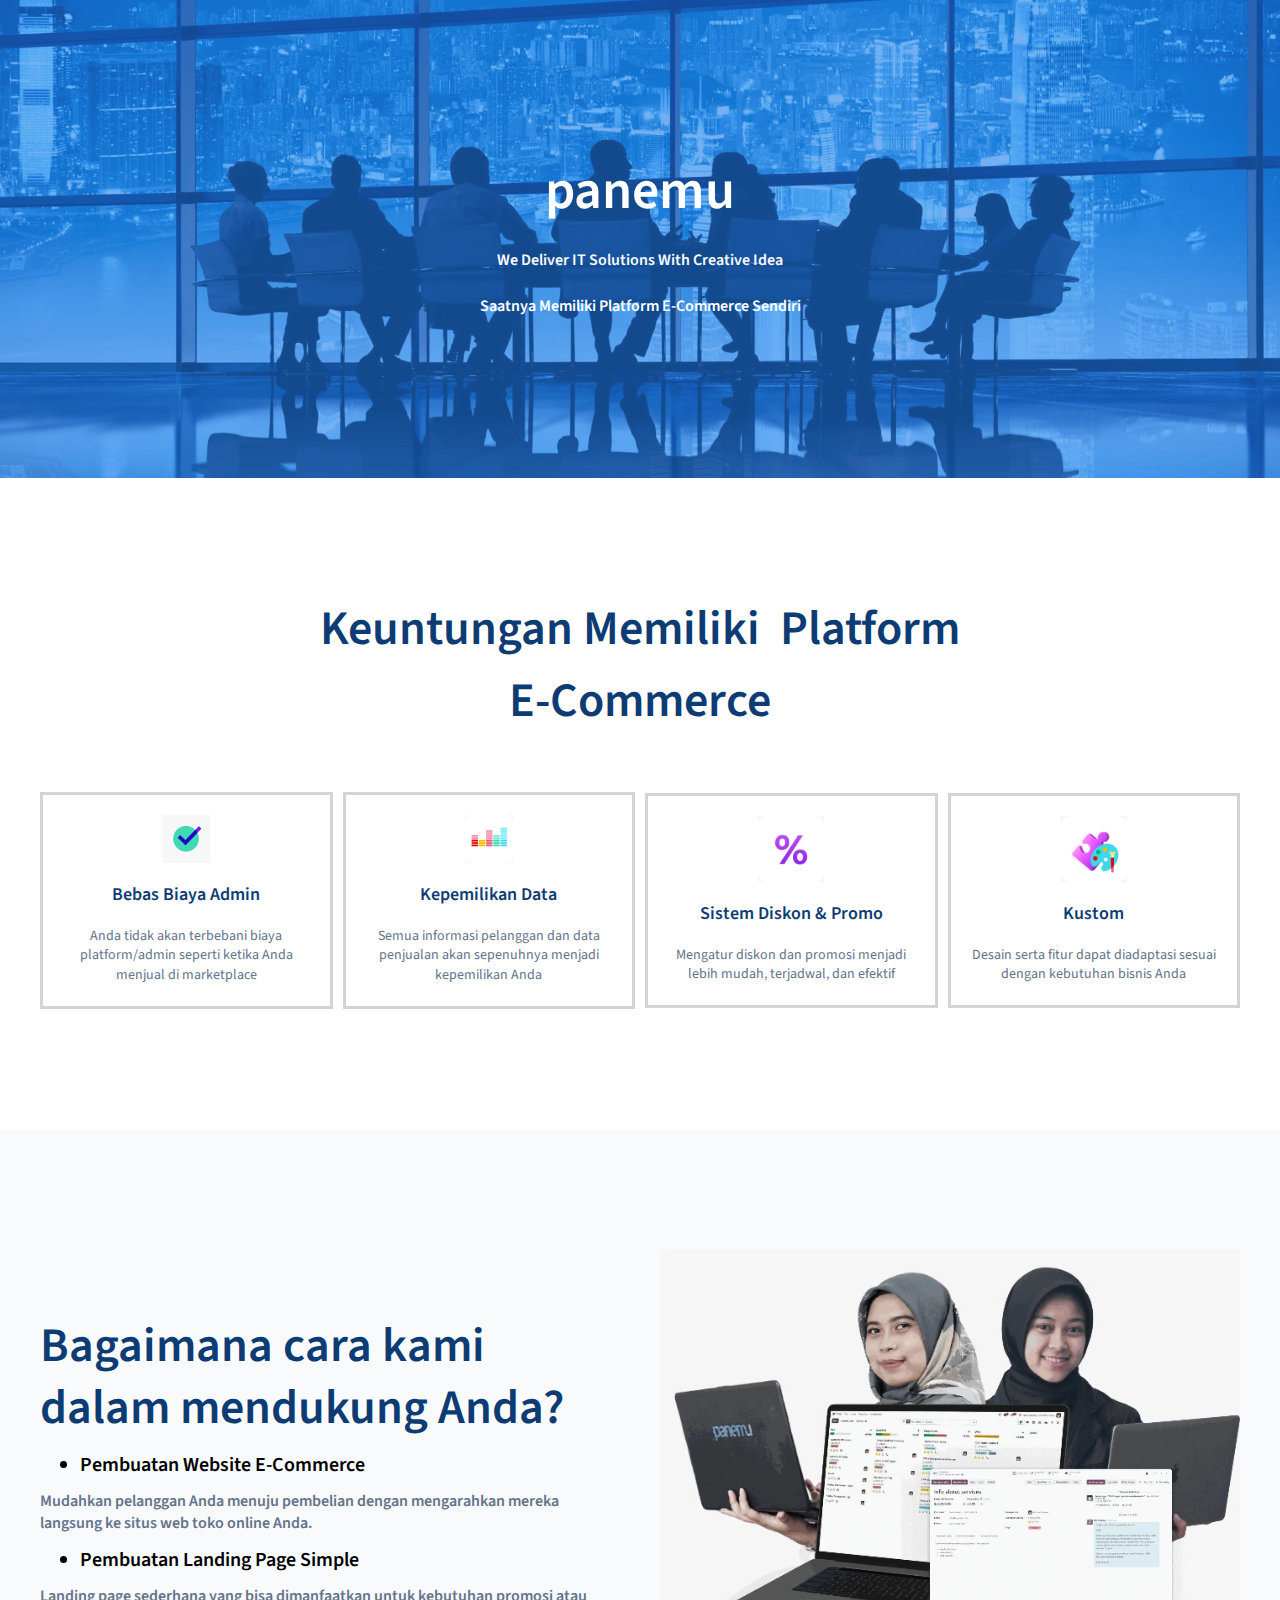
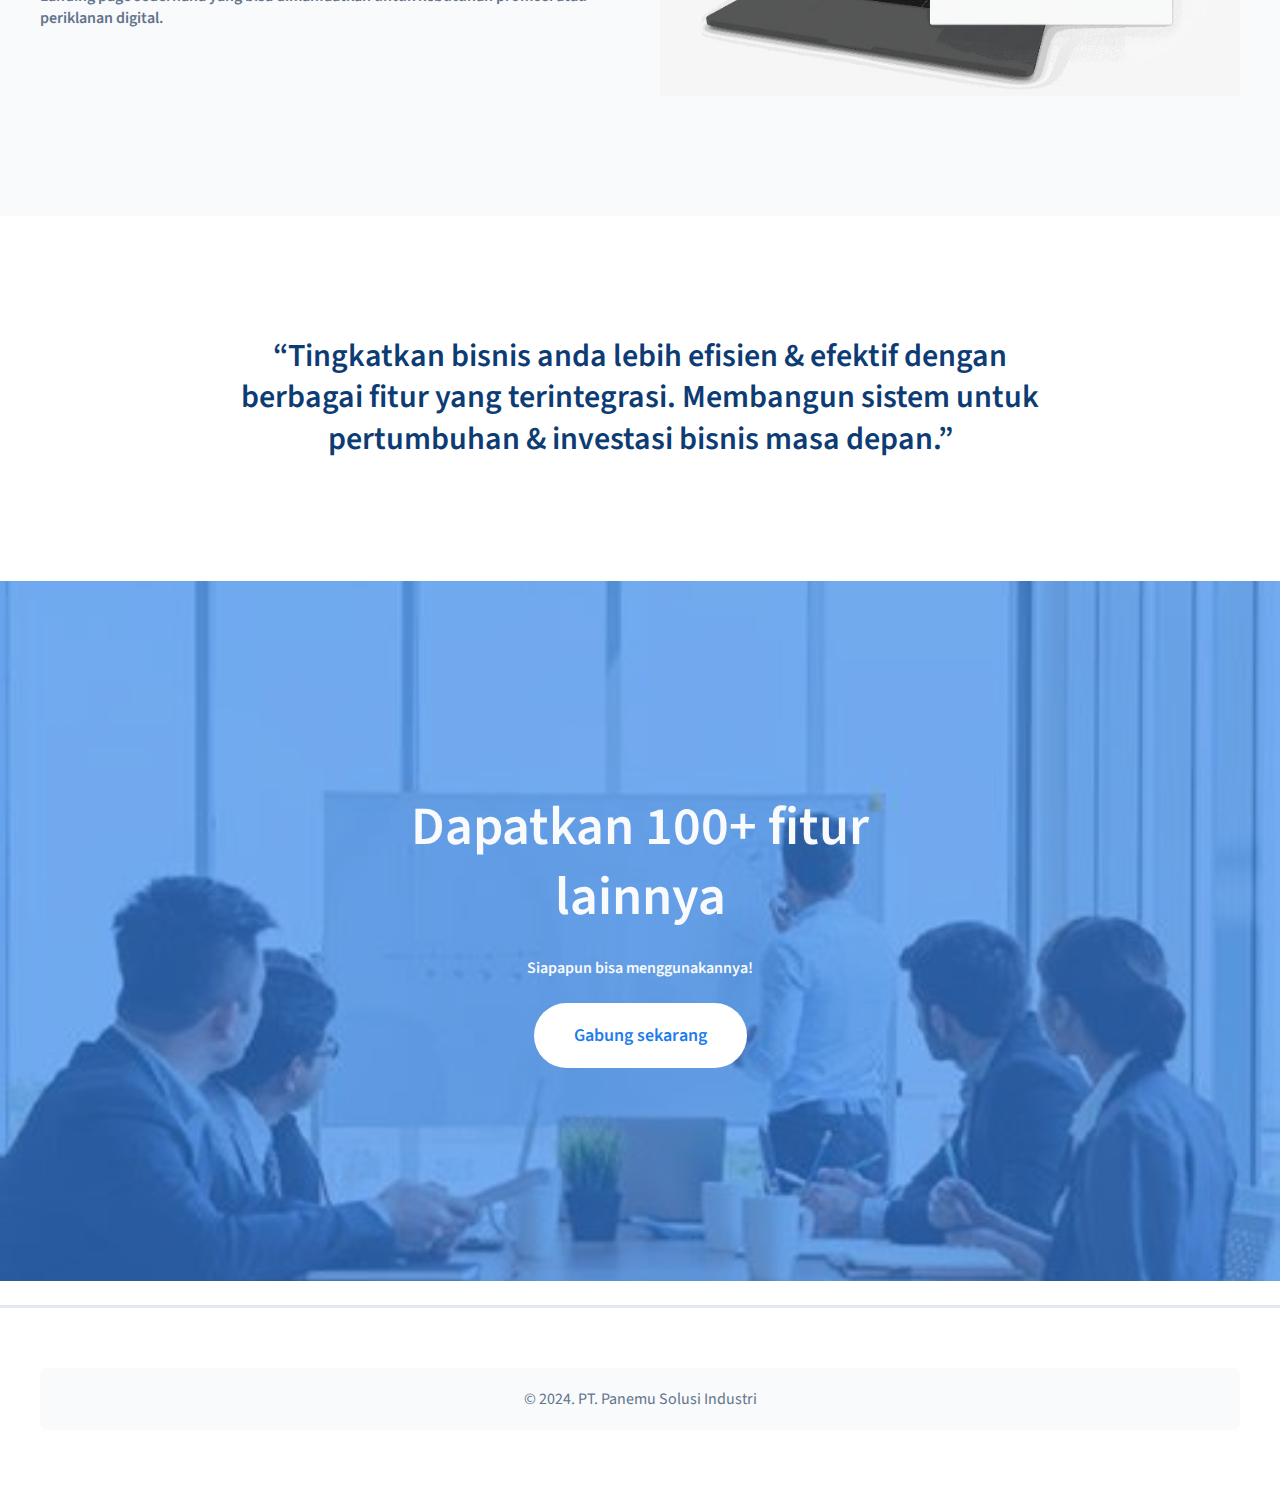
<file: index.html>
<!DOCTYPE html>
<html lang="id">
<head>
	<meta charset="UTF-8">
	<meta name="viewport" content="width=device-width, initial-scale=1">
<meta name="robots" content="max-image-preview:large">
<title>panemu</title>
<link rel="dns-prefetch" href="//fonts.googleapis.com">
<link rel="alternate" type="application/rss+xml" title="panemu &raquo; Feed" href="https://blogkuu.github.io/panemu/feed/">
<link rel="alternate" type="application/rss+xml" title="panemu &raquo; Umpan Komentar" href="https://blogkuu.github.io/panemu/comments/feed/">
<script>
window._wpemojiSettings = {"baseUrl":"https:\/\/s.w.org\/images\/core\/emoji\/15.0.3\/72x72\/","ext":".png","svgUrl":"https:\/\/s.w.org\/images\/core\/emoji\/15.0.3\/svg\/","svgExt":".svg","source":{"concatemoji":"https:\/\/blogkuu.github.io\/panemu\/wp-includes\/js\/wp-emoji-release.min.js?ver=6.5.3"}};
/*! This file is auto-generated */
!function(i,n){var o,s,e;function c(e){try{var t={supportTests:e,timestamp:(new Date).valueOf()};sessionStorage.setItem(o,JSON.stringify(t))}catch(e){}}function p(e,t,n){e.clearRect(0,0,e.canvas.width,e.canvas.height),e.fillText(t,0,0);var t=new Uint32Array(e.getImageData(0,0,e.canvas.width,e.canvas.height).data),r=(e.clearRect(0,0,e.canvas.width,e.canvas.height),e.fillText(n,0,0),new Uint32Array(e.getImageData(0,0,e.canvas.width,e.canvas.height).data));return t.every(function(e,t){return e===r[t]})}function u(e,t,n){switch(t){case"flag":return n(e,"🏳️‍⚧️","🏳️​⚧️")?!1:!n(e,"🇺🇳","🇺​🇳")&&!n(e,"🏴󠁧󠁢󠁥󠁮󠁧󠁿","🏴​󠁧​󠁢​󠁥​󠁮​󠁧​󠁿");case"emoji":return!n(e,"🐦‍⬛","🐦​⬛")}return!1}function f(e,t,n){var r="undefined"!=typeof WorkerGlobalScope&&self instanceof WorkerGlobalScope?new OffscreenCanvas(300,150):i.createElement("canvas"),a=r.getContext("2d",{willReadFrequently:!0}),o=(a.textBaseline="top",a.font="600 32px Arial",{});return e.forEach(function(e){o[e]=t(a,e,n)}),o}function t(e){var t=i.createElement("script");t.src=e,t.defer=!0,i.head.appendChild(t)}"undefined"!=typeof Promise&&(o="wpEmojiSettingsSupports",s=["flag","emoji"],n.supports={everything:!0,everythingExceptFlag:!0},e=new Promise(function(e){i.addEventListener("DOMContentLoaded",e,{once:!0})}),new Promise(function(t){var n=function(){try{var e=JSON.parse(sessionStorage.getItem(o));if("object"==typeof e&&"number"==typeof e.timestamp&&(new Date).valueOf()<e.timestamp+604800&&"object"==typeof e.supportTests)return e.supportTests}catch(e){}return null}();if(!n){if("undefined"!=typeof Worker&&"undefined"!=typeof OffscreenCanvas&&"undefined"!=typeof URL&&URL.createObjectURL&&"undefined"!=typeof Blob)try{var e="postMessage("+f.toString()+"("+[JSON.stringify(s),u.toString(),p.toString()].join(",")+"));",r=new Blob([e],{type:"text/javascript"}),a=new Worker(URL.createObjectURL(r),{name:"wpTestEmojiSupports"});return void(a.onmessage=function(e){c(n=e.data),a.terminate(),t(n)})}catch(e){}c(n=f(s,u,p))}t(n)}).then(function(e){for(var t in e)n.supports[t]=e[t],n.supports.everything=n.supports.everything&&n.supports[t],"flag"!==t&&(n.supports.everythingExceptFlag=n.supports.everythingExceptFlag&&n.supports[t]);n.supports.everythingExceptFlag=n.supports.everythingExceptFlag&&!n.supports.flag,n.DOMReady=!1,n.readyCallback=function(){n.DOMReady=!0}}).then(function(){return e}).then(function(){var e;n.supports.everything||(n.readyCallback(),(e=n.source||{}).concatemoji?t(e.concatemoji):e.wpemoji&&e.twemoji&&(t(e.twemoji),t(e.wpemoji)))}))}((window,document),window._wpemojiSettings);
</script>
<style id="wp-block-heading-inline-css">h1.has-background,h2.has-background,h3.has-background,h4.has-background,h5.has-background,h6.has-background{padding:1.25em 2.375em}h1.has-text-align-left[style*=writing-mode]:where([style*=vertical-lr]),h1.has-text-align-right[style*=writing-mode]:where([style*=vertical-rl]),h2.has-text-align-left[style*=writing-mode]:where([style*=vertical-lr]),h2.has-text-align-right[style*=writing-mode]:where([style*=vertical-rl]),h3.has-text-align-left[style*=writing-mode]:where([style*=vertical-lr]),h3.has-text-align-right[style*=writing-mode]:where([style*=vertical-rl]),h4.has-text-align-left[style*=writing-mode]:where([style*=vertical-lr]),h4.has-text-align-right[style*=writing-mode]:where([style*=vertical-rl]),h5.has-text-align-left[style*=writing-mode]:where([style*=vertical-lr]),h5.has-text-align-right[style*=writing-mode]:where([style*=vertical-rl]),h6.has-text-align-left[style*=writing-mode]:where([style*=vertical-lr]),h6.has-text-align-right[style*=writing-mode]:where([style*=vertical-rl]){rotate:180deg}</style>
<style id="wp-block-paragraph-inline-css">.is-small-text{font-size:.875em}.is-regular-text{font-size:1em}.is-large-text{font-size:2.25em}.is-larger-text{font-size:3em}.has-drop-cap:not(:focus):first-letter{float:left;font-size:8.4em;font-style:normal;font-weight:100;line-height:.68;margin:.05em .1em 0 0;text-transform:uppercase}body.rtl .has-drop-cap:not(:focus):first-letter{float:none;margin-left:.1em}p.has-drop-cap.has-background{overflow:hidden}p.has-background{padding:1.25em 2.375em}:where(p.has-text-color:not(.has-link-color)) a{color:inherit}p.has-text-align-left[style*="writing-mode:vertical-lr"],p.has-text-align-right[style*="writing-mode:vertical-rl"]{rotate:180deg}</style>
<style id="wp-block-group-inline-css">.wp-block-group{box-sizing:border-box}</style>
<style id="wp-block-group-theme-inline-css">:where(.wp-block-group.has-background){padding:1.25em 2.375em}</style>
<link rel="stylesheet" id="wp-block-cover-css" href="https://blogkuu.github.io/panemu/wp-includes/blocks/cover/style.min.css?ver=6.5.3" media="all">
<style id="wp-block-image-inline-css">.wp-block-image img{box-sizing:border-box;height:auto;max-width:100%;vertical-align:bottom}.wp-block-image[style*=border-radius] img,.wp-block-image[style*=border-radius]>a{border-radius:inherit}.wp-block-image.has-custom-border img{box-sizing:border-box}.wp-block-image.aligncenter{text-align:center}.wp-block-image.alignfull img,.wp-block-image.alignwide img{height:auto;width:100%}.wp-block-image .aligncenter,.wp-block-image .alignleft,.wp-block-image .alignright,.wp-block-image.aligncenter,.wp-block-image.alignleft,.wp-block-image.alignright{display:table}.wp-block-image .aligncenter>figcaption,.wp-block-image .alignleft>figcaption,.wp-block-image .alignright>figcaption,.wp-block-image.aligncenter>figcaption,.wp-block-image.alignleft>figcaption,.wp-block-image.alignright>figcaption{caption-side:bottom;display:table-caption}.wp-block-image .alignleft{float:left;margin:.5em 1em .5em 0}.wp-block-image .alignright{float:right;margin:.5em 0 .5em 1em}.wp-block-image .aligncenter{margin-left:auto;margin-right:auto}.wp-block-image figcaption{margin-bottom:1em;margin-top:.5em}.wp-block-image .is-style-rounded img,.wp-block-image.is-style-circle-mask img,.wp-block-image.is-style-rounded img{border-radius:9999px}@supports ((-webkit-mask-image:none) or (mask-image:none)) or (-webkit-mask-image:none){.wp-block-image.is-style-circle-mask img{border-radius:0;-webkit-mask-image:url('data:image/svg+xml;utf8,<svg viewBox="0 0 100 100" xmlns="http://www.w3.org/2000/svg"><circle cx="50" cy="50" r="50"/></svg>');mask-image:url('data:image/svg+xml;utf8,<svg viewBox="0 0 100 100" xmlns="http://www.w3.org/2000/svg"><circle cx="50" cy="50" r="50"/></svg>');mask-mode:alpha;-webkit-mask-position:center;mask-position:center;-webkit-mask-repeat:no-repeat;mask-repeat:no-repeat;-webkit-mask-size:contain;mask-size:contain}}.wp-block-image :where(.has-border-color){border-style:solid}.wp-block-image :where([style*=border-top-color]){border-top-style:solid}.wp-block-image :where([style*=border-right-color]){border-right-style:solid}.wp-block-image :where([style*=border-bottom-color]){border-bottom-style:solid}.wp-block-image :where([style*=border-left-color]){border-left-style:solid}.wp-block-image :where([style*=border-width]){border-style:solid}.wp-block-image :where([style*=border-top-width]){border-top-style:solid}.wp-block-image :where([style*=border-right-width]){border-right-style:solid}.wp-block-image :where([style*=border-bottom-width]){border-bottom-style:solid}.wp-block-image :where([style*=border-left-width]){border-left-style:solid}.wp-block-image figure{margin:0}.wp-lightbox-container{display:flex;flex-direction:column;position:relative}.wp-lightbox-container img{cursor:zoom-in}.wp-lightbox-container img:hover+button{opacity:1}.wp-lightbox-container button{align-items:center;-webkit-backdrop-filter:blur(16px) saturate(180%);backdrop-filter:blur(16px) saturate(180%);background-color:#5a5a5a40;border:none;border-radius:4px;cursor:zoom-in;display:flex;height:20px;justify-content:center;opacity:0;padding:0;position:absolute;right:16px;text-align:center;top:16px;transition:opacity .2s ease;width:20px;z-index:100}.wp-lightbox-container button:focus-visible{outline:3px auto #5a5a5a40;outline:3px auto -webkit-focus-ring-color;outline-offset:3px}.wp-lightbox-container button:hover{cursor:pointer;opacity:1}.wp-lightbox-container button:focus{opacity:1}.wp-lightbox-container button:focus,.wp-lightbox-container button:hover,.wp-lightbox-container button:not(:hover):not(:active):not(.has-background){background-color:#5a5a5a40;border:none}.wp-lightbox-overlay{box-sizing:border-box;cursor:zoom-out;height:100vh;left:0;overflow:hidden;position:fixed;top:0;visibility:hidden;width:100%;z-index:100000}.wp-lightbox-overlay .close-button{align-items:center;cursor:pointer;display:flex;justify-content:center;min-height:40px;min-width:40px;padding:0;position:absolute;right:calc(env(safe-area-inset-right) + 16px);top:calc(env(safe-area-inset-top) + 16px);z-index:5000000}.wp-lightbox-overlay .close-button:focus,.wp-lightbox-overlay .close-button:hover,.wp-lightbox-overlay .close-button:not(:hover):not(:active):not(.has-background){background:none;border:none}.wp-lightbox-overlay .lightbox-image-container{height:var(--wp--lightbox-container-height);left:50%;overflow:hidden;position:absolute;top:50%;transform:translate(-50%,-50%);transform-origin:top left;width:var(--wp--lightbox-container-width);z-index:9999999999}.wp-lightbox-overlay .wp-block-image{align-items:center;box-sizing:border-box;display:flex;height:100%;justify-content:center;margin:0;position:relative;transform-origin:0 0;width:100%;z-index:3000000}.wp-lightbox-overlay .wp-block-image img{height:var(--wp--lightbox-image-height);min-height:var(--wp--lightbox-image-height);min-width:var(--wp--lightbox-image-width);width:var(--wp--lightbox-image-width)}.wp-lightbox-overlay .wp-block-image figcaption{display:none}.wp-lightbox-overlay button{background:none;border:none}.wp-lightbox-overlay .scrim{background-color:#fff;height:100%;opacity:.9;position:absolute;width:100%;z-index:2000000}.wp-lightbox-overlay.active{animation:turn-on-visibility .25s both;visibility:visible}.wp-lightbox-overlay.active img{animation:turn-on-visibility .35s both}.wp-lightbox-overlay.show-closing-animation:not(.active){animation:turn-off-visibility .35s both}.wp-lightbox-overlay.show-closing-animation:not(.active) img{animation:turn-off-visibility .25s both}@media (prefers-reduced-motion:no-preference){.wp-lightbox-overlay.zoom.active{animation:none;opacity:1;visibility:visible}.wp-lightbox-overlay.zoom.active .lightbox-image-container{animation:lightbox-zoom-in .4s}.wp-lightbox-overlay.zoom.active .lightbox-image-container img{animation:none}.wp-lightbox-overlay.zoom.active .scrim{animation:turn-on-visibility .4s forwards}.wp-lightbox-overlay.zoom.show-closing-animation:not(.active){animation:none}.wp-lightbox-overlay.zoom.show-closing-animation:not(.active) .lightbox-image-container{animation:lightbox-zoom-out .4s}.wp-lightbox-overlay.zoom.show-closing-animation:not(.active) .lightbox-image-container img{animation:none}.wp-lightbox-overlay.zoom.show-closing-animation:not(.active) .scrim{animation:turn-off-visibility .4s forwards}}@keyframes turn-on-visibility{0%{opacity:0}to{opacity:1}}@keyframes turn-off-visibility{0%{opacity:1;visibility:visible}99%{opacity:0;visibility:visible}to{opacity:0;visibility:hidden}}@keyframes lightbox-zoom-in{0%{transform:translate(calc((-100vw + var(--wp--lightbox-scrollbar-width))/2 + var(--wp--lightbox-initial-left-position)),calc(-50vh + var(--wp--lightbox-initial-top-position))) scale(var(--wp--lightbox-scale))}to{transform:translate(-50%,-50%) scale(1)}}@keyframes lightbox-zoom-out{0%{transform:translate(-50%,-50%) scale(1);visibility:visible}99%{visibility:visible}to{transform:translate(calc((-100vw + var(--wp--lightbox-scrollbar-width))/2 + var(--wp--lightbox-initial-left-position)),calc(-50vh + var(--wp--lightbox-initial-top-position))) scale(var(--wp--lightbox-scale));visibility:hidden}}</style>
<style id="wp-block-image-theme-inline-css">.wp-block-image figcaption{color:#555;font-size:13px;text-align:center}.is-dark-theme .wp-block-image figcaption{color:#ffffffa6}.wp-block-image{margin:0 0 1em}</style>
<style id="wp-block-columns-inline-css">.wp-block-columns{align-items:normal!important;box-sizing:border-box;display:flex;flex-wrap:wrap!important}@media (min-width:782px){.wp-block-columns{flex-wrap:nowrap!important}}.wp-block-columns.are-vertically-aligned-top{align-items:flex-start}.wp-block-columns.are-vertically-aligned-center{align-items:center}.wp-block-columns.are-vertically-aligned-bottom{align-items:flex-end}@media (max-width:781px){.wp-block-columns:not(.is-not-stacked-on-mobile)>.wp-block-column{flex-basis:100%!important}}@media (min-width:782px){.wp-block-columns:not(.is-not-stacked-on-mobile)>.wp-block-column{flex-basis:0;flex-grow:1}.wp-block-columns:not(.is-not-stacked-on-mobile)>.wp-block-column[style*=flex-basis]{flex-grow:0}}.wp-block-columns.is-not-stacked-on-mobile{flex-wrap:nowrap!important}.wp-block-columns.is-not-stacked-on-mobile>.wp-block-column{flex-basis:0;flex-grow:1}.wp-block-columns.is-not-stacked-on-mobile>.wp-block-column[style*=flex-basis]{flex-grow:0}:where(.wp-block-columns){margin-bottom:1.75em}:where(.wp-block-columns.has-background){padding:1.25em 2.375em}.wp-block-column{flex-grow:1;min-width:0;overflow-wrap:break-word;word-break:break-word}.wp-block-column.is-vertically-aligned-top{align-self:flex-start}.wp-block-column.is-vertically-aligned-center{align-self:center}.wp-block-column.is-vertically-aligned-bottom{align-self:flex-end}.wp-block-column.is-vertically-aligned-stretch{align-self:stretch}.wp-block-column.is-vertically-aligned-bottom,.wp-block-column.is-vertically-aligned-center,.wp-block-column.is-vertically-aligned-top{width:100%}</style>
<style id="wp-block-list-inline-css">ol,ul{box-sizing:border-box}ol.has-background,ul.has-background{padding:1.25em 2.375em}</style>
<style id="wp-block-button-inline-css">.wp-block-button__link{box-sizing:border-box;cursor:pointer;display:inline-block;text-align:center;word-break:break-word}.wp-block-button__link.aligncenter{text-align:center}.wp-block-button__link.alignright{text-align:right}:where(.wp-block-button__link){border-radius:9999px;box-shadow:none;padding:calc(.667em + 2px) calc(1.333em + 2px);text-decoration:none}.wp-block-button[style*=text-decoration] .wp-block-button__link{text-decoration:inherit}.wp-block-buttons>.wp-block-button.has-custom-width{max-width:none}.wp-block-buttons>.wp-block-button.has-custom-width .wp-block-button__link{width:100%}.wp-block-buttons>.wp-block-button.has-custom-font-size .wp-block-button__link{font-size:inherit}.wp-block-buttons>.wp-block-button.wp-block-button__width-25{width:calc(25% - var(--wp--style--block-gap, .5em)*.75)}.wp-block-buttons>.wp-block-button.wp-block-button__width-50{width:calc(50% - var(--wp--style--block-gap, .5em)*.5)}.wp-block-buttons>.wp-block-button.wp-block-button__width-75{width:calc(75% - var(--wp--style--block-gap, .5em)*.25)}.wp-block-buttons>.wp-block-button.wp-block-button__width-100{flex-basis:100%;width:100%}.wp-block-buttons.is-vertical>.wp-block-button.wp-block-button__width-25{width:25%}.wp-block-buttons.is-vertical>.wp-block-button.wp-block-button__width-50{width:50%}.wp-block-buttons.is-vertical>.wp-block-button.wp-block-button__width-75{width:75%}.wp-block-button.is-style-squared,.wp-block-button__link.wp-block-button.is-style-squared{border-radius:0}.wp-block-button.no-border-radius,.wp-block-button__link.no-border-radius{border-radius:0!important}.wp-block-button .wp-block-button__link:where(.is-style-outline),.wp-block-button:where(.is-style-outline)>.wp-block-button__link{border:2px solid;padding:.667em 1.333em}.wp-block-button .wp-block-button__link:where(.is-style-outline):not(.has-text-color),.wp-block-button:where(.is-style-outline)>.wp-block-button__link:not(.has-text-color){color:currentColor}.wp-block-button .wp-block-button__link:where(.is-style-outline):not(.has-background),.wp-block-button:where(.is-style-outline)>.wp-block-button__link:not(.has-background){background-color:initial;background-image:none}.wp-block-button .wp-block-button__link:where(.has-border-color){border-width:initial}.wp-block-button .wp-block-button__link:where([style*=border-top-color]){border-top-width:medium}.wp-block-button .wp-block-button__link:where([style*=border-right-color]){border-right-width:medium}.wp-block-button .wp-block-button__link:where([style*=border-bottom-color]){border-bottom-width:medium}.wp-block-button .wp-block-button__link:where([style*=border-left-color]){border-left-width:medium}.wp-block-button .wp-block-button__link:where([style*=border-style]){border-width:initial}.wp-block-button .wp-block-button__link:where([style*=border-top-style]){border-top-width:medium}.wp-block-button .wp-block-button__link:where([style*=border-right-style]){border-right-width:medium}.wp-block-button .wp-block-button__link:where([style*=border-bottom-style]){border-bottom-width:medium}.wp-block-button .wp-block-button__link:where([style*=border-left-style]){border-left-width:medium}</style>
<style id="wp-block-buttons-inline-css">.wp-block-buttons.is-vertical{flex-direction:column}.wp-block-buttons.is-vertical>.wp-block-button:last-child{margin-bottom:0}.wp-block-buttons>.wp-block-button{display:inline-block;margin:0}.wp-block-buttons.is-content-justification-left{justify-content:flex-start}.wp-block-buttons.is-content-justification-left.is-vertical{align-items:flex-start}.wp-block-buttons.is-content-justification-center{justify-content:center}.wp-block-buttons.is-content-justification-center.is-vertical{align-items:center}.wp-block-buttons.is-content-justification-right{justify-content:flex-end}.wp-block-buttons.is-content-justification-right.is-vertical{align-items:flex-end}.wp-block-buttons.is-content-justification-space-between{justify-content:space-between}.wp-block-buttons.aligncenter{text-align:center}.wp-block-buttons:not(.is-content-justification-space-between,.is-content-justification-right,.is-content-justification-left,.is-content-justification-center) .wp-block-button.aligncenter{margin-left:auto;margin-right:auto;width:100%}.wp-block-buttons[style*=text-decoration] .wp-block-button,.wp-block-buttons[style*=text-decoration] .wp-block-button__link{text-decoration:inherit}.wp-block-buttons.has-custom-font-size .wp-block-button__link{font-size:inherit}.wp-block-button.aligncenter{text-align:center}</style>
<style id="wp-block-template-part-theme-inline-css">.wp-block-template-part.has-background{margin-bottom:0;margin-top:0;padding:1.25em 2.375em}</style>
<style id="wp-emoji-styles-inline-css">img.wp-smiley, img.emoji {
		display: inline !important;
		border: none !important;
		box-shadow: none !important;
		height: 1em !important;
		width: 1em !important;
		margin: 0 0.07em !important;
		vertical-align: -0.1em !important;
		background: none !important;
		padding: 0 !important;
	}</style>
<style id="wp-block-library-inline-css">:root{--wp-admin-theme-color:#007cba;--wp-admin-theme-color--rgb:0,124,186;--wp-admin-theme-color-darker-10:#006ba1;--wp-admin-theme-color-darker-10--rgb:0,107,161;--wp-admin-theme-color-darker-20:#005a87;--wp-admin-theme-color-darker-20--rgb:0,90,135;--wp-admin-border-width-focus:2px;--wp-block-synced-color:#7a00df;--wp-block-synced-color--rgb:122,0,223;--wp-bound-block-color:#9747ff}@media (min-resolution:192dpi){:root{--wp-admin-border-width-focus:1.5px}}.wp-element-button{cursor:pointer}:root{--wp--preset--font-size--normal:16px;--wp--preset--font-size--huge:42px}:root .has-very-light-gray-background-color{background-color:#eee}:root .has-very-dark-gray-background-color{background-color:#313131}:root .has-very-light-gray-color{color:#eee}:root .has-very-dark-gray-color{color:#313131}:root .has-vivid-green-cyan-to-vivid-cyan-blue-gradient-background{background:linear-gradient(135deg,#00d084,#0693e3)}:root .has-purple-crush-gradient-background{background:linear-gradient(135deg,#34e2e4,#4721fb 50%,#ab1dfe)}:root .has-hazy-dawn-gradient-background{background:linear-gradient(135deg,#faaca8,#dad0ec)}:root .has-subdued-olive-gradient-background{background:linear-gradient(135deg,#fafae1,#67a671)}:root .has-atomic-cream-gradient-background{background:linear-gradient(135deg,#fdd79a,#004a59)}:root .has-nightshade-gradient-background{background:linear-gradient(135deg,#330968,#31cdcf)}:root .has-midnight-gradient-background{background:linear-gradient(135deg,#020381,#2874fc)}.has-regular-font-size{font-size:1em}.has-larger-font-size{font-size:2.625em}.has-normal-font-size{font-size:var(--wp--preset--font-size--normal)}.has-huge-font-size{font-size:var(--wp--preset--font-size--huge)}.has-text-align-center{text-align:center}.has-text-align-left{text-align:left}.has-text-align-right{text-align:right}#end-resizable-editor-section{display:none}.aligncenter{clear:both}.items-justified-left{justify-content:flex-start}.items-justified-center{justify-content:center}.items-justified-right{justify-content:flex-end}.items-justified-space-between{justify-content:space-between}.screen-reader-text{border:0;clip:rect(1px,1px,1px,1px);-webkit-clip-path:inset(50%);clip-path:inset(50%);height:1px;margin:-1px;overflow:hidden;padding:0;position:absolute;width:1px;word-wrap:normal!important}.screen-reader-text:focus{background-color:#ddd;clip:auto!important;-webkit-clip-path:none;clip-path:none;color:#444;display:block;font-size:1em;height:auto;left:5px;line-height:normal;padding:15px 23px 14px;text-decoration:none;top:5px;width:auto;z-index:100000}html :where(.has-border-color){border-style:solid}html :where([style*=border-top-color]){border-top-style:solid}html :where([style*=border-right-color]){border-right-style:solid}html :where([style*=border-bottom-color]){border-bottom-style:solid}html :where([style*=border-left-color]){border-left-style:solid}html :where([style*=border-width]){border-style:solid}html :where([style*=border-top-width]){border-top-style:solid}html :where([style*=border-right-width]){border-right-style:solid}html :where([style*=border-bottom-width]){border-bottom-style:solid}html :where([style*=border-left-width]){border-left-style:solid}html :where(img[class*=wp-image-]){height:auto;max-width:100%}:where(figure){margin:0 0 1em}html :where(.is-position-sticky){--wp-admin--admin-bar--position-offset:var(--wp-admin--admin-bar--height,0px)}@media screen and (max-width:600px){html :where(.is-position-sticky){--wp-admin--admin-bar--position-offset:0px}}</style>
<link rel="stylesheet" id="visionly-patterns-css" href="https://blogkuu.github.io/panemu/wp-content/themes/visionly/assets/css/patterns.css?ver=1715599302" media="all">
<link rel="stylesheet" id="creativity-hub-patterns-css" href="https://blogkuu.github.io/panemu/wp-content/themes/creativity-hub/assets/css/patterns.css?ver=1715599302" media="all">
<style id="global-styles-inline-css">body{--wp--preset--color--black: #000000;--wp--preset--color--cyan-bluish-gray: #abb8c3;--wp--preset--color--white: #ffffff;--wp--preset--color--pale-pink: #f78da7;--wp--preset--color--vivid-red: #cf2e2e;--wp--preset--color--luminous-vivid-orange: #ff6900;--wp--preset--color--luminous-vivid-amber: #fcb900;--wp--preset--color--light-green-cyan: #7bdcb5;--wp--preset--color--vivid-green-cyan: #00d084;--wp--preset--color--pale-cyan-blue: #8ed1fc;--wp--preset--color--vivid-cyan-blue: #0693e3;--wp--preset--color--vivid-purple: #9b51e0;--wp--preset--color--primary: #1F7CEC;--wp--preset--color--mono-2: #64748B;--wp--preset--color--contrast-light: #FFFFFF;--wp--preset--color--contrast-dark: #000000;--wp--preset--color--base: #FFFFFF;--wp--preset--color--mono-1: #0D3C74;--wp--preset--color--mono-3: #E2E8F0;--wp--preset--color--mono-4: #F8FAFC;--wp--preset--color--primary-hover: #3993FF;--wp--preset--color--featured: #1F7CEC;--wp--preset--gradient--vivid-cyan-blue-to-vivid-purple: linear-gradient(135deg,rgba(6,147,227,1) 0%,rgb(155,81,224) 100%);--wp--preset--gradient--light-green-cyan-to-vivid-green-cyan: linear-gradient(135deg,rgb(122,220,180) 0%,rgb(0,208,130) 100%);--wp--preset--gradient--luminous-vivid-amber-to-luminous-vivid-orange: linear-gradient(135deg,rgba(252,185,0,1) 0%,rgba(255,105,0,1) 100%);--wp--preset--gradient--luminous-vivid-orange-to-vivid-red: linear-gradient(135deg,rgba(255,105,0,1) 0%,rgb(207,46,46) 100%);--wp--preset--gradient--very-light-gray-to-cyan-bluish-gray: linear-gradient(135deg,rgb(238,238,238) 0%,rgb(169,184,195) 100%);--wp--preset--gradient--cool-to-warm-spectrum: linear-gradient(135deg,rgb(74,234,220) 0%,rgb(151,120,209) 20%,rgb(207,42,186) 40%,rgb(238,44,130) 60%,rgb(251,105,98) 80%,rgb(254,248,76) 100%);--wp--preset--gradient--blush-light-purple: linear-gradient(135deg,rgb(255,206,236) 0%,rgb(152,150,240) 100%);--wp--preset--gradient--blush-bordeaux: linear-gradient(135deg,rgb(254,205,165) 0%,rgb(254,45,45) 50%,rgb(107,0,62) 100%);--wp--preset--gradient--luminous-dusk: linear-gradient(135deg,rgb(255,203,112) 0%,rgb(199,81,192) 50%,rgb(65,88,208) 100%);--wp--preset--gradient--pale-ocean: linear-gradient(135deg,rgb(255,245,203) 0%,rgb(182,227,212) 50%,rgb(51,167,181) 100%);--wp--preset--gradient--electric-grass: linear-gradient(135deg,rgb(202,248,128) 0%,rgb(113,206,126) 100%);--wp--preset--gradient--midnight: linear-gradient(135deg,rgb(2,3,129) 0%,rgb(40,116,252) 100%);--wp--preset--font-size--small: 13px;--wp--preset--font-size--medium: clamp(14px, 0.875rem + ((1vw - 3.2px) * 0.682), 20px);--wp--preset--font-size--large: clamp(22.041px, 1.378rem + ((1vw - 3.2px) * 1.586), 36px);--wp--preset--font-size--x-large: clamp(25.014px, 1.563rem + ((1vw - 3.2px) * 1.93), 42px);--wp--preset--font-size--superbfont-tiny: clamp(10px, 0.625rem + ((1vw - 3.2px) * 0.227), 12px);--wp--preset--font-size--superbfont-xxsmall: clamp(12px, 0.75rem + ((1vw - 3.2px) * 0.227), 14px);--wp--preset--font-size--superbfont-xsmall: clamp(16px, 1rem + ((1vw - 3.2px) * 1), 16px);--wp--preset--font-size--superbfont-small: clamp(14px, 0.875rem + ((1vw - 3.2px) * 0.455), 18px);--wp--preset--font-size--superbfont-medium: clamp(20px, 1.25rem + ((1vw - 3.2px) * 0.455), 24px);--wp--preset--font-size--superbfont-large: clamp(24px, 1.5rem + ((1vw - 3.2px) * 0.909), 32px);--wp--preset--font-size--superbfont-xlarge: clamp(36px, 2.25rem + ((1vw - 3.2px) * 1.364), 48px);--wp--preset--font-size--superbfont-xxlarge: clamp(40px, 2.5rem + ((1vw - 3.2px) * 1.591), 54px);--wp--preset--font-family--fontprimary: "Source Sans 3", serif;--wp--preset--font-family--fontsecondary: 'Source Sans 3', sans-serif;--wp--preset--spacing--superbspacing-xxsmall: clamp(5px, 1vw, 10px);--wp--preset--spacing--superbspacing-xsmall: clamp(10px, 2vw, 20px);--wp--preset--spacing--superbspacing-small: clamp(20px, 4vw, 40px);--wp--preset--spacing--superbspacing-medium: clamp(30px, 6vw, 60px);--wp--preset--spacing--superbspacing-large: clamp(40px, 8vw, 80px);--wp--preset--spacing--superbspacing-xlarge: clamp(50px, 10vw, 100px);--wp--preset--spacing--superbspacing-xxlarge: clamp(60px, 12vw, 120px);--wp--preset--shadow--natural: 6px 6px 9px rgba(0, 0, 0, 0.2);--wp--preset--shadow--deep: 12px 12px 50px rgba(0, 0, 0, 0.4);--wp--preset--shadow--sharp: 6px 6px 0px rgba(0, 0, 0, 0.2);--wp--preset--shadow--outlined: 6px 6px 0px -3px rgba(255, 255, 255, 1), 6px 6px rgba(0, 0, 0, 1);--wp--preset--shadow--crisp: 6px 6px 0px rgba(0, 0, 0, 1);}body { margin: 0;--wp--style--global--content-size: 1200px;--wp--style--global--wide-size: 1200px; }.wp-site-blocks { padding-top: var(--wp--style--root--padding-top); padding-bottom: var(--wp--style--root--padding-bottom); }.has-global-padding { padding-right: var(--wp--style--root--padding-right); padding-left: var(--wp--style--root--padding-left); }.has-global-padding :where(.has-global-padding:not(.wp-block-block)) { padding-right: 0; padding-left: 0; }.has-global-padding > .alignfull { margin-right: calc(var(--wp--style--root--padding-right) * -1); margin-left: calc(var(--wp--style--root--padding-left) * -1); }.has-global-padding :where(.has-global-padding:not(.wp-block-block)) > .alignfull { margin-right: 0; margin-left: 0; }.has-global-padding > .alignfull:where(:not(.has-global-padding):not(.is-layout-flex):not(.is-layout-grid)) > :where([class*="wp-block-"]:not(.alignfull):not([class*="__"]),p,h1,h2,h3,h4,h5,h6,ul,ol) { padding-right: var(--wp--style--root--padding-right); padding-left: var(--wp--style--root--padding-left); }.has-global-padding :where(.has-global-padding) > .alignfull:where(:not(.has-global-padding)) > :where([class*="wp-block-"]:not(.alignfull):not([class*="__"]),p,h1,h2,h3,h4,h5,h6,ul,ol) { padding-right: 0; padding-left: 0; }.wp-site-blocks > .alignleft { float: left; margin-right: 2em; }.wp-site-blocks > .alignright { float: right; margin-left: 2em; }.wp-site-blocks > .aligncenter { justify-content: center; margin-left: auto; margin-right: auto; }:where(.wp-site-blocks) > * { margin-block-start: 1.5rem; margin-block-end: 0; }:where(.wp-site-blocks) > :first-child:first-child { margin-block-start: 0; }:where(.wp-site-blocks) > :last-child:last-child { margin-block-end: 0; }body { --wp--style--block-gap: 1.5rem; }:where(body .is-layout-flow)  > :first-child:first-child{margin-block-start: 0;}:where(body .is-layout-flow)  > :last-child:last-child{margin-block-end: 0;}:where(body .is-layout-flow)  > *{margin-block-start: 1.5rem;margin-block-end: 0;}:where(body .is-layout-constrained)  > :first-child:first-child{margin-block-start: 0;}:where(body .is-layout-constrained)  > :last-child:last-child{margin-block-end: 0;}:where(body .is-layout-constrained)  > *{margin-block-start: 1.5rem;margin-block-end: 0;}:where(body .is-layout-flex) {gap: 1.5rem;}:where(body .is-layout-grid) {gap: 1.5rem;}body .is-layout-flow > .alignleft{float: left;margin-inline-start: 0;margin-inline-end: 2em;}body .is-layout-flow > .alignright{float: right;margin-inline-start: 2em;margin-inline-end: 0;}body .is-layout-flow > .aligncenter{margin-left: auto !important;margin-right: auto !important;}body .is-layout-constrained > .alignleft{float: left;margin-inline-start: 0;margin-inline-end: 2em;}body .is-layout-constrained > .alignright{float: right;margin-inline-start: 2em;margin-inline-end: 0;}body .is-layout-constrained > .aligncenter{margin-left: auto !important;margin-right: auto !important;}body .is-layout-constrained > :where(:not(.alignleft):not(.alignright):not(.alignfull)){max-width: var(--wp--style--global--content-size);margin-left: auto !important;margin-right: auto !important;}body .is-layout-constrained > .alignwide{max-width: var(--wp--style--global--wide-size);}body .is-layout-flex{display: flex;}body .is-layout-flex{flex-wrap: wrap;align-items: center;}body .is-layout-flex > *{margin: 0;}body .is-layout-grid{display: grid;}body .is-layout-grid > *{margin: 0;}body{background-color: var(--wp--preset--color--base);color: var(--wp--preset--color--contrast);font-family: var(--wp--preset--font-family--fontprimary);font-size: var(--wp--preset--font-size--medium);line-height: 150%;--wp--style--root--padding-top: var(--wp--preset--spacing--40);--wp--style--root--padding-right: var(--wp--preset--spacing--30);--wp--style--root--padding-bottom: var(--wp--preset--spacing--40);--wp--style--root--padding-left: var(--wp--preset--spacing--30);}a:where(:not(.wp-element-button)){color: inherit;text-decoration: none;}a:where(:not(.wp-element-button)):hover{text-decoration: underline;}a:where(:not(.wp-element-button)):focus{text-decoration: underline;}h1, h2, h3, h4, h5, h6{font-family: var(--wp--preset--font-family--fontprimary);font-weight: 600;line-height: 1.4;}h1{color: var(--wp--preset--color--mono-1);font-size: var(--wp--preset--font-size--superbfont-xlarge);line-height: 1.2;}h2{font-size: var(--wp--preset--font-size--superbfont-large);line-height: 1.3;}h3{font-family: var(--wp--preset--font-family--fontsecondary);font-size: var(--wp--preset--font-size--superbfont-medium);font-weight: 400;line-height: 1.3;}h4{font-family: var(--wp--preset--font-family--fontsecondary);font-size: var(--wp--preset--font-size--superbfont-small);line-height: 1.4;}h5{font-family: var(--wp--preset--font-family--fontsecondary);font-size: var(--wp--preset--font-size--superbfont-xsmall);line-height: 1.4;}h6{font-family: var(--wp--preset--font-family--fontsecondary);font-size: var(--wp--preset--font-size--superbfont-xxsmall);line-height: 1.4;}.wp-element-button, .wp-block-button__link{background-color: var(--wp--preset--color--primary);border-radius: 100px;border-width: 0;color: var(--wp--preset--color--contrast-light);font-family: inherit;font-size: inherit;font-weight: 600;line-height: inherit;padding: calc(0.667em + 2px) calc(1.333em + 2px);text-decoration: none;text-transform: none;}.wp-element-button:visited, .wp-block-button__link:visited{color: var(--wp--preset--color--contrast-light);}.wp-element-button:hover, .wp-block-button__link:hover{background-color: var(--wp--preset--color--primary-hover);color: var(--wp--preset--color--contrast-light);}.wp-element-button:focus, .wp-block-button__link:focus{background-color: var(--wp--preset--color--primary-hover);color: var(--wp--preset--color--contrast-light);}.wp-element-button:active, .wp-block-button__link:active{background-color: var(--wp--preset--color--primary-hover);color: var(--wp--preset--color--contrast-light);}.has-black-color{color: var(--wp--preset--color--black) !important;}.has-cyan-bluish-gray-color{color: var(--wp--preset--color--cyan-bluish-gray) !important;}.has-white-color{color: var(--wp--preset--color--white) !important;}.has-pale-pink-color{color: var(--wp--preset--color--pale-pink) !important;}.has-vivid-red-color{color: var(--wp--preset--color--vivid-red) !important;}.has-luminous-vivid-orange-color{color: var(--wp--preset--color--luminous-vivid-orange) !important;}.has-luminous-vivid-amber-color{color: var(--wp--preset--color--luminous-vivid-amber) !important;}.has-light-green-cyan-color{color: var(--wp--preset--color--light-green-cyan) !important;}.has-vivid-green-cyan-color{color: var(--wp--preset--color--vivid-green-cyan) !important;}.has-pale-cyan-blue-color{color: var(--wp--preset--color--pale-cyan-blue) !important;}.has-vivid-cyan-blue-color{color: var(--wp--preset--color--vivid-cyan-blue) !important;}.has-vivid-purple-color{color: var(--wp--preset--color--vivid-purple) !important;}.has-primary-color{color: var(--wp--preset--color--primary) !important;}.has-mono-2-color{color: var(--wp--preset--color--mono-2) !important;}.has-contrast-light-color{color: var(--wp--preset--color--contrast-light) !important;}.has-contrast-dark-color{color: var(--wp--preset--color--contrast-dark) !important;}.has-base-color{color: var(--wp--preset--color--base) !important;}.has-mono-1-color{color: var(--wp--preset--color--mono-1) !important;}.has-mono-3-color{color: var(--wp--preset--color--mono-3) !important;}.has-mono-4-color{color: var(--wp--preset--color--mono-4) !important;}.has-primary-hover-color{color: var(--wp--preset--color--primary-hover) !important;}.has-featured-color{color: var(--wp--preset--color--featured) !important;}.has-black-background-color{background-color: var(--wp--preset--color--black) !important;}.has-cyan-bluish-gray-background-color{background-color: var(--wp--preset--color--cyan-bluish-gray) !important;}.has-white-background-color{background-color: var(--wp--preset--color--white) !important;}.has-pale-pink-background-color{background-color: var(--wp--preset--color--pale-pink) !important;}.has-vivid-red-background-color{background-color: var(--wp--preset--color--vivid-red) !important;}.has-luminous-vivid-orange-background-color{background-color: var(--wp--preset--color--luminous-vivid-orange) !important;}.has-luminous-vivid-amber-background-color{background-color: var(--wp--preset--color--luminous-vivid-amber) !important;}.has-light-green-cyan-background-color{background-color: var(--wp--preset--color--light-green-cyan) !important;}.has-vivid-green-cyan-background-color{background-color: var(--wp--preset--color--vivid-green-cyan) !important;}.has-pale-cyan-blue-background-color{background-color: var(--wp--preset--color--pale-cyan-blue) !important;}.has-vivid-cyan-blue-background-color{background-color: var(--wp--preset--color--vivid-cyan-blue) !important;}.has-vivid-purple-background-color{background-color: var(--wp--preset--color--vivid-purple) !important;}.has-primary-background-color{background-color: var(--wp--preset--color--primary) !important;}.has-mono-2-background-color{background-color: var(--wp--preset--color--mono-2) !important;}.has-contrast-light-background-color{background-color: var(--wp--preset--color--contrast-light) !important;}.has-contrast-dark-background-color{background-color: var(--wp--preset--color--contrast-dark) !important;}.has-base-background-color{background-color: var(--wp--preset--color--base) !important;}.has-mono-1-background-color{background-color: var(--wp--preset--color--mono-1) !important;}.has-mono-3-background-color{background-color: var(--wp--preset--color--mono-3) !important;}.has-mono-4-background-color{background-color: var(--wp--preset--color--mono-4) !important;}.has-primary-hover-background-color{background-color: var(--wp--preset--color--primary-hover) !important;}.has-featured-background-color{background-color: var(--wp--preset--color--featured) !important;}.has-black-border-color{border-color: var(--wp--preset--color--black) !important;}.has-cyan-bluish-gray-border-color{border-color: var(--wp--preset--color--cyan-bluish-gray) !important;}.has-white-border-color{border-color: var(--wp--preset--color--white) !important;}.has-pale-pink-border-color{border-color: var(--wp--preset--color--pale-pink) !important;}.has-vivid-red-border-color{border-color: var(--wp--preset--color--vivid-red) !important;}.has-luminous-vivid-orange-border-color{border-color: var(--wp--preset--color--luminous-vivid-orange) !important;}.has-luminous-vivid-amber-border-color{border-color: var(--wp--preset--color--luminous-vivid-amber) !important;}.has-light-green-cyan-border-color{border-color: var(--wp--preset--color--light-green-cyan) !important;}.has-vivid-green-cyan-border-color{border-color: var(--wp--preset--color--vivid-green-cyan) !important;}.has-pale-cyan-blue-border-color{border-color: var(--wp--preset--color--pale-cyan-blue) !important;}.has-vivid-cyan-blue-border-color{border-color: var(--wp--preset--color--vivid-cyan-blue) !important;}.has-vivid-purple-border-color{border-color: var(--wp--preset--color--vivid-purple) !important;}.has-primary-border-color{border-color: var(--wp--preset--color--primary) !important;}.has-mono-2-border-color{border-color: var(--wp--preset--color--mono-2) !important;}.has-contrast-light-border-color{border-color: var(--wp--preset--color--contrast-light) !important;}.has-contrast-dark-border-color{border-color: var(--wp--preset--color--contrast-dark) !important;}.has-base-border-color{border-color: var(--wp--preset--color--base) !important;}.has-mono-1-border-color{border-color: var(--wp--preset--color--mono-1) !important;}.has-mono-3-border-color{border-color: var(--wp--preset--color--mono-3) !important;}.has-mono-4-border-color{border-color: var(--wp--preset--color--mono-4) !important;}.has-primary-hover-border-color{border-color: var(--wp--preset--color--primary-hover) !important;}.has-featured-border-color{border-color: var(--wp--preset--color--featured) !important;}.has-vivid-cyan-blue-to-vivid-purple-gradient-background{background: var(--wp--preset--gradient--vivid-cyan-blue-to-vivid-purple) !important;}.has-light-green-cyan-to-vivid-green-cyan-gradient-background{background: var(--wp--preset--gradient--light-green-cyan-to-vivid-green-cyan) !important;}.has-luminous-vivid-amber-to-luminous-vivid-orange-gradient-background{background: var(--wp--preset--gradient--luminous-vivid-amber-to-luminous-vivid-orange) !important;}.has-luminous-vivid-orange-to-vivid-red-gradient-background{background: var(--wp--preset--gradient--luminous-vivid-orange-to-vivid-red) !important;}.has-very-light-gray-to-cyan-bluish-gray-gradient-background{background: var(--wp--preset--gradient--very-light-gray-to-cyan-bluish-gray) !important;}.has-cool-to-warm-spectrum-gradient-background{background: var(--wp--preset--gradient--cool-to-warm-spectrum) !important;}.has-blush-light-purple-gradient-background{background: var(--wp--preset--gradient--blush-light-purple) !important;}.has-blush-bordeaux-gradient-background{background: var(--wp--preset--gradient--blush-bordeaux) !important;}.has-luminous-dusk-gradient-background{background: var(--wp--preset--gradient--luminous-dusk) !important;}.has-pale-ocean-gradient-background{background: var(--wp--preset--gradient--pale-ocean) !important;}.has-electric-grass-gradient-background{background: var(--wp--preset--gradient--electric-grass) !important;}.has-midnight-gradient-background{background: var(--wp--preset--gradient--midnight) !important;}.has-small-font-size{font-size: var(--wp--preset--font-size--small) !important;}.has-medium-font-size{font-size: var(--wp--preset--font-size--medium) !important;}.has-large-font-size{font-size: var(--wp--preset--font-size--large) !important;}.has-x-large-font-size{font-size: var(--wp--preset--font-size--x-large) !important;}.has-superbfont-tiny-font-size{font-size: var(--wp--preset--font-size--superbfont-tiny) !important;}.has-superbfont-xxsmall-font-size{font-size: var(--wp--preset--font-size--superbfont-xxsmall) !important;}.has-superbfont-xsmall-font-size{font-size: var(--wp--preset--font-size--superbfont-xsmall) !important;}.has-superbfont-small-font-size{font-size: var(--wp--preset--font-size--superbfont-small) !important;}.has-superbfont-medium-font-size{font-size: var(--wp--preset--font-size--superbfont-medium) !important;}.has-superbfont-large-font-size{font-size: var(--wp--preset--font-size--superbfont-large) !important;}.has-superbfont-xlarge-font-size{font-size: var(--wp--preset--font-size--superbfont-xlarge) !important;}.has-superbfont-xxlarge-font-size{font-size: var(--wp--preset--font-size--superbfont-xxlarge) !important;}.has-fontprimary-font-family{font-family: var(--wp--preset--font-family--fontprimary) !important;}.has-fontsecondary-font-family{font-family: var(--wp--preset--font-family--fontsecondary) !important;}
.wp-block-button .wp-block-button__link{font-size: var(--wp--preset--font-size--superbfont-small);line-height: 1.4;}.wp-block-button.is-style-outline .wp-block-button__link{border-color: var( --wp--preset--color--mono-3);border-width: 1px;border-style: solid;color: var(--wp--preset--color--mono-1);}
.wp-block-heading{color: var(--wp--preset--color--mono-1);}
p{color: var(--wp--preset--color--mono-2);font-family: var(--wp--preset--font-family--fontsecondary);font-size: var(--wp--preset--font-size--superbfont-xsmall);line-height: 1.4;}
.wp-block-separator{}.wp-block-separator:not(.is-style-wide):not(.is-style-dots):not(.alignwide):not(.alignfull){width: 100px}</style>
<style id="core-block-supports-inline-css">.wp-container-core-group-is-layout-1.wp-container-core-group-is-layout-1 > :where(:not(.alignleft):not(.alignright):not(.alignfull)){max-width:650px;margin-left:auto !important;margin-right:auto !important;}.wp-container-core-group-is-layout-1.wp-container-core-group-is-layout-1 > .alignwide{max-width:650px;}.wp-container-core-group-is-layout-1.wp-container-core-group-is-layout-1 .alignfull{max-width:none;}.wp-container-core-cover-is-layout-1.wp-container-core-cover-is-layout-1 > *{margin-block-start:0;margin-block-end:0;}.wp-container-core-cover-is-layout-1.wp-container-core-cover-is-layout-1.wp-container-core-cover-is-layout-1.wp-container-core-cover-is-layout-1 > * + *{margin-block-start:var(--wp--preset--spacing--superbspacing-xxlarge);margin-block-end:0;}.wp-container-core-group-is-layout-3.wp-container-core-group-is-layout-3 > :where(:not(.alignleft):not(.alignright):not(.alignfull)){max-width:700px;margin-left:auto !important;margin-right:auto !important;}.wp-container-core-group-is-layout-3.wp-container-core-group-is-layout-3 > .alignwide{max-width:700px;}.wp-container-core-group-is-layout-3.wp-container-core-group-is-layout-3 .alignfull{max-width:none;}.wp-container-core-group-is-layout-3.wp-container-core-group-is-layout-3 > *{margin-block-start:0;margin-block-end:0;}.wp-container-core-group-is-layout-3.wp-container-core-group-is-layout-3.wp-container-core-group-is-layout-3.wp-container-core-group-is-layout-3 > * + *{margin-block-start:10px;margin-block-end:0;}.wp-container-core-group-is-layout-4.wp-container-core-group-is-layout-4 > *{margin-block-start:0;margin-block-end:0;}.wp-container-core-group-is-layout-4.wp-container-core-group-is-layout-4.wp-container-core-group-is-layout-4.wp-container-core-group-is-layout-4 > * + *{margin-block-start:var(--wp--preset--spacing--superbspacing-xsmall);margin-block-end:0;}.wp-container-core-column-is-layout-1.wp-container-core-column-is-layout-1 > *{margin-block-start:0;margin-block-end:0;}.wp-container-core-column-is-layout-1.wp-container-core-column-is-layout-1.wp-container-core-column-is-layout-1.wp-container-core-column-is-layout-1 > * + *{margin-block-start:15px;margin-block-end:0;}.wp-container-core-group-is-layout-5.wp-container-core-group-is-layout-5 > *{margin-block-start:0;margin-block-end:0;}.wp-container-core-group-is-layout-5.wp-container-core-group-is-layout-5.wp-container-core-group-is-layout-5.wp-container-core-group-is-layout-5 > * + *{margin-block-start:var(--wp--preset--spacing--superbspacing-xsmall);margin-block-end:0;}.wp-container-core-column-is-layout-2.wp-container-core-column-is-layout-2 > *{margin-block-start:0;margin-block-end:0;}.wp-container-core-column-is-layout-2.wp-container-core-column-is-layout-2.wp-container-core-column-is-layout-2.wp-container-core-column-is-layout-2 > * + *{margin-block-start:15px;margin-block-end:0;}.wp-container-core-group-is-layout-6.wp-container-core-group-is-layout-6 > *{margin-block-start:0;margin-block-end:0;}.wp-container-core-group-is-layout-6.wp-container-core-group-is-layout-6.wp-container-core-group-is-layout-6.wp-container-core-group-is-layout-6 > * + *{margin-block-start:var(--wp--preset--spacing--superbspacing-xsmall);margin-block-end:0;}.wp-container-core-column-is-layout-3.wp-container-core-column-is-layout-3 > *{margin-block-start:0;margin-block-end:0;}.wp-container-core-column-is-layout-3.wp-container-core-column-is-layout-3.wp-container-core-column-is-layout-3.wp-container-core-column-is-layout-3 > * + *{margin-block-start:15px;margin-block-end:0;}.wp-container-core-group-is-layout-7.wp-container-core-group-is-layout-7 > *{margin-block-start:0;margin-block-end:0;}.wp-container-core-group-is-layout-7.wp-container-core-group-is-layout-7.wp-container-core-group-is-layout-7.wp-container-core-group-is-layout-7 > * + *{margin-block-start:var(--wp--preset--spacing--superbspacing-xsmall);margin-block-end:0;}.wp-container-core-column-is-layout-4.wp-container-core-column-is-layout-4 > *{margin-block-start:0;margin-block-end:0;}.wp-container-core-column-is-layout-4.wp-container-core-column-is-layout-4.wp-container-core-column-is-layout-4.wp-container-core-column-is-layout-4 > * + *{margin-block-start:15px;margin-block-end:0;}.wp-container-core-columns-is-layout-1.wp-container-core-columns-is-layout-1{flex-wrap:nowrap;gap:var(--wp--preset--spacing--superbspacing-xxsmall) var(--wp--preset--spacing--superbspacing-xxsmall);}.wp-container-core-group-is-layout-8.wp-container-core-group-is-layout-8 > *{margin-block-start:0;margin-block-end:0;}.wp-container-core-group-is-layout-8.wp-container-core-group-is-layout-8.wp-container-core-group-is-layout-8.wp-container-core-group-is-layout-8 > * + *{margin-block-start:var(--wp--preset--spacing--superbspacing-medium);margin-block-end:0;}.wp-container-core-group-is-layout-9.wp-container-core-group-is-layout-9 > *{margin-block-start:0;margin-block-end:0;}.wp-container-core-group-is-layout-9.wp-container-core-group-is-layout-9.wp-container-core-group-is-layout-9.wp-container-core-group-is-layout-9 > * + *{margin-block-start:var(--wp--preset--spacing--superbspacing-xxsmall);margin-block-end:0;}.wp-container-core-column-is-layout-5.wp-container-core-column-is-layout-5 > *{margin-block-start:0;margin-block-end:0;}.wp-container-core-column-is-layout-5.wp-container-core-column-is-layout-5.wp-container-core-column-is-layout-5.wp-container-core-column-is-layout-5 > * + *{margin-block-start:var(--wp--preset--spacing--superbspacing-small);margin-block-end:0;}.wp-container-core-column-is-layout-6.wp-container-core-column-is-layout-6 > *{margin-block-start:0;margin-block-end:0;}.wp-container-core-column-is-layout-6.wp-container-core-column-is-layout-6.wp-container-core-column-is-layout-6.wp-container-core-column-is-layout-6 > * + *{margin-block-start:15px;margin-block-end:0;}.wp-container-core-columns-is-layout-2.wp-container-core-columns-is-layout-2{flex-wrap:nowrap;gap:var(--wp--preset--spacing--superbspacing-small) var(--wp--preset--spacing--superbspacing-small);}.wp-container-core-group-is-layout-10.wp-container-core-group-is-layout-10 > *{margin-block-start:0;margin-block-end:0;}.wp-container-core-group-is-layout-10.wp-container-core-group-is-layout-10.wp-container-core-group-is-layout-10.wp-container-core-group-is-layout-10 > * + *{margin-block-start:var(--wp--preset--spacing--superbspacing-small);margin-block-end:0;}.wp-container-core-group-is-layout-11.wp-container-core-group-is-layout-11 > :where(:not(.alignleft):not(.alignright):not(.alignfull)){max-width:840px;margin-left:auto !important;margin-right:auto !important;}.wp-container-core-group-is-layout-11.wp-container-core-group-is-layout-11 > .alignwide{max-width:840px;}.wp-container-core-group-is-layout-11.wp-container-core-group-is-layout-11 .alignfull{max-width:none;}.wp-container-core-group-is-layout-11.wp-container-core-group-is-layout-11 > .alignfull{margin-right:calc(var(--wp--preset--spacing--superbspacing-small) * -1);margin-left:calc(var(--wp--preset--spacing--superbspacing-small) * -1);}.wp-container-core-group-is-layout-11.wp-container-core-group-is-layout-11 > *{margin-block-start:0;margin-block-end:0;}.wp-container-core-group-is-layout-11.wp-container-core-group-is-layout-11.wp-container-core-group-is-layout-11.wp-container-core-group-is-layout-11 > * + *{margin-block-start:var(--wp--preset--spacing--superbspacing-small);margin-block-end:0;}.wp-container-core-buttons-is-layout-1.wp-container-core-buttons-is-layout-1{gap:var(--wp--preset--spacing--superbspacing-xsmall);justify-content:center;}.wp-container-core-group-is-layout-12.wp-container-core-group-is-layout-12 > :where(:not(.alignleft):not(.alignright):not(.alignfull)){max-width:600px;margin-left:auto !important;margin-right:auto !important;}.wp-container-core-group-is-layout-12.wp-container-core-group-is-layout-12 > .alignwide{max-width:600px;}.wp-container-core-group-is-layout-12.wp-container-core-group-is-layout-12 .alignfull{max-width:none;}.wp-container-core-cover-is-layout-2.wp-container-core-cover-is-layout-2 > *{margin-block-start:0;margin-block-end:0;}.wp-container-core-cover-is-layout-2.wp-container-core-cover-is-layout-2.wp-container-core-cover-is-layout-2.wp-container-core-cover-is-layout-2 > * + *{margin-block-start:0;margin-block-end:0;}.wp-container-core-group-is-layout-13.wp-container-core-group-is-layout-13 > *{margin-block-start:0;margin-block-end:0;}.wp-container-core-group-is-layout-13.wp-container-core-group-is-layout-13.wp-container-core-group-is-layout-13.wp-container-core-group-is-layout-13 > * + *{margin-block-start:0;margin-block-end:0;}.wp-container-core-group-is-layout-15.wp-container-core-group-is-layout-15 > *{margin-block-start:0;margin-block-end:0;}.wp-container-core-group-is-layout-15.wp-container-core-group-is-layout-15.wp-container-core-group-is-layout-15.wp-container-core-group-is-layout-15 > * + *{margin-block-start:var(--wp--preset--spacing--superbspacing-small);margin-block-end:0;}</style>
<style id="wp-block-template-skip-link-inline-css">.skip-link.screen-reader-text {
			border: 0;
			clip: rect(1px,1px,1px,1px);
			clip-path: inset(50%);
			height: 1px;
			margin: -1px;
			overflow: hidden;
			padding: 0;
			position: absolute !important;
			width: 1px;
			word-wrap: normal !important;
		}

		.skip-link.screen-reader-text:focus {
			background-color: #eee;
			clip: auto !important;
			clip-path: none;
			color: #444;
			display: block;
			font-size: 1em;
			height: auto;
			left: 5px;
			line-height: normal;
			padding: 15px 23px 14px;
			text-decoration: none;
			top: 5px;
			width: auto;
			z-index: 100000;
		}</style>
<link rel="stylesheet" id="woocommerce-layout-css" href="https://blogkuu.github.io/panemu/wp-content/plugins/woocommerce/assets/css/woocommerce-layout.css?ver=8.8.3" media="all">
<link rel="stylesheet" id="woocommerce-smallscreen-css" href="https://blogkuu.github.io/panemu/wp-content/plugins/woocommerce/assets/css/woocommerce-smallscreen.css?ver=8.8.3" media="only screen and (max-width: 768px)">
<link rel="stylesheet" id="woocommerce-general-css" href="https://blogkuu.github.io/panemu/wp-content/plugins/woocommerce/assets/css/woocommerce.css?ver=8.8.3" media="all">
<link rel="stylesheet" id="woocommerce-blocktheme-css" href="https://blogkuu.github.io/panemu/wp-content/plugins/woocommerce/assets/css/woocommerce-blocktheme.css?ver=8.8.3" media="all">
<style id="woocommerce-inline-inline-css">.woocommerce form .form-row .required { visibility: visible; }</style>
<link rel="stylesheet" id="uagb-block-positioning-css-css" href="https://blogkuu.github.io/panemu/wp-content/plugins/ultimate-addons-for-gutenberg/assets/css/spectra-block-positioning.min.css?ver=2.13.1" media="all">
<link rel="stylesheet" id="uag-google-fonts-1488-css" href="//fonts.googleapis.com/css?family=Poppins%3A700%2C700italic&#038;subset=latin&#038;display=fallback&#038;ver=2.13.1" media="all">
<link rel="stylesheet" id="uag-style-1488-css" href="https://blogkuu.github.io/panemu/wp-content/uploads/uag-plugin/assets/1000/uag-css-1488.css?ver=1715601894" media="all">
<script src="https://blogkuu.github.io/panemu/wp-includes/js/jquery/jquery.min.js?ver=3.7.1" id="jquery-core-js"></script>
<script src="https://blogkuu.github.io/panemu/wp-includes/js/jquery/jquery-migrate.min.js?ver=3.4.1" id="jquery-migrate-js"></script>
<script src="https://blogkuu.github.io/panemu/wp-content/plugins/woocommerce/assets/js/jquery-blockui/jquery.blockUI.min.js?ver=2.7.0-wc.8.8.3" id="jquery-blockui-js" defer data-wp-strategy="defer"></script>
<script id="wc-add-to-cart-js-extra">var wc_add_to_cart_params = {"ajax_url":"\/websiteku\/wp-admin\/admin-ajax.php","wc_ajax_url":"\/websiteku\/?wc-ajax=%%endpoint%%","i18n_view_cart":"Lihat keranjang","cart_url":"https:\/\/blogkuu.github.io\/panemu\/cart\/","is_cart":"","cart_redirect_after_add":"no"};</script>
<script src="https://blogkuu.github.io/panemu/wp-content/plugins/woocommerce/assets/js/frontend/add-to-cart.min.js?ver=8.8.3" id="wc-add-to-cart-js" defer data-wp-strategy="defer"></script>
<script src="https://blogkuu.github.io/panemu/wp-content/plugins/woocommerce/assets/js/js-cookie/js.cookie.min.js?ver=2.1.4-wc.8.8.3" id="js-cookie-js" defer data-wp-strategy="defer"></script>
<script id="woocommerce-js-extra">var woocommerce_params = {"ajax_url":"\/websiteku\/wp-admin\/admin-ajax.php","wc_ajax_url":"\/websiteku\/?wc-ajax=%%endpoint%%"};</script>
<script src="https://blogkuu.github.io/panemu/wp-content/plugins/woocommerce/assets/js/frontend/woocommerce.min.js?ver=8.8.3" id="woocommerce-js" defer data-wp-strategy="defer"></script>
<link rel="https://api.w.org/" href="https://blogkuu.github.io/panemu/wp-json/">
<link rel="alternate" type="application/json" href="https://blogkuu.github.io/panemu/wp-json/wp/v2/pages/1488">
<link rel="EditURI" type="application/rsd+xml" title="RSD" href="https://blogkuu.github.io/panemu/xmlrpc.php?rsd">
<meta name="generator" content="WordPress 6.5.3">
<meta name="generator" content="WooCommerce 8.8.3">
<link rel="canonical" href="https://blogkuu.github.io/panemu/">
<link rel="shortlink" href="https://blogkuu.github.io/panemu/">
<link rel="alternate" type="application/json+oembed" href="https://blogkuu.github.io/panemu/wp-json/oembed/1.0/embed?url=https%3A%2F%2Fblogkuu.github.io%2Fpanemu%2F">
<link rel="alternate" type="text/xml+oembed" href="https://blogkuu.github.io/panemu/wp-json/oembed/1.0/embed?url=https%3A%2F%2Fblogkuu.github.io%2Fpanemu%2F#038;format=xml">
	<noscript><style>.woocommerce-product-gallery{ opacity: 1 !important; }</style></noscript>
	<meta name="generator" content="Elementor 3.21.5; features: e_optimized_assets_loading, e_optimized_css_loading, e_font_icon_svg, additional_custom_breakpoints, e_lazyload; settings: css_print_method-external, google_font-enabled, font_display-swap">
			<style>.e-con.e-parent:nth-of-type(n+4):not(.e-lazyloaded):not(.e-no-lazyload),
				.e-con.e-parent:nth-of-type(n+4):not(.e-lazyloaded):not(.e-no-lazyload) * {
					background-image: none !important;
				}
				@media screen and (max-height: 1024px) {
					.e-con.e-parent:nth-of-type(n+3):not(.e-lazyloaded):not(.e-no-lazyload),
					.e-con.e-parent:nth-of-type(n+3):not(.e-lazyloaded):not(.e-no-lazyload) * {
						background-image: none !important;
					}
				}
				@media screen and (max-height: 640px) {
					.e-con.e-parent:nth-of-type(n+2):not(.e-lazyloaded):not(.e-no-lazyload),
					.e-con.e-parent:nth-of-type(n+2):not(.e-lazyloaded):not(.e-no-lazyload) * {
						background-image: none !important;
					}
				}</style>
			<style id="wp-fonts-local">@font-face{font-family:"Source Sans 3";font-style:normal;font-weight:400;font-display:fallback;src:url('https://blogkuu.github.io/panemu/wp-content/themes/visionly/assets/fonts/source-sans/SourceSans3-VariableFont_wght.ttf') format('truetype');font-stretch:normal;}
@font-face{font-family:"Source Sans 3";font-style:normal;font-weight:400;font-display:fallback;src:url('https://blogkuu.github.io/panemu/wp-content/themes/visionly/assets/fonts/source-sans/SourceSans3-VariableFont_wght.ttf') format('truetype');font-stretch:normal;}
@font-face{font-family:"Source Sans 3";font-style:semibold;font-weight:600;font-display:fallback;src:url('https://blogkuu.github.io/panemu/wp-content/themes/visionly/assets/fonts/source-sans/SourceSans3-VariableFont_wght.ttf') format('truetype');font-stretch:normal;}
@font-face{font-family:"Source Sans 3";font-style:bold;font-weight:600;font-display:fallback;src:url('https://blogkuu.github.io/panemu/wp-content/themes/visionly/assets/fonts/source-sans/SourceSans3-VariableFont_wght.ttf') format('truetype');font-stretch:normal;}
@font-face{font-family:"Source Sans 3";font-style:normal;font-weight:400;font-display:fallback;src:url('https://blogkuu.github.io/panemu/wp-content/themes/visionly/assets/fonts/source-sans/SourceSans3-VariableFont_wght.ttf') format('truetype');font-stretch:normal;}
@font-face{font-family:"Source Sans 3";font-style:bold;font-weight:600;font-display:fallback;src:url('https://blogkuu.github.io/panemu/wp-content/themes/visionly/assets/fonts/source-sans/SourceSans3-VariableFont_wght.ttf') format('truetype');font-stretch:normal;}</style>
<style id="uagb-style-conditional-extension">@media (min-width: 1025px){body .uag-hide-desktop.uagb-google-map__wrap,body .uag-hide-desktop{display:none !important}}@media (min-width: 768px) and (max-width: 1024px){body .uag-hide-tab.uagb-google-map__wrap,body .uag-hide-tab{display:none !important}}@media (max-width: 767px){body .uag-hide-mob.uagb-google-map__wrap,body .uag-hide-mob{display:none !important}}</style>
</head>

<body class="home page-template-default page page-id-1488 wp-custom-logo wp-embed-responsive theme-creativity-hub woocommerce-uses-block-theme woocommerce-block-theme-has-button-styles woocommerce-no-js elementor-default elementor-kit-12">

<div class="wp-site-blocks">
<div class="wp-block-group alignfull is-layout-flow wp-block-group-is-layout-flow" style="margin-top:0;margin-bottom:0;padding-top:0;padding-bottom:0">
<div class="wp-block-cover" style="margin-top:0;margin-bottom:0;padding-top:var(--wp--preset--spacing--superbspacing-xxlarge);padding-right:var(--wp--preset--spacing--superbspacing-small);padding-bottom:var(--wp--preset--spacing--superbspacing-xxlarge);padding-left:var(--wp--preset--spacing--superbspacing-small);aspect-ratio:unset;">
<span aria-hidden="true" class="wp-block-cover__background has-primary-background-color has-background-dim-60 has-background-dim"></span><img fetchpriority="high" width="1920" height="1080" class="wp-block-cover__image-background wp-image-2503" alt="" src="https://blogkuu.github.io/panemu/wp-content/uploads/2024/05/4012650.jpg" data-object-fit="cover"><div class="wp-block-cover__inner-container is-layout-flow wp-container-core-cover-is-layout-1 wp-block-cover-is-layout-flow">
<div class="wp-block-group alignwide has-global-padding is-layout-constrained wp-container-core-group-is-layout-1 wp-block-group-is-layout-constrained" style="padding-top:var(--wp--preset--spacing--superbspacing-small);padding-bottom:var(--wp--preset--spacing--superbspacing-small)">
<h1 class="wp-block-heading alignwide has-text-align-center superbthemes-navigation-004-headline has-contrast-light-color has-text-color has-superbfont-xxlarge-font-size" style="padding-right:0;padding-bottom:0;padding-left:0">panemu</h1>



<p class="has-text-align-center has-mono-4-color has-text-color has-superbfont-xsmall-font-size"><strong>We Deliver IT Solutions With Creative Idea</strong></p>



<p class="has-text-align-center"><strong>Saatnya Memiliki Platform E-Commerce Sendiri</strong></p>
</div>
</div>
</div>
</div>



<div class="wp-block-group alignfull has-contrast-light-background-color has-background has-global-padding is-layout-constrained wp-container-core-group-is-layout-8 wp-block-group-is-layout-constrained" style="margin-top:0;margin-bottom:0;padding-top:var(--wp--preset--spacing--superbspacing-xxlarge);padding-right:var(--wp--preset--spacing--superbspacing-small);padding-bottom:var(--wp--preset--spacing--superbspacing-xxlarge);padding-left:var(--wp--preset--spacing--superbspacing-small)">
<div class="wp-block-group alignwide has-global-padding is-layout-constrained wp-container-core-group-is-layout-3 wp-block-group-is-layout-constrained">
<h2 class="wp-block-heading has-text-align-center has-contrast-color has-text-color has-superbfont-xlarge-font-size">Keuntungan Memiliki  Platform</h2>



<h2 class="wp-block-heading has-text-align-center has-contrast-color has-text-color has-superbfont-xlarge-font-size"> E-Commerce</h2>
</div>



<div class="wp-block-columns is-layout-flex wp-container-core-columns-is-layout-1 wp-block-columns-is-layout-flex">
<div class="wp-block-column is-vertically-aligned-center is-layout-flow wp-container-core-column-is-layout-1 wp-block-column-is-layout-flow">
<div class="wp-block-group has-border-color has-base-background-color has-background has-global-padding is-layout-constrained wp-container-core-group-is-layout-4 wp-block-group-is-layout-constrained" style="border-color:#D4D4D8;border-radius:0px;padding-top:var(--wp--preset--spacing--superbspacing-xsmall);padding-right:var(--wp--preset--spacing--superbspacing-xsmall);padding-bottom:var(--wp--preset--spacing--superbspacing-xsmall);padding-left:var(--wp--preset--spacing--superbspacing-xsmall)">
<figure class="wp-block-image aligncenter size-full is-resized"><img width="384" height="384" src="https://blogkuu.github.io/panemu/wp-content/uploads/2024/05/WhatsApp-Image-2024-05-13-at-14.25.01.jpeg" alt="" class="wp-image-2496" style="object-fit:cover;width:48px;height:48px"></figure>



<h3 class="wp-block-heading has-text-align-center has-contrast-color has-text-color has-superbfont-small-font-size"><strong>Bebas Biaya Admin</strong></h3>



<p class="has-text-align-center has-secondary-color has-text-color has-superbfont-xxsmall-font-size">Anda tidak akan terbebani biaya platform/admin seperti ketika Anda menjual di marketplace</p>
</div>
</div>



<div class="wp-block-column is-vertically-aligned-center is-layout-flow wp-container-core-column-is-layout-2 wp-block-column-is-layout-flow">
<div class="wp-block-group has-border-color has-base-background-color has-background has-global-padding is-layout-constrained wp-container-core-group-is-layout-5 wp-block-group-is-layout-constrained" style="border-color:#D4D4D8;border-radius:0px;padding-top:var(--wp--preset--spacing--superbspacing-xsmall);padding-right:var(--wp--preset--spacing--superbspacing-xsmall);padding-bottom:var(--wp--preset--spacing--superbspacing-xsmall);padding-left:var(--wp--preset--spacing--superbspacing-xsmall)">
<figure class="wp-block-image aligncenter size-full is-resized"><img width="384" height="384" src="https://blogkuu.github.io/panemu/wp-content/uploads/2024/05/WhatsApp-Image-2024-05-13-at-14.25.07.jpeg" alt="" class="wp-image-2497" style="object-fit:cover;width:48px;height:48px"></figure>



<h3 class="wp-block-heading has-text-align-center has-contrast-color has-text-color has-superbfont-small-font-size"><strong>Kepemilikan Data</strong></h3>



<p class="has-text-align-center has-secondary-color has-text-color has-superbfont-xxsmall-font-size">Semua informasi pelanggan dan data penjualan akan sepenuhnya menjadi kepemilikan Anda</p>
</div>
</div>



<div class="wp-block-column is-vertically-aligned-center is-layout-flow wp-container-core-column-is-layout-3 wp-block-column-is-layout-flow">
<div class="wp-block-group has-border-color has-base-background-color has-background has-global-padding is-layout-constrained wp-container-core-group-is-layout-6 wp-block-group-is-layout-constrained" style="border-color:#D4D4D8;border-radius:0px;padding-top:var(--wp--preset--spacing--superbspacing-xsmall);padding-right:var(--wp--preset--spacing--superbspacing-xsmall);padding-bottom:var(--wp--preset--spacing--superbspacing-xsmall);padding-left:var(--wp--preset--spacing--superbspacing-xsmall)">
<figure class="wp-block-image aligncenter size-full is-resized"><img loading="lazy" width="384" height="384" src="https://blogkuu.github.io/panemu/wp-content/uploads/2024/05/WhatsApp-Image-2024-05-13-at-14.25.23.jpeg" alt="" class="wp-image-2498" style="object-fit:cover;width:66px;height:auto"></figure>



<h3 class="wp-block-heading has-text-align-center has-contrast-color has-text-color has-superbfont-small-font-size"><strong>Sistem Diskon &amp; Promo</strong></h3>



<p class="has-text-align-center has-secondary-color has-text-color has-superbfont-xxsmall-font-size">Mengatur diskon dan promosi menjadi lebih mudah, terjadwal, dan efektif</p>
</div>
</div>



<div class="wp-block-column is-vertically-aligned-center is-layout-flow wp-container-core-column-is-layout-4 wp-block-column-is-layout-flow">
<div class="wp-block-group has-border-color has-base-background-color has-background has-global-padding is-layout-constrained wp-container-core-group-is-layout-7 wp-block-group-is-layout-constrained" style="border-color:#D4D4D8;border-radius:0px;padding-top:var(--wp--preset--spacing--superbspacing-xsmall);padding-right:var(--wp--preset--spacing--superbspacing-xsmall);padding-bottom:var(--wp--preset--spacing--superbspacing-xsmall);padding-left:var(--wp--preset--spacing--superbspacing-xsmall)">
<figure class="wp-block-image aligncenter size-full is-resized"><img loading="lazy" width="384" height="384" src="https://blogkuu.github.io/panemu/wp-content/uploads/2024/05/WhatsApp-Image-2024-05-13-at-14.25.43.jpeg" alt="" class="wp-image-2499" style="object-fit:cover;width:66px;height:auto"></figure>



<h3 class="wp-block-heading has-text-align-center has-contrast-color has-text-color has-superbfont-small-font-size"><strong>Kustom</strong></h3>



<p class="has-text-align-center has-secondary-color has-text-color has-superbfont-xxsmall-font-size">Desain serta fitur dapat diadaptasi sesuai dengan kebutuhan bisnis Anda</p>
</div>
</div>
</div>
</div>



<div class="wp-block-group alignfull has-mono-4-background-color has-background has-global-padding is-layout-constrained wp-container-core-group-is-layout-10 wp-block-group-is-layout-constrained" style="margin-top:0;margin-bottom:0;padding-top:var(--wp--preset--spacing--superbspacing-xxlarge);padding-right:var(--wp--preset--spacing--superbspacing-small);padding-bottom:var(--wp--preset--spacing--superbspacing-xxlarge);padding-left:var(--wp--preset--spacing--superbspacing-small)">
<div class="wp-block-columns alignwide is-layout-flex wp-container-core-columns-is-layout-2 wp-block-columns-is-layout-flex">
<div class="wp-block-column is-vertically-aligned-center is-layout-flow wp-container-core-column-is-layout-5 wp-block-column-is-layout-flow" style="padding-top:0;padding-right:0;padding-bottom:0;padding-left:0">
<div class="wp-block-group is-layout-flow wp-container-core-group-is-layout-9 wp-block-group-is-layout-flow">
<h2 class="wp-block-heading has-text-align-left has-superbfont-xlarge-font-size">Bagaimana cara kami dalam mendukung Anda?</h2>



<ul>
<li><strong>Pembuatan Website E-Commerce</strong></li>
</ul>



<p><strong>Mudahkan pelanggan Anda menuju pembelian dengan mengarahkan mereka langsung ke situs web toko online Anda.</strong></p>



<ul>
<li><strong>Pembuatan Landing Page Simple</strong></li>
</ul>



<p><strong>Landing page sederhana yang bisa dimanfaatkan untuk kebutuhan promosi atau periklanan digital. </strong></p>
</div>
</div>



<div class="wp-block-column is-vertically-aligned-center is-layout-flow wp-container-core-column-is-layout-6 wp-block-column-is-layout-flow" style="padding-right:0;padding-bottom:0;padding-left:0">
<figure class="wp-block-image size-full has-custom-border"><img loading="lazy" width="690" height="532" src="https://blogkuu.github.io/panemu/wp-content/uploads/2024/05/WhatsApp-Image-2024-05-13-at-17.35.20.jpeg" alt="" class="wp-image-2500" style="border-radius:0px"></figure>
</div>
</div>
</div>



<div class="wp-block-group alignfull has-global-padding is-layout-constrained wp-container-core-group-is-layout-11 wp-block-group-is-layout-constrained" style="margin-top:0;margin-bottom:0;padding-top:var(--wp--preset--spacing--superbspacing-xxlarge);padding-right:var(--wp--preset--spacing--superbspacing-small);padding-bottom:var(--wp--preset--spacing--superbspacing-xxlarge);padding-left:var(--wp--preset--spacing--superbspacing-small)">
<h2 class="wp-block-heading has-text-align-center has-contrast-color has-text-color has-superbfont-large-font-size">&#8220;Tingkatkan bisnis anda lebih efisien &amp; efektif dengan berbagai fitur yang terintegrasi. Membangun sistem untuk pertumbuhan &amp; investasi bisnis masa depan.&#8221;</h2>
</div>



<div class="wp-block-group alignfull is-layout-flow wp-container-core-group-is-layout-13 wp-block-group-is-layout-flow" style="margin-top:0;margin-bottom:0;padding-top:0;padding-bottom:0">
<div class="wp-block-cover is-light" style="margin-top:0;margin-bottom:0;padding-top:var(--wp--preset--spacing--superbspacing-xxlarge);padding-right:var(--wp--preset--spacing--superbspacing-small);padding-bottom:var(--wp--preset--spacing--superbspacing-xxlarge);padding-left:var(--wp--preset--spacing--superbspacing-small);min-height:700px;aspect-ratio:unset;">
<span aria-hidden="true" class="wp-block-cover__background has-primary-background-color has-background-dim-60 has-background-dim"></span><img loading="lazy" width="474" height="312" class="wp-block-cover__image-background wp-image-2501" alt="" src="https://blogkuu.github.io/panemu/wp-content/uploads/2024/05/OIP-9.jpg" data-object-fit="cover"><div class="wp-block-cover__inner-container is-layout-flow wp-container-core-cover-is-layout-2 wp-block-cover-is-layout-flow">
<div class="wp-block-group alignwide has-global-padding is-layout-constrained wp-container-core-group-is-layout-12 wp-block-group-is-layout-constrained">
<h2 class="wp-block-heading alignwide has-text-align-center superbthemes-navigation-004-headline has-mono-4-color has-text-color has-superbfont-xxlarge-font-size" style="padding-right:0;padding-bottom:0;padding-left:0">Dapatkan 100+ fitur lainnya</h2>



<p class="has-text-align-center has-mono-4-color has-text-color has-superbfont-xsmall-font-size"><strong>Siapapun bisa menggunakannya!</strong></p>



<div class="wp-block-buttons is-content-justification-center is-layout-flex wp-container-core-buttons-is-layout-1 wp-block-buttons-is-layout-flex">
<div class="wp-block-button has-custom-font-size has-superbfont-small-font-size"><a class="wp-block-button__link has-primary-color has-contrast-light-background-color has-text-color has-background wp-element-button" href="tel:1 6281215902011" style="padding-top:var(--wp--preset--spacing--superbspacing-xsmall);padding-right:var(--wp--preset--spacing--superbspacing-small);padding-bottom:var(--wp--preset--spacing--superbspacing-xsmall);padding-left:var(--wp--preset--spacing--superbspacing-small)">Gabung sekarang</a></div>
</div>
</div>
</div>
</div>
</div>


<footer class="wp-block-template-part">
<div class="wp-block-group alignwide superbthemes-footer-001 has-global-padding is-layout-constrained wp-container-core-group-is-layout-15 wp-block-group-is-layout-constrained" style="border-top-color:var(--wp--preset--color--mono-3);margin-top:0;margin-bottom:0;padding-top:var(--wp--preset--spacing--superbspacing-medium);padding-right:var(--wp--preset--spacing--superbspacing-xsmall);padding-bottom:var(--wp--preset--spacing--superbspacing-medium);padding-left:var(--wp--preset--spacing--superbspacing-xsmall)">
<div class="wp-block-group alignwide has-mono-4-background-color has-background has-global-padding is-layout-constrained wp-block-group-is-layout-constrained" style="border-radius:8px;padding-top:var(--wp--preset--spacing--superbspacing-xsmall);padding-right:var(--wp--preset--spacing--superbspacing-xsmall);padding-bottom:var(--wp--preset--spacing--superbspacing-xsmall);padding-left:var(--wp--preset--spacing--superbspacing-xsmall)">
<p class="has-text-align-center has-superbfont-xsmall-font-size"> © 2024. PT. Panemu Solusi Industri</p>
</div>
</div>
</footer>
</div>
			<script type="text/javascript">const lazyloadRunObserver = () => {
					const lazyloadBackgrounds = document.querySelectorAll( `.e-con.e-parent:not(.e-lazyloaded)` );
					const lazyloadBackgroundObserver = new IntersectionObserver( ( entries ) => {
						entries.forEach( ( entry ) => {
							if ( entry.isIntersecting ) {
								let lazyloadBackground = entry.target;
								if( lazyloadBackground ) {
									lazyloadBackground.classList.add( 'e-lazyloaded' );
								}
								lazyloadBackgroundObserver.unobserve( entry.target );
							}
						});
					}, { rootMargin: '200px 0px 200px 0px' } );
					lazyloadBackgrounds.forEach( ( lazyloadBackground ) => {
						lazyloadBackgroundObserver.observe( lazyloadBackground );
					} );
				};
				const events = [
					'DOMContentLoaded',
					'elementor/lazyload/observe',
				];
				events.forEach( ( event ) => {
					document.addEventListener( event, lazyloadRunObserver );
				} );</script>
				<script>(function () {
			var c = document.body.className;
			c = c.replace(/woocommerce-no-js/, 'woocommerce-js');
			document.body.className = c;
		})();</script>
	<link rel="stylesheet" id="wc-blocks-style-css" href="https://blogkuu.github.io/panemu/wp-content/plugins/woocommerce/assets/client/blocks/wc-blocks.css?ver=wc-8.8.3" media="all">
<script id="wp-block-template-skip-link-js-after">( function() {
		var skipLinkTarget = document.querySelector( 'main' ),
			sibling,
			skipLinkTargetID,
			skipLink;

		// Early exit if a skip-link target can't be located.
		if ( ! skipLinkTarget ) {
			return;
		}

		/*
		 * Get the site wrapper.
		 * The skip-link will be injected in the beginning of it.
		 */
		sibling = document.querySelector( '.wp-site-blocks' );

		// Early exit if the root element was not found.
		if ( ! sibling ) {
			return;
		}

		// Get the skip-link target's ID, and generate one if it doesn't exist.
		skipLinkTargetID = skipLinkTarget.id;
		if ( ! skipLinkTargetID ) {
			skipLinkTargetID = 'wp--skip-link--target';
			skipLinkTarget.id = skipLinkTargetID;
		}

		// Create the skip link.
		skipLink = document.createElement( 'a' );
		skipLink.classList.add( 'skip-link', 'screen-reader-text' );
		skipLink.href = '#' + skipLinkTargetID;
		skipLink.innerHTML = 'Lewati ke konten';

		// Inject the skip link.
		sibling.parentElement.insertBefore( skipLink, sibling );
	}() );</script>
<script src="https://blogkuu.github.io/panemu/wp-content/plugins/woocommerce/assets/js/sourcebuster/sourcebuster.min.js?ver=8.8.3" id="sourcebuster-js-js"></script>
<script id="wc-order-attribution-js-extra">var wc_order_attribution = {"params":{"lifetime":1.0e-5,"session":30,"ajaxurl":"https:\/\/blogkuu.github.io\/panemu\/wp-admin\/admin-ajax.php","prefix":"wc_order_attribution_","allowTracking":true},"fields":{"source_type":"current.typ","referrer":"current_add.rf","utm_campaign":"current.cmp","utm_source":"current.src","utm_medium":"current.mdm","utm_content":"current.cnt","utm_id":"current.id","utm_term":"current.trm","session_entry":"current_add.ep","session_start_time":"current_add.fd","session_pages":"session.pgs","session_count":"udata.vst","user_agent":"udata.uag"}};</script>
<script src="https://blogkuu.github.io/panemu/wp-content/plugins/woocommerce/assets/js/frontend/order-attribution.min.js?ver=8.8.3" id="wc-order-attribution-js"></script>
<script src="https://blogkuu.github.io/panemu/wp-includes/js/dist/vendor/wp-polyfill-inert.min.js?ver=3.1.2" id="wp-polyfill-inert-js"></script>
<script src="https://blogkuu.github.io/panemu/wp-includes/js/dist/vendor/regenerator-runtime.min.js?ver=0.14.0" id="regenerator-runtime-js"></script>
<script src="https://blogkuu.github.io/panemu/wp-includes/js/dist/vendor/wp-polyfill.min.js?ver=3.15.0" id="wp-polyfill-js"></script>
<script src="https://blogkuu.github.io/panemu/wp-includes/js/dist/dom-ready.min.js?ver=f77871ff7694fffea381" id="wp-dom-ready-js"></script>
<script id="starter-templates-zip-preview-js-extra">var starter_templates_zip_preview = {"AstColorPaletteVarPrefix":"--ast-global-","AstEleColorPaletteVarPrefix":"--ast-global-"};</script>
<script src="https://blogkuu.github.io/panemu/wp-content/plugins/astra-sites/inc/lib/onboarding/assets/dist/template-preview/main.js?ver=06758d4d807d9d22c6ea" id="starter-templates-zip-preview-js"></script>
<script src="https://blogkuu.github.io/panemu/wp-content/plugins/ultimate-addons-for-gutenberg/assets/js/spectra-block-positioning.min.js?ver=2.13.1" id="uagb-block-positioning-js-js"></script>
<script src="https://blogkuu.github.io/panemu/wp-content/plugins/ultimate-addons-for-gutenberg/assets/js/uagb-button-child.min.js?ver=2.13.1" id="uagb-button-child-js-js"></script>
<script src="https://blogkuu.github.io/panemu/wp-content/uploads/uag-plugin/assets/1000/uag-js-1488.js?ver=1715601894" id="uag-script-1488-js"></script>
</body>
</html>
</file>
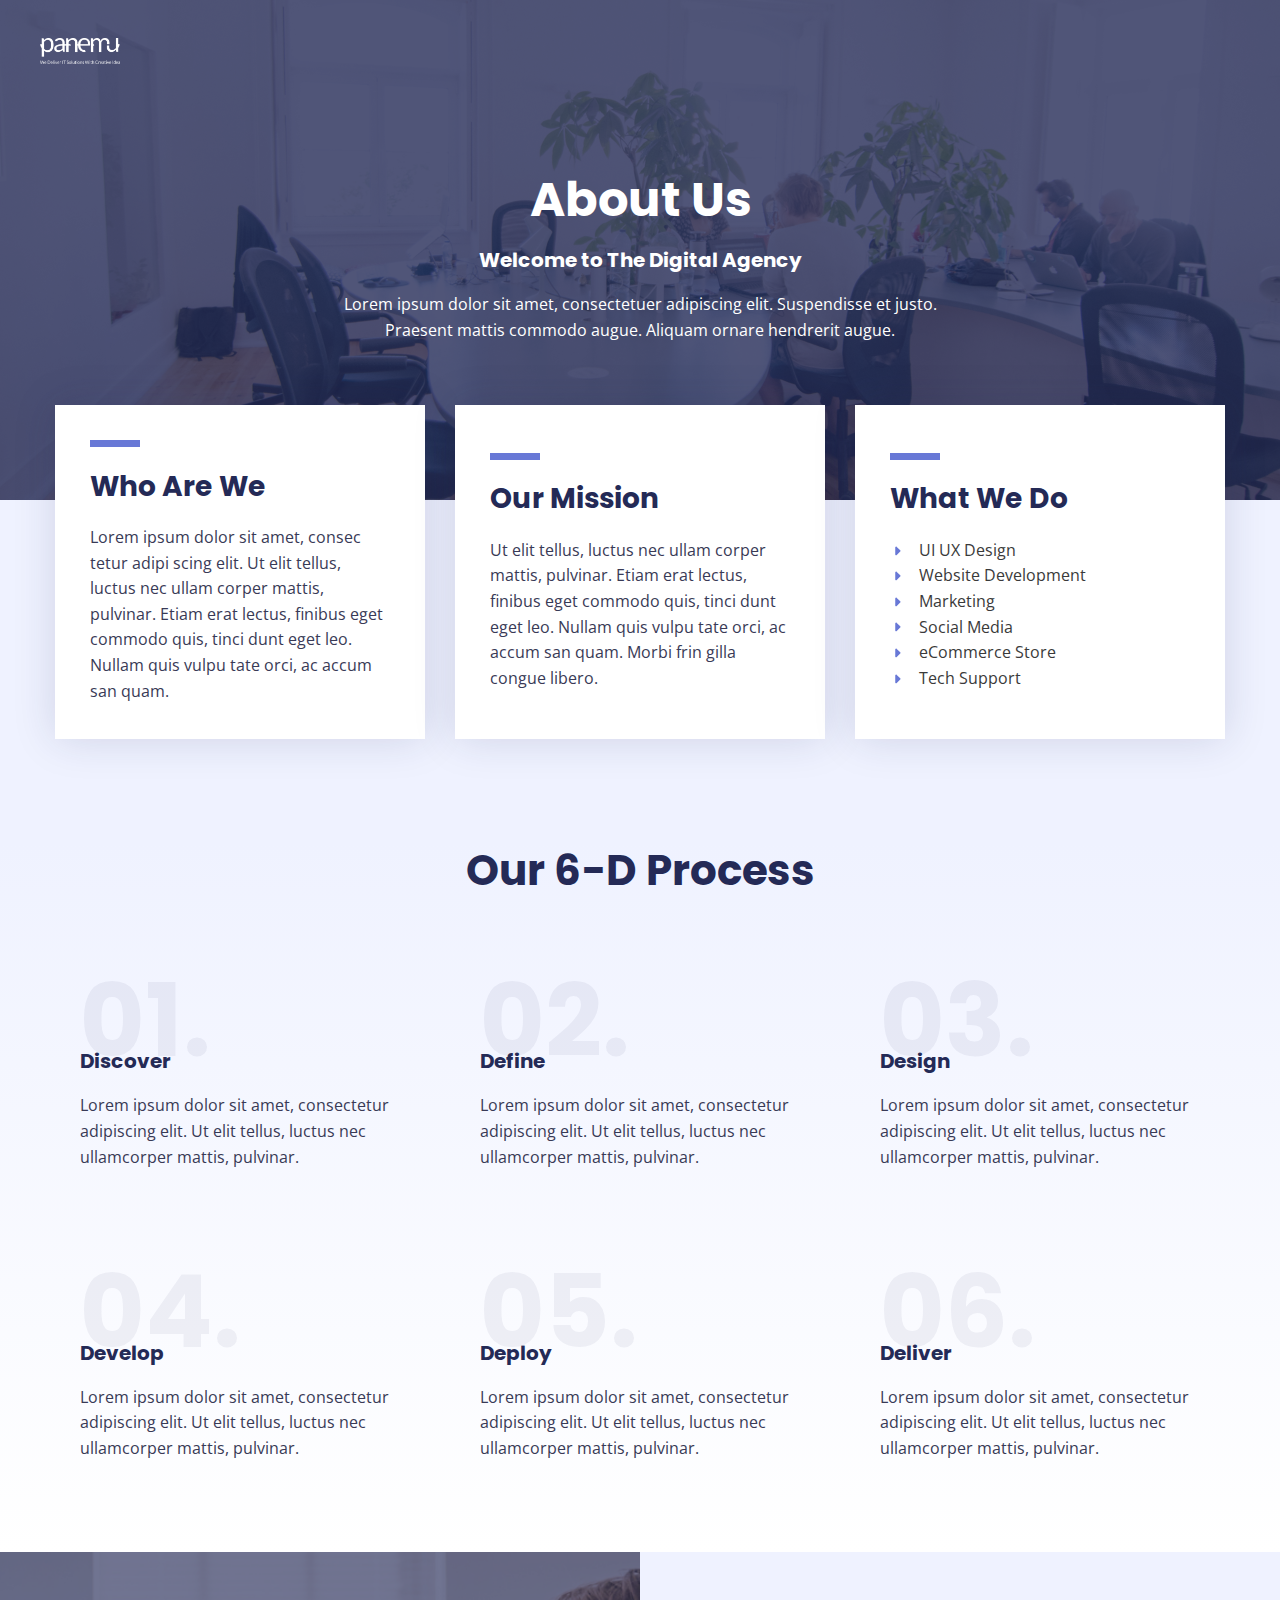
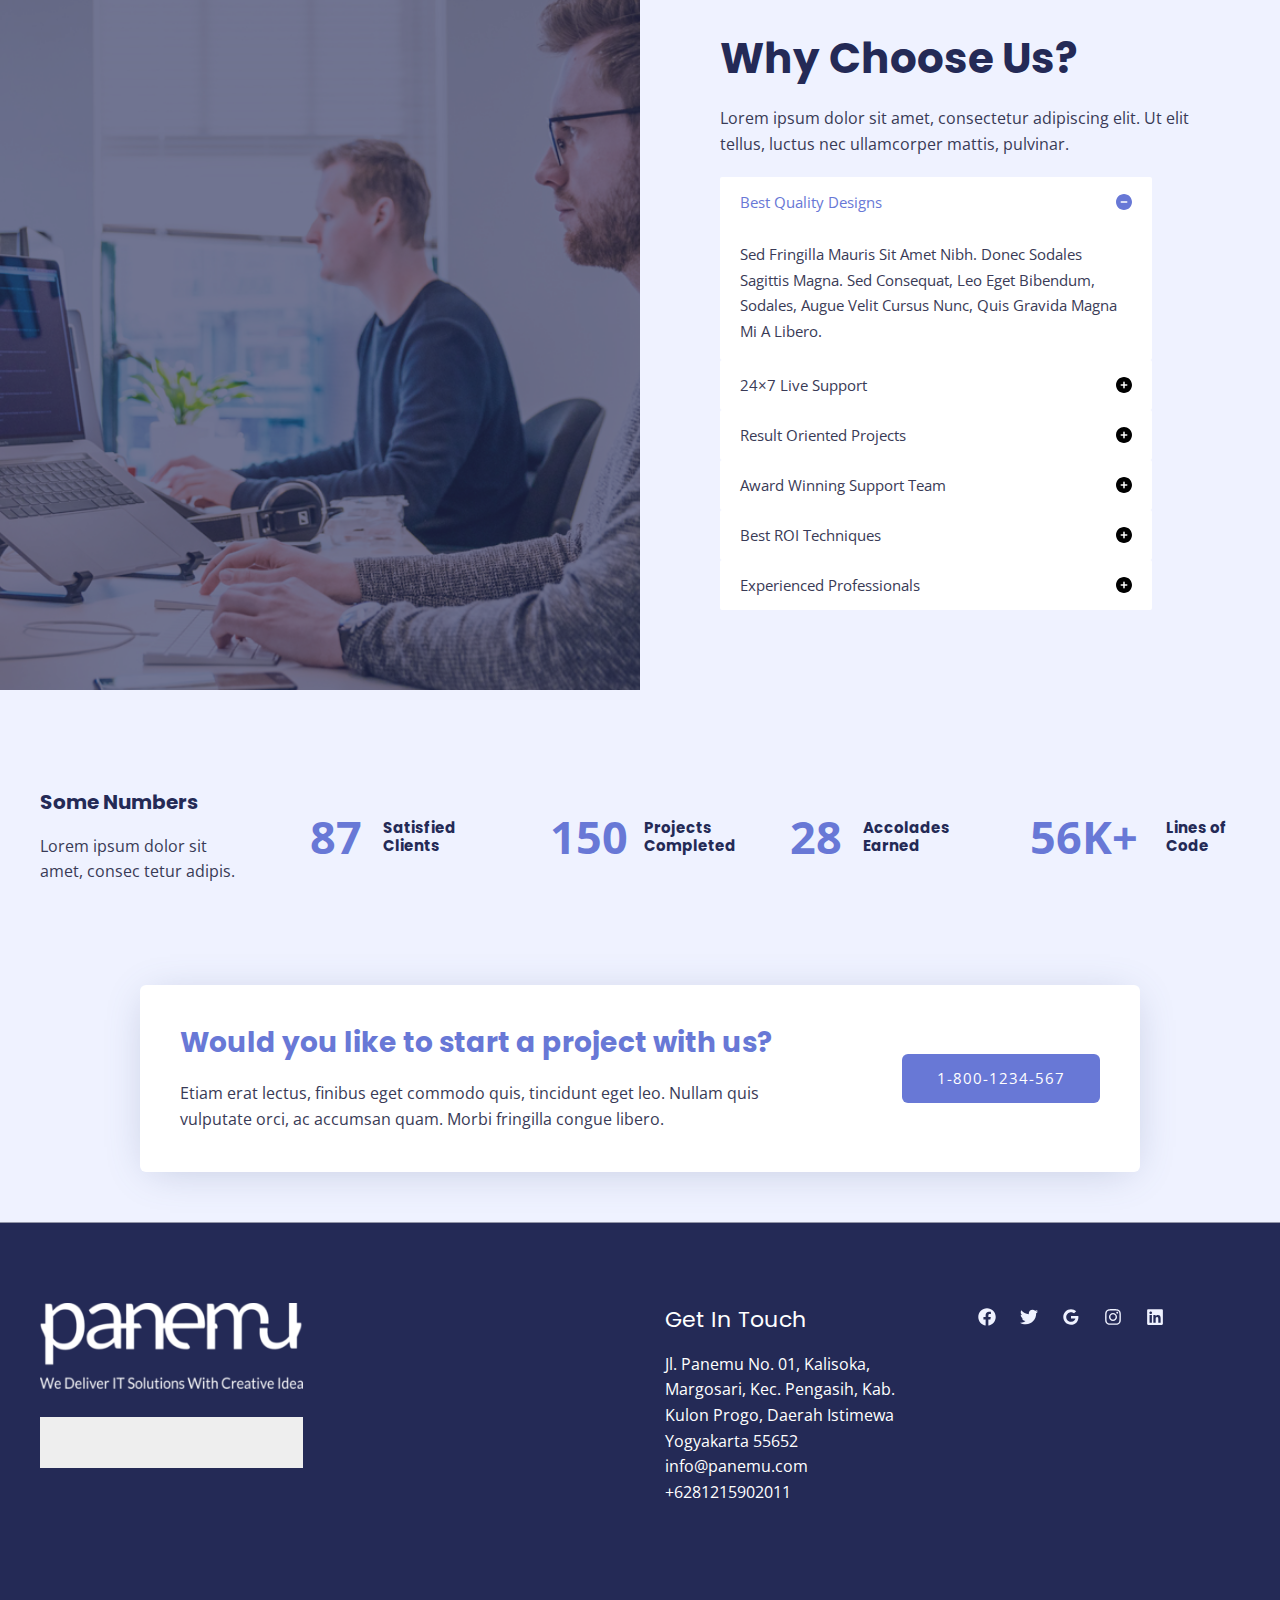
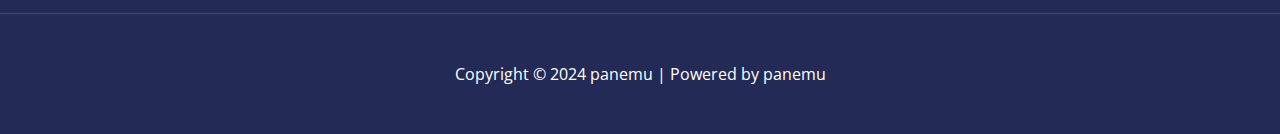
<file: about/index.html>
<!DOCTYPE html>
<html lang="id">
<head>
<meta charset="UTF-8">
<meta name="viewport" content="width=device-width, initial-scale=1">
	 <link rel="profile" href="https://gmpg.org/xfn/11"> 
	 <title>About &#8211; panemu</title>
<meta name="robots" content="max-image-preview:large">
<link rel="dns-prefetch" href="//fonts.googleapis.com">
<link rel="alternate" type="application/rss+xml" title="panemu &raquo; Feed" href="https://blogkuu.github.io/panemu/feed/">
<link rel="alternate" type="application/rss+xml" title="panemu &raquo; Umpan Komentar" href="https://blogkuu.github.io/panemu/comments/feed/">
<script>
window._wpemojiSettings = {"baseUrl":"https:\/\/s.w.org\/images\/core\/emoji\/15.0.3\/72x72\/","ext":".png","svgUrl":"https:\/\/s.w.org\/images\/core\/emoji\/15.0.3\/svg\/","svgExt":".svg","source":{"concatemoji":"https:\/\/blogkuu.github.io\/panemu\/wp-includes\/js\/wp-emoji-release.min.js?ver=6.5.3"}};
/*! This file is auto-generated */
!function(i,n){var o,s,e;function c(e){try{var t={supportTests:e,timestamp:(new Date).valueOf()};sessionStorage.setItem(o,JSON.stringify(t))}catch(e){}}function p(e,t,n){e.clearRect(0,0,e.canvas.width,e.canvas.height),e.fillText(t,0,0);var t=new Uint32Array(e.getImageData(0,0,e.canvas.width,e.canvas.height).data),r=(e.clearRect(0,0,e.canvas.width,e.canvas.height),e.fillText(n,0,0),new Uint32Array(e.getImageData(0,0,e.canvas.width,e.canvas.height).data));return t.every(function(e,t){return e===r[t]})}function u(e,t,n){switch(t){case"flag":return n(e,"🏳️‍⚧️","🏳️​⚧️")?!1:!n(e,"🇺🇳","🇺​🇳")&&!n(e,"🏴󠁧󠁢󠁥󠁮󠁧󠁿","🏴​󠁧​󠁢​󠁥​󠁮​󠁧​󠁿");case"emoji":return!n(e,"🐦‍⬛","🐦​⬛")}return!1}function f(e,t,n){var r="undefined"!=typeof WorkerGlobalScope&&self instanceof WorkerGlobalScope?new OffscreenCanvas(300,150):i.createElement("canvas"),a=r.getContext("2d",{willReadFrequently:!0}),o=(a.textBaseline="top",a.font="600 32px Arial",{});return e.forEach(function(e){o[e]=t(a,e,n)}),o}function t(e){var t=i.createElement("script");t.src=e,t.defer=!0,i.head.appendChild(t)}"undefined"!=typeof Promise&&(o="wpEmojiSettingsSupports",s=["flag","emoji"],n.supports={everything:!0,everythingExceptFlag:!0},e=new Promise(function(e){i.addEventListener("DOMContentLoaded",e,{once:!0})}),new Promise(function(t){var n=function(){try{var e=JSON.parse(sessionStorage.getItem(o));if("object"==typeof e&&"number"==typeof e.timestamp&&(new Date).valueOf()<e.timestamp+604800&&"object"==typeof e.supportTests)return e.supportTests}catch(e){}return null}();if(!n){if("undefined"!=typeof Worker&&"undefined"!=typeof OffscreenCanvas&&"undefined"!=typeof URL&&URL.createObjectURL&&"undefined"!=typeof Blob)try{var e="postMessage("+f.toString()+"("+[JSON.stringify(s),u.toString(),p.toString()].join(",")+"));",r=new Blob([e],{type:"text/javascript"}),a=new Worker(URL.createObjectURL(r),{name:"wpTestEmojiSupports"});return void(a.onmessage=function(e){c(n=e.data),a.terminate(),t(n)})}catch(e){}c(n=f(s,u,p))}t(n)}).then(function(e){for(var t in e)n.supports[t]=e[t],n.supports.everything=n.supports.everything&&n.supports[t],"flag"!==t&&(n.supports.everythingExceptFlag=n.supports.everythingExceptFlag&&n.supports[t]);n.supports.everythingExceptFlag=n.supports.everythingExceptFlag&&!n.supports.flag,n.DOMReady=!1,n.readyCallback=function(){n.DOMReady=!0}}).then(function(){return e}).then(function(){var e;n.supports.everything||(n.readyCallback(),(e=n.source||{}).concatemoji?t(e.concatemoji):e.wpemoji&&e.twemoji&&(t(e.twemoji),t(e.wpemoji)))}))}((window,document),window._wpemojiSettings);
</script>
<link rel="stylesheet" id="astra-theme-css-css" href="https://blogkuu.github.io/panemu/wp-content/themes/astra/assets/css/minified/main.min.css?ver=4.6.14" media="all">
<style id="astra-theme-css-inline-css">:root{--ast-post-nav-space:0;--ast-container-default-xlg-padding:6.67em;--ast-container-default-lg-padding:5.67em;--ast-container-default-slg-padding:4.34em;--ast-container-default-md-padding:3.34em;--ast-container-default-sm-padding:6.67em;--ast-container-default-xs-padding:2.4em;--ast-container-default-xxs-padding:1.4em;--ast-code-block-background:#EEEEEE;--ast-comment-inputs-background:#FAFAFA;--ast-normal-container-width:1200px;--ast-narrow-container-width:750px;--ast-blog-title-font-weight:normal;--ast-blog-meta-weight:inherit;}html{font-size:100%;}a,.page-title{color:var(--ast-global-color-1);}a:hover,a:focus{color:var(--ast-global-color-1);}body,button,input,select,textarea,.ast-button,.ast-custom-button{font-family:'Open Sans',sans-serif;font-weight:400;font-size:16px;font-size:1rem;line-height:var(--ast-body-line-height,1.6em);}blockquote{color:var(--ast-global-color-3);}h1,.entry-content h1,.entry-content h1 a,h2,.entry-content h2,.entry-content h2 a,h3,.entry-content h3,.entry-content h3 a,h4,.entry-content h4,.entry-content h4 a,h5,.entry-content h5,.entry-content h5 a,h6,.entry-content h6,.entry-content h6 a,.site-title,.site-title a{font-family:'Poppins',sans-serif;font-weight:700;}.site-title{font-size:35px;font-size:2.1875rem;display:none;}header .custom-logo-link img{max-width:80px;}.astra-logo-svg{width:80px;}.site-header .site-description{font-size:15px;font-size:0.9375rem;display:none;}.entry-title{font-size:30px;font-size:1.875rem;}.archive .ast-article-post .ast-article-inner,.blog .ast-article-post .ast-article-inner,.archive .ast-article-post .ast-article-inner:hover,.blog .ast-article-post .ast-article-inner:hover{overflow:hidden;}h1,.entry-content h1,.entry-content h1 a{font-size:48px;font-size:3rem;font-weight:700;font-family:'Poppins',sans-serif;line-height:1.2em;}h2,.entry-content h2,.entry-content h2 a{font-size:42px;font-size:2.625rem;font-family:'Poppins',sans-serif;line-height:1.3em;}h3,.entry-content h3,.entry-content h3 a{font-size:28px;font-size:1.75rem;font-family:'Poppins',sans-serif;line-height:1.3em;}h4,.entry-content h4,.entry-content h4 a{font-size:20px;font-size:1.25rem;line-height:1.2em;font-family:'Poppins',sans-serif;}h5,.entry-content h5,.entry-content h5 a{font-size:18px;font-size:1.125rem;line-height:1.2em;font-family:'Poppins',sans-serif;}h6,.entry-content h6,.entry-content h6 a{font-size:15px;font-size:0.9375rem;line-height:1.25em;font-family:'Poppins',sans-serif;}::selection{background-color:var(--ast-global-color-0);color:#ffffff;}body,h1,.entry-title a,.entry-content h1,.entry-content h1 a,h2,.entry-content h2,.entry-content h2 a,h3,.entry-content h3,.entry-content h3 a,h4,.entry-content h4,.entry-content h4 a,h5,.entry-content h5,.entry-content h5 a,h6,.entry-content h6,.entry-content h6 a{color:var(--ast-global-color-3);}.tagcloud a:hover,.tagcloud a:focus,.tagcloud a.current-item{color:#ffffff;border-color:var(--ast-global-color-1);background-color:var(--ast-global-color-1);}input:focus,input[type="text"]:focus,input[type="email"]:focus,input[type="url"]:focus,input[type="password"]:focus,input[type="reset"]:focus,input[type="search"]:focus,textarea:focus{border-color:var(--ast-global-color-1);}input[type="radio"]:checked,input[type=reset],input[type="checkbox"]:checked,input[type="checkbox"]:hover:checked,input[type="checkbox"]:focus:checked,input[type=range]::-webkit-slider-thumb{border-color:var(--ast-global-color-1);background-color:var(--ast-global-color-1);box-shadow:none;}.site-footer a:hover + .post-count,.site-footer a:focus + .post-count{background:var(--ast-global-color-1);border-color:var(--ast-global-color-1);}.single .nav-links .nav-previous,.single .nav-links .nav-next{color:var(--ast-global-color-1);}.entry-meta,.entry-meta *{line-height:1.45;color:var(--ast-global-color-1);}.entry-meta a:not(.ast-button):hover,.entry-meta a:not(.ast-button):hover *,.entry-meta a:not(.ast-button):focus,.entry-meta a:not(.ast-button):focus *,.page-links > .page-link,.page-links .page-link:hover,.post-navigation a:hover{color:var(--ast-global-color-1);}#cat option,.secondary .calendar_wrap thead a,.secondary .calendar_wrap thead a:visited{color:var(--ast-global-color-1);}.secondary .calendar_wrap #today,.ast-progress-val span{background:var(--ast-global-color-1);}.secondary a:hover + .post-count,.secondary a:focus + .post-count{background:var(--ast-global-color-1);border-color:var(--ast-global-color-1);}.calendar_wrap #today > a{color:#ffffff;}.page-links .page-link,.single .post-navigation a{color:var(--ast-global-color-1);}.ast-search-menu-icon .search-form button.search-submit{padding:0 4px;}.ast-search-menu-icon form.search-form{padding-right:0;}.ast-search-menu-icon.slide-search input.search-field{width:0;}.ast-header-search .ast-search-menu-icon.ast-dropdown-active .search-form,.ast-header-search .ast-search-menu-icon.ast-dropdown-active .search-field:focus{transition:all 0.2s;}.search-form input.search-field:focus{outline:none;}.wp-block-latest-posts > li > a{color:var(--ast-global-color-2);}.widget-title,.widget .wp-block-heading{font-size:22px;font-size:1.375rem;color:var(--ast-global-color-3);}.ast-search-menu-icon.slide-search a:focus-visible:focus-visible,.astra-search-icon:focus-visible,#close:focus-visible,a:focus-visible,.ast-menu-toggle:focus-visible,.site .skip-link:focus-visible,.wp-block-loginout input:focus-visible,.wp-block-search.wp-block-search__button-inside .wp-block-search__inside-wrapper,.ast-header-navigation-arrow:focus-visible,.woocommerce .wc-proceed-to-checkout > .checkout-button:focus-visible,.woocommerce .woocommerce-MyAccount-navigation ul li a:focus-visible,.ast-orders-table__row .ast-orders-table__cell:focus-visible,.woocommerce .woocommerce-order-details .order-again > .button:focus-visible,.woocommerce .woocommerce-message a.button.wc-forward:focus-visible,.woocommerce #minus_qty:focus-visible,.woocommerce #plus_qty:focus-visible,a#ast-apply-coupon:focus-visible,.woocommerce .woocommerce-info a:focus-visible,.woocommerce .astra-shop-summary-wrap a:focus-visible,.woocommerce a.wc-forward:focus-visible,#ast-apply-coupon:focus-visible,.woocommerce-js .woocommerce-mini-cart-item a.remove:focus-visible,#close:focus-visible,.button.search-submit:focus-visible,#search_submit:focus,.normal-search:focus-visible,.ast-header-account-wrap:focus-visible{outline-style:dotted;outline-color:inherit;outline-width:thin;}input:focus,input[type="text"]:focus,input[type="email"]:focus,input[type="url"]:focus,input[type="password"]:focus,input[type="reset"]:focus,input[type="search"]:focus,input[type="number"]:focus,textarea:focus,.wp-block-search__input:focus,[data-section="section-header-mobile-trigger"] .ast-button-wrap .ast-mobile-menu-trigger-minimal:focus,.ast-mobile-popup-drawer.active .menu-toggle-close:focus,.woocommerce-ordering select.orderby:focus,#ast-scroll-top:focus,#coupon_code:focus,.woocommerce-page #comment:focus,.woocommerce #reviews #respond input#submit:focus,.woocommerce a.add_to_cart_button:focus,.woocommerce .button.single_add_to_cart_button:focus,.woocommerce .woocommerce-cart-form button:focus,.woocommerce .woocommerce-cart-form__cart-item .quantity .qty:focus,.woocommerce .woocommerce-billing-fields .woocommerce-billing-fields__field-wrapper .woocommerce-input-wrapper > .input-text:focus,.woocommerce #order_comments:focus,.woocommerce #place_order:focus,.woocommerce .woocommerce-address-fields .woocommerce-address-fields__field-wrapper .woocommerce-input-wrapper > .input-text:focus,.woocommerce .woocommerce-MyAccount-content form button:focus,.woocommerce .woocommerce-MyAccount-content .woocommerce-EditAccountForm .woocommerce-form-row .woocommerce-Input.input-text:focus,.woocommerce .ast-woocommerce-container .woocommerce-pagination ul.page-numbers li a:focus,body #content .woocommerce form .form-row .select2-container--default .select2-selection--single:focus,#ast-coupon-code:focus,.woocommerce.woocommerce-js .quantity input[type=number]:focus,.woocommerce-js .woocommerce-mini-cart-item .quantity input[type=number]:focus,.woocommerce p#ast-coupon-trigger:focus{border-style:dotted;border-color:inherit;border-width:thin;}input{outline:none;}.woocommerce-js input[type=text]:focus,.woocommerce-js input[type=email]:focus,.woocommerce-js textarea:focus,input[type=number]:focus,.comments-area textarea#comment:focus,.comments-area textarea#comment:active,.comments-area .ast-comment-formwrap input[type="text"]:focus,.comments-area .ast-comment-formwrap input[type="text"]:active{outline-style:disable;outline-color:inherit;outline-width:thin;}.site-logo-img img{ transition:all 0.2s linear;}body .ast-oembed-container *{position:absolute;top:0;width:100%;height:100%;left:0;}body .wp-block-embed-pocket-casts .ast-oembed-container *{position:unset;}.ast-single-post-featured-section + article {margin-top: 2em;}.site-content .ast-single-post-featured-section img {width: 100%;overflow: hidden;object-fit: cover;}.site > .ast-single-related-posts-container {margin-top: 0;}@media (min-width: 769px) {.ast-desktop .ast-container--narrow {max-width: var(--ast-narrow-container-width);margin: 0 auto;}}.ast-page-builder-template .hentry {margin: 0;}.ast-page-builder-template .site-content > .ast-container {max-width: 100%;padding: 0;}.ast-page-builder-template .site .site-content #primary {padding: 0;margin: 0;}.ast-page-builder-template .no-results {text-align: center;margin: 4em auto;}.ast-page-builder-template .ast-pagination {padding: 2em;}.ast-page-builder-template .entry-header.ast-no-title.ast-no-thumbnail {margin-top: 0;}.ast-page-builder-template .entry-header.ast-header-without-markup {margin-top: 0;margin-bottom: 0;}.ast-page-builder-template .entry-header.ast-no-title.ast-no-meta {margin-bottom: 0;}.ast-page-builder-template.single .post-navigation {padding-bottom: 2em;}.ast-page-builder-template.single-post .site-content > .ast-container {max-width: 100%;}.ast-page-builder-template .entry-header {margin-top: 4em;margin-left: auto;margin-right: auto;padding-left: 20px;padding-right: 20px;}.single.ast-page-builder-template .entry-header {padding-left: 20px;padding-right: 20px;}.ast-page-builder-template .ast-archive-description {margin: 4em auto 0;padding-left: 20px;padding-right: 20px;}.ast-page-builder-template.ast-no-sidebar .entry-content .alignwide {margin-left: 0;margin-right: 0;}@media (max-width:768.9px){#ast-desktop-header{display:none;}}@media (min-width:769px){#ast-mobile-header{display:none;}}.wp-block-buttons.aligncenter{justify-content:center;}.wp-block-buttons .wp-block-button.is-style-outline .wp-block-button__link.wp-element-button,.ast-outline-button,.wp-block-uagb-buttons-child .uagb-buttons-repeater.ast-outline-button{border-top-width:2px;border-right-width:2px;border-bottom-width:2px;border-left-width:2px;font-family:inherit;font-weight:400;font-size:15px;font-size:0.9375rem;line-height:1em;border-top-left-radius:6px;border-top-right-radius:6px;border-bottom-right-radius:6px;border-bottom-left-radius:6px;}.uagb-buttons-repeater.ast-outline-button{border-radius:9999px;}.entry-content[ast-blocks-layout] > figure{margin-bottom:1em;}@media (max-width:768px){.ast-separate-container #primary,.ast-separate-container #secondary{padding:1.5em 0;}#primary,#secondary{padding:1.5em 0;margin:0;}.ast-left-sidebar #content > .ast-container{display:flex;flex-direction:column-reverse;width:100%;}.ast-separate-container .ast-article-post,.ast-separate-container .ast-article-single{padding:1.5em 2.14em;}.ast-author-box img.avatar{margin:20px 0 0 0;}}@media (min-width:769px){.ast-separate-container.ast-right-sidebar #primary,.ast-separate-container.ast-left-sidebar #primary{border:0;}.search-no-results.ast-separate-container #primary{margin-bottom:4em;}}.elementor-button-wrapper .elementor-button{border-style:solid;text-decoration:none;border-top-width:0px;border-right-width:0px;border-left-width:0px;border-bottom-width:0px;}body .elementor-button.elementor-size-sm,body .elementor-button.elementor-size-xs,body .elementor-button.elementor-size-md,body .elementor-button.elementor-size-lg,body .elementor-button.elementor-size-xl,body .elementor-button{border-top-left-radius:6px;border-top-right-radius:6px;border-bottom-right-radius:6px;border-bottom-left-radius:6px;padding-top:17px;padding-right:35px;padding-bottom:17px;padding-left:35px;}.elementor-button-wrapper .elementor-button{border-color:var(--ast-global-color-0);background-color:var(--ast-global-color-0);}.elementor-button-wrapper .elementor-button:hover,.elementor-button-wrapper .elementor-button:focus{color:#ffffff;background-color:var(--ast-global-color-1);border-color:var(--ast-global-color-1);}.wp-block-button .wp-block-button__link ,.elementor-button-wrapper .elementor-button,.elementor-button-wrapper .elementor-button:visited{color:#ffffff;}.elementor-button-wrapper .elementor-button{font-weight:400;font-size:15px;font-size:0.9375rem;line-height:1em;text-transform:uppercase;letter-spacing:1px;}body .elementor-button.elementor-size-sm,body .elementor-button.elementor-size-xs,body .elementor-button.elementor-size-md,body .elementor-button.elementor-size-lg,body .elementor-button.elementor-size-xl,body .elementor-button{font-size:15px;font-size:0.9375rem;}.wp-block-button .wp-block-button__link:hover,.wp-block-button .wp-block-button__link:focus{color:#ffffff;background-color:var(--ast-global-color-1);border-color:var(--ast-global-color-1);}.elementor-widget-heading h1.elementor-heading-title{line-height:1.2em;}.elementor-widget-heading h2.elementor-heading-title{line-height:1.3em;}.elementor-widget-heading h3.elementor-heading-title{line-height:1.3em;}.elementor-widget-heading h4.elementor-heading-title{line-height:1.2em;}.elementor-widget-heading h5.elementor-heading-title{line-height:1.2em;}.elementor-widget-heading h6.elementor-heading-title{line-height:1.25em;}.wp-block-button .wp-block-button__link,.wp-block-search .wp-block-search__button,body .wp-block-file .wp-block-file__button{border-style:solid;border-top-width:0px;border-right-width:0px;border-left-width:0px;border-bottom-width:0px;border-color:var(--ast-global-color-0);background-color:var(--ast-global-color-0);color:#ffffff;font-family:inherit;font-weight:400;line-height:1em;text-transform:uppercase;letter-spacing:1px;font-size:15px;font-size:0.9375rem;border-top-left-radius:6px;border-top-right-radius:6px;border-bottom-right-radius:6px;border-bottom-left-radius:6px;padding-top:17px;padding-right:35px;padding-bottom:17px;padding-left:35px;}.menu-toggle,button,.ast-button,.ast-custom-button,.button,input#submit,input[type="button"],input[type="submit"],input[type="reset"],form[CLASS*="wp-block-search__"].wp-block-search .wp-block-search__inside-wrapper .wp-block-search__button,body .wp-block-file .wp-block-file__button,.woocommerce-js a.button,.woocommerce button.button,.woocommerce .woocommerce-message a.button,.woocommerce #respond input#submit.alt,.woocommerce input.button.alt,.woocommerce input.button,.woocommerce input.button:disabled,.woocommerce input.button:disabled[disabled],.woocommerce input.button:disabled:hover,.woocommerce input.button:disabled[disabled]:hover,.woocommerce #respond input#submit,.woocommerce button.button.alt.disabled,.wc-block-grid__products .wc-block-grid__product .wp-block-button__link,.wc-block-grid__product-onsale,[CLASS*="wc-block"] button,.woocommerce-js .astra-cart-drawer .astra-cart-drawer-content .woocommerce-mini-cart__buttons .button:not(.checkout):not(.ast-continue-shopping),.woocommerce-js .astra-cart-drawer .astra-cart-drawer-content .woocommerce-mini-cart__buttons a.checkout,.woocommerce button.button.alt.disabled.wc-variation-selection-needed,[CLASS*="wc-block"] .wc-block-components-button{border-style:solid;border-top-width:0px;border-right-width:0px;border-left-width:0px;border-bottom-width:0px;color:#ffffff;border-color:var(--ast-global-color-0);background-color:var(--ast-global-color-0);padding-top:17px;padding-right:35px;padding-bottom:17px;padding-left:35px;font-family:inherit;font-weight:400;font-size:15px;font-size:0.9375rem;line-height:1em;text-transform:uppercase;letter-spacing:1px;border-top-left-radius:6px;border-top-right-radius:6px;border-bottom-right-radius:6px;border-bottom-left-radius:6px;}button:focus,.menu-toggle:hover,button:hover,.ast-button:hover,.ast-custom-button:hover .button:hover,.ast-custom-button:hover ,input[type=reset]:hover,input[type=reset]:focus,input#submit:hover,input#submit:focus,input[type="button"]:hover,input[type="button"]:focus,input[type="submit"]:hover,input[type="submit"]:focus,form[CLASS*="wp-block-search__"].wp-block-search .wp-block-search__inside-wrapper .wp-block-search__button:hover,form[CLASS*="wp-block-search__"].wp-block-search .wp-block-search__inside-wrapper .wp-block-search__button:focus,body .wp-block-file .wp-block-file__button:hover,body .wp-block-file .wp-block-file__button:focus,.woocommerce-js a.button:hover,.woocommerce button.button:hover,.woocommerce .woocommerce-message a.button:hover,.woocommerce #respond input#submit:hover,.woocommerce #respond input#submit.alt:hover,.woocommerce input.button.alt:hover,.woocommerce input.button:hover,.woocommerce button.button.alt.disabled:hover,.wc-block-grid__products .wc-block-grid__product .wp-block-button__link:hover,[CLASS*="wc-block"] button:hover,.woocommerce-js .astra-cart-drawer .astra-cart-drawer-content .woocommerce-mini-cart__buttons .button:not(.checkout):not(.ast-continue-shopping):hover,.woocommerce-js .astra-cart-drawer .astra-cart-drawer-content .woocommerce-mini-cart__buttons a.checkout:hover,.woocommerce button.button.alt.disabled.wc-variation-selection-needed:hover,[CLASS*="wc-block"] .wc-block-components-button:hover,[CLASS*="wc-block"] .wc-block-components-button:focus{color:#ffffff;background-color:var(--ast-global-color-1);border-color:var(--ast-global-color-1);}@media (max-width:768px){.ast-mobile-header-stack .main-header-bar .ast-search-menu-icon{display:inline-block;}.ast-header-break-point.ast-header-custom-item-outside .ast-mobile-header-stack .main-header-bar .ast-search-icon{margin:0;}.ast-comment-avatar-wrap img{max-width:2.5em;}.ast-comment-meta{padding:0 1.8888em 1.3333em;}.ast-separate-container .ast-comment-list li.depth-1{padding:1.5em 2.14em;}.ast-separate-container .comment-respond{padding:2em 2.14em;}}@media (min-width:544px){.ast-container{max-width:100%;}}@media (max-width:544px){.ast-separate-container .ast-article-post,.ast-separate-container .ast-article-single,.ast-separate-container .comments-title,.ast-separate-container .ast-archive-description{padding:1.5em 1em;}.ast-separate-container #content .ast-container{padding-left:0.54em;padding-right:0.54em;}.ast-separate-container .ast-comment-list .bypostauthor{padding:.5em;}.ast-search-menu-icon.ast-dropdown-active .search-field{width:170px;}}body,.ast-separate-container{background-color:var(--ast-global-color-4);;background-image:none;;}@media (max-width:768px){.site-title{display:none;}.site-header .site-description{display:none;}h1,.entry-content h1,.entry-content h1 a{font-size:40px;}h2,.entry-content h2,.entry-content h2 a{font-size:35px;}h3,.entry-content h3,.entry-content h3 a{font-size:24px;}.astra-logo-svg{width:140px;}header .custom-logo-link img,.ast-header-break-point .site-logo-img .custom-mobile-logo-link img{max-width:140px;}}@media (max-width:544px){.site-title{display:none;}.site-header .site-description{display:none;}h1,.entry-content h1,.entry-content h1 a{font-size:28px;}h2,.entry-content h2,.entry-content h2 a{font-size:24px;}h3,.entry-content h3,.entry-content h3 a{font-size:20px;}h4,.entry-content h4,.entry-content h4 a{font-size:18px;font-size:1.125rem;}h5,.entry-content h5,.entry-content h5 a{font-size:17px;font-size:1.0625rem;}h6,.entry-content h6,.entry-content h6 a{font-size:15px;font-size:0.9375rem;}header .custom-logo-link img,.ast-header-break-point .site-branding img,.ast-header-break-point .custom-logo-link img{max-width:120px;}.astra-logo-svg{width:120px;}.ast-header-break-point .site-logo-img .custom-mobile-logo-link img{max-width:120px;}}@media (max-width:768px){html{font-size:91.2%;}}@media (max-width:544px){html{font-size:91.2%;}}@media (min-width:769px){.ast-container{max-width:1240px;}}@media (min-width:769px){.site-content .ast-container{display:flex;}}@media (max-width:768px){.site-content .ast-container{flex-direction:column;}}@media (min-width:769px){.main-header-menu .sub-menu .menu-item.ast-left-align-sub-menu:hover > .sub-menu,.main-header-menu .sub-menu .menu-item.ast-left-align-sub-menu.focus > .sub-menu{margin-left:-2px;}}.ast-theme-transparent-header [data-section="section-header-mobile-trigger"] .ast-button-wrap .ast-mobile-menu-trigger-fill,.ast-theme-transparent-header [data-section="section-header-mobile-trigger"] .ast-button-wrap .ast-mobile-menu-trigger-minimal{border:none;}.site .comments-area{padding-bottom:3em;}.wp-block-file {display: flex;align-items: center;flex-wrap: wrap;justify-content: space-between;}.wp-block-pullquote {border: none;}.wp-block-pullquote blockquote::before {content: "\201D";font-family: "Helvetica",sans-serif;display: flex;transform: rotate( 180deg );font-size: 6rem;font-style: normal;line-height: 1;font-weight: bold;align-items: center;justify-content: center;}.has-text-align-right > blockquote::before {justify-content: flex-start;}.has-text-align-left > blockquote::before {justify-content: flex-end;}figure.wp-block-pullquote.is-style-solid-color blockquote {max-width: 100%;text-align: inherit;}html body {--wp--custom--ast-default-block-top-padding: 3em;--wp--custom--ast-default-block-right-padding: 3em;--wp--custom--ast-default-block-bottom-padding: 3em;--wp--custom--ast-default-block-left-padding: 3em;--wp--custom--ast-container-width: 1200px;--wp--custom--ast-content-width-size: 1200px;--wp--custom--ast-wide-width-size: calc(1200px + var(--wp--custom--ast-default-block-left-padding) + var(--wp--custom--ast-default-block-right-padding));}.ast-narrow-container {--wp--custom--ast-content-width-size: 750px;--wp--custom--ast-wide-width-size: 750px;}@media(max-width: 768px) {html body {--wp--custom--ast-default-block-top-padding: 3em;--wp--custom--ast-default-block-right-padding: 2em;--wp--custom--ast-default-block-bottom-padding: 3em;--wp--custom--ast-default-block-left-padding: 2em;}}@media(max-width: 544px) {html body {--wp--custom--ast-default-block-top-padding: 3em;--wp--custom--ast-default-block-right-padding: 1.5em;--wp--custom--ast-default-block-bottom-padding: 3em;--wp--custom--ast-default-block-left-padding: 1.5em;}}.entry-content > .wp-block-group,.entry-content > .wp-block-cover,.entry-content > .wp-block-columns {padding-top: var(--wp--custom--ast-default-block-top-padding);padding-right: var(--wp--custom--ast-default-block-right-padding);padding-bottom: var(--wp--custom--ast-default-block-bottom-padding);padding-left: var(--wp--custom--ast-default-block-left-padding);}.ast-plain-container.ast-no-sidebar .entry-content > .alignfull,.ast-page-builder-template .ast-no-sidebar .entry-content > .alignfull {margin-left: calc( -50vw + 50%);margin-right: calc( -50vw + 50%);max-width: 100vw;width: 100vw;}.ast-plain-container.ast-no-sidebar .entry-content .alignfull .alignfull,.ast-page-builder-template.ast-no-sidebar .entry-content .alignfull .alignfull,.ast-plain-container.ast-no-sidebar .entry-content .alignfull .alignwide,.ast-page-builder-template.ast-no-sidebar .entry-content .alignfull .alignwide,.ast-plain-container.ast-no-sidebar .entry-content .alignwide .alignfull,.ast-page-builder-template.ast-no-sidebar .entry-content .alignwide .alignfull,.ast-plain-container.ast-no-sidebar .entry-content .alignwide .alignwide,.ast-page-builder-template.ast-no-sidebar .entry-content .alignwide .alignwide,.ast-plain-container.ast-no-sidebar .entry-content .wp-block-column .alignfull,.ast-page-builder-template.ast-no-sidebar .entry-content .wp-block-column .alignfull,.ast-plain-container.ast-no-sidebar .entry-content .wp-block-column .alignwide,.ast-page-builder-template.ast-no-sidebar .entry-content .wp-block-column .alignwide {margin-left: auto;margin-right: auto;width: 100%;}[ast-blocks-layout] .wp-block-separator:not(.is-style-dots) {height: 0;}[ast-blocks-layout] .wp-block-separator {margin: 20px auto;}[ast-blocks-layout] .wp-block-separator:not(.is-style-wide):not(.is-style-dots) {max-width: 100px;}[ast-blocks-layout] .wp-block-separator.has-background {padding: 0;}.entry-content[ast-blocks-layout] > * {max-width: var(--wp--custom--ast-content-width-size);margin-left: auto;margin-right: auto;}.entry-content[ast-blocks-layout] > .alignwide {max-width: var(--wp--custom--ast-wide-width-size);}.entry-content[ast-blocks-layout] .alignfull {max-width: none;}.entry-content .wp-block-columns {margin-bottom: 0;}blockquote {margin: 1.5em;border-color: rgba(0,0,0,0.05);}.wp-block-quote:not(.has-text-align-right):not(.has-text-align-center) {border-left: 5px solid rgba(0,0,0,0.05);}.has-text-align-right > blockquote,blockquote.has-text-align-right {border-right: 5px solid rgba(0,0,0,0.05);}.has-text-align-left > blockquote,blockquote.has-text-align-left {border-left: 5px solid rgba(0,0,0,0.05);}.wp-block-site-tagline,.wp-block-latest-posts .read-more {margin-top: 15px;}.wp-block-loginout p label {display: block;}.wp-block-loginout p:not(.login-remember):not(.login-submit) input {width: 100%;}.wp-block-loginout input:focus {border-color: transparent;}.wp-block-loginout input:focus {outline: thin dotted;}.entry-content .wp-block-media-text .wp-block-media-text__content {padding: 0 0 0 8%;}.entry-content .wp-block-media-text.has-media-on-the-right .wp-block-media-text__content {padding: 0 8% 0 0;}.entry-content .wp-block-media-text.has-background .wp-block-media-text__content {padding: 8%;}.entry-content .wp-block-cover:not([class*="background-color"]) .wp-block-cover__inner-container,.entry-content .wp-block-cover:not([class*="background-color"]) .wp-block-cover-image-text,.entry-content .wp-block-cover:not([class*="background-color"]) .wp-block-cover-text,.entry-content .wp-block-cover-image:not([class*="background-color"]) .wp-block-cover__inner-container,.entry-content .wp-block-cover-image:not([class*="background-color"]) .wp-block-cover-image-text,.entry-content .wp-block-cover-image:not([class*="background-color"]) .wp-block-cover-text {color: var(--ast-global-color-5);}.wp-block-loginout .login-remember input {width: 1.1rem;height: 1.1rem;margin: 0 5px 4px 0;vertical-align: middle;}.wp-block-latest-posts > li > *:first-child,.wp-block-latest-posts:not(.is-grid) > li:first-child {margin-top: 0;}.wp-block-search__inside-wrapper .wp-block-search__input {padding: 0 10px;color: var(--ast-global-color-3);background: var(--ast-global-color-5);border-color: var(--ast-border-color);}.wp-block-latest-posts .read-more {margin-bottom: 1.5em;}.wp-block-search__no-button .wp-block-search__inside-wrapper .wp-block-search__input {padding-top: 5px;padding-bottom: 5px;}.wp-block-latest-posts .wp-block-latest-posts__post-date,.wp-block-latest-posts .wp-block-latest-posts__post-author {font-size: 1rem;}.wp-block-latest-posts > li > *,.wp-block-latest-posts:not(.is-grid) > li {margin-top: 12px;margin-bottom: 12px;}.ast-page-builder-template .entry-content[ast-blocks-layout] > *,.ast-page-builder-template .entry-content[ast-blocks-layout] > .alignfull > * {max-width: none;}.ast-page-builder-template .entry-content[ast-blocks-layout] > .alignwide > * {max-width: var(--wp--custom--ast-wide-width-size);}.ast-page-builder-template .entry-content[ast-blocks-layout] > .inherit-container-width > *,.ast-page-builder-template .entry-content[ast-blocks-layout] > * > *,.entry-content[ast-blocks-layout] > .wp-block-cover .wp-block-cover__inner-container {max-width: var(--wp--custom--ast-content-width-size);margin-left: auto;margin-right: auto;}.entry-content[ast-blocks-layout] .wp-block-cover:not(.alignleft):not(.alignright) {width: auto;}@media(max-width: 1200px) {.ast-separate-container .entry-content > .alignfull,.ast-separate-container .entry-content[ast-blocks-layout] > .alignwide,.ast-plain-container .entry-content[ast-blocks-layout] > .alignwide,.ast-plain-container .entry-content .alignfull {margin-left: calc(-1 * min(var(--ast-container-default-xlg-padding),20px)) ;margin-right: calc(-1 * min(var(--ast-container-default-xlg-padding),20px));}}@media(min-width: 1201px) {.ast-separate-container .entry-content > .alignfull {margin-left: calc(-1 * var(--ast-container-default-xlg-padding) );margin-right: calc(-1 * var(--ast-container-default-xlg-padding) );}.ast-separate-container .entry-content[ast-blocks-layout] > .alignwide,.ast-plain-container .entry-content[ast-blocks-layout] > .alignwide {margin-left: calc(-1 * var(--wp--custom--ast-default-block-left-padding) );margin-right: calc(-1 * var(--wp--custom--ast-default-block-right-padding) );}}@media(min-width: 768px) {.ast-separate-container .entry-content .wp-block-group.alignwide:not(.inherit-container-width) > :where(:not(.alignleft):not(.alignright)),.ast-plain-container .entry-content .wp-block-group.alignwide:not(.inherit-container-width) > :where(:not(.alignleft):not(.alignright)) {max-width: calc( var(--wp--custom--ast-content-width-size) + 80px );}.ast-plain-container.ast-right-sidebar .entry-content[ast-blocks-layout] .alignfull,.ast-plain-container.ast-left-sidebar .entry-content[ast-blocks-layout] .alignfull {margin-left: -60px;margin-right: -60px;}}@media(min-width: 544px) {.entry-content > .alignleft {margin-right: 20px;}.entry-content > .alignright {margin-left: 20px;}}@media (max-width:544px){.wp-block-columns .wp-block-column:not(:last-child){margin-bottom:20px;}.wp-block-latest-posts{margin:0;}}@media( max-width: 600px ) {.entry-content .wp-block-media-text .wp-block-media-text__content,.entry-content .wp-block-media-text.has-media-on-the-right .wp-block-media-text__content {padding: 8% 0 0;}.entry-content .wp-block-media-text.has-background .wp-block-media-text__content {padding: 8%;}}.ast-page-builder-template .entry-header {padding-left: 0;}.ast-narrow-container .site-content .wp-block-uagb-image--align-full .wp-block-uagb-image__figure {max-width: 100%;margin-left: auto;margin-right: auto;}:root .has-ast-global-color-0-color{color:var(--ast-global-color-0);}:root .has-ast-global-color-0-background-color{background-color:var(--ast-global-color-0);}:root .wp-block-button .has-ast-global-color-0-color{color:var(--ast-global-color-0);}:root .wp-block-button .has-ast-global-color-0-background-color{background-color:var(--ast-global-color-0);}:root .has-ast-global-color-1-color{color:var(--ast-global-color-1);}:root .has-ast-global-color-1-background-color{background-color:var(--ast-global-color-1);}:root .wp-block-button .has-ast-global-color-1-color{color:var(--ast-global-color-1);}:root .wp-block-button .has-ast-global-color-1-background-color{background-color:var(--ast-global-color-1);}:root .has-ast-global-color-2-color{color:var(--ast-global-color-2);}:root .has-ast-global-color-2-background-color{background-color:var(--ast-global-color-2);}:root .wp-block-button .has-ast-global-color-2-color{color:var(--ast-global-color-2);}:root .wp-block-button .has-ast-global-color-2-background-color{background-color:var(--ast-global-color-2);}:root .has-ast-global-color-3-color{color:var(--ast-global-color-3);}:root .has-ast-global-color-3-background-color{background-color:var(--ast-global-color-3);}:root .wp-block-button .has-ast-global-color-3-color{color:var(--ast-global-color-3);}:root .wp-block-button .has-ast-global-color-3-background-color{background-color:var(--ast-global-color-3);}:root .has-ast-global-color-4-color{color:var(--ast-global-color-4);}:root .has-ast-global-color-4-background-color{background-color:var(--ast-global-color-4);}:root .wp-block-button .has-ast-global-color-4-color{color:var(--ast-global-color-4);}:root .wp-block-button .has-ast-global-color-4-background-color{background-color:var(--ast-global-color-4);}:root .has-ast-global-color-5-color{color:var(--ast-global-color-5);}:root .has-ast-global-color-5-background-color{background-color:var(--ast-global-color-5);}:root .wp-block-button .has-ast-global-color-5-color{color:var(--ast-global-color-5);}:root .wp-block-button .has-ast-global-color-5-background-color{background-color:var(--ast-global-color-5);}:root .has-ast-global-color-6-color{color:var(--ast-global-color-6);}:root .has-ast-global-color-6-background-color{background-color:var(--ast-global-color-6);}:root .wp-block-button .has-ast-global-color-6-color{color:var(--ast-global-color-6);}:root .wp-block-button .has-ast-global-color-6-background-color{background-color:var(--ast-global-color-6);}:root .has-ast-global-color-7-color{color:var(--ast-global-color-7);}:root .has-ast-global-color-7-background-color{background-color:var(--ast-global-color-7);}:root .wp-block-button .has-ast-global-color-7-color{color:var(--ast-global-color-7);}:root .wp-block-button .has-ast-global-color-7-background-color{background-color:var(--ast-global-color-7);}:root .has-ast-global-color-8-color{color:var(--ast-global-color-8);}:root .has-ast-global-color-8-background-color{background-color:var(--ast-global-color-8);}:root .wp-block-button .has-ast-global-color-8-color{color:var(--ast-global-color-8);}:root .wp-block-button .has-ast-global-color-8-background-color{background-color:var(--ast-global-color-8);}:root{--ast-global-color-0:#6878d6;--ast-global-color-1:#4d61d6;--ast-global-color-2:#242a56;--ast-global-color-3:#393a56;--ast-global-color-4:#eff2ff;--ast-global-color-5:#ffffff;--ast-global-color-6:#eff2ff;--ast-global-color-7:#242a56;--ast-global-color-8:#BFD1FF;}:root {--ast-border-color : #dddddd;}.ast-single-entry-banner {-js-display: flex;display: flex;flex-direction: column;justify-content: center;text-align: center;position: relative;background: #eeeeee;}.ast-single-entry-banner[data-banner-layout="layout-1"] {max-width: 1200px;background: inherit;padding: 20px 0;}.ast-single-entry-banner[data-banner-width-type="custom"] {margin: 0 auto;width: 100%;}.ast-single-entry-banner + .site-content .entry-header {margin-bottom: 0;}.site .ast-author-avatar {--ast-author-avatar-size: ;}a.ast-underline-text {text-decoration: underline;}.ast-container > .ast-terms-link {position: relative;display: block;}a.ast-button.ast-badge-tax {padding: 4px 8px;border-radius: 3px;font-size: inherit;}header.entry-header .entry-title{font-size:30px;font-size:1.875rem;}header.entry-header > *:not(:last-child){margin-bottom:10px;}.ast-archive-entry-banner {-js-display: flex;display: flex;flex-direction: column;justify-content: center;text-align: center;position: relative;background: #eeeeee;}.ast-archive-entry-banner[data-banner-width-type="custom"] {margin: 0 auto;width: 100%;}.ast-archive-entry-banner[data-banner-layout="layout-1"] {background: inherit;padding: 20px 0;text-align: left;}body.archive .ast-archive-description{max-width:1200px;width:100%;text-align:left;padding-top:3em;padding-right:3em;padding-bottom:3em;padding-left:3em;}body.archive .ast-archive-description .ast-archive-title,body.archive .ast-archive-description .ast-archive-title *{font-size:40px;font-size:2.5rem;}body.archive .ast-archive-description > *:not(:last-child){margin-bottom:10px;}@media (max-width:768px){body.archive .ast-archive-description{text-align:left;}}@media (max-width:544px){body.archive .ast-archive-description{text-align:left;}}.ast-theme-transparent-header #masthead .site-logo-img .transparent-custom-logo .astra-logo-svg{width:80px;}.ast-theme-transparent-header #masthead .site-logo-img .transparent-custom-logo img{ max-width:80px;}@media (min-width:768px){.ast-theme-transparent-header #masthead{position:absolute;left:0;right:0;}.ast-theme-transparent-header .main-header-bar,.ast-theme-transparent-header.ast-header-break-point .main-header-bar{background:none;}body.elementor-editor-active.ast-theme-transparent-header #masthead,.fl-builder-edit .ast-theme-transparent-header #masthead,body.vc_editor.ast-theme-transparent-header #masthead,body.brz-ed.ast-theme-transparent-header #masthead{z-index:0;}.ast-header-break-point.ast-replace-site-logo-transparent.ast-theme-transparent-header .custom-mobile-logo-link{display:none;}.ast-header-break-point.ast-replace-site-logo-transparent.ast-theme-transparent-header .transparent-custom-logo{display:inline-block;}.ast-theme-transparent-header .ast-above-header,.ast-theme-transparent-header .ast-above-header.ast-above-header-bar{background-image:none;background-color:transparent;}.ast-theme-transparent-header .ast-below-header{background-image:none;background-color:transparent;}}.ast-theme-transparent-header .ast-builder-menu .main-header-menu,.ast-theme-transparent-header .ast-builder-menu .main-header-menu .menu-link,.ast-theme-transparent-header [CLASS*="ast-builder-menu-"] .main-header-menu .menu-item > .menu-link,.ast-theme-transparent-header .ast-masthead-custom-menu-items,.ast-theme-transparent-header .ast-masthead-custom-menu-items a,.ast-theme-transparent-header .ast-builder-menu .main-header-menu .menu-item > .ast-menu-toggle,.ast-theme-transparent-header .ast-builder-menu .main-header-menu .menu-item > .ast-menu-toggle,.ast-theme-transparent-header .ast-above-header-navigation a,.ast-header-break-point.ast-theme-transparent-header .ast-above-header-navigation a,.ast-header-break-point.ast-theme-transparent-header .ast-above-header-navigation > ul.ast-above-header-menu > .menu-item-has-children:not(.current-menu-item) > .ast-menu-toggle,.ast-theme-transparent-header .ast-below-header-menu,.ast-theme-transparent-header .ast-below-header-menu a,.ast-header-break-point.ast-theme-transparent-header .ast-below-header-menu a,.ast-header-break-point.ast-theme-transparent-header .ast-below-header-menu,.ast-theme-transparent-header .main-header-menu .menu-link{color:var(--ast-global-color-4);}.ast-theme-transparent-header .ast-builder-menu .main-header-menu .menu-item:hover > .menu-link,.ast-theme-transparent-header .ast-builder-menu .main-header-menu .menu-item:hover > .ast-menu-toggle,.ast-theme-transparent-header .ast-builder-menu .main-header-menu .ast-masthead-custom-menu-items a:hover,.ast-theme-transparent-header .ast-builder-menu .main-header-menu .focus > .menu-link,.ast-theme-transparent-header .ast-builder-menu .main-header-menu .focus > .ast-menu-toggle,.ast-theme-transparent-header .ast-builder-menu .main-header-menu .current-menu-item > .menu-link,.ast-theme-transparent-header .ast-builder-menu .main-header-menu .current-menu-ancestor > .menu-link,.ast-theme-transparent-header .ast-builder-menu .main-header-menu .current-menu-item > .ast-menu-toggle,.ast-theme-transparent-header .ast-builder-menu .main-header-menu .current-menu-ancestor > .ast-menu-toggle,.ast-theme-transparent-header [CLASS*="ast-builder-menu-"] .main-header-menu .current-menu-item > .menu-link,.ast-theme-transparent-header [CLASS*="ast-builder-menu-"] .main-header-menu .current-menu-ancestor > .menu-link,.ast-theme-transparent-header [CLASS*="ast-builder-menu-"] .main-header-menu .current-menu-item > .ast-menu-toggle,.ast-theme-transparent-header [CLASS*="ast-builder-menu-"] .main-header-menu .current-menu-ancestor > .ast-menu-toggle,.ast-theme-transparent-header .main-header-menu .menu-item:hover > .menu-link,.ast-theme-transparent-header .main-header-menu .current-menu-item > .menu-link,.ast-theme-transparent-header .main-header-menu .current-menu-ancestor > .menu-link{color:var(--ast-global-color-5);}.ast-theme-transparent-header .ast-builder-menu .main-header-menu .menu-item .sub-menu .menu-link,.ast-theme-transparent-header .main-header-menu .menu-item .sub-menu .menu-link{background-color:transparent;}@media (max-width:768px){.ast-theme-transparent-header #masthead{position:absolute;left:0;right:0;}.ast-theme-transparent-header .main-header-bar,.ast-theme-transparent-header.ast-header-break-point .main-header-bar{background:none;}body.elementor-editor-active.ast-theme-transparent-header #masthead,.fl-builder-edit .ast-theme-transparent-header #masthead,body.vc_editor.ast-theme-transparent-header #masthead,body.brz-ed.ast-theme-transparent-header #masthead{z-index:0;}.ast-header-break-point.ast-replace-site-logo-transparent.ast-theme-transparent-header .custom-mobile-logo-link{display:none;}.ast-header-break-point.ast-replace-site-logo-transparent.ast-theme-transparent-header .transparent-custom-logo{display:inline-block;}.ast-theme-transparent-header .ast-above-header,.ast-theme-transparent-header .ast-above-header.ast-above-header-bar{background-image:none;background-color:transparent;}.ast-theme-transparent-header .ast-below-header{background-image:none;background-color:transparent;}}@media (max-width:768px){.ast-theme-transparent-header .ast-builder-menu .main-header-menu,.ast-theme-transparent-header .ast-builder-menu .main-header-menu .menu-link,.ast-theme-transparent-header [CLASS*="ast-builder-menu-"] .main-header-menu .menu-item > .menu-link,.ast-theme-transparent-header .ast-masthead-custom-menu-items,.ast-theme-transparent-header .ast-masthead-custom-menu-items a,.ast-theme-transparent-header .ast-builder-menu .main-header-menu .menu-item > .ast-menu-toggle,.ast-theme-transparent-header .ast-builder-menu .main-header-menu .menu-item > .ast-menu-toggle,.ast-theme-transparent-header .main-header-menu .menu-link{color:var(--ast-global-color-3);}.ast-theme-transparent-header .ast-builder-menu .main-header-menu .menu-item:hover > .menu-link,.ast-theme-transparent-header .ast-builder-menu .main-header-menu .menu-item:hover > .ast-menu-toggle,.ast-theme-transparent-header .ast-builder-menu .main-header-menu .ast-masthead-custom-menu-items a:hover,.ast-theme-transparent-header .ast-builder-menu .main-header-menu .focus > .menu-link,.ast-theme-transparent-header .ast-builder-menu .main-header-menu .focus > .ast-menu-toggle,.ast-theme-transparent-header .ast-builder-menu .main-header-menu .current-menu-item > .menu-link,.ast-theme-transparent-header .ast-builder-menu .main-header-menu .current-menu-ancestor > .menu-link,.ast-theme-transparent-header .ast-builder-menu .main-header-menu .current-menu-item > .ast-menu-toggle,.ast-theme-transparent-header .ast-builder-menu .main-header-menu .current-menu-ancestor > .ast-menu-toggle,.ast-theme-transparent-header [CLASS*="ast-builder-menu-"] .main-header-menu .current-menu-item > .menu-link,.ast-theme-transparent-header [CLASS*="ast-builder-menu-"] .main-header-menu .current-menu-ancestor > .menu-link,.ast-theme-transparent-header [CLASS*="ast-builder-menu-"] .main-header-menu .current-menu-item > .ast-menu-toggle,.ast-theme-transparent-header [CLASS*="ast-builder-menu-"] .main-header-menu .current-menu-ancestor > .ast-menu-toggle,.ast-theme-transparent-header .main-header-menu .menu-item:hover > .menu-link,.ast-theme-transparent-header .main-header-menu .current-menu-item > .menu-link,.ast-theme-transparent-header .main-header-menu .current-menu-ancestor > .menu-link{color:var(--ast-global-color-1);}}.ast-theme-transparent-header #ast-desktop-header > [CLASS*="-header-wrap"]:nth-last-child(2) > [CLASS*="-header-bar"],.ast-theme-transparent-header.ast-header-break-point #ast-mobile-header > [CLASS*="-header-wrap"]:nth-last-child(2) > [CLASS*="-header-bar"]{border-bottom-width:0px;border-bottom-style:solid;}.ast-breadcrumbs .trail-browse,.ast-breadcrumbs .trail-items,.ast-breadcrumbs .trail-items li{display:inline-block;margin:0;padding:0;border:none;background:inherit;text-indent:0;text-decoration:none;}.ast-breadcrumbs .trail-browse{font-size:inherit;font-style:inherit;font-weight:inherit;color:inherit;}.ast-breadcrumbs .trail-items{list-style:none;}.trail-items li::after{padding:0 0.3em;content:"\00bb";}.trail-items li:last-of-type::after{display:none;}h1,.entry-content h1,h2,.entry-content h2,h3,.entry-content h3,h4,.entry-content h4,h5,.entry-content h5,h6,.entry-content h6{color:var(--ast-global-color-2);}@media (max-width:768px){.ast-builder-grid-row-container.ast-builder-grid-row-tablet-3-firstrow .ast-builder-grid-row > *:first-child,.ast-builder-grid-row-container.ast-builder-grid-row-tablet-3-lastrow .ast-builder-grid-row > *:last-child{grid-column:1 / -1;}}@media (max-width:544px){.ast-builder-grid-row-container.ast-builder-grid-row-mobile-3-firstrow .ast-builder-grid-row > *:first-child,.ast-builder-grid-row-container.ast-builder-grid-row-mobile-3-lastrow .ast-builder-grid-row > *:last-child{grid-column:1 / -1;}}.ast-builder-layout-element[data-section="title_tagline"]{display:flex;}@media (max-width:768px){.ast-header-break-point .ast-builder-layout-element[data-section="title_tagline"]{display:flex;}}@media (max-width:544px){.ast-header-break-point .ast-builder-layout-element[data-section="title_tagline"]{display:flex;}}.ast-builder-menu-1{font-family:inherit;font-weight:inherit;}.ast-builder-menu-1 .sub-menu,.ast-builder-menu-1 .inline-on-mobile .sub-menu{border-top-width:1px;border-bottom-width:1px;border-right-width:1px;border-left-width:1px;border-color:#eaeaea;border-style:solid;}.ast-builder-menu-1 .main-header-menu > .menu-item > .sub-menu,.ast-builder-menu-1 .main-header-menu > .menu-item > .astra-full-megamenu-wrapper{margin-top:0px;}.ast-desktop .ast-builder-menu-1 .main-header-menu > .menu-item > .sub-menu:before,.ast-desktop .ast-builder-menu-1 .main-header-menu > .menu-item > .astra-full-megamenu-wrapper:before{height:calc( 0px + 5px );}.ast-desktop .ast-builder-menu-1 .menu-item .sub-menu .menu-link{border-style:none;}@media (max-width:768px){.ast-builder-menu-1 .main-header-menu .menu-item > .menu-link{color:var(--ast-global-color-3);}.ast-builder-menu-1 .menu-item > .ast-menu-toggle{color:var(--ast-global-color-3);}.ast-builder-menu-1 .menu-item:hover > .menu-link,.ast-builder-menu-1 .inline-on-mobile .menu-item:hover > .ast-menu-toggle{color:var(--ast-global-color-1);}.ast-builder-menu-1 .menu-item:hover > .ast-menu-toggle{color:var(--ast-global-color-1);}.ast-builder-menu-1 .menu-item.current-menu-item > .menu-link,.ast-builder-menu-1 .inline-on-mobile .menu-item.current-menu-item > .ast-menu-toggle,.ast-builder-menu-1 .current-menu-ancestor > .menu-link,.ast-builder-menu-1 .current-menu-ancestor > .ast-menu-toggle{color:var(--ast-global-color-1);}.ast-builder-menu-1 .menu-item.current-menu-item > .ast-menu-toggle{color:var(--ast-global-color-1);}.ast-header-break-point .ast-builder-menu-1 .menu-item.menu-item-has-children > .ast-menu-toggle{top:0;}.ast-builder-menu-1 .inline-on-mobile .menu-item.menu-item-has-children > .ast-menu-toggle{right:-15px;}.ast-builder-menu-1 .menu-item-has-children > .menu-link:after{content:unset;}.ast-builder-menu-1 .main-header-menu > .menu-item > .sub-menu,.ast-builder-menu-1 .main-header-menu > .menu-item > .astra-full-megamenu-wrapper{margin-top:0;}}@media (max-width:544px){.ast-header-break-point .ast-builder-menu-1 .menu-item.menu-item-has-children > .ast-menu-toggle{top:0;}.ast-builder-menu-1 .main-header-menu > .menu-item > .sub-menu,.ast-builder-menu-1 .main-header-menu > .menu-item > .astra-full-megamenu-wrapper{margin-top:0;}}.ast-builder-menu-1{display:flex;}@media (max-width:768px){.ast-header-break-point .ast-builder-menu-1{display:flex;}}@media (max-width:544px){.ast-header-break-point .ast-builder-menu-1{display:flex;}}.site-below-footer-wrap{padding-top:20px;padding-bottom:20px;}.site-below-footer-wrap[data-section="section-below-footer-builder"]{background-color:;;background-image:none;;min-height:80px;border-style:solid;border-width:0px;border-top-width:1px;border-top-color:rgba(81,86,129,0.72);}.site-below-footer-wrap[data-section="section-below-footer-builder"] .ast-builder-grid-row{max-width:1200px;min-height:80px;margin-left:auto;margin-right:auto;}.site-below-footer-wrap[data-section="section-below-footer-builder"] .ast-builder-grid-row,.site-below-footer-wrap[data-section="section-below-footer-builder"] .site-footer-section{align-items:center;}.site-below-footer-wrap[data-section="section-below-footer-builder"].ast-footer-row-inline .site-footer-section{display:flex;margin-bottom:0;}.ast-builder-grid-row-full .ast-builder-grid-row{grid-template-columns:1fr;}@media (max-width:768px){.site-below-footer-wrap[data-section="section-below-footer-builder"].ast-footer-row-tablet-inline .site-footer-section{display:flex;margin-bottom:0;}.site-below-footer-wrap[data-section="section-below-footer-builder"].ast-footer-row-tablet-stack .site-footer-section{display:block;margin-bottom:10px;}.ast-builder-grid-row-container.ast-builder-grid-row-tablet-full .ast-builder-grid-row{grid-template-columns:1fr;}}@media (max-width:544px){.site-below-footer-wrap[data-section="section-below-footer-builder"].ast-footer-row-mobile-inline .site-footer-section{display:flex;margin-bottom:0;}.site-below-footer-wrap[data-section="section-below-footer-builder"].ast-footer-row-mobile-stack .site-footer-section{display:block;margin-bottom:10px;}.ast-builder-grid-row-container.ast-builder-grid-row-mobile-full .ast-builder-grid-row{grid-template-columns:1fr;}}@media (max-width:544px){.site-below-footer-wrap[data-section="section-below-footer-builder"]{padding-left:30px;padding-right:30px;}}.site-below-footer-wrap[data-section="section-below-footer-builder"]{display:grid;}@media (max-width:768px){.ast-header-break-point .site-below-footer-wrap[data-section="section-below-footer-builder"]{display:grid;}}@media (max-width:544px){.ast-header-break-point .site-below-footer-wrap[data-section="section-below-footer-builder"]{display:grid;}}.ast-footer-copyright{text-align:center;}.ast-footer-copyright {color:var(--ast-global-color-5);}@media (max-width:768px){.ast-footer-copyright{text-align:center;}}@media (max-width:544px){.ast-footer-copyright{text-align:center;}}.ast-footer-copyright.ast-builder-layout-element{display:flex;}@media (max-width:768px){.ast-header-break-point .ast-footer-copyright.ast-builder-layout-element{display:flex;}}@media (max-width:544px){.ast-header-break-point .ast-footer-copyright.ast-builder-layout-element{display:flex;}}.ast-social-stack-desktop .ast-builder-social-element,.ast-social-stack-tablet .ast-builder-social-element,.ast-social-stack-mobile .ast-builder-social-element {margin-top: 6px;margin-bottom: 6px;}.social-show-label-true .ast-builder-social-element {width: auto;padding: 0 0.4em;}[data-section^="section-fb-social-icons-"] .footer-social-inner-wrap {text-align: center;}.ast-footer-social-wrap {width: 100%;}.ast-footer-social-wrap .ast-builder-social-element:first-child {margin-left: 0;}.ast-footer-social-wrap .ast-builder-social-element:last-child {margin-right: 0;}.ast-header-social-wrap .ast-builder-social-element:first-child {margin-left: 0;}.ast-header-social-wrap .ast-builder-social-element:last-child {margin-right: 0;}.ast-builder-social-element {line-height: 1;color: #3a3a3a;background: transparent;vertical-align: middle;transition: all 0.01s;margin-left: 6px;margin-right: 6px;justify-content: center;align-items: center;}.ast-builder-social-element {line-height: 1;color: #3a3a3a;background: transparent;vertical-align: middle;transition: all 0.01s;margin-left: 6px;margin-right: 6px;justify-content: center;align-items: center;}.ast-builder-social-element .social-item-label {padding-left: 6px;}.ast-footer-social-1-wrap .ast-builder-social-element,.ast-footer-social-1-wrap .social-show-label-true .ast-builder-social-element{margin-left:12px;margin-right:12px;}.ast-footer-social-1-wrap .ast-builder-social-element svg{width:18px;height:18px;}.ast-footer-social-1-wrap .ast-social-color-type-custom svg{fill:var(--ast-global-color-4);}.ast-footer-social-1-wrap .ast-social-color-type-custom .ast-builder-social-element:hover{color:var(--ast-global-color-5);}.ast-footer-social-1-wrap .ast-social-color-type-custom .ast-builder-social-element:hover svg{fill:var(--ast-global-color-5);}.ast-footer-social-1-wrap .ast-social-color-type-custom .social-item-label{color:var(--ast-global-color-4);}.ast-footer-social-1-wrap .ast-builder-social-element:hover .social-item-label{color:var(--ast-global-color-5);}[data-section="section-fb-social-icons-1"] .footer-social-inner-wrap{text-align:left;}@media (max-width:768px){[data-section="section-fb-social-icons-1"] .footer-social-inner-wrap{text-align:left;}}@media (max-width:544px){[data-section="section-fb-social-icons-1"] .footer-social-inner-wrap{text-align:left;}}.ast-builder-layout-element[data-section="section-fb-social-icons-1"]{display:flex;}@media (max-width:768px){.ast-header-break-point .ast-builder-layout-element[data-section="section-fb-social-icons-1"]{display:flex;}}@media (max-width:544px){.ast-header-break-point .ast-builder-layout-element[data-section="section-fb-social-icons-1"]{display:flex;}}.site-footer{background-color:var(--ast-global-color-2);;background-image:none;;}.ast-hfb-header .site-footer{padding-top:0px;padding-bottom:0px;padding-left:0px;padding-right:0px;margin-top:0px;margin-bottom:0px;margin-left:0px;margin-right:0px;}.site-primary-footer-wrap{padding-top:45px;padding-bottom:45px;}.site-primary-footer-wrap[data-section="section-primary-footer-builder"]{background-color:;;background-image:none;;border-style:solid;border-width:0px;border-top-width:1px;border-top-color:rgba(230,230,230,0.57);}.site-primary-footer-wrap[data-section="section-primary-footer-builder"] .ast-builder-grid-row{max-width:1200px;margin-left:auto;margin-right:auto;}.site-primary-footer-wrap[data-section="section-primary-footer-builder"] .ast-builder-grid-row,.site-primary-footer-wrap[data-section="section-primary-footer-builder"] .site-footer-section{align-items:flex-start;}.site-primary-footer-wrap[data-section="section-primary-footer-builder"].ast-footer-row-inline .site-footer-section{display:flex;margin-bottom:0;}.ast-builder-grid-row-4-equal .ast-builder-grid-row{grid-template-columns:repeat( 4,1fr );}@media (max-width:768px){.site-primary-footer-wrap[data-section="section-primary-footer-builder"].ast-footer-row-tablet-inline .site-footer-section{display:flex;margin-bottom:0;}.site-primary-footer-wrap[data-section="section-primary-footer-builder"].ast-footer-row-tablet-stack .site-footer-section{display:block;margin-bottom:10px;}.ast-builder-grid-row-container.ast-builder-grid-row-tablet-2-equal .ast-builder-grid-row{grid-template-columns:repeat( 2,1fr );}}@media (max-width:544px){.site-primary-footer-wrap[data-section="section-primary-footer-builder"].ast-footer-row-mobile-inline .site-footer-section{display:flex;margin-bottom:0;}.site-primary-footer-wrap[data-section="section-primary-footer-builder"].ast-footer-row-mobile-stack .site-footer-section{display:block;margin-bottom:10px;}.ast-builder-grid-row-container.ast-builder-grid-row-mobile-full .ast-builder-grid-row{grid-template-columns:1fr;}}.site-primary-footer-wrap[data-section="section-primary-footer-builder"]{padding-top:80px;padding-bottom:80px;margin-top:0px;margin-bottom:0px;margin-left:0px;margin-right:0px;}@media (max-width:768px){.site-primary-footer-wrap[data-section="section-primary-footer-builder"]{padding-top:50px;padding-bottom:20px;padding-left:30px;padding-right:30px;}}.site-primary-footer-wrap[data-section="section-primary-footer-builder"]{display:grid;}@media (max-width:768px){.ast-header-break-point .site-primary-footer-wrap[data-section="section-primary-footer-builder"]{display:grid;}}@media (max-width:544px){.ast-header-break-point .site-primary-footer-wrap[data-section="section-primary-footer-builder"]{display:grid;}}.footer-widget-area[data-section="sidebar-widgets-footer-widget-1"].footer-widget-area-inner{text-align:left;}@media (max-width:768px){.footer-widget-area[data-section="sidebar-widgets-footer-widget-1"].footer-widget-area-inner{text-align:left;}}@media (max-width:544px){.footer-widget-area[data-section="sidebar-widgets-footer-widget-1"].footer-widget-area-inner{text-align:left;}}.footer-widget-area[data-section="sidebar-widgets-footer-widget-4"].footer-widget-area-inner{text-align:left;}@media (max-width:768px){.footer-widget-area[data-section="sidebar-widgets-footer-widget-4"].footer-widget-area-inner{text-align:left;}}@media (max-width:544px){.footer-widget-area[data-section="sidebar-widgets-footer-widget-4"].footer-widget-area-inner{text-align:left;}}.footer-widget-area[data-section="sidebar-widgets-footer-widget-1"].footer-widget-area-inner{color:var(--ast-global-color-5);}.footer-widget-area[data-section="sidebar-widgets-footer-widget-1"]{display:block;}@media (max-width:768px){.ast-header-break-point .footer-widget-area[data-section="sidebar-widgets-footer-widget-1"]{display:block;}}@media (max-width:544px){.ast-header-break-point .footer-widget-area[data-section="sidebar-widgets-footer-widget-1"]{display:block;}}.footer-widget-area[data-section="sidebar-widgets-footer-widget-4"].footer-widget-area-inner{color:var(--ast-global-color-5);}.footer-widget-area[data-section="sidebar-widgets-footer-widget-4"] .widget-title,.footer-widget-area[data-section="sidebar-widgets-footer-widget-4"] h1,.footer-widget-area[data-section="sidebar-widgets-footer-widget-4"] .widget-area h1,.footer-widget-area[data-section="sidebar-widgets-footer-widget-4"] h2,.footer-widget-area[data-section="sidebar-widgets-footer-widget-4"] .widget-area h2,.footer-widget-area[data-section="sidebar-widgets-footer-widget-4"] h3,.footer-widget-area[data-section="sidebar-widgets-footer-widget-4"] .widget-area h3,.footer-widget-area[data-section="sidebar-widgets-footer-widget-4"] h4,.footer-widget-area[data-section="sidebar-widgets-footer-widget-4"] .widget-area h4,.footer-widget-area[data-section="sidebar-widgets-footer-widget-4"] h5,.footer-widget-area[data-section="sidebar-widgets-footer-widget-4"] .widget-area h5,.footer-widget-area[data-section="sidebar-widgets-footer-widget-4"] h6,.footer-widget-area[data-section="sidebar-widgets-footer-widget-4"] .widget-area h6{color:var(--ast-global-color-5);}.footer-widget-area[data-section="sidebar-widgets-footer-widget-4"]{display:block;}@media (max-width:768px){.ast-header-break-point .footer-widget-area[data-section="sidebar-widgets-footer-widget-4"]{display:block;}}@media (max-width:544px){.ast-header-break-point .footer-widget-area[data-section="sidebar-widgets-footer-widget-4"]{display:block;}}.elementor-posts-container [CLASS*="ast-width-"]{width:100%;}.elementor-template-full-width .ast-container{display:block;}.elementor-screen-only,.screen-reader-text,.screen-reader-text span,.ui-helper-hidden-accessible{top:0 !important;}@media (max-width:544px){.elementor-element .elementor-wc-products .woocommerce[class*="columns-"] ul.products li.product{width:auto;margin:0;}.elementor-element .woocommerce .woocommerce-result-count{float:none;}}.ast-header-break-point .main-header-bar{border-bottom-width:0px;}@media (min-width:769px){.main-header-bar{border-bottom-width:0px;}}.ast-flex{-webkit-align-content:center;-ms-flex-line-pack:center;align-content:center;-webkit-box-align:center;-webkit-align-items:center;-moz-box-align:center;-ms-flex-align:center;align-items:center;}.main-header-bar{padding:1em 0;}.ast-site-identity{padding:0;}.header-main-layout-1 .ast-flex.main-header-container, .header-main-layout-3 .ast-flex.main-header-container{-webkit-align-content:center;-ms-flex-line-pack:center;align-content:center;-webkit-box-align:center;-webkit-align-items:center;-moz-box-align:center;-ms-flex-align:center;align-items:center;}.header-main-layout-1 .ast-flex.main-header-container, .header-main-layout-3 .ast-flex.main-header-container{-webkit-align-content:center;-ms-flex-line-pack:center;align-content:center;-webkit-box-align:center;-webkit-align-items:center;-moz-box-align:center;-ms-flex-align:center;align-items:center;}.ast-header-break-point .main-navigation ul .menu-item .menu-link .icon-arrow:first-of-type svg{top:.2em;margin-top:0px;margin-left:0px;width:.65em;transform:translate(0, -2px) rotateZ(270deg);}.ast-mobile-popup-content .ast-submenu-expanded > .ast-menu-toggle{transform:rotateX(180deg);overflow-y:auto;}@media (min-width:769px){.ast-builder-menu .main-navigation > ul > li:last-child a{margin-right:0;}}.ast-separate-container .ast-article-inner{background-color:transparent;background-image:none;}.ast-separate-container .ast-article-post{background-color:var(--ast-global-color-5);;background-image:none;;}.ast-separate-container .ast-article-single:not(.ast-related-post), .woocommerce.ast-separate-container .ast-woocommerce-container, .ast-separate-container .error-404, .ast-separate-container .no-results, .single.ast-separate-container  .ast-author-meta, .ast-separate-container .related-posts-title-wrapper,.ast-separate-container .comments-count-wrapper, .ast-box-layout.ast-plain-container .site-content,.ast-padded-layout.ast-plain-container .site-content, .ast-separate-container .ast-archive-description, .ast-separate-container .comments-area .comment-respond, .ast-separate-container .comments-area .ast-comment-list li, .ast-separate-container .comments-area .comments-title{background-color:var(--ast-global-color-5);;background-image:none;;}.ast-separate-container.ast-two-container #secondary .widget{background-color:var(--ast-global-color-5);;background-image:none;;}.ast-mobile-header-content > *,.ast-desktop-header-content > * {padding: 10px 0;height: auto;}.ast-mobile-header-content > *:first-child,.ast-desktop-header-content > *:first-child {padding-top: 10px;}.ast-mobile-header-content > .ast-builder-menu,.ast-desktop-header-content > .ast-builder-menu {padding-top: 0;}.ast-mobile-header-content > *:last-child,.ast-desktop-header-content > *:last-child {padding-bottom: 0;}.ast-mobile-header-content .ast-search-menu-icon.ast-inline-search label,.ast-desktop-header-content .ast-search-menu-icon.ast-inline-search label {width: 100%;}.ast-desktop-header-content .main-header-bar-navigation .ast-submenu-expanded > .ast-menu-toggle::before {transform: rotateX(180deg);}#ast-desktop-header .ast-desktop-header-content,.ast-mobile-header-content .ast-search-icon,.ast-desktop-header-content .ast-search-icon,.ast-mobile-header-wrap .ast-mobile-header-content,.ast-main-header-nav-open.ast-popup-nav-open .ast-mobile-header-wrap .ast-mobile-header-content,.ast-main-header-nav-open.ast-popup-nav-open .ast-desktop-header-content {display: none;}.ast-main-header-nav-open.ast-header-break-point #ast-desktop-header .ast-desktop-header-content,.ast-main-header-nav-open.ast-header-break-point .ast-mobile-header-wrap .ast-mobile-header-content {display: block;}.ast-desktop .ast-desktop-header-content .astra-menu-animation-slide-up > .menu-item > .sub-menu,.ast-desktop .ast-desktop-header-content .astra-menu-animation-slide-up > .menu-item .menu-item > .sub-menu,.ast-desktop .ast-desktop-header-content .astra-menu-animation-slide-down > .menu-item > .sub-menu,.ast-desktop .ast-desktop-header-content .astra-menu-animation-slide-down > .menu-item .menu-item > .sub-menu,.ast-desktop .ast-desktop-header-content .astra-menu-animation-fade > .menu-item > .sub-menu,.ast-desktop .ast-desktop-header-content .astra-menu-animation-fade > .menu-item .menu-item > .sub-menu {opacity: 1;visibility: visible;}.ast-hfb-header.ast-default-menu-enable.ast-header-break-point .ast-mobile-header-wrap .ast-mobile-header-content .main-header-bar-navigation {width: unset;margin: unset;}.ast-mobile-header-content.content-align-flex-end .main-header-bar-navigation .menu-item-has-children > .ast-menu-toggle,.ast-desktop-header-content.content-align-flex-end .main-header-bar-navigation .menu-item-has-children > .ast-menu-toggle {left: calc( 20px - 0.907em);right: auto;}.ast-mobile-header-content .ast-search-menu-icon,.ast-mobile-header-content .ast-search-menu-icon.slide-search,.ast-desktop-header-content .ast-search-menu-icon,.ast-desktop-header-content .ast-search-menu-icon.slide-search {width: 100%;position: relative;display: block;right: auto;transform: none;}.ast-mobile-header-content .ast-search-menu-icon.slide-search .search-form,.ast-mobile-header-content .ast-search-menu-icon .search-form,.ast-desktop-header-content .ast-search-menu-icon.slide-search .search-form,.ast-desktop-header-content .ast-search-menu-icon .search-form {right: 0;visibility: visible;opacity: 1;position: relative;top: auto;transform: none;padding: 0;display: block;overflow: hidden;}.ast-mobile-header-content .ast-search-menu-icon.ast-inline-search .search-field,.ast-mobile-header-content .ast-search-menu-icon .search-field,.ast-desktop-header-content .ast-search-menu-icon.ast-inline-search .search-field,.ast-desktop-header-content .ast-search-menu-icon .search-field {width: 100%;padding-right: 5.5em;}.ast-mobile-header-content .ast-search-menu-icon .search-submit,.ast-desktop-header-content .ast-search-menu-icon .search-submit {display: block;position: absolute;height: 100%;top: 0;right: 0;padding: 0 1em;border-radius: 0;}.ast-hfb-header.ast-default-menu-enable.ast-header-break-point .ast-mobile-header-wrap .ast-mobile-header-content .main-header-bar-navigation ul .sub-menu .menu-link {padding-left: 30px;}.ast-hfb-header.ast-default-menu-enable.ast-header-break-point .ast-mobile-header-wrap .ast-mobile-header-content .main-header-bar-navigation .sub-menu .menu-item .menu-item .menu-link {padding-left: 40px;}.ast-mobile-popup-drawer.active .ast-mobile-popup-inner{background-color:var(--ast-global-color-5);;}.ast-mobile-header-wrap .ast-mobile-header-content, .ast-desktop-header-content{background-color:var(--ast-global-color-5);;}.ast-mobile-popup-content > *, .ast-mobile-header-content > *, .ast-desktop-popup-content > *, .ast-desktop-header-content > *{padding-top:0px;padding-bottom:0px;}.content-align-flex-start .ast-builder-layout-element{justify-content:flex-start;}.content-align-flex-start .main-header-menu{text-align:left;}.ast-mobile-popup-drawer.active .menu-toggle-close{color:#3a3a3a;}.ast-mobile-header-wrap .ast-primary-header-bar,.ast-primary-header-bar .site-primary-header-wrap{min-height:70px;}.ast-desktop .ast-primary-header-bar .main-header-menu > .menu-item{line-height:70px;}.ast-header-break-point #masthead .ast-mobile-header-wrap .ast-primary-header-bar,.ast-header-break-point #masthead .ast-mobile-header-wrap .ast-below-header-bar,.ast-header-break-point #masthead .ast-mobile-header-wrap .ast-above-header-bar{padding-left:20px;padding-right:20px;}.ast-header-break-point .ast-primary-header-bar{border-bottom-width:0px;border-bottom-style:solid;}@media (min-width:769px){.ast-primary-header-bar{border-bottom-width:0px;border-bottom-style:solid;}}.ast-primary-header-bar{display:block;}@media (max-width:768px){.ast-header-break-point .ast-primary-header-bar{display:grid;}}@media (max-width:544px){.ast-header-break-point .ast-primary-header-bar{display:grid;}}[data-section="section-header-mobile-trigger"] .ast-button-wrap .ast-mobile-menu-trigger-fill{color:#ffffff;border:none;background:var(--ast-global-color-0);}[data-section="section-header-mobile-trigger"] .ast-button-wrap .mobile-menu-toggle-icon .ast-mobile-svg{width:20px;height:20px;fill:#ffffff;}[data-section="section-header-mobile-trigger"] .ast-button-wrap .mobile-menu-wrap .mobile-menu{color:#ffffff;}:root{--e-global-color-astglobalcolor0:#6878d6;--e-global-color-astglobalcolor1:#4d61d6;--e-global-color-astglobalcolor2:#242a56;--e-global-color-astglobalcolor3:#393a56;--e-global-color-astglobalcolor4:#eff2ff;--e-global-color-astglobalcolor5:#ffffff;--e-global-color-astglobalcolor6:#eff2ff;--e-global-color-astglobalcolor7:#242a56;--e-global-color-astglobalcolor8:#BFD1FF;}</style>
<link rel="stylesheet" id="astra-google-fonts-css" href="https://fonts.googleapis.com/css?family=Open+Sans%3A400%2C%7CPoppins%3A700%2C%7CPoppins%3A700%2C700italic%7COpen+Sans%3A700%2C700italic&#038;display=fallback&#038;ver=4.6.14" media="all">
<style id="wp-emoji-styles-inline-css">img.wp-smiley, img.emoji {
		display: inline !important;
		border: none !important;
		box-shadow: none !important;
		height: 1em !important;
		width: 1em !important;
		margin: 0 0.07em !important;
		vertical-align: -0.1em !important;
		background: none !important;
		padding: 0 !important;
	}</style>
<link rel="stylesheet" id="wp-block-library-css" href="https://blogkuu.github.io/panemu/wp-includes/css/dist/block-library/style.min.css?ver=6.5.3" media="all">
<style id="global-styles-inline-css">body{--wp--preset--color--black: #000000;--wp--preset--color--cyan-bluish-gray: #abb8c3;--wp--preset--color--white: #ffffff;--wp--preset--color--pale-pink: #f78da7;--wp--preset--color--vivid-red: #cf2e2e;--wp--preset--color--luminous-vivid-orange: #ff6900;--wp--preset--color--luminous-vivid-amber: #fcb900;--wp--preset--color--light-green-cyan: #7bdcb5;--wp--preset--color--vivid-green-cyan: #00d084;--wp--preset--color--pale-cyan-blue: #8ed1fc;--wp--preset--color--vivid-cyan-blue: #0693e3;--wp--preset--color--vivid-purple: #9b51e0;--wp--preset--color--ast-global-color-0: var(--ast-global-color-0);--wp--preset--color--ast-global-color-1: var(--ast-global-color-1);--wp--preset--color--ast-global-color-2: var(--ast-global-color-2);--wp--preset--color--ast-global-color-3: var(--ast-global-color-3);--wp--preset--color--ast-global-color-4: var(--ast-global-color-4);--wp--preset--color--ast-global-color-5: var(--ast-global-color-5);--wp--preset--color--ast-global-color-6: var(--ast-global-color-6);--wp--preset--color--ast-global-color-7: var(--ast-global-color-7);--wp--preset--color--ast-global-color-8: var(--ast-global-color-8);--wp--preset--gradient--vivid-cyan-blue-to-vivid-purple: linear-gradient(135deg,rgba(6,147,227,1) 0%,rgb(155,81,224) 100%);--wp--preset--gradient--light-green-cyan-to-vivid-green-cyan: linear-gradient(135deg,rgb(122,220,180) 0%,rgb(0,208,130) 100%);--wp--preset--gradient--luminous-vivid-amber-to-luminous-vivid-orange: linear-gradient(135deg,rgba(252,185,0,1) 0%,rgba(255,105,0,1) 100%);--wp--preset--gradient--luminous-vivid-orange-to-vivid-red: linear-gradient(135deg,rgba(255,105,0,1) 0%,rgb(207,46,46) 100%);--wp--preset--gradient--very-light-gray-to-cyan-bluish-gray: linear-gradient(135deg,rgb(238,238,238) 0%,rgb(169,184,195) 100%);--wp--preset--gradient--cool-to-warm-spectrum: linear-gradient(135deg,rgb(74,234,220) 0%,rgb(151,120,209) 20%,rgb(207,42,186) 40%,rgb(238,44,130) 60%,rgb(251,105,98) 80%,rgb(254,248,76) 100%);--wp--preset--gradient--blush-light-purple: linear-gradient(135deg,rgb(255,206,236) 0%,rgb(152,150,240) 100%);--wp--preset--gradient--blush-bordeaux: linear-gradient(135deg,rgb(254,205,165) 0%,rgb(254,45,45) 50%,rgb(107,0,62) 100%);--wp--preset--gradient--luminous-dusk: linear-gradient(135deg,rgb(255,203,112) 0%,rgb(199,81,192) 50%,rgb(65,88,208) 100%);--wp--preset--gradient--pale-ocean: linear-gradient(135deg,rgb(255,245,203) 0%,rgb(182,227,212) 50%,rgb(51,167,181) 100%);--wp--preset--gradient--electric-grass: linear-gradient(135deg,rgb(202,248,128) 0%,rgb(113,206,126) 100%);--wp--preset--gradient--midnight: linear-gradient(135deg,rgb(2,3,129) 0%,rgb(40,116,252) 100%);--wp--preset--font-size--small: 13px;--wp--preset--font-size--medium: 20px;--wp--preset--font-size--large: 36px;--wp--preset--font-size--x-large: 42px;--wp--preset--spacing--20: 0.44rem;--wp--preset--spacing--30: 0.67rem;--wp--preset--spacing--40: 1rem;--wp--preset--spacing--50: 1.5rem;--wp--preset--spacing--60: 2.25rem;--wp--preset--spacing--70: 3.38rem;--wp--preset--spacing--80: 5.06rem;--wp--preset--shadow--natural: 6px 6px 9px rgba(0, 0, 0, 0.2);--wp--preset--shadow--deep: 12px 12px 50px rgba(0, 0, 0, 0.4);--wp--preset--shadow--sharp: 6px 6px 0px rgba(0, 0, 0, 0.2);--wp--preset--shadow--outlined: 6px 6px 0px -3px rgba(255, 255, 255, 1), 6px 6px rgba(0, 0, 0, 1);--wp--preset--shadow--crisp: 6px 6px 0px rgba(0, 0, 0, 1);}body { margin: 0;--wp--style--global--content-size: var(--wp--custom--ast-content-width-size);--wp--style--global--wide-size: var(--wp--custom--ast-wide-width-size); }.wp-site-blocks > .alignleft { float: left; margin-right: 2em; }.wp-site-blocks > .alignright { float: right; margin-left: 2em; }.wp-site-blocks > .aligncenter { justify-content: center; margin-left: auto; margin-right: auto; }:where(.wp-site-blocks) > * { margin-block-start: 24px; margin-block-end: 0; }:where(.wp-site-blocks) > :first-child:first-child { margin-block-start: 0; }:where(.wp-site-blocks) > :last-child:last-child { margin-block-end: 0; }body { --wp--style--block-gap: 24px; }:where(body .is-layout-flow)  > :first-child:first-child{margin-block-start: 0;}:where(body .is-layout-flow)  > :last-child:last-child{margin-block-end: 0;}:where(body .is-layout-flow)  > *{margin-block-start: 24px;margin-block-end: 0;}:where(body .is-layout-constrained)  > :first-child:first-child{margin-block-start: 0;}:where(body .is-layout-constrained)  > :last-child:last-child{margin-block-end: 0;}:where(body .is-layout-constrained)  > *{margin-block-start: 24px;margin-block-end: 0;}:where(body .is-layout-flex) {gap: 24px;}:where(body .is-layout-grid) {gap: 24px;}body .is-layout-flow > .alignleft{float: left;margin-inline-start: 0;margin-inline-end: 2em;}body .is-layout-flow > .alignright{float: right;margin-inline-start: 2em;margin-inline-end: 0;}body .is-layout-flow > .aligncenter{margin-left: auto !important;margin-right: auto !important;}body .is-layout-constrained > .alignleft{float: left;margin-inline-start: 0;margin-inline-end: 2em;}body .is-layout-constrained > .alignright{float: right;margin-inline-start: 2em;margin-inline-end: 0;}body .is-layout-constrained > .aligncenter{margin-left: auto !important;margin-right: auto !important;}body .is-layout-constrained > :where(:not(.alignleft):not(.alignright):not(.alignfull)){max-width: var(--wp--style--global--content-size);margin-left: auto !important;margin-right: auto !important;}body .is-layout-constrained > .alignwide{max-width: var(--wp--style--global--wide-size);}body .is-layout-flex{display: flex;}body .is-layout-flex{flex-wrap: wrap;align-items: center;}body .is-layout-flex > *{margin: 0;}body .is-layout-grid{display: grid;}body .is-layout-grid > *{margin: 0;}body{padding-top: 0px;padding-right: 0px;padding-bottom: 0px;padding-left: 0px;}a:where(:not(.wp-element-button)){text-decoration: none;}.wp-element-button, .wp-block-button__link{background-color: #32373c;border-width: 0;color: #fff;font-family: inherit;font-size: inherit;line-height: inherit;padding: calc(0.667em + 2px) calc(1.333em + 2px);text-decoration: none;}.has-black-color{color: var(--wp--preset--color--black) !important;}.has-cyan-bluish-gray-color{color: var(--wp--preset--color--cyan-bluish-gray) !important;}.has-white-color{color: var(--wp--preset--color--white) !important;}.has-pale-pink-color{color: var(--wp--preset--color--pale-pink) !important;}.has-vivid-red-color{color: var(--wp--preset--color--vivid-red) !important;}.has-luminous-vivid-orange-color{color: var(--wp--preset--color--luminous-vivid-orange) !important;}.has-luminous-vivid-amber-color{color: var(--wp--preset--color--luminous-vivid-amber) !important;}.has-light-green-cyan-color{color: var(--wp--preset--color--light-green-cyan) !important;}.has-vivid-green-cyan-color{color: var(--wp--preset--color--vivid-green-cyan) !important;}.has-pale-cyan-blue-color{color: var(--wp--preset--color--pale-cyan-blue) !important;}.has-vivid-cyan-blue-color{color: var(--wp--preset--color--vivid-cyan-blue) !important;}.has-vivid-purple-color{color: var(--wp--preset--color--vivid-purple) !important;}.has-ast-global-color-0-color{color: var(--wp--preset--color--ast-global-color-0) !important;}.has-ast-global-color-1-color{color: var(--wp--preset--color--ast-global-color-1) !important;}.has-ast-global-color-2-color{color: var(--wp--preset--color--ast-global-color-2) !important;}.has-ast-global-color-3-color{color: var(--wp--preset--color--ast-global-color-3) !important;}.has-ast-global-color-4-color{color: var(--wp--preset--color--ast-global-color-4) !important;}.has-ast-global-color-5-color{color: var(--wp--preset--color--ast-global-color-5) !important;}.has-ast-global-color-6-color{color: var(--wp--preset--color--ast-global-color-6) !important;}.has-ast-global-color-7-color{color: var(--wp--preset--color--ast-global-color-7) !important;}.has-ast-global-color-8-color{color: var(--wp--preset--color--ast-global-color-8) !important;}.has-black-background-color{background-color: var(--wp--preset--color--black) !important;}.has-cyan-bluish-gray-background-color{background-color: var(--wp--preset--color--cyan-bluish-gray) !important;}.has-white-background-color{background-color: var(--wp--preset--color--white) !important;}.has-pale-pink-background-color{background-color: var(--wp--preset--color--pale-pink) !important;}.has-vivid-red-background-color{background-color: var(--wp--preset--color--vivid-red) !important;}.has-luminous-vivid-orange-background-color{background-color: var(--wp--preset--color--luminous-vivid-orange) !important;}.has-luminous-vivid-amber-background-color{background-color: var(--wp--preset--color--luminous-vivid-amber) !important;}.has-light-green-cyan-background-color{background-color: var(--wp--preset--color--light-green-cyan) !important;}.has-vivid-green-cyan-background-color{background-color: var(--wp--preset--color--vivid-green-cyan) !important;}.has-pale-cyan-blue-background-color{background-color: var(--wp--preset--color--pale-cyan-blue) !important;}.has-vivid-cyan-blue-background-color{background-color: var(--wp--preset--color--vivid-cyan-blue) !important;}.has-vivid-purple-background-color{background-color: var(--wp--preset--color--vivid-purple) !important;}.has-ast-global-color-0-background-color{background-color: var(--wp--preset--color--ast-global-color-0) !important;}.has-ast-global-color-1-background-color{background-color: var(--wp--preset--color--ast-global-color-1) !important;}.has-ast-global-color-2-background-color{background-color: var(--wp--preset--color--ast-global-color-2) !important;}.has-ast-global-color-3-background-color{background-color: var(--wp--preset--color--ast-global-color-3) !important;}.has-ast-global-color-4-background-color{background-color: var(--wp--preset--color--ast-global-color-4) !important;}.has-ast-global-color-5-background-color{background-color: var(--wp--preset--color--ast-global-color-5) !important;}.has-ast-global-color-6-background-color{background-color: var(--wp--preset--color--ast-global-color-6) !important;}.has-ast-global-color-7-background-color{background-color: var(--wp--preset--color--ast-global-color-7) !important;}.has-ast-global-color-8-background-color{background-color: var(--wp--preset--color--ast-global-color-8) !important;}.has-black-border-color{border-color: var(--wp--preset--color--black) !important;}.has-cyan-bluish-gray-border-color{border-color: var(--wp--preset--color--cyan-bluish-gray) !important;}.has-white-border-color{border-color: var(--wp--preset--color--white) !important;}.has-pale-pink-border-color{border-color: var(--wp--preset--color--pale-pink) !important;}.has-vivid-red-border-color{border-color: var(--wp--preset--color--vivid-red) !important;}.has-luminous-vivid-orange-border-color{border-color: var(--wp--preset--color--luminous-vivid-orange) !important;}.has-luminous-vivid-amber-border-color{border-color: var(--wp--preset--color--luminous-vivid-amber) !important;}.has-light-green-cyan-border-color{border-color: var(--wp--preset--color--light-green-cyan) !important;}.has-vivid-green-cyan-border-color{border-color: var(--wp--preset--color--vivid-green-cyan) !important;}.has-pale-cyan-blue-border-color{border-color: var(--wp--preset--color--pale-cyan-blue) !important;}.has-vivid-cyan-blue-border-color{border-color: var(--wp--preset--color--vivid-cyan-blue) !important;}.has-vivid-purple-border-color{border-color: var(--wp--preset--color--vivid-purple) !important;}.has-ast-global-color-0-border-color{border-color: var(--wp--preset--color--ast-global-color-0) !important;}.has-ast-global-color-1-border-color{border-color: var(--wp--preset--color--ast-global-color-1) !important;}.has-ast-global-color-2-border-color{border-color: var(--wp--preset--color--ast-global-color-2) !important;}.has-ast-global-color-3-border-color{border-color: var(--wp--preset--color--ast-global-color-3) !important;}.has-ast-global-color-4-border-color{border-color: var(--wp--preset--color--ast-global-color-4) !important;}.has-ast-global-color-5-border-color{border-color: var(--wp--preset--color--ast-global-color-5) !important;}.has-ast-global-color-6-border-color{border-color: var(--wp--preset--color--ast-global-color-6) !important;}.has-ast-global-color-7-border-color{border-color: var(--wp--preset--color--ast-global-color-7) !important;}.has-ast-global-color-8-border-color{border-color: var(--wp--preset--color--ast-global-color-8) !important;}.has-vivid-cyan-blue-to-vivid-purple-gradient-background{background: var(--wp--preset--gradient--vivid-cyan-blue-to-vivid-purple) !important;}.has-light-green-cyan-to-vivid-green-cyan-gradient-background{background: var(--wp--preset--gradient--light-green-cyan-to-vivid-green-cyan) !important;}.has-luminous-vivid-amber-to-luminous-vivid-orange-gradient-background{background: var(--wp--preset--gradient--luminous-vivid-amber-to-luminous-vivid-orange) !important;}.has-luminous-vivid-orange-to-vivid-red-gradient-background{background: var(--wp--preset--gradient--luminous-vivid-orange-to-vivid-red) !important;}.has-very-light-gray-to-cyan-bluish-gray-gradient-background{background: var(--wp--preset--gradient--very-light-gray-to-cyan-bluish-gray) !important;}.has-cool-to-warm-spectrum-gradient-background{background: var(--wp--preset--gradient--cool-to-warm-spectrum) !important;}.has-blush-light-purple-gradient-background{background: var(--wp--preset--gradient--blush-light-purple) !important;}.has-blush-bordeaux-gradient-background{background: var(--wp--preset--gradient--blush-bordeaux) !important;}.has-luminous-dusk-gradient-background{background: var(--wp--preset--gradient--luminous-dusk) !important;}.has-pale-ocean-gradient-background{background: var(--wp--preset--gradient--pale-ocean) !important;}.has-electric-grass-gradient-background{background: var(--wp--preset--gradient--electric-grass) !important;}.has-midnight-gradient-background{background: var(--wp--preset--gradient--midnight) !important;}.has-small-font-size{font-size: var(--wp--preset--font-size--small) !important;}.has-medium-font-size{font-size: var(--wp--preset--font-size--medium) !important;}.has-large-font-size{font-size: var(--wp--preset--font-size--large) !important;}.has-x-large-font-size{font-size: var(--wp--preset--font-size--x-large) !important;}
.wp-block-navigation a:where(:not(.wp-element-button)){color: inherit;}
.wp-block-pullquote{font-size: 1.5em;line-height: 1.6;}</style>
<link rel="stylesheet" id="woocommerce-layout-css" href="https://blogkuu.github.io/panemu/wp-content/themes/astra/assets/css/minified/compatibility/woocommerce/woocommerce-layout-grid.min.css?ver=4.6.14" media="all">
<link rel="stylesheet" id="woocommerce-smallscreen-css" href="https://blogkuu.github.io/panemu/wp-content/themes/astra/assets/css/minified/compatibility/woocommerce/woocommerce-smallscreen-grid.min.css?ver=4.6.14" media="only screen and (max-width: 768px)">
<link rel="stylesheet" id="woocommerce-general-css" href="https://blogkuu.github.io/panemu/wp-content/themes/astra/assets/css/minified/compatibility/woocommerce/woocommerce-grid.min.css?ver=4.6.14" media="all">
<style id="woocommerce-general-inline-css">.woocommerce .woocommerce-result-count, .woocommerce-page .woocommerce-result-count {
						float: left;
					}

					.woocommerce .woocommerce-ordering {
						float: right;
						margin-bottom: 2.5em;
					}
				#customer_details h3:not(.elementor-widget-woocommerce-checkout-page h3){font-size:1.2rem;padding:20px 0 14px;margin:0 0 20px;border-bottom:1px solid var(--ast-border-color);font-weight:700;}form #order_review_heading:not(.elementor-widget-woocommerce-checkout-page #order_review_heading){border-width:2px 2px 0 2px;border-style:solid;font-size:1.2rem;margin:0;padding:1.5em 1.5em 1em;border-color:var(--ast-border-color);font-weight:700;}.woocommerce-Address h3, .cart-collaterals h2{font-size:1.2rem;padding:.7em 1em;}.woocommerce-cart .cart-collaterals .cart_totals>h2{font-weight:700;}form #order_review:not(.elementor-widget-woocommerce-checkout-page #order_review){padding:0 2em;border-width:0 2px 2px;border-style:solid;border-color:var(--ast-border-color);}ul#shipping_method li:not(.elementor-widget-woocommerce-cart #shipping_method li){margin:0;padding:0.25em 0 0.25em 22px;text-indent:-22px;list-style:none outside;}.woocommerce span.onsale, .wc-block-grid__product .wc-block-grid__product-onsale{background-color:var(--ast-global-color-0);color:#ffffff;}.woocommerce-message, .woocommerce-info{border-top-color:var(--ast-global-color-1);}.woocommerce-message::before,.woocommerce-info::before{color:var(--ast-global-color-1);}.woocommerce ul.products li.product .price, .woocommerce div.product p.price, .woocommerce div.product span.price, .widget_layered_nav_filters ul li.chosen a, .woocommerce-page ul.products li.product .ast-woo-product-category, .wc-layered-nav-rating a{color:var(--ast-global-color-3);}.woocommerce nav.woocommerce-pagination ul,.woocommerce nav.woocommerce-pagination ul li{border-color:var(--ast-global-color-1);}.woocommerce nav.woocommerce-pagination ul li a:focus, .woocommerce nav.woocommerce-pagination ul li a:hover, .woocommerce nav.woocommerce-pagination ul li span.current{background:var(--ast-global-color-1);color:#ffffff;}.woocommerce-MyAccount-navigation-link.is-active a{color:var(--ast-global-color-1);}.woocommerce .widget_price_filter .ui-slider .ui-slider-range, .woocommerce .widget_price_filter .ui-slider .ui-slider-handle{background-color:var(--ast-global-color-1);}.woocommerce .star-rating, .woocommerce .comment-form-rating .stars a, .woocommerce .star-rating::before{color:var(--ast-global-color-3);}.woocommerce div.product .woocommerce-tabs ul.tabs li.active:before,  .woocommerce div.ast-product-tabs-layout-vertical .woocommerce-tabs ul.tabs li:hover::before{background:var(--ast-global-color-1);}.woocommerce[class*="rel-up-columns-"] .site-main div.product .related.products ul.products li.product, .woocommerce-page .site-main ul.products li.product{width:100%;}.woocommerce ul.product-categories > li ul li{position:relative;}.woocommerce ul.product-categories > li ul li:before{content:"";border-width:1px 1px 0 0;border-style:solid;display:inline-block;width:6px;height:6px;position:absolute;top:50%;margin-top:-2px;-webkit-transform:rotate(45deg);transform:rotate(45deg);}.woocommerce ul.product-categories > li ul li a{margin-left:15px;}.ast-icon-shopping-cart svg{height:.82em;}.ast-icon-shopping-bag svg{height:1em;width:1em;}.ast-icon-shopping-basket svg{height:1.15em;width:1.2em;}.ast-site-header-cart.ast-menu-cart-outline .ast-addon-cart-wrap, .ast-site-header-cart.ast-menu-cart-fill .ast-addon-cart-wrap {line-height:1;}.ast-site-header-cart.ast-menu-cart-fill i.astra-icon{ font-size:1.1em;}li.woocommerce-custom-menu-item .ast-site-header-cart i.astra-icon:after{ padding-left:2px;}.ast-hfb-header .ast-addon-cart-wrap{ padding:0.4em;}.ast-header-break-point.ast-header-custom-item-outside .ast-woo-header-cart-info-wrap{ display:none;}.ast-site-header-cart i.astra-icon:after{ background:var(--ast-global-color-0);}@media (min-width:545px) and (max-width:768px){.woocommerce.tablet-columns-2 ul.products li.product, .woocommerce-page.tablet-columns-2 ul.products:not(.elementor-grid){grid-template-columns:repeat(2, minmax(0, 1fr));}}@media (min-width:769px){.woocommerce form.checkout_coupon{width:50%;}}@media (max-width:768px){.ast-header-break-point.ast-woocommerce-cart-menu .header-main-layout-1.ast-mobile-header-stack.ast-no-menu-items .ast-site-header-cart, .ast-header-break-point.ast-woocommerce-cart-menu .header-main-layout-3.ast-mobile-header-stack.ast-no-menu-items .ast-site-header-cart{padding-right:0;padding-left:0;}.ast-header-break-point.ast-woocommerce-cart-menu .header-main-layout-1.ast-mobile-header-stack .main-header-bar{text-align:center;}.ast-header-break-point.ast-woocommerce-cart-menu .header-main-layout-1.ast-mobile-header-stack .ast-site-header-cart, .ast-header-break-point.ast-woocommerce-cart-menu .header-main-layout-1.ast-mobile-header-stack .ast-mobile-menu-buttons{display:inline-block;}.ast-header-break-point.ast-woocommerce-cart-menu .header-main-layout-2.ast-mobile-header-inline .site-branding{flex:auto;}.ast-header-break-point.ast-woocommerce-cart-menu .header-main-layout-3.ast-mobile-header-stack .site-branding{flex:0 0 100%;}.ast-header-break-point.ast-woocommerce-cart-menu .header-main-layout-3.ast-mobile-header-stack .main-header-container{display:flex;justify-content:center;}.woocommerce-cart .woocommerce-shipping-calculator .button{width:100%;}.woocommerce div.product div.images, .woocommerce div.product div.summary, .woocommerce #content div.product div.images, .woocommerce #content div.product div.summary, .woocommerce-page div.product div.images, .woocommerce-page div.product div.summary, .woocommerce-page #content div.product div.images, .woocommerce-page #content div.product div.summary{float:none;width:100%;}.woocommerce-cart table.cart td.actions .ast-return-to-shop{display:block;text-align:center;margin-top:1em;}.ast-container .woocommerce ul.products:not(.elementor-grid), .woocommerce-page ul.products:not(.elementor-grid), .woocommerce.tablet-columns-2 ul.products:not(.elementor-grid){grid-template-columns:repeat(2, minmax(0, 1fr));}}@media (max-width:544px){.ast-separate-container .ast-woocommerce-container{padding:.54em 1em 1.33333em;}.woocommerce-message, .woocommerce-error, .woocommerce-info{display:flex;flex-wrap:wrap;}.woocommerce-message a.button, .woocommerce-error a.button, .woocommerce-info a.button{order:1;margin-top:.5em;}.woocommerce .woocommerce-ordering, .woocommerce-page .woocommerce-ordering{float:none;margin-bottom:2em;}.woocommerce table.cart td.actions .button, .woocommerce #content table.cart td.actions .button, .woocommerce-page table.cart td.actions .button, .woocommerce-page #content table.cart td.actions .button{padding-left:1em;padding-right:1em;}.woocommerce #content table.cart .button, .woocommerce-page #content table.cart .button{width:100%;}.woocommerce #content table.cart td.actions .coupon, .woocommerce-page #content table.cart td.actions .coupon{float:none;}.woocommerce #content table.cart td.actions .coupon .button, .woocommerce-page #content table.cart td.actions .coupon .button{flex:1;}.woocommerce #content div.product .woocommerce-tabs ul.tabs li a, .woocommerce-page #content div.product .woocommerce-tabs ul.tabs li a{display:block;}.ast-container .woocommerce ul.products:not(.elementor-grid), .woocommerce-page ul.products:not(.elementor-grid), .woocommerce.mobile-columns-1 ul.products:not(.elementor-grid), .woocommerce-page.mobile-columns-1 ul.products:not(.elementor-grid){grid-template-columns:repeat(1, minmax(0, 1fr));}.woocommerce.mobile-rel-up-columns-2 ul.products::not(.elementor-grid){grid-template-columns:repeat(2, minmax(0, 1fr));}}@media (max-width:544px){.woocommerce ul.products a.button.loading::after, .woocommerce-page ul.products a.button.loading::after{display:inline-block;margin-left:5px;position:initial;}.woocommerce.mobile-columns-1 .site-main ul.products li.product:nth-child(n), .woocommerce-page.mobile-columns-1 .site-main ul.products li.product:nth-child(n){margin-right:0;}.woocommerce #content div.product .woocommerce-tabs ul.tabs li, .woocommerce-page #content div.product .woocommerce-tabs ul.tabs li{display:block;margin-right:0;}}@media (min-width:769px){.woocommerce #content .ast-woocommerce-container div.product div.images, .woocommerce .ast-woocommerce-container div.product div.images, .woocommerce-page #content .ast-woocommerce-container div.product div.images, .woocommerce-page .ast-woocommerce-container div.product div.images{width:50%;}.woocommerce #content .ast-woocommerce-container div.product div.summary, .woocommerce .ast-woocommerce-container div.product div.summary, .woocommerce-page #content .ast-woocommerce-container div.product div.summary, .woocommerce-page .ast-woocommerce-container div.product div.summary{width:46%;}.woocommerce.woocommerce-checkout form #customer_details.col2-set .col-1, .woocommerce.woocommerce-checkout form #customer_details.col2-set .col-2, .woocommerce-page.woocommerce-checkout form #customer_details.col2-set .col-1, .woocommerce-page.woocommerce-checkout form #customer_details.col2-set .col-2{float:none;width:auto;}}.widget_product_search button{flex:0 0 auto;padding:10px 20px;;}@media (min-width:769px){.woocommerce.woocommerce-checkout form #customer_details.col2-set, .woocommerce-page.woocommerce-checkout form #customer_details.col2-set{width:55%;float:left;margin-right:4.347826087%;}.woocommerce.woocommerce-checkout form #order_review, .woocommerce.woocommerce-checkout form #order_review_heading, .woocommerce-page.woocommerce-checkout form #order_review, .woocommerce-page.woocommerce-checkout form #order_review_heading{width:40%;float:right;margin-right:0;clear:right;}}select, .select2-container .select2-selection--single{background-image:url("data:image/svg+xml,%3Csvg class='ast-arrow-svg' xmlns='http://www.w3.org/2000/svg' xmlns:xlink='http://www.w3.org/1999/xlink' version='1.1' x='0px' y='0px' width='26px' height='16.043px' fill='%23393a56' viewBox='57 35.171 26 16.043' enable-background='new 57 35.171 26 16.043' xml:space='preserve' %3E%3Cpath d='M57.5,38.193l12.5,12.5l12.5-12.5l-2.5-2.5l-10,10l-10-10L57.5,38.193z'%3E%3C/path%3E%3C/svg%3E");background-size:.8em;background-repeat:no-repeat;background-position-x:calc( 100% - 10px );background-position-y:center;-webkit-appearance:none;-moz-appearance:none;padding-right:2em;}
						.ast-onsale-card {
							position: absolute;
							top: 1.5em;
							left: 1.5em;
							color: var(--ast-global-color-3);
							background-color: var(--ast-global-color-5);
							width: fit-content;
							border-radius: 20px;
							padding: 0.4em 0.8em;
							font-size: .87em;
							font-weight: 500;
							line-height: normal;
							letter-spacing: normal;
							box-shadow: 0 4px 4px rgba(0,0,0,0.15);
							opacity: 1;
							visibility: visible;
							z-index: 4;
						}
						@media(max-width: 420px) {
							.mobile-columns-3 .ast-onsale-card {
								top: 1em;
								left: 1em;
							}
						}
					

					.ast-on-card-button {
						position: absolute;
						right: 1em;
						visibility: hidden;
						opacity: 0;
						transition: all 0.2s;
						z-index: 5;
						cursor: pointer;
					}

					.ast-on-card-button.ast-onsale-card {
						opacity: 1;
						visibility: visible;
					}

					.ast-on-card-button:hover .ast-card-action-tooltip {
						opacity: 1;
						visibility: visible;
					}

					.ast-on-card-button:hover .ahfb-svg-iconset {
						opacity: 1;
						color: var(--ast-global-color-2);
					}

					.ast-on-card-button .ahfb-svg-iconset {
						border-radius: 50%;
						color: var(--ast-global-color-2);
						background: var(--ast-global-color-5);
						opacity: 0.7;
						width: 2em;
						height: 2em;
						justify-content: center;
						box-shadow: 0 4px 4px rgba(0, 0, 0, 0.15);
					}

					.ast-on-card-button .ahfb-svg-iconset .ast-icon {
						-js-display: inline-flex;
						display: inline-flex;
						align-self: center;
					}

					.ast-on-card-button svg {
						fill: currentColor;
					}

					.ast-select-options-trigger {
						top: 1em;
					}

					.ast-select-options-trigger.loading:after {
						display: block;
						content: " ";
						position: absolute;
						top: 50%;
						right: 50%;
						left: auto;
						width: 16px;
						height: 16px;
						margin-top: -12px;
						margin-right: -8px;
						background-color: var(--ast-global-color-2);
						background-image: none;
						border-radius: 100%;
						-webkit-animation: dotPulse 0.65s 0s infinite cubic-bezier(0.21, 0.53, 0.56, 0.8);
						animation: dotPulse 0.65s 0s infinite cubic-bezier(0.21, 0.53, 0.56, 0.8);
					}

					.ast-select-options-trigger.loading .ast-icon {
						display: none;
					}

					.ast-card-action-tooltip {
						background-color: var(--ast-global-color-2);
						pointer-events: none;
						white-space: nowrap;
						padding: 8px 9px;
						padding: 0.7em 0.9em;
						color: var(--ast-global-color-5);
						margin-right: 10px;
						border-radius: 3px;
						font-size: 0.8em;
						line-height: 1;
						font-weight: normal;
						position: absolute;
						right: 100%;
						top: auto;
						visibility: hidden;
						opacity: 0;
						transition: all 0.2s;
					}

					.ast-card-action-tooltip:after {
						content: "";
						position: absolute;
						top: 50%;
						margin-top: -5px;
						right: -10px;
						width: 0;
						height: 0;
						border-style: solid;
						border-width: 5px;
						border-color: transparent transparent transparent var(--ast-global-color-2);
					}

					.astra-shop-thumbnail-wrap:hover .ast-on-card-button:not(.ast-onsale-card) {
						opacity: 1;
						visibility: visible;
					}

					@media (max-width: 420px) {

						.mobile-columns-3 .ast-select-options-trigger {
							top: 0.5em;
							right: 0.5em;
						}
					}
				
						.woocommerce ul.products li.product.desktop-align-left, .woocommerce-page ul.products li.product.desktop-align-left {
							text-align: left;
						}
						.woocommerce ul.products li.product.desktop-align-left .star-rating,
						.woocommerce ul.products li.product.desktop-align-left .button,
						.woocommerce-page ul.products li.product.desktop-align-left .star-rating,
						.woocommerce-page ul.products li.product.desktop-align-left .button {
							margin-left: 0;
							margin-right: 0;
						}
					@media(max-width: 768px){
						.woocommerce ul.products li.product.tablet-align-left, .woocommerce-page ul.products li.product.tablet-align-left {
							text-align: left;
						}
						.woocommerce ul.products li.product.tablet-align-left .star-rating,
						.woocommerce ul.products li.product.tablet-align-left .button,
						.woocommerce-page ul.products li.product.tablet-align-left .star-rating,
						.woocommerce-page ul.products li.product.tablet-align-left .button {
							margin-left: 0;
							margin-right: 0;
						}
					}@media(max-width: 544px){
						.woocommerce ul.products li.product.mobile-align-left, .woocommerce-page ul.products li.product.mobile-align-left {
							text-align: left;
						}
						.woocommerce ul.products li.product.mobile-align-left .star-rating,
						.woocommerce ul.products li.product.mobile-align-left .button,
						.woocommerce-page ul.products li.product.mobile-align-left .star-rating,
						.woocommerce-page ul.products li.product.mobile-align-left .button {
							margin-left: 0;
							margin-right: 0;
						}
					}.ast-woo-active-filter-widget .wc-block-active-filters{display:flex;align-items:self-start;justify-content:space-between;}.ast-woo-active-filter-widget .wc-block-active-filters__clear-all{flex:none;margin-top:2px;}</style>
<style id="woocommerce-inline-inline-css">.woocommerce form .form-row .required { visibility: visible; }</style>
<link rel="stylesheet" id="uagb-block-positioning-css-css" href="https://blogkuu.github.io/panemu/wp-content/plugins/ultimate-addons-for-gutenberg/assets/css/spectra-block-positioning.min.css?ver=2.13.1" media="all">
<link rel="stylesheet" id="uag-style-1490-css" href="https://blogkuu.github.io/panemu/wp-content/uploads/uag-plugin/assets/1000/uag-css-1490.css?ver=1715590838" media="all">
<!--[if IE]>
<script src="http://localhost/websiteku/wp-content/themes/astra/assets/js/minified/flexibility.min.js?ver=4.6.14" id="astra-flexibility-js"></script>
<script id="astra-flexibility-js-after">
flexibility(document.documentElement);
</script>
<![endif]-->
<script src="https://blogkuu.github.io/panemu/wp-includes/js/jquery/jquery.min.js?ver=3.7.1" id="jquery-core-js"></script>
<script src="https://blogkuu.github.io/panemu/wp-includes/js/jquery/jquery-migrate.min.js?ver=3.4.1" id="jquery-migrate-js"></script>
<script src="https://blogkuu.github.io/panemu/wp-content/plugins/woocommerce/assets/js/jquery-blockui/jquery.blockUI.min.js?ver=2.7.0-wc.8.8.3" id="jquery-blockui-js" defer data-wp-strategy="defer"></script>
<script id="wc-add-to-cart-js-extra">var wc_add_to_cart_params = {"ajax_url":"\/websiteku\/wp-admin\/admin-ajax.php","wc_ajax_url":"\/websiteku\/?wc-ajax=%%endpoint%%","i18n_view_cart":"Lihat keranjang","cart_url":"https:\/\/blogkuu.github.io\/panemu\/cart\/","is_cart":"","cart_redirect_after_add":"no"};</script>
<script src="https://blogkuu.github.io/panemu/wp-content/plugins/woocommerce/assets/js/frontend/add-to-cart.min.js?ver=8.8.3" id="wc-add-to-cart-js" defer data-wp-strategy="defer"></script>
<script src="https://blogkuu.github.io/panemu/wp-content/plugins/woocommerce/assets/js/js-cookie/js.cookie.min.js?ver=2.1.4-wc.8.8.3" id="js-cookie-js" defer data-wp-strategy="defer"></script>
<script id="woocommerce-js-extra">var woocommerce_params = {"ajax_url":"\/websiteku\/wp-admin\/admin-ajax.php","wc_ajax_url":"\/websiteku\/?wc-ajax=%%endpoint%%"};</script>
<script src="https://blogkuu.github.io/panemu/wp-content/plugins/woocommerce/assets/js/frontend/woocommerce.min.js?ver=8.8.3" id="woocommerce-js" defer data-wp-strategy="defer"></script>
<link rel="https://api.w.org/" href="https://blogkuu.github.io/panemu/wp-json/">
<link rel="alternate" type="application/json" href="https://blogkuu.github.io/panemu/wp-json/wp/v2/pages/1490">
<link rel="EditURI" type="application/rsd+xml" title="RSD" href="https://blogkuu.github.io/panemu/xmlrpc.php?rsd">
<meta name="generator" content="WordPress 6.5.3">
<meta name="generator" content="WooCommerce 8.8.3">
<link rel="canonical" href="https://blogkuu.github.io/panemu/about/">
<link rel="shortlink" href="https://blogkuu.github.io/panemu/?p=1490">
<link rel="alternate" type="application/json+oembed" href="https://blogkuu.github.io/panemu/wp-json/oembed/1.0/embed?url=https%3A%2F%2Fblogkuu.github.io%2Fpanemu%2Fabout%2F">
<link rel="alternate" type="text/xml+oembed" href="https://blogkuu.github.io/panemu/wp-json/oembed/1.0/embed?url=https%3A%2F%2Fblogkuu.github.io%2Fpanemu%2Fabout%2F#038;format=xml">
	<noscript><style>.woocommerce-product-gallery{ opacity: 1 !important; }</style></noscript>
	<meta name="generator" content="Elementor 3.21.5; features: e_optimized_assets_loading, e_optimized_css_loading, e_font_icon_svg, additional_custom_breakpoints, e_lazyload; settings: css_print_method-external, google_font-enabled, font_display-swap">
			<style>.e-con.e-parent:nth-of-type(n+4):not(.e-lazyloaded):not(.e-no-lazyload),
				.e-con.e-parent:nth-of-type(n+4):not(.e-lazyloaded):not(.e-no-lazyload) * {
					background-image: none !important;
				}
				@media screen and (max-height: 1024px) {
					.e-con.e-parent:nth-of-type(n+3):not(.e-lazyloaded):not(.e-no-lazyload),
					.e-con.e-parent:nth-of-type(n+3):not(.e-lazyloaded):not(.e-no-lazyload) * {
						background-image: none !important;
					}
				}
				@media screen and (max-height: 640px) {
					.e-con.e-parent:nth-of-type(n+2):not(.e-lazyloaded):not(.e-no-lazyload),
					.e-con.e-parent:nth-of-type(n+2):not(.e-lazyloaded):not(.e-no-lazyload) * {
						background-image: none !important;
					}
				}</style>
			<style id="uagb-style-conditional-extension">@media (min-width: 1025px){body .uag-hide-desktop.uagb-google-map__wrap,body .uag-hide-desktop{display:none !important}}@media (min-width: 768px) and (max-width: 1024px){body .uag-hide-tab.uagb-google-map__wrap,body .uag-hide-tab{display:none !important}}@media (max-width: 767px){body .uag-hide-mob.uagb-google-map__wrap,body .uag-hide-mob{display:none !important}}</style>
</head>

<body itemtype="https://schema.org/WebPage" itemscope="itemscope" class="page-template-default page page-id-1490 wp-custom-logo theme-astra woocommerce-no-js ast-desktop ast-page-builder-template ast-no-sidebar astra-4.6.14 ast-single-post ast-replace-site-logo-transparent ast-inherit-site-logo-transparent ast-theme-transparent-header ast-hfb-header elementor-default elementor-kit-12">

<a class="skip-link screen-reader-text" href="#content" role="link" title="Lewati ke konten">
		Lewati ke konten</a>

<div class="hfeed site" id="page">
			<header class="site-header header-main-layout-1 ast-primary-menu-enabled ast-builder-menu-toggle-icon ast-mobile-header-inline" id="masthead" itemtype="https://schema.org/WPHeader" itemscope="itemscope" itemid="#masthead">
			<div id="ast-desktop-header" data-toggle-type="dropdown">
		<div class="ast-main-header-wrap main-header-bar-wrap ">
		<div class="ast-primary-header-bar ast-primary-header main-header-bar site-header-focus-item" data-section="section-primary-header-builder">
						<div class="site-primary-header-wrap ast-builder-grid-row-container site-header-focus-item ast-container" data-section="section-primary-header-builder">
				<div class="ast-builder-grid-row ast-builder-grid-row-has-sides ast-builder-grid-row-no-center">
											<div class="site-header-primary-section-left site-header-section ast-flex site-header-section-left">
									<div class="ast-builder-layout-element ast-flex site-header-focus-item" data-section="title_tagline">
											<div class="site-branding ast-site-identity" itemtype="https://schema.org/Organization" itemscope="itemscope">
					<span class="site-logo-img"><a href="https://blogkuu.github.io/panemu/" class="custom-logo-link transparent-custom-logo" rel="home" itemprop="url" aria-label="panemu"><img width="300" height="98" src="https://blogkuu.github.io/panemu/wp-content/uploads/2024/05/Group-2043-300x98-3.png" class="custom-logo" alt="" decoding="async" srcset="https://blogkuu.github.io/panemu/wp-content/uploads/2024/05/Group-2043-300x98-3.png 1x, https://blogkuu.github.io/panemu/wp-content/uploads/2024/05/Group-2043-300x98-3.png 2x"></a></span>				</div>
			<!-- .site-branding -->
					</div>
								</div>
																									<div class="site-header-primary-section-right site-header-section ast-flex ast-grid-right-section">
															</div>
												</div>
					</div>
								</div>
			</div>
	</div> <!-- Main Header Bar Wrap -->
<div id="ast-mobile-header" class="ast-mobile-header-wrap " data-type="dropdown">
		<div class="ast-main-header-wrap main-header-bar-wrap">
		<div class="ast-primary-header-bar ast-primary-header main-header-bar site-primary-header-wrap site-header-focus-item ast-builder-grid-row-layout-default ast-builder-grid-row-tablet-layout-default ast-builder-grid-row-mobile-layout-default" data-section="section-primary-header-builder">
									<div class="ast-builder-grid-row ast-builder-grid-row-has-sides ast-builder-grid-row-no-center">
													<div class="site-header-primary-section-left site-header-section ast-flex site-header-section-left">
										<div class="ast-builder-layout-element ast-flex site-header-focus-item" data-section="title_tagline">
											<div class="site-branding ast-site-identity" itemtype="https://schema.org/Organization" itemscope="itemscope">
					<span class="site-logo-img"><a href="https://blogkuu.github.io/panemu/" class="custom-logo-link transparent-custom-logo" rel="home" itemprop="url" aria-label="panemu"><img width="300" height="98" src="https://blogkuu.github.io/panemu/wp-content/uploads/2024/05/Group-2043-300x98-3.png" class="custom-logo" alt="" decoding="async" srcset="https://blogkuu.github.io/panemu/wp-content/uploads/2024/05/Group-2043-300x98-3.png 1x, https://blogkuu.github.io/panemu/wp-content/uploads/2024/05/Group-2043-300x98-3.png 2x"></a></span>				</div>
			<!-- .site-branding -->
					</div>
									</div>
																									<div class="site-header-primary-section-right site-header-section ast-flex ast-grid-right-section">
										<div class="ast-builder-layout-element ast-flex site-header-focus-item" data-section="section-header-mobile-trigger">
						<div class="ast-button-wrap">
				<button type="button" class="menu-toggle main-header-menu-toggle ast-mobile-menu-trigger-fill" aria-expanded="false">
					<span class="screen-reader-text">Main Menu</span>
					<span class="mobile-menu-toggle-icon">
						<span class="ahfb-svg-iconset ast-inline-flex svg-baseline"><svg class="ast-mobile-svg ast-menu-svg" fill="currentColor" version="1.1" xmlns="http://www.w3.org/2000/svg" width="24" height="24" viewbox="0 0 24 24"><path d="M3 13h18c0.552 0 1-0.448 1-1s-0.448-1-1-1h-18c-0.552 0-1 0.448-1 1s0.448 1 1 1zM3 7h18c0.552 0 1-0.448 1-1s-0.448-1-1-1h-18c-0.552 0-1 0.448-1 1s0.448 1 1 1zM3 19h18c0.552 0 1-0.448 1-1s-0.448-1-1-1h-18c-0.552 0-1 0.448-1 1s0.448 1 1 1z"></path></svg></span><span class="ahfb-svg-iconset ast-inline-flex svg-baseline"><svg class="ast-mobile-svg ast-close-svg" fill="currentColor" version="1.1" xmlns="http://www.w3.org/2000/svg" width="24" height="24" viewbox="0 0 24 24"><path d="M5.293 6.707l5.293 5.293-5.293 5.293c-0.391 0.391-0.391 1.024 0 1.414s1.024 0.391 1.414 0l5.293-5.293 5.293 5.293c0.391 0.391 1.024 0.391 1.414 0s0.391-1.024 0-1.414l-5.293-5.293 5.293-5.293c0.391-0.391 0.391-1.024 0-1.414s-1.024-0.391-1.414 0l-5.293 5.293-5.293-5.293c-0.391-0.391-1.024-0.391-1.414 0s-0.391 1.024 0 1.414z"></path></svg></span>					</span>
									</button>
			</div>
					</div>
									</div>
											</div>
						</div>
	</div>
				<div class="ast-mobile-header-content content-align-flex-start ">
						<div class="ast-builder-menu-1 ast-builder-menu ast-flex ast-builder-menu-1-focus-item ast-builder-layout-element site-header-focus-item" data-section="section-hb-menu-1">
			<div class="ast-main-header-bar-alignment"><div class="main-header-bar-navigation"><nav class="site-navigation ast-flex-grow-1 navigation-accessibility site-header-focus-item" id="primary-site-navigation-mobile" aria-label="Site Navigation: Header" itemtype="https://schema.org/SiteNavigationElement" itemscope="itemscope"><div class="main-navigation ast-inline-flex"><ul id="ast-hf-menu-1" class="main-header-menu ast-menu-shadow ast-nav-menu ast-flex  submenu-with-border stack-on-mobile">
<li id="menu-item-1497" class="menu-item menu-item-type-post_type menu-item-object-page menu-item-home menu-item-1497"><a href="https://blogkuu.github.io/panemu/" class="menu-link">Home</a></li>
<li id="menu-item-1498" class="menu-item menu-item-type-post_type menu-item-object-page current-menu-item page_item page-item-1490 current_page_item menu-item-1498"><a href="https://blogkuu.github.io/panemu/about/" aria-current="page" class="menu-link">About</a></li>
<li id="menu-item-1499" class="menu-item menu-item-type-post_type menu-item-object-page menu-item-1499"><a href="https://blogkuu.github.io/panemu/services/" class="menu-link">Services</a></li>
<li id="menu-item-1500" class="menu-item menu-item-type-post_type menu-item-object-page menu-item-1500"><a href="https://blogkuu.github.io/panemu/contact/" class="menu-link">Contact</a></li>
</ul></div></nav></div></div>		</div>
					</div>
			</div>
		</header><!-- #masthead -->
			<div id="content" class="site-content">
		<div class="ast-container">
		

	<div id="primary" class="content-area primary">

		
					<main id="main" class="site-main">
				<article class="post-1490 page type-page status-publish ast-article-single" id="post-1490" itemtype="https://schema.org/CreativeWork" itemscope="itemscope">
	
	
	<header class="entry-header ast-no-title ast-header-without-markup">
			</header> <!-- .entry-header -->


<div class="entry-content clear" ast-blocks-layout="true" itemprop="text">

	
	
<div class="wp-block-uagb-container uagb-block-78fbda14 alignfull uagb-is-root-container"><div class="uagb-container-inner-blocks-wrap">
<div class="wp-block-uagb-advanced-heading uagb-block-9bedb1f9"><h1 class="uagb-heading-text">About Us</h1></div>



<div class="wp-block-uagb-info-box uagb-block-38b626f9 uagb-infobox__content-wrap  uagb-infobox-icon-above-title uagb-infobox-image-valign-top"><div class="uagb-ifb-content">
<div class="uagb-ifb-title-wrap"><h4 class="uagb-ifb-title">Welcome to The Digital Agency​</h4></div>
<p class="uagb-ifb-desc">Lorem ipsum dolor sit amet, consectetuer adipiscing elit. Suspendisse et justo. Praesent mattis commodo augue.&nbsp;Aliquam ornare hendrerit augue.</p>
</div></div>
</div></div>



<div class="wp-block-uagb-container uagb-block-0682ea1d alignfull uagb-is-root-container"><div class="uagb-container-inner-blocks-wrap">
<div class="wp-block-uagb-container uagb-block-d904cbea">
<div class="wp-block-uagb-container uagb-block-37158dbe">
<div class="wp-block-uagb-info-box uagb-block-1d62cba7 uagb-infobox__content-wrap  uagb-infobox-icon-above-title uagb-infobox-image-valign-top"><div class="uagb-ifb-content">
<div class="uagb-ifb-title-wrap">
<div class="uagb-ifb-separator"></div>
<h3 class="uagb-ifb-title">Who Are We​</h3>
</div>
<p class="uagb-ifb-desc">Lorem ipsum dolor sit amet, consec tetur adipi scing elit. Ut elit tellus, luctus nec ullam corper mattis, pulvinar. Etiam erat lectus, finibus eget commodo quis, tinci dunt eget leo. Nullam quis vulpu tate orci, ac accum san quam.</p>
</div></div>
</div>



<div class="wp-block-uagb-container uagb-block-75bd7c61">
<div class="wp-block-uagb-info-box uagb-block-4eb4800b uagb-infobox__content-wrap  uagb-infobox-icon-above-title uagb-infobox-image-valign-top"><div class="uagb-ifb-content">
<div class="uagb-ifb-title-wrap">
<div class="uagb-ifb-separator"></div>
<h3 class="uagb-ifb-title">Our Mission​</h3>
</div>
<p class="uagb-ifb-desc">Ut elit tellus, luctus nec ullam corper mattis, pulvinar. Etiam erat lectus, finibus eget commodo quis, tinci dunt eget leo. Nullam quis vulpu tate orci, ac accum san quam. Morbi frin gilla congue libero.</p>
</div></div>
</div>



<div class="wp-block-uagb-container uagb-block-bb6ae8ac">
<div class="wp-block-uagb-info-box uagb-block-4f0b567b uagb-infobox__content-wrap  uagb-infobox-icon-above-title uagb-infobox-image-valign-top"><div class="uagb-ifb-content"><div class="uagb-ifb-title-wrap">
<div class="uagb-ifb-separator"></div>
<h3 class="uagb-ifb-title">What We Do</h3>
</div></div></div>



<div class="wp-block-uagb-icon-list uagb-block-0df84fb5"><div class="uagb-icon-list__wrap">
<div class="wp-block-uagb-icon-list-child uagb-block-e0950454">
<a target="_self" aria-label="UI UX Design​" rel="noopener noreferrer" href="#"> </a><span class="uagb-icon-list__source-wrap"><svg xmlns="https://www.w3.org/2000/svg" viewbox="0 0 256 512"><path d="M118.6 105.4l128 127.1C252.9 239.6 256 247.8 256 255.1s-3.125 16.38-9.375 22.63l-128 127.1c-9.156 9.156-22.91 11.9-34.88 6.943S64 396.9 64 383.1V128c0-12.94 7.781-24.62 19.75-29.58S109.5 96.23 118.6 105.4z"></path></svg></span><span class="uagb-icon-list__label">UI UX Design​</span>
</div>



<div class="wp-block-uagb-icon-list-child uagb-block-110e683d">
<a target="_self" aria-label="Website Development​" rel="noopener noreferrer" href="#"> </a><span class="uagb-icon-list__source-wrap"><svg xmlns="https://www.w3.org/2000/svg" viewbox="0 0 256 512"><path d="M118.6 105.4l128 127.1C252.9 239.6 256 247.8 256 255.1s-3.125 16.38-9.375 22.63l-128 127.1c-9.156 9.156-22.91 11.9-34.88 6.943S64 396.9 64 383.1V128c0-12.94 7.781-24.62 19.75-29.58S109.5 96.23 118.6 105.4z"></path></svg></span><span class="uagb-icon-list__label">Website Development​</span>
</div>



<div class="wp-block-uagb-icon-list-child uagb-block-974a5bc0">
<a target="_self" aria-label="Marketing" rel="noopener noreferrer" href="#"> </a><span class="uagb-icon-list__source-wrap"><svg xmlns="https://www.w3.org/2000/svg" viewbox="0 0 256 512"><path d="M118.6 105.4l128 127.1C252.9 239.6 256 247.8 256 255.1s-3.125 16.38-9.375 22.63l-128 127.1c-9.156 9.156-22.91 11.9-34.88 6.943S64 396.9 64 383.1V128c0-12.94 7.781-24.62 19.75-29.58S109.5 96.23 118.6 105.4z"></path></svg></span><span class="uagb-icon-list__label">Marketing</span>
</div>



<div class="wp-block-uagb-icon-list-child uagb-block-21e9cff0">
<a target="_self" aria-label="Social Media​" rel="noopener noreferrer" href="#"> </a><span class="uagb-icon-list__source-wrap"><svg xmlns="https://www.w3.org/2000/svg" viewbox="0 0 256 512"><path d="M118.6 105.4l128 127.1C252.9 239.6 256 247.8 256 255.1s-3.125 16.38-9.375 22.63l-128 127.1c-9.156 9.156-22.91 11.9-34.88 6.943S64 396.9 64 383.1V128c0-12.94 7.781-24.62 19.75-29.58S109.5 96.23 118.6 105.4z"></path></svg></span><span class="uagb-icon-list__label">Social Media​</span>
</div>



<div class="wp-block-uagb-icon-list-child uagb-block-ede865c1">
<a target="_self" aria-label="eCommerce Store​" rel="noopener noreferrer" href="#"> </a><span class="uagb-icon-list__source-wrap"><svg xmlns="https://www.w3.org/2000/svg" viewbox="0 0 256 512"><path d="M118.6 105.4l128 127.1C252.9 239.6 256 247.8 256 255.1s-3.125 16.38-9.375 22.63l-128 127.1c-9.156 9.156-22.91 11.9-34.88 6.943S64 396.9 64 383.1V128c0-12.94 7.781-24.62 19.75-29.58S109.5 96.23 118.6 105.4z"></path></svg></span><span class="uagb-icon-list__label">eCommerce Store​</span>
</div>



<div class="wp-block-uagb-icon-list-child uagb-block-4d39a588">
<a target="_self" aria-label="Tech Support​" rel="noopener noreferrer" href="#"> </a><span class="uagb-icon-list__source-wrap"><svg xmlns="https://www.w3.org/2000/svg" viewbox="0 0 256 512"><path d="M118.6 105.4l128 127.1C252.9 239.6 256 247.8 256 255.1s-3.125 16.38-9.375 22.63l-128 127.1c-9.156 9.156-22.91 11.9-34.88 6.943S64 396.9 64 383.1V128c0-12.94 7.781-24.62 19.75-29.58S109.5 96.23 118.6 105.4z"></path></svg></span><span class="uagb-icon-list__label">Tech Support​</span>
</div>
</div></div>
</div>
</div>
</div></div>



<div class="wp-block-uagb-container uagb-block-4e055757 alignfull uagb-is-root-container"><div class="uagb-container-inner-blocks-wrap">
<div class="wp-block-uagb-advanced-heading uagb-block-52e6f048"><h2 class="uagb-heading-text">Our 6-D Process​</h2></div>



<div class="wp-block-uagb-container uagb-block-07da9de1">
<div class="wp-block-uagb-container uagb-block-51075e3c">
<div class="wp-block-uagb-info-box uagb-block-41b7352e uagb-infobox__content-wrap  uagb-infobox-icon-above-title uagb-infobox-image-valign-top"><div class="uagb-ifb-content">
<div class="uagb-ifb-title-wrap">
<span class="uagb-ifb-title-prefix">01.</span><h4 class="uagb-ifb-title">Discover​</h4>
</div>
<p class="uagb-ifb-desc">Lorem ipsum dolor sit amet, consectetur adipiscing elit. Ut elit tellus, luctus nec ullamcorper mattis, pulvinar.</p>
</div></div>
</div>



<div class="wp-block-uagb-container uagb-block-8da79abb">
<div class="wp-block-uagb-info-box uagb-block-974ef798 uagb-infobox__content-wrap  uagb-infobox-icon-above-title uagb-infobox-image-valign-top"><div class="uagb-ifb-content">
<div class="uagb-ifb-title-wrap">
<span class="uagb-ifb-title-prefix">02.</span><h4 class="uagb-ifb-title">Define​</h4>
</div>
<p class="uagb-ifb-desc">Lorem ipsum dolor sit amet, consectetur adipiscing elit. Ut elit tellus, luctus nec ullamcorper mattis, pulvinar.</p>
</div></div>
</div>



<div class="wp-block-uagb-container uagb-block-865cfcc6">
<div class="wp-block-uagb-info-box uagb-block-1e5ee18b uagb-infobox__content-wrap  uagb-infobox-icon-above-title uagb-infobox-image-valign-top"><div class="uagb-ifb-content">
<div class="uagb-ifb-title-wrap">
<span class="uagb-ifb-title-prefix">03.</span><h4 class="uagb-ifb-title">Design​</h4>
</div>
<p class="uagb-ifb-desc">Lorem ipsum dolor sit amet, consectetur adipiscing elit. Ut elit tellus, luctus nec ullamcorper mattis, pulvinar.</p>
</div></div>
</div>
</div>



<div class="wp-block-uagb-container uagb-block-f9dbfcfe">
<div class="wp-block-uagb-container uagb-block-53757643">
<div class="wp-block-uagb-info-box uagb-block-1d65747b uagb-infobox__content-wrap  uagb-infobox-icon-above-title uagb-infobox-image-valign-top"><div class="uagb-ifb-content">
<div class="uagb-ifb-title-wrap">
<span class="uagb-ifb-title-prefix">04.</span><h4 class="uagb-ifb-title">Develop​​</h4>
</div>
<p class="uagb-ifb-desc">Lorem ipsum dolor sit amet, consectetur adipiscing elit. Ut elit tellus, luctus nec ullamcorper mattis, pulvinar.</p>
</div></div>
</div>



<div class="wp-block-uagb-container uagb-block-3ce1de44">
<div class="wp-block-uagb-info-box uagb-block-c2282ab3 uagb-infobox__content-wrap  uagb-infobox-icon-above-title uagb-infobox-image-valign-top"><div class="uagb-ifb-content">
<div class="uagb-ifb-title-wrap">
<span class="uagb-ifb-title-prefix">05.</span><h4 class="uagb-ifb-title">Deploy​</h4>
</div>
<p class="uagb-ifb-desc">Lorem ipsum dolor sit amet, consectetur adipiscing elit. Ut elit tellus, luctus nec ullamcorper mattis, pulvinar.</p>
</div></div>
</div>



<div class="wp-block-uagb-container uagb-block-e404e83d">
<div class="wp-block-uagb-info-box uagb-block-f425908f uagb-infobox__content-wrap  uagb-infobox-icon-above-title uagb-infobox-image-valign-top"><div class="uagb-ifb-content">
<div class="uagb-ifb-title-wrap">
<span class="uagb-ifb-title-prefix">06.</span><h4 class="uagb-ifb-title">Deliver​</h4>
</div>
<p class="uagb-ifb-desc">Lorem ipsum dolor sit amet, consectetur adipiscing elit. Ut elit tellus, luctus nec ullamcorper mattis, pulvinar.</p>
</div></div>
</div>
</div>
</div></div>



<div class="wp-block-uagb-container uagb-block-47c5e8d5 default uagb-is-root-container">
<div class="wp-block-uagb-container uagb-block-9c40ba52"></div>



<div class="wp-block-uagb-container uagb-block-1ef07dee">
<div class="wp-block-uagb-advanced-heading uagb-block-f5effed3">
<h2 class="uagb-heading-text">Why Choose Us?​</h2>
<p class="uagb-desc-text">Lorem ipsum dolor sit amet, consectetur adipiscing elit. Ut elit tellus, luctus nec ullamcorper mattis, pulvinar.</p>
</div>



<div class="wp-block-uagb-container uagb-block-78b4f44e">
<div class="wp-block-uagb-faq uagb-faq__outer-wrap uagb-block-cbd31900 uagb-faq-icon-row-reverse uagb-faq-layout-accordion uagb-faq-expand-first-true uagb-faq-inactive-other-true uagb-faq__wrap uagb-buttons-layout-wrap uagb-faq-equal-height" data-faqtoggle="true" role="tablist">
<div class="wp-block-uagb-faq-child uagb-faq-child__outer-wrap uagb-faq-item uagb-block-dde2a6dd" role="tab" tabindex="0">
<div class="uagb-faq-questions-button uagb-faq-questions">
<span class="uagb-icon uagb-faq-icon-wrap"><svg xmlns="https://www.w3.org/2000/svg" viewbox="0 0 512 512"><path d="M0 256C0 114.6 114.6 0 256 0C397.4 0 512 114.6 512 256C512 397.4 397.4 512 256 512C114.6 512 0 397.4 0 256zM256 368C269.3 368 280 357.3 280 344V280H344C357.3 280 368 269.3 368 256C368 242.7 357.3 232 344 232H280V168C280 154.7 269.3 144 256 144C242.7 144 232 154.7 232 168V232H168C154.7 232 144 242.7 144 256C144 269.3 154.7 280 168 280H232V344C232 357.3 242.7 368 256 368z"></path></svg></span><span class="uagb-icon-active uagb-faq-icon-wrap"><svg xmlns="https://www.w3.org/2000/svg" viewbox="0 0 512 512"><path d="M0 256C0 114.6 114.6 0 256 0C397.4 0 512 114.6 512 256C512 397.4 397.4 512 256 512C114.6 512 0 397.4 0 256zM168 232C154.7 232 144 242.7 144 256C144 269.3 154.7 280 168 280H344C357.3 280 368 269.3 368 256C368 242.7 357.3 232 344 232H168z"></path></svg></span><span class="uagb-question">Best Quality Designs</span>
</div>
<div class="uagb-faq-content"><p>Sed Fringilla Mauris Sit Amet Nibh. Donec Sodales Sagittis Magna. Sed Consequat, Leo Eget Bibendum, Sodales, Augue Velit Cursus Nunc, Quis Gravida Magna Mi A Libero.</p></div>
</div>



<div class="wp-block-uagb-faq-child uagb-faq-child__outer-wrap uagb-faq-item uagb-block-8a6d129c" role="tab" tabindex="0">
<div class="uagb-faq-questions-button uagb-faq-questions">
<span class="uagb-icon uagb-faq-icon-wrap"><svg xmlns="https://www.w3.org/2000/svg" viewbox="0 0 512 512"><path d="M0 256C0 114.6 114.6 0 256 0C397.4 0 512 114.6 512 256C512 397.4 397.4 512 256 512C114.6 512 0 397.4 0 256zM256 368C269.3 368 280 357.3 280 344V280H344C357.3 280 368 269.3 368 256C368 242.7 357.3 232 344 232H280V168C280 154.7 269.3 144 256 144C242.7 144 232 154.7 232 168V232H168C154.7 232 144 242.7 144 256C144 269.3 154.7 280 168 280H232V344C232 357.3 242.7 368 256 368z"></path></svg></span><span class="uagb-icon-active uagb-faq-icon-wrap"><svg xmlns="https://www.w3.org/2000/svg" viewbox="0 0 512 512"><path d="M0 256C0 114.6 114.6 0 256 0C397.4 0 512 114.6 512 256C512 397.4 397.4 512 256 512C114.6 512 0 397.4 0 256zM168 232C154.7 232 144 242.7 144 256C144 269.3 154.7 280 168 280H344C357.3 280 368 269.3 368 256C368 242.7 357.3 232 344 232H168z"></path></svg></span><span class="uagb-question">24&#215;7 Live Support</span>
</div>
<div class="uagb-faq-content"><p>Sed Fringilla Mauris Sit Amet Nibh. Donec Sodales Sagittis Magna. Sed Consequat, Leo Eget Bibendum, Sodales, Augue Velit Cursus Nunc, Quis Gravida Magna Mi A Libero.</p></div>
</div>



<div class="wp-block-uagb-faq-child uagb-faq-child__outer-wrap uagb-faq-item uagb-block-4851c2c0" role="tab" tabindex="0">
<div class="uagb-faq-questions-button uagb-faq-questions">
<span class="uagb-icon uagb-faq-icon-wrap"><svg xmlns="https://www.w3.org/2000/svg" viewbox="0 0 512 512"><path d="M0 256C0 114.6 114.6 0 256 0C397.4 0 512 114.6 512 256C512 397.4 397.4 512 256 512C114.6 512 0 397.4 0 256zM256 368C269.3 368 280 357.3 280 344V280H344C357.3 280 368 269.3 368 256C368 242.7 357.3 232 344 232H280V168C280 154.7 269.3 144 256 144C242.7 144 232 154.7 232 168V232H168C154.7 232 144 242.7 144 256C144 269.3 154.7 280 168 280H232V344C232 357.3 242.7 368 256 368z"></path></svg></span><span class="uagb-icon-active uagb-faq-icon-wrap"><svg xmlns="https://www.w3.org/2000/svg" viewbox="0 0 512 512"><path d="M0 256C0 114.6 114.6 0 256 0C397.4 0 512 114.6 512 256C512 397.4 397.4 512 256 512C114.6 512 0 397.4 0 256zM168 232C154.7 232 144 242.7 144 256C144 269.3 154.7 280 168 280H344C357.3 280 368 269.3 368 256C368 242.7 357.3 232 344 232H168z"></path></svg></span><span class="uagb-question">Result Oriented Projects</span>
</div>
<div class="uagb-faq-content"><p>Sed Fringilla Mauris Sit Amet Nibh. Donec Sodales Sagittis Magna. Sed Consequat, Leo Eget Bibendum, Sodales, Augue Velit Cursus Nunc, Quis Gravida Magna Mi A Libero.</p></div>
</div>



<div class="wp-block-uagb-faq-child uagb-faq-child__outer-wrap uagb-faq-item uagb-block-70ca7a71" role="tab" tabindex="0">
<div class="uagb-faq-questions-button uagb-faq-questions">
<span class="uagb-icon uagb-faq-icon-wrap"><svg xmlns="https://www.w3.org/2000/svg" viewbox="0 0 512 512"><path d="M0 256C0 114.6 114.6 0 256 0C397.4 0 512 114.6 512 256C512 397.4 397.4 512 256 512C114.6 512 0 397.4 0 256zM256 368C269.3 368 280 357.3 280 344V280H344C357.3 280 368 269.3 368 256C368 242.7 357.3 232 344 232H280V168C280 154.7 269.3 144 256 144C242.7 144 232 154.7 232 168V232H168C154.7 232 144 242.7 144 256C144 269.3 154.7 280 168 280H232V344C232 357.3 242.7 368 256 368z"></path></svg></span><span class="uagb-icon-active uagb-faq-icon-wrap"><svg xmlns="https://www.w3.org/2000/svg" viewbox="0 0 512 512"><path d="M0 256C0 114.6 114.6 0 256 0C397.4 0 512 114.6 512 256C512 397.4 397.4 512 256 512C114.6 512 0 397.4 0 256zM168 232C154.7 232 144 242.7 144 256C144 269.3 154.7 280 168 280H344C357.3 280 368 269.3 368 256C368 242.7 357.3 232 344 232H168z"></path></svg></span><span class="uagb-question">Award Winning Support Team</span>
</div>
<div class="uagb-faq-content"><p>Sed Fringilla Mauris Sit Amet Nibh. Donec Sodales Sagittis Magna. Sed Consequat, Leo Eget Bibendum, Sodales, Augue Velit Cursus Nunc, Quis Gravida Magna Mi A Libero.</p></div>
</div>



<div class="wp-block-uagb-faq-child uagb-faq-child__outer-wrap uagb-faq-item uagb-block-b31336a7" role="tab" tabindex="0">
<div class="uagb-faq-questions-button uagb-faq-questions">
<span class="uagb-icon uagb-faq-icon-wrap"><svg xmlns="https://www.w3.org/2000/svg" viewbox="0 0 512 512"><path d="M0 256C0 114.6 114.6 0 256 0C397.4 0 512 114.6 512 256C512 397.4 397.4 512 256 512C114.6 512 0 397.4 0 256zM256 368C269.3 368 280 357.3 280 344V280H344C357.3 280 368 269.3 368 256C368 242.7 357.3 232 344 232H280V168C280 154.7 269.3 144 256 144C242.7 144 232 154.7 232 168V232H168C154.7 232 144 242.7 144 256C144 269.3 154.7 280 168 280H232V344C232 357.3 242.7 368 256 368z"></path></svg></span><span class="uagb-icon-active uagb-faq-icon-wrap"><svg xmlns="https://www.w3.org/2000/svg" viewbox="0 0 512 512"><path d="M0 256C0 114.6 114.6 0 256 0C397.4 0 512 114.6 512 256C512 397.4 397.4 512 256 512C114.6 512 0 397.4 0 256zM168 232C154.7 232 144 242.7 144 256C144 269.3 154.7 280 168 280H344C357.3 280 368 269.3 368 256C368 242.7 357.3 232 344 232H168z"></path></svg></span><span class="uagb-question">Best ROI Techniques</span>
</div>
<div class="uagb-faq-content"><p>Sed Fringilla Mauris Sit Amet Nibh. Donec Sodales Sagittis Magna. Sed Consequat, Leo Eget Bibendum, Sodales, Augue Velit Cursus Nunc, Quis Gravida Magna Mi A Libero.</p></div>
</div>



<div class="wp-block-uagb-faq-child uagb-faq-child__outer-wrap uagb-faq-item uagb-block-7ef398bc" role="tab" tabindex="0">
<div class="uagb-faq-questions-button uagb-faq-questions">
<span class="uagb-icon uagb-faq-icon-wrap"><svg xmlns="https://www.w3.org/2000/svg" viewbox="0 0 512 512"><path d="M0 256C0 114.6 114.6 0 256 0C397.4 0 512 114.6 512 256C512 397.4 397.4 512 256 512C114.6 512 0 397.4 0 256zM256 368C269.3 368 280 357.3 280 344V280H344C357.3 280 368 269.3 368 256C368 242.7 357.3 232 344 232H280V168C280 154.7 269.3 144 256 144C242.7 144 232 154.7 232 168V232H168C154.7 232 144 242.7 144 256C144 269.3 154.7 280 168 280H232V344C232 357.3 242.7 368 256 368z"></path></svg></span><span class="uagb-icon-active uagb-faq-icon-wrap"><svg xmlns="https://www.w3.org/2000/svg" viewbox="0 0 512 512"><path d="M0 256C0 114.6 114.6 0 256 0C397.4 0 512 114.6 512 256C512 397.4 397.4 512 256 512C114.6 512 0 397.4 0 256zM168 232C154.7 232 144 242.7 144 256C144 269.3 154.7 280 168 280H344C357.3 280 368 269.3 368 256C368 242.7 357.3 232 344 232H168z"></path></svg></span><span class="uagb-question">Experienced Professionals</span>
</div>
<div class="uagb-faq-content"><p>Sed Fringilla Mauris Sit Amet Nibh. Donec Sodales Sagittis Magna. Sed Consequat, Leo Eget Bibendum, Sodales, Augue Velit Cursus Nunc, Quis Gravida Magna Mi A Libero.</p></div>
</div>
</div>
</div>
</div>
</div>



<div class="wp-block-uagb-container uagb-block-4dc8cdb9 alignfull uagb-is-root-container"><div class="uagb-container-inner-blocks-wrap">
<div class="wp-block-uagb-container uagb-block-f844dda9">
<div class="wp-block-uagb-advanced-heading uagb-block-6717def3">
<h4 class="uagb-heading-text">Some Numbers​</h4>
<p class="uagb-desc-text">Lorem ipsum dolor sit amet, consec tetur adipis.</p>
</div>
</div>



<div class="wp-block-uagb-container uagb-block-93831099">
<div class="wp-block-uagb-container uagb-block-49d47f7e">
<div class="wp-block-uagb-advanced-heading uagb-block-39617ae8"><h2 class="uagb-heading-text">87</h2></div>
</div>



<div class="wp-block-uagb-container uagb-block-088575bd">
<div class="wp-block-uagb-advanced-heading uagb-block-eb867dff"><h6 class="uagb-heading-text">
<strong>Satisfied </strong><br><strong>Clients​</strong>
</h6></div>
</div>
</div>



<div class="wp-block-uagb-container uagb-block-47fbacb7">
<div class="wp-block-uagb-container uagb-block-aa0915f0">
<div class="wp-block-uagb-advanced-heading uagb-block-9f1d8b26"><h2 class="uagb-heading-text">150</h2></div>
</div>



<div class="wp-block-uagb-container uagb-block-485c61b4">
<div class="wp-block-uagb-advanced-heading uagb-block-330e01e2"><h6 class="uagb-heading-text">
<strong><strong>Projects </strong></strong><br><strong><strong>Completed​</strong></strong>
</h6></div>
</div>
</div>



<div class="wp-block-uagb-container uagb-block-f6b4aaf0">
<div class="wp-block-uagb-container uagb-block-2f6b3420">
<div class="wp-block-uagb-advanced-heading uagb-block-93805e0c"><h2 class="uagb-heading-text">28</h2></div>
</div>



<div class="wp-block-uagb-container uagb-block-78bce6f1">
<div class="wp-block-uagb-advanced-heading uagb-block-5fe24bc6"><h6 class="uagb-heading-text">
<strong><strong>Accolades </strong></strong><br><strong><strong>Earned​</strong></strong>
</h6></div>
</div>
</div>



<div class="wp-block-uagb-container uagb-block-8aa43e19">
<div class="wp-block-uagb-container uagb-block-1956375e">
<div class="wp-block-uagb-advanced-heading uagb-block-039aacd0"><h2 class="uagb-heading-text">56K+</h2></div>
</div>



<div class="wp-block-uagb-container uagb-block-e179ade7">
<div class="wp-block-uagb-advanced-heading uagb-block-19e9dc33"><h6 class="uagb-heading-text">
<strong><strong>Lines of </strong></strong><br><strong><strong>Code​</strong></strong>
</h6></div>
</div>
</div>
</div></div>



<div class="wp-block-uagb-container uagb-block-b997312a alignfull uagb-is-root-container"><div class="uagb-container-inner-blocks-wrap">
<div class="wp-block-uagb-container uagb-block-005fba1f">
<div class="wp-block-uagb-container uagb-block-45ea3adf">
<div class="wp-block-uagb-advanced-heading uagb-block-12865cae">
<h3 class="uagb-heading-text">Would you like to start a project with us?​</h3>
<p class="uagb-desc-text">Etiam erat lectus, finibus eget commodo quis, tincidunt eget leo. Nullam quis vulputate orci, ac accumsan quam. Morbi fringilla congue libero.</p>
</div>
</div>



<div class="wp-block-uagb-container uagb-block-0c3a0d7f">
<div class="wp-block-uagb-buttons uagb-buttons__outer-wrap uagb-btn__default-btn uagb-btn-tablet__default-btn uagb-btn-mobile__default-btn uagb-block-2c953428"><div class="uagb-buttons__wrap uagb-buttons-layout-wrap">
<div class="wp-block-uagb-buttons-child uagb-buttons__outer-wrap uagb-block-8bb4b826 wp-block-button"><div class="uagb-button__wrapper"><a class="uagb-buttons-repeater wp-block-button__link" aria-label="" href="#" rel="follow noopener" target="_self"><div class="uagb-button__link">1-800-1234-567</div></a></div></div>
</div></div>
</div>
</div>
</div></div>

	
	
</div>
<!-- .entry-content .clear -->

	
	
</article><!-- #post-## -->

			</main><!-- #main -->
			
		
	</div>
<!-- #primary -->


	</div> <!-- ast-container -->
	</div>
<!-- #content -->
<footer class="site-footer" id="colophon" itemtype="https://schema.org/WPFooter" itemscope="itemscope" itemid="#colophon">
			<div class="site-primary-footer-wrap ast-builder-grid-row-container site-footer-focus-item ast-builder-grid-row-4-equal ast-builder-grid-row-tablet-2-equal ast-builder-grid-row-mobile-full ast-footer-row-stack ast-footer-row-tablet-stack ast-footer-row-mobile-stack" data-section="section-primary-footer-builder">
	<div class="ast-builder-grid-row-container-inner">
					<div class="ast-builder-footer-grid-columns site-primary-footer-inner-wrap ast-builder-grid-row">
											<div class="site-footer-primary-section-1 site-footer-section site-footer-section-1">
							<aside class="footer-widget-area widget-area site-footer-focus-item footer-widget-area-inner" data-section="sidebar-widgets-footer-widget-1" aria-label="Footer Widget 1">
			<section id="text-7" class="widget widget_text">			<div class="textwidget">
<p><img decoding="async" class="alignnone size-full wp-image-2492" src="https://blogkuu.github.io/panemu/wp-content/uploads/2024/05/Group-2043-300x98-4.png" alt="" width="300" height="98"></p>
<pre id="tw-target-text" class="tw-data-text tw-text-large tw-ta" dir="ltr" data-placeholder="Terjemahan" aria-label="Teks yang diterjemahkan" data-ved="2ahUKEwjVle_T8YmGAxV2bWwGHZOlDH0Q3ewLegQIBRAU"></pre>
</div>
		</section>		</aside>
						</div>
											<div class="site-footer-primary-section-2 site-footer-section site-footer-section-2">
									</div>
											<div class="site-footer-primary-section-3 site-footer-section site-footer-section-3">
							<aside class="footer-widget-area widget-area site-footer-focus-item footer-widget-area-inner" data-section="sidebar-widgets-footer-widget-4" aria-label="Footer Widget 4">
			<section id="text-8" class="widget widget_text"><h2 class="widget-title">Get In Touch</h2>			<div class="textwidget">
<p>Jl. Panemu No. 01, Kalisoka, Margosari, Kec. Pengasih, Kab.  Kulon Progo, Daerah Istimewa Yogyakarta 55652<br>
info@panemu.com​<br>
+6281215902011</p>
</div>
		</section>		</aside>
						</div>
											<div class="site-footer-primary-section-4 site-footer-section site-footer-section-4">
								<div class="ast-builder-layout-element ast-flex site-footer-focus-item" data-section="section-fb-social-icons-1">
				<div class="ast-footer-social-1-wrap ast-footer-social-wrap"><div class="footer-social-inner-wrap element-social-inner-wrap social-show-label-false ast-social-color-type-custom ast-social-stack-none ast-social-element-style-filled">
<a href="https://www.facebook.com/PanemuIndonesia" aria-label="Facebook" target="_blank" rel="noopener noreferrer" style="--color: #557dbc; --background-color: transparent;" class="ast-builder-social-element ast-inline-flex ast-facebook footer-social-item"><span class="ahfb-svg-iconset ast-inline-flex svg-baseline"><svg xmlns="http://www.w3.org/2000/svg" viewbox="0 0 512 512"><path d="M504 256C504 119 393 8 256 8S8 119 8 256c0 123.78 90.69 226.38 209.25 245V327.69h-63V256h63v-54.64c0-62.15 37-96.48 93.67-96.48 27.14 0 55.52 4.84 55.52 4.84v61h-31.28c-30.8 0-40.41 19.12-40.41 38.73V256h68.78l-11 71.69h-57.78V501C413.31 482.38 504 379.78 504 256z"></path></svg></span></a><a href="https://twitter.com/PanemuIndonesia" aria-label="Twitter" target="_blank" rel="noopener noreferrer" style="--color: #7acdee; --background-color: transparent;" class="ast-builder-social-element ast-inline-flex ast-twitter footer-social-item"><span class="ahfb-svg-iconset ast-inline-flex svg-baseline"><svg xmlns="http://www.w3.org/2000/svg" viewbox="0 0 512 512"><path d="M459.37 151.716c.325 4.548.325 9.097.325 13.645 0 138.72-105.583 298.558-298.558 298.558-59.452 0-114.68-17.219-161.137-47.106 8.447.974 16.568 1.299 25.34 1.299 49.055 0 94.213-16.568 130.274-44.832-46.132-.975-84.792-31.188-98.112-72.772 6.498.974 12.995 1.624 19.818 1.624 9.421 0 18.843-1.3 27.614-3.573-48.081-9.747-84.143-51.98-84.143-102.985v-1.299c13.969 7.797 30.214 12.67 47.431 13.319-28.264-18.843-46.781-51.005-46.781-87.391 0-19.492 5.197-37.36 14.294-52.954 51.655 63.675 129.3 105.258 216.365 109.807-1.624-7.797-2.599-15.918-2.599-24.04 0-57.828 46.782-104.934 104.934-104.934 30.213 0 57.502 12.67 76.67 33.137 23.715-4.548 46.456-13.32 66.599-25.34-7.798 24.366-24.366 44.833-46.132 57.827 21.117-2.273 41.584-8.122 60.426-16.243-14.292 20.791-32.161 39.308-52.628 54.253z"></path></svg></span></a><a href="https://www.google.com/search?q=+panemu&#038;sca_esv=163d01fde80bd9ad&#038;sxsrf=ADLYWILmKPYEt6-0tuXga0j1JY7PMBS48g%3A1715586075550&#038;ei=G8RBZp6bIezlseMPvaKU2AI&#038;ved=0ahUKEwjelPWUkIqGAxXscmwGHT0RBSsQ4dUDCBA&#038;uact=5&#038;oq=+panemu&#038;gs_lp=[base64]&#038;sclient=gws-wiz-serp#" aria-label="Google" reviews target="_blank" rel="noopener noreferrer" style="--color: #dc4e41; --background-color: transparent;" class="ast-builder-social-element ast-inline-flex ast-google_reviews footer-social-item"><span class="ahfb-svg-iconset ast-inline-flex svg-baseline"><svg xmlns="http://www.w3.org/2000/svg" width="24" height="28" viewbox="0 0 24 28"><title id="google_reviews"> Google Reviews </title>
<path d="M12 12.281h11.328c.109.609.187 1.203.187 2C23.515 21.125 18.921 26 11.999 26c-6.641 0-12-5.359-12-12s5.359-12 12-12c3.234 0 5.953 1.188 8.047 3.141L16.78 8.282c-.891-.859-2.453-1.859-4.781-1.859-4.094 0-7.438 3.391-7.438 7.578s3.344 7.578 7.438 7.578c4.75 0 6.531-3.406 6.813-5.172h-6.813v-4.125z"></path></svg></span></a><a href="https://www.instagram.com/panemuindonesia?igsh=eTlkcDd4ZWk0c3d5" aria-label="Instagram" target="_blank" rel="noopener noreferrer" style="--color: #8a3ab9; --background-color: transparent;" class="ast-builder-social-element ast-inline-flex ast-instagram footer-social-item"><span class="ahfb-svg-iconset ast-inline-flex svg-baseline"><svg xmlns="http://www.w3.org/2000/svg" viewbox="0 0 448 512"><path d="M224.1 141c-63.6 0-114.9 51.3-114.9 114.9s51.3 114.9 114.9 114.9S339 319.5 339 255.9 287.7 141 224.1 141zm0 189.6c-41.1 0-74.7-33.5-74.7-74.7s33.5-74.7 74.7-74.7 74.7 33.5 74.7 74.7-33.6 74.7-74.7 74.7zm146.4-194.3c0 14.9-12 26.8-26.8 26.8-14.9 0-26.8-12-26.8-26.8s12-26.8 26.8-26.8 26.8 12 26.8 26.8zm76.1 27.2c-1.7-35.9-9.9-67.7-36.2-93.9-26.2-26.2-58-34.4-93.9-36.2-37-2.1-147.9-2.1-184.9 0-35.8 1.7-67.6 9.9-93.9 36.1s-34.4 58-36.2 93.9c-2.1 37-2.1 147.9 0 184.9 1.7 35.9 9.9 67.7 36.2 93.9s58 34.4 93.9 36.2c37 2.1 147.9 2.1 184.9 0 35.9-1.7 67.7-9.9 93.9-36.2 26.2-26.2 34.4-58 36.2-93.9 2.1-37 2.1-147.8 0-184.8zM398.8 388c-7.8 19.6-22.9 34.7-42.6 42.6-29.5 11.7-99.5 9-132.1 9s-102.7 2.6-132.1-9c-19.6-7.8-34.7-22.9-42.6-42.6-11.7-29.5-9-99.5-9-132.1s-2.6-102.7 9-132.1c7.8-19.6 22.9-34.7 42.6-42.6 29.5-11.7 99.5-9 132.1-9s102.7-2.6 132.1 9c19.6 7.8 34.7 22.9 42.6 42.6 11.7 29.5 9 99.5 9 132.1s2.7 102.7-9 132.1z"></path></svg></span></a><a href="https://id.linkedin.com/company/panemu" aria-label="Linkedin" target="_blank" rel="noopener noreferrer" style="--color: #1c86c6; --background-color: transparent;" class="ast-builder-social-element ast-inline-flex ast-linkedin footer-social-item"><span class="ahfb-svg-iconset ast-inline-flex svg-baseline"><svg xmlns="http://www.w3.org/2000/svg" viewbox="0 0 448 512"><path d="M416 32H31.9C14.3 32 0 46.5 0 64.3v383.4C0 465.5 14.3 480 31.9 480H416c17.6 0 32-14.5 32-32.3V64.3c0-17.8-14.4-32.3-32-32.3zM135.4 416H69V202.2h66.5V416zm-33.2-243c-21.3 0-38.5-17.3-38.5-38.5S80.9 96 102.2 96c21.2 0 38.5 17.3 38.5 38.5 0 21.3-17.2 38.5-38.5 38.5zm282.1 243h-66.4V312c0-24.8-.5-56.7-34.5-56.7-34.6 0-39.9 27-39.9 54.9V416h-66.4V202.2h63.7v29.2h.9c8.9-16.8 30.6-34.5 62.9-34.5 67.2 0 79.7 44.3 79.7 101.9V416z"></path></svg></span></a>
</div></div>			</div>
						</div>
										</div>
			</div>

</div>
<div class="site-below-footer-wrap ast-builder-grid-row-container site-footer-focus-item ast-builder-grid-row-full ast-builder-grid-row-tablet-full ast-builder-grid-row-mobile-full ast-footer-row-stack ast-footer-row-tablet-stack ast-footer-row-mobile-stack" data-section="section-below-footer-builder">
	<div class="ast-builder-grid-row-container-inner">
					<div class="ast-builder-footer-grid-columns site-below-footer-inner-wrap ast-builder-grid-row">
											<div class="site-footer-below-section-1 site-footer-section site-footer-section-1">
								<div class="ast-builder-layout-element ast-flex site-footer-focus-item ast-footer-copyright" data-section="section-footer-builder">
				<div class="ast-footer-copyright">
<p>Copyright © 2024 panemu | Powered by panemu</p>
</div>			</div>
						</div>
										</div>
			</div>

</div>
	</footer><!-- #colophon -->
	</div>
<!-- #page -->
			<script type="text/javascript">const lazyloadRunObserver = () => {
					const lazyloadBackgrounds = document.querySelectorAll( `.e-con.e-parent:not(.e-lazyloaded)` );
					const lazyloadBackgroundObserver = new IntersectionObserver( ( entries ) => {
						entries.forEach( ( entry ) => {
							if ( entry.isIntersecting ) {
								let lazyloadBackground = entry.target;
								if( lazyloadBackground ) {
									lazyloadBackground.classList.add( 'e-lazyloaded' );
								}
								lazyloadBackgroundObserver.unobserve( entry.target );
							}
						});
					}, { rootMargin: '200px 0px 200px 0px' } );
					lazyloadBackgrounds.forEach( ( lazyloadBackground ) => {
						lazyloadBackgroundObserver.observe( lazyloadBackground );
					} );
				};
				const events = [
					'DOMContentLoaded',
					'elementor/lazyload/observe',
				];
				events.forEach( ( event ) => {
					document.addEventListener( event, lazyloadRunObserver );
				} );</script>
				<script>(function () {
			var c = document.body.className;
			c = c.replace(/woocommerce-no-js/, 'woocommerce-js');
			document.body.className = c;
		})();</script>
	<link rel="stylesheet" id="wc-blocks-style-css" href="https://blogkuu.github.io/panemu/wp-content/plugins/woocommerce/assets/client/blocks/wc-blocks.css?ver=wc-8.8.3" media="all">
<script id="astra-theme-js-js-extra">var astra = {"break_point":"768","isRtl":"","is_scroll_to_id":"","is_scroll_to_top":"","is_header_footer_builder_active":"1"};</script>
<script src="https://blogkuu.github.io/panemu/wp-content/themes/astra/assets/js/minified/frontend.min.js?ver=4.6.14" id="astra-theme-js-js"></script>
<script src="https://blogkuu.github.io/panemu/wp-content/plugins/woocommerce/assets/js/sourcebuster/sourcebuster.min.js?ver=8.8.3" id="sourcebuster-js-js"></script>
<script id="wc-order-attribution-js-extra">var wc_order_attribution = {"params":{"lifetime":1.0e-5,"session":30,"ajaxurl":"https:\/\/blogkuu.github.io\/panemu\/wp-admin\/admin-ajax.php","prefix":"wc_order_attribution_","allowTracking":true},"fields":{"source_type":"current.typ","referrer":"current_add.rf","utm_campaign":"current.cmp","utm_source":"current.src","utm_medium":"current.mdm","utm_content":"current.cnt","utm_id":"current.id","utm_term":"current.trm","session_entry":"current_add.ep","session_start_time":"current_add.fd","session_pages":"session.pgs","session_count":"udata.vst","user_agent":"udata.uag"}};</script>
<script src="https://blogkuu.github.io/panemu/wp-content/plugins/woocommerce/assets/js/frontend/order-attribution.min.js?ver=8.8.3" id="wc-order-attribution-js"></script>
<script src="https://blogkuu.github.io/panemu/wp-includes/js/dist/vendor/wp-polyfill-inert.min.js?ver=3.1.2" id="wp-polyfill-inert-js"></script>
<script src="https://blogkuu.github.io/panemu/wp-includes/js/dist/vendor/regenerator-runtime.min.js?ver=0.14.0" id="regenerator-runtime-js"></script>
<script src="https://blogkuu.github.io/panemu/wp-includes/js/dist/vendor/wp-polyfill.min.js?ver=3.15.0" id="wp-polyfill-js"></script>
<script src="https://blogkuu.github.io/panemu/wp-includes/js/dist/dom-ready.min.js?ver=f77871ff7694fffea381" id="wp-dom-ready-js"></script>
<script id="starter-templates-zip-preview-js-extra">var starter_templates_zip_preview = {"AstColorPaletteVarPrefix":"--ast-global-color-","AstEleColorPaletteVarPrefix":["ast-global-color-0","ast-global-color-1","ast-global-color-2","ast-global-color-3","ast-global-color-4","ast-global-color-5","ast-global-color-6","ast-global-color-7","ast-global-color-8"]};</script>
<script src="https://blogkuu.github.io/panemu/wp-content/plugins/astra-sites/inc/lib/onboarding/assets/dist/template-preview/main.js?ver=06758d4d807d9d22c6ea" id="starter-templates-zip-preview-js"></script>
<script src="https://blogkuu.github.io/panemu/wp-content/plugins/ultimate-addons-for-gutenberg/assets/js/spectra-block-positioning.min.js?ver=2.13.1" id="uagb-block-positioning-js-js"></script>
<script src="https://blogkuu.github.io/panemu/wp-content/plugins/ultimate-addons-for-gutenberg/assets/js/faq.min.js?ver=2.13.1" id="uagb-faq-js-js"></script>
<script src="https://blogkuu.github.io/panemu/wp-content/plugins/ultimate-addons-for-gutenberg/assets/js/uagb-button-child.min.js?ver=2.13.1" id="uagb-button-child-js-js"></script>
<script src="https://blogkuu.github.io/panemu/wp-content/uploads/uag-plugin/assets/1000/uag-js-1490.js?ver=1715590838" id="uag-script-1490-js"></script>
			<script>/(trident|msie)/i.test(navigator.userAgent)&&document.getElementById&&window.addEventListener&&window.addEventListener("hashchange",function(){var t,e=location.hash.substring(1);/^[A-z0-9_-]+$/.test(e)&&(t=document.getElementById(e))&&(/^(?:a|select|input|button|textarea)$/i.test(t.tagName)||(t.tabIndex=-1),t.focus())},!1);</script>
				</body>
</html>
</file>
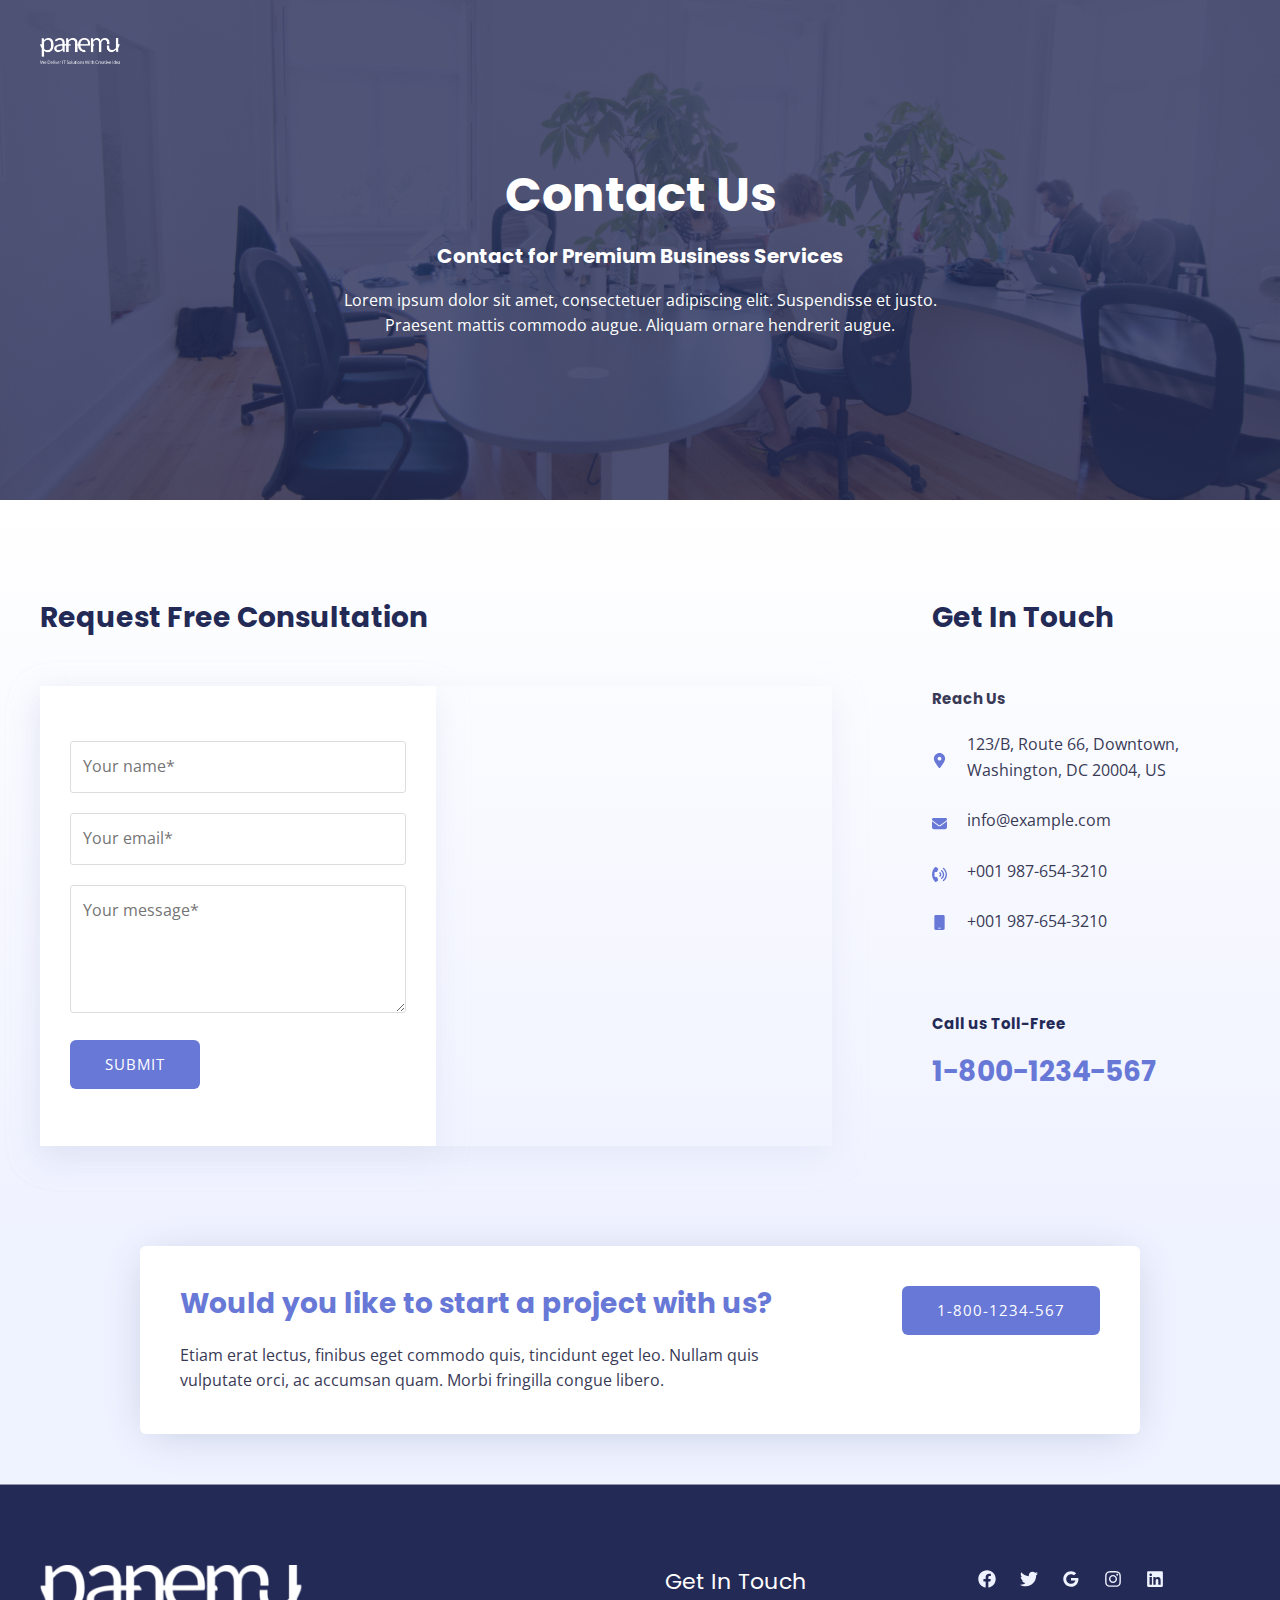
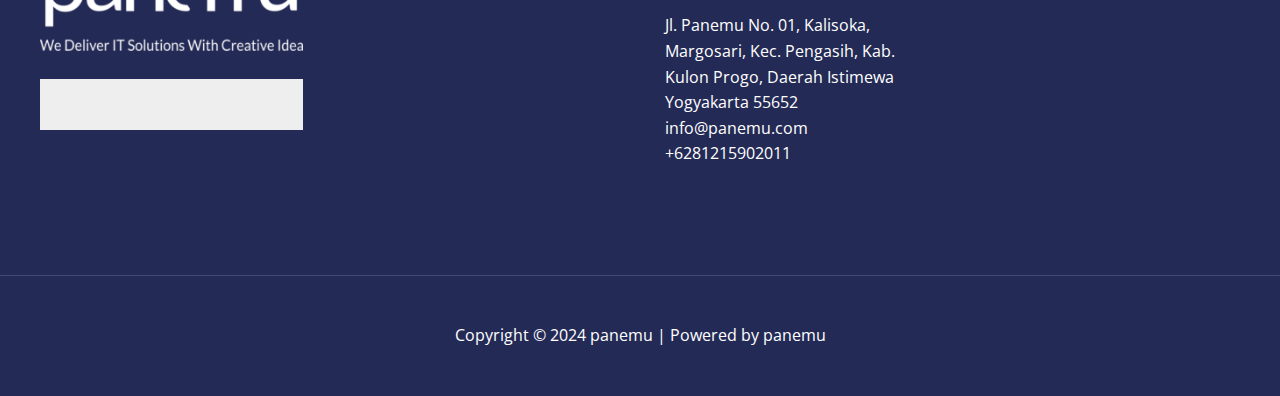
<file: contact/index.html>
<!DOCTYPE html>
<html lang="id">
<head>
<meta charset="UTF-8">
<meta name="viewport" content="width=device-width, initial-scale=1">
	 <link rel="profile" href="https://gmpg.org/xfn/11"> 
	 <title>Contact &#8211; panemu</title>
<meta name="robots" content="max-image-preview:large">
<link rel="dns-prefetch" href="//fonts.googleapis.com">
<link rel="alternate" type="application/rss+xml" title="panemu &raquo; Feed" href="https://blogkuu.github.io/panemu/feed/">
<link rel="alternate" type="application/rss+xml" title="panemu &raquo; Umpan Komentar" href="https://blogkuu.github.io/panemu/comments/feed/">
<script>
window._wpemojiSettings = {"baseUrl":"https:\/\/s.w.org\/images\/core\/emoji\/15.0.3\/72x72\/","ext":".png","svgUrl":"https:\/\/s.w.org\/images\/core\/emoji\/15.0.3\/svg\/","svgExt":".svg","source":{"concatemoji":"https:\/\/blogkuu.github.io\/panemu\/wp-includes\/js\/wp-emoji-release.min.js?ver=6.5.3"}};
/*! This file is auto-generated */
!function(i,n){var o,s,e;function c(e){try{var t={supportTests:e,timestamp:(new Date).valueOf()};sessionStorage.setItem(o,JSON.stringify(t))}catch(e){}}function p(e,t,n){e.clearRect(0,0,e.canvas.width,e.canvas.height),e.fillText(t,0,0);var t=new Uint32Array(e.getImageData(0,0,e.canvas.width,e.canvas.height).data),r=(e.clearRect(0,0,e.canvas.width,e.canvas.height),e.fillText(n,0,0),new Uint32Array(e.getImageData(0,0,e.canvas.width,e.canvas.height).data));return t.every(function(e,t){return e===r[t]})}function u(e,t,n){switch(t){case"flag":return n(e,"🏳️‍⚧️","🏳️​⚧️")?!1:!n(e,"🇺🇳","🇺​🇳")&&!n(e,"🏴󠁧󠁢󠁥󠁮󠁧󠁿","🏴​󠁧​󠁢​󠁥​󠁮​󠁧​󠁿");case"emoji":return!n(e,"🐦‍⬛","🐦​⬛")}return!1}function f(e,t,n){var r="undefined"!=typeof WorkerGlobalScope&&self instanceof WorkerGlobalScope?new OffscreenCanvas(300,150):i.createElement("canvas"),a=r.getContext("2d",{willReadFrequently:!0}),o=(a.textBaseline="top",a.font="600 32px Arial",{});return e.forEach(function(e){o[e]=t(a,e,n)}),o}function t(e){var t=i.createElement("script");t.src=e,t.defer=!0,i.head.appendChild(t)}"undefined"!=typeof Promise&&(o="wpEmojiSettingsSupports",s=["flag","emoji"],n.supports={everything:!0,everythingExceptFlag:!0},e=new Promise(function(e){i.addEventListener("DOMContentLoaded",e,{once:!0})}),new Promise(function(t){var n=function(){try{var e=JSON.parse(sessionStorage.getItem(o));if("object"==typeof e&&"number"==typeof e.timestamp&&(new Date).valueOf()<e.timestamp+604800&&"object"==typeof e.supportTests)return e.supportTests}catch(e){}return null}();if(!n){if("undefined"!=typeof Worker&&"undefined"!=typeof OffscreenCanvas&&"undefined"!=typeof URL&&URL.createObjectURL&&"undefined"!=typeof Blob)try{var e="postMessage("+f.toString()+"("+[JSON.stringify(s),u.toString(),p.toString()].join(",")+"));",r=new Blob([e],{type:"text/javascript"}),a=new Worker(URL.createObjectURL(r),{name:"wpTestEmojiSupports"});return void(a.onmessage=function(e){c(n=e.data),a.terminate(),t(n)})}catch(e){}c(n=f(s,u,p))}t(n)}).then(function(e){for(var t in e)n.supports[t]=e[t],n.supports.everything=n.supports.everything&&n.supports[t],"flag"!==t&&(n.supports.everythingExceptFlag=n.supports.everythingExceptFlag&&n.supports[t]);n.supports.everythingExceptFlag=n.supports.everythingExceptFlag&&!n.supports.flag,n.DOMReady=!1,n.readyCallback=function(){n.DOMReady=!0}}).then(function(){return e}).then(function(){var e;n.supports.everything||(n.readyCallback(),(e=n.source||{}).concatemoji?t(e.concatemoji):e.wpemoji&&e.twemoji&&(t(e.twemoji),t(e.wpemoji)))}))}((window,document),window._wpemojiSettings);
</script>
<link rel="stylesheet" id="astra-theme-css-css" href="https://blogkuu.github.io/panemu/wp-content/themes/astra/assets/css/minified/main.min.css?ver=4.6.14" media="all">
<style id="astra-theme-css-inline-css">:root{--ast-post-nav-space:0;--ast-container-default-xlg-padding:6.67em;--ast-container-default-lg-padding:5.67em;--ast-container-default-slg-padding:4.34em;--ast-container-default-md-padding:3.34em;--ast-container-default-sm-padding:6.67em;--ast-container-default-xs-padding:2.4em;--ast-container-default-xxs-padding:1.4em;--ast-code-block-background:#EEEEEE;--ast-comment-inputs-background:#FAFAFA;--ast-normal-container-width:1200px;--ast-narrow-container-width:750px;--ast-blog-title-font-weight:normal;--ast-blog-meta-weight:inherit;}html{font-size:100%;}a,.page-title{color:var(--ast-global-color-1);}a:hover,a:focus{color:var(--ast-global-color-1);}body,button,input,select,textarea,.ast-button,.ast-custom-button{font-family:'Open Sans',sans-serif;font-weight:400;font-size:16px;font-size:1rem;line-height:var(--ast-body-line-height,1.6em);}blockquote{color:var(--ast-global-color-3);}h1,.entry-content h1,.entry-content h1 a,h2,.entry-content h2,.entry-content h2 a,h3,.entry-content h3,.entry-content h3 a,h4,.entry-content h4,.entry-content h4 a,h5,.entry-content h5,.entry-content h5 a,h6,.entry-content h6,.entry-content h6 a,.site-title,.site-title a{font-family:'Poppins',sans-serif;font-weight:700;}.site-title{font-size:35px;font-size:2.1875rem;display:none;}header .custom-logo-link img{max-width:80px;}.astra-logo-svg{width:80px;}.site-header .site-description{font-size:15px;font-size:0.9375rem;display:none;}.entry-title{font-size:30px;font-size:1.875rem;}.archive .ast-article-post .ast-article-inner,.blog .ast-article-post .ast-article-inner,.archive .ast-article-post .ast-article-inner:hover,.blog .ast-article-post .ast-article-inner:hover{overflow:hidden;}h1,.entry-content h1,.entry-content h1 a{font-size:48px;font-size:3rem;font-weight:700;font-family:'Poppins',sans-serif;line-height:1.2em;}h2,.entry-content h2,.entry-content h2 a{font-size:42px;font-size:2.625rem;font-family:'Poppins',sans-serif;line-height:1.3em;}h3,.entry-content h3,.entry-content h3 a{font-size:28px;font-size:1.75rem;font-family:'Poppins',sans-serif;line-height:1.3em;}h4,.entry-content h4,.entry-content h4 a{font-size:20px;font-size:1.25rem;line-height:1.2em;font-family:'Poppins',sans-serif;}h5,.entry-content h5,.entry-content h5 a{font-size:18px;font-size:1.125rem;line-height:1.2em;font-family:'Poppins',sans-serif;}h6,.entry-content h6,.entry-content h6 a{font-size:15px;font-size:0.9375rem;line-height:1.25em;font-family:'Poppins',sans-serif;}::selection{background-color:var(--ast-global-color-0);color:#ffffff;}body,h1,.entry-title a,.entry-content h1,.entry-content h1 a,h2,.entry-content h2,.entry-content h2 a,h3,.entry-content h3,.entry-content h3 a,h4,.entry-content h4,.entry-content h4 a,h5,.entry-content h5,.entry-content h5 a,h6,.entry-content h6,.entry-content h6 a{color:var(--ast-global-color-3);}.tagcloud a:hover,.tagcloud a:focus,.tagcloud a.current-item{color:#ffffff;border-color:var(--ast-global-color-1);background-color:var(--ast-global-color-1);}input:focus,input[type="text"]:focus,input[type="email"]:focus,input[type="url"]:focus,input[type="password"]:focus,input[type="reset"]:focus,input[type="search"]:focus,textarea:focus{border-color:var(--ast-global-color-1);}input[type="radio"]:checked,input[type=reset],input[type="checkbox"]:checked,input[type="checkbox"]:hover:checked,input[type="checkbox"]:focus:checked,input[type=range]::-webkit-slider-thumb{border-color:var(--ast-global-color-1);background-color:var(--ast-global-color-1);box-shadow:none;}.site-footer a:hover + .post-count,.site-footer a:focus + .post-count{background:var(--ast-global-color-1);border-color:var(--ast-global-color-1);}.single .nav-links .nav-previous,.single .nav-links .nav-next{color:var(--ast-global-color-1);}.entry-meta,.entry-meta *{line-height:1.45;color:var(--ast-global-color-1);}.entry-meta a:not(.ast-button):hover,.entry-meta a:not(.ast-button):hover *,.entry-meta a:not(.ast-button):focus,.entry-meta a:not(.ast-button):focus *,.page-links > .page-link,.page-links .page-link:hover,.post-navigation a:hover{color:var(--ast-global-color-1);}#cat option,.secondary .calendar_wrap thead a,.secondary .calendar_wrap thead a:visited{color:var(--ast-global-color-1);}.secondary .calendar_wrap #today,.ast-progress-val span{background:var(--ast-global-color-1);}.secondary a:hover + .post-count,.secondary a:focus + .post-count{background:var(--ast-global-color-1);border-color:var(--ast-global-color-1);}.calendar_wrap #today > a{color:#ffffff;}.page-links .page-link,.single .post-navigation a{color:var(--ast-global-color-1);}.ast-search-menu-icon .search-form button.search-submit{padding:0 4px;}.ast-search-menu-icon form.search-form{padding-right:0;}.ast-search-menu-icon.slide-search input.search-field{width:0;}.ast-header-search .ast-search-menu-icon.ast-dropdown-active .search-form,.ast-header-search .ast-search-menu-icon.ast-dropdown-active .search-field:focus{transition:all 0.2s;}.search-form input.search-field:focus{outline:none;}.wp-block-latest-posts > li > a{color:var(--ast-global-color-2);}.widget-title,.widget .wp-block-heading{font-size:22px;font-size:1.375rem;color:var(--ast-global-color-3);}.ast-search-menu-icon.slide-search a:focus-visible:focus-visible,.astra-search-icon:focus-visible,#close:focus-visible,a:focus-visible,.ast-menu-toggle:focus-visible,.site .skip-link:focus-visible,.wp-block-loginout input:focus-visible,.wp-block-search.wp-block-search__button-inside .wp-block-search__inside-wrapper,.ast-header-navigation-arrow:focus-visible,.woocommerce .wc-proceed-to-checkout > .checkout-button:focus-visible,.woocommerce .woocommerce-MyAccount-navigation ul li a:focus-visible,.ast-orders-table__row .ast-orders-table__cell:focus-visible,.woocommerce .woocommerce-order-details .order-again > .button:focus-visible,.woocommerce .woocommerce-message a.button.wc-forward:focus-visible,.woocommerce #minus_qty:focus-visible,.woocommerce #plus_qty:focus-visible,a#ast-apply-coupon:focus-visible,.woocommerce .woocommerce-info a:focus-visible,.woocommerce .astra-shop-summary-wrap a:focus-visible,.woocommerce a.wc-forward:focus-visible,#ast-apply-coupon:focus-visible,.woocommerce-js .woocommerce-mini-cart-item a.remove:focus-visible,#close:focus-visible,.button.search-submit:focus-visible,#search_submit:focus,.normal-search:focus-visible,.ast-header-account-wrap:focus-visible{outline-style:dotted;outline-color:inherit;outline-width:thin;}input:focus,input[type="text"]:focus,input[type="email"]:focus,input[type="url"]:focus,input[type="password"]:focus,input[type="reset"]:focus,input[type="search"]:focus,input[type="number"]:focus,textarea:focus,.wp-block-search__input:focus,[data-section="section-header-mobile-trigger"] .ast-button-wrap .ast-mobile-menu-trigger-minimal:focus,.ast-mobile-popup-drawer.active .menu-toggle-close:focus,.woocommerce-ordering select.orderby:focus,#ast-scroll-top:focus,#coupon_code:focus,.woocommerce-page #comment:focus,.woocommerce #reviews #respond input#submit:focus,.woocommerce a.add_to_cart_button:focus,.woocommerce .button.single_add_to_cart_button:focus,.woocommerce .woocommerce-cart-form button:focus,.woocommerce .woocommerce-cart-form__cart-item .quantity .qty:focus,.woocommerce .woocommerce-billing-fields .woocommerce-billing-fields__field-wrapper .woocommerce-input-wrapper > .input-text:focus,.woocommerce #order_comments:focus,.woocommerce #place_order:focus,.woocommerce .woocommerce-address-fields .woocommerce-address-fields__field-wrapper .woocommerce-input-wrapper > .input-text:focus,.woocommerce .woocommerce-MyAccount-content form button:focus,.woocommerce .woocommerce-MyAccount-content .woocommerce-EditAccountForm .woocommerce-form-row .woocommerce-Input.input-text:focus,.woocommerce .ast-woocommerce-container .woocommerce-pagination ul.page-numbers li a:focus,body #content .woocommerce form .form-row .select2-container--default .select2-selection--single:focus,#ast-coupon-code:focus,.woocommerce.woocommerce-js .quantity input[type=number]:focus,.woocommerce-js .woocommerce-mini-cart-item .quantity input[type=number]:focus,.woocommerce p#ast-coupon-trigger:focus{border-style:dotted;border-color:inherit;border-width:thin;}input{outline:none;}.woocommerce-js input[type=text]:focus,.woocommerce-js input[type=email]:focus,.woocommerce-js textarea:focus,input[type=number]:focus,.comments-area textarea#comment:focus,.comments-area textarea#comment:active,.comments-area .ast-comment-formwrap input[type="text"]:focus,.comments-area .ast-comment-formwrap input[type="text"]:active{outline-style:disable;outline-color:inherit;outline-width:thin;}.site-logo-img img{ transition:all 0.2s linear;}body .ast-oembed-container *{position:absolute;top:0;width:100%;height:100%;left:0;}body .wp-block-embed-pocket-casts .ast-oembed-container *{position:unset;}.ast-single-post-featured-section + article {margin-top: 2em;}.site-content .ast-single-post-featured-section img {width: 100%;overflow: hidden;object-fit: cover;}.site > .ast-single-related-posts-container {margin-top: 0;}@media (min-width: 769px) {.ast-desktop .ast-container--narrow {max-width: var(--ast-narrow-container-width);margin: 0 auto;}}.ast-page-builder-template .hentry {margin: 0;}.ast-page-builder-template .site-content > .ast-container {max-width: 100%;padding: 0;}.ast-page-builder-template .site .site-content #primary {padding: 0;margin: 0;}.ast-page-builder-template .no-results {text-align: center;margin: 4em auto;}.ast-page-builder-template .ast-pagination {padding: 2em;}.ast-page-builder-template .entry-header.ast-no-title.ast-no-thumbnail {margin-top: 0;}.ast-page-builder-template .entry-header.ast-header-without-markup {margin-top: 0;margin-bottom: 0;}.ast-page-builder-template .entry-header.ast-no-title.ast-no-meta {margin-bottom: 0;}.ast-page-builder-template.single .post-navigation {padding-bottom: 2em;}.ast-page-builder-template.single-post .site-content > .ast-container {max-width: 100%;}.ast-page-builder-template .entry-header {margin-top: 4em;margin-left: auto;margin-right: auto;padding-left: 20px;padding-right: 20px;}.single.ast-page-builder-template .entry-header {padding-left: 20px;padding-right: 20px;}.ast-page-builder-template .ast-archive-description {margin: 4em auto 0;padding-left: 20px;padding-right: 20px;}.ast-page-builder-template.ast-no-sidebar .entry-content .alignwide {margin-left: 0;margin-right: 0;}@media (max-width:768.9px){#ast-desktop-header{display:none;}}@media (min-width:769px){#ast-mobile-header{display:none;}}.wp-block-buttons.aligncenter{justify-content:center;}.wp-block-buttons .wp-block-button.is-style-outline .wp-block-button__link.wp-element-button,.ast-outline-button,.wp-block-uagb-buttons-child .uagb-buttons-repeater.ast-outline-button{border-top-width:2px;border-right-width:2px;border-bottom-width:2px;border-left-width:2px;font-family:inherit;font-weight:400;font-size:15px;font-size:0.9375rem;line-height:1em;border-top-left-radius:6px;border-top-right-radius:6px;border-bottom-right-radius:6px;border-bottom-left-radius:6px;}.uagb-buttons-repeater.ast-outline-button{border-radius:9999px;}.entry-content[ast-blocks-layout] > figure{margin-bottom:1em;}@media (max-width:768px){.ast-separate-container #primary,.ast-separate-container #secondary{padding:1.5em 0;}#primary,#secondary{padding:1.5em 0;margin:0;}.ast-left-sidebar #content > .ast-container{display:flex;flex-direction:column-reverse;width:100%;}.ast-separate-container .ast-article-post,.ast-separate-container .ast-article-single{padding:1.5em 2.14em;}.ast-author-box img.avatar{margin:20px 0 0 0;}}@media (min-width:769px){.ast-separate-container.ast-right-sidebar #primary,.ast-separate-container.ast-left-sidebar #primary{border:0;}.search-no-results.ast-separate-container #primary{margin-bottom:4em;}}.elementor-button-wrapper .elementor-button{border-style:solid;text-decoration:none;border-top-width:0px;border-right-width:0px;border-left-width:0px;border-bottom-width:0px;}body .elementor-button.elementor-size-sm,body .elementor-button.elementor-size-xs,body .elementor-button.elementor-size-md,body .elementor-button.elementor-size-lg,body .elementor-button.elementor-size-xl,body .elementor-button{border-top-left-radius:6px;border-top-right-radius:6px;border-bottom-right-radius:6px;border-bottom-left-radius:6px;padding-top:17px;padding-right:35px;padding-bottom:17px;padding-left:35px;}.elementor-button-wrapper .elementor-button{border-color:var(--ast-global-color-0);background-color:var(--ast-global-color-0);}.elementor-button-wrapper .elementor-button:hover,.elementor-button-wrapper .elementor-button:focus{color:#ffffff;background-color:var(--ast-global-color-1);border-color:var(--ast-global-color-1);}.wp-block-button .wp-block-button__link ,.elementor-button-wrapper .elementor-button,.elementor-button-wrapper .elementor-button:visited{color:#ffffff;}.elementor-button-wrapper .elementor-button{font-weight:400;font-size:15px;font-size:0.9375rem;line-height:1em;text-transform:uppercase;letter-spacing:1px;}body .elementor-button.elementor-size-sm,body .elementor-button.elementor-size-xs,body .elementor-button.elementor-size-md,body .elementor-button.elementor-size-lg,body .elementor-button.elementor-size-xl,body .elementor-button{font-size:15px;font-size:0.9375rem;}.wp-block-button .wp-block-button__link:hover,.wp-block-button .wp-block-button__link:focus{color:#ffffff;background-color:var(--ast-global-color-1);border-color:var(--ast-global-color-1);}.elementor-widget-heading h1.elementor-heading-title{line-height:1.2em;}.elementor-widget-heading h2.elementor-heading-title{line-height:1.3em;}.elementor-widget-heading h3.elementor-heading-title{line-height:1.3em;}.elementor-widget-heading h4.elementor-heading-title{line-height:1.2em;}.elementor-widget-heading h5.elementor-heading-title{line-height:1.2em;}.elementor-widget-heading h6.elementor-heading-title{line-height:1.25em;}.wp-block-button .wp-block-button__link,.wp-block-search .wp-block-search__button,body .wp-block-file .wp-block-file__button{border-style:solid;border-top-width:0px;border-right-width:0px;border-left-width:0px;border-bottom-width:0px;border-color:var(--ast-global-color-0);background-color:var(--ast-global-color-0);color:#ffffff;font-family:inherit;font-weight:400;line-height:1em;text-transform:uppercase;letter-spacing:1px;font-size:15px;font-size:0.9375rem;border-top-left-radius:6px;border-top-right-radius:6px;border-bottom-right-radius:6px;border-bottom-left-radius:6px;padding-top:17px;padding-right:35px;padding-bottom:17px;padding-left:35px;}.menu-toggle,button,.ast-button,.ast-custom-button,.button,input#submit,input[type="button"],input[type="submit"],input[type="reset"],form[CLASS*="wp-block-search__"].wp-block-search .wp-block-search__inside-wrapper .wp-block-search__button,body .wp-block-file .wp-block-file__button,.woocommerce-js a.button,.woocommerce button.button,.woocommerce .woocommerce-message a.button,.woocommerce #respond input#submit.alt,.woocommerce input.button.alt,.woocommerce input.button,.woocommerce input.button:disabled,.woocommerce input.button:disabled[disabled],.woocommerce input.button:disabled:hover,.woocommerce input.button:disabled[disabled]:hover,.woocommerce #respond input#submit,.woocommerce button.button.alt.disabled,.wc-block-grid__products .wc-block-grid__product .wp-block-button__link,.wc-block-grid__product-onsale,[CLASS*="wc-block"] button,.woocommerce-js .astra-cart-drawer .astra-cart-drawer-content .woocommerce-mini-cart__buttons .button:not(.checkout):not(.ast-continue-shopping),.woocommerce-js .astra-cart-drawer .astra-cart-drawer-content .woocommerce-mini-cart__buttons a.checkout,.woocommerce button.button.alt.disabled.wc-variation-selection-needed,[CLASS*="wc-block"] .wc-block-components-button{border-style:solid;border-top-width:0px;border-right-width:0px;border-left-width:0px;border-bottom-width:0px;color:#ffffff;border-color:var(--ast-global-color-0);background-color:var(--ast-global-color-0);padding-top:17px;padding-right:35px;padding-bottom:17px;padding-left:35px;font-family:inherit;font-weight:400;font-size:15px;font-size:0.9375rem;line-height:1em;text-transform:uppercase;letter-spacing:1px;border-top-left-radius:6px;border-top-right-radius:6px;border-bottom-right-radius:6px;border-bottom-left-radius:6px;}button:focus,.menu-toggle:hover,button:hover,.ast-button:hover,.ast-custom-button:hover .button:hover,.ast-custom-button:hover ,input[type=reset]:hover,input[type=reset]:focus,input#submit:hover,input#submit:focus,input[type="button"]:hover,input[type="button"]:focus,input[type="submit"]:hover,input[type="submit"]:focus,form[CLASS*="wp-block-search__"].wp-block-search .wp-block-search__inside-wrapper .wp-block-search__button:hover,form[CLASS*="wp-block-search__"].wp-block-search .wp-block-search__inside-wrapper .wp-block-search__button:focus,body .wp-block-file .wp-block-file__button:hover,body .wp-block-file .wp-block-file__button:focus,.woocommerce-js a.button:hover,.woocommerce button.button:hover,.woocommerce .woocommerce-message a.button:hover,.woocommerce #respond input#submit:hover,.woocommerce #respond input#submit.alt:hover,.woocommerce input.button.alt:hover,.woocommerce input.button:hover,.woocommerce button.button.alt.disabled:hover,.wc-block-grid__products .wc-block-grid__product .wp-block-button__link:hover,[CLASS*="wc-block"] button:hover,.woocommerce-js .astra-cart-drawer .astra-cart-drawer-content .woocommerce-mini-cart__buttons .button:not(.checkout):not(.ast-continue-shopping):hover,.woocommerce-js .astra-cart-drawer .astra-cart-drawer-content .woocommerce-mini-cart__buttons a.checkout:hover,.woocommerce button.button.alt.disabled.wc-variation-selection-needed:hover,[CLASS*="wc-block"] .wc-block-components-button:hover,[CLASS*="wc-block"] .wc-block-components-button:focus{color:#ffffff;background-color:var(--ast-global-color-1);border-color:var(--ast-global-color-1);}@media (max-width:768px){.ast-mobile-header-stack .main-header-bar .ast-search-menu-icon{display:inline-block;}.ast-header-break-point.ast-header-custom-item-outside .ast-mobile-header-stack .main-header-bar .ast-search-icon{margin:0;}.ast-comment-avatar-wrap img{max-width:2.5em;}.ast-comment-meta{padding:0 1.8888em 1.3333em;}.ast-separate-container .ast-comment-list li.depth-1{padding:1.5em 2.14em;}.ast-separate-container .comment-respond{padding:2em 2.14em;}}@media (min-width:544px){.ast-container{max-width:100%;}}@media (max-width:544px){.ast-separate-container .ast-article-post,.ast-separate-container .ast-article-single,.ast-separate-container .comments-title,.ast-separate-container .ast-archive-description{padding:1.5em 1em;}.ast-separate-container #content .ast-container{padding-left:0.54em;padding-right:0.54em;}.ast-separate-container .ast-comment-list .bypostauthor{padding:.5em;}.ast-search-menu-icon.ast-dropdown-active .search-field{width:170px;}}body,.ast-separate-container{background-color:var(--ast-global-color-4);;background-image:none;;}@media (max-width:768px){.site-title{display:none;}.site-header .site-description{display:none;}h1,.entry-content h1,.entry-content h1 a{font-size:40px;}h2,.entry-content h2,.entry-content h2 a{font-size:35px;}h3,.entry-content h3,.entry-content h3 a{font-size:24px;}.astra-logo-svg{width:140px;}header .custom-logo-link img,.ast-header-break-point .site-logo-img .custom-mobile-logo-link img{max-width:140px;}}@media (max-width:544px){.site-title{display:none;}.site-header .site-description{display:none;}h1,.entry-content h1,.entry-content h1 a{font-size:28px;}h2,.entry-content h2,.entry-content h2 a{font-size:24px;}h3,.entry-content h3,.entry-content h3 a{font-size:20px;}h4,.entry-content h4,.entry-content h4 a{font-size:18px;font-size:1.125rem;}h5,.entry-content h5,.entry-content h5 a{font-size:17px;font-size:1.0625rem;}h6,.entry-content h6,.entry-content h6 a{font-size:15px;font-size:0.9375rem;}header .custom-logo-link img,.ast-header-break-point .site-branding img,.ast-header-break-point .custom-logo-link img{max-width:120px;}.astra-logo-svg{width:120px;}.ast-header-break-point .site-logo-img .custom-mobile-logo-link img{max-width:120px;}}@media (max-width:768px){html{font-size:91.2%;}}@media (max-width:544px){html{font-size:91.2%;}}@media (min-width:769px){.ast-container{max-width:1240px;}}@media (min-width:769px){.site-content .ast-container{display:flex;}}@media (max-width:768px){.site-content .ast-container{flex-direction:column;}}@media (min-width:769px){.main-header-menu .sub-menu .menu-item.ast-left-align-sub-menu:hover > .sub-menu,.main-header-menu .sub-menu .menu-item.ast-left-align-sub-menu.focus > .sub-menu{margin-left:-2px;}}.ast-theme-transparent-header [data-section="section-header-mobile-trigger"] .ast-button-wrap .ast-mobile-menu-trigger-fill,.ast-theme-transparent-header [data-section="section-header-mobile-trigger"] .ast-button-wrap .ast-mobile-menu-trigger-minimal{border:none;}.site .comments-area{padding-bottom:3em;}.wp-block-file {display: flex;align-items: center;flex-wrap: wrap;justify-content: space-between;}.wp-block-pullquote {border: none;}.wp-block-pullquote blockquote::before {content: "\201D";font-family: "Helvetica",sans-serif;display: flex;transform: rotate( 180deg );font-size: 6rem;font-style: normal;line-height: 1;font-weight: bold;align-items: center;justify-content: center;}.has-text-align-right > blockquote::before {justify-content: flex-start;}.has-text-align-left > blockquote::before {justify-content: flex-end;}figure.wp-block-pullquote.is-style-solid-color blockquote {max-width: 100%;text-align: inherit;}html body {--wp--custom--ast-default-block-top-padding: 3em;--wp--custom--ast-default-block-right-padding: 3em;--wp--custom--ast-default-block-bottom-padding: 3em;--wp--custom--ast-default-block-left-padding: 3em;--wp--custom--ast-container-width: 1200px;--wp--custom--ast-content-width-size: 1200px;--wp--custom--ast-wide-width-size: calc(1200px + var(--wp--custom--ast-default-block-left-padding) + var(--wp--custom--ast-default-block-right-padding));}.ast-narrow-container {--wp--custom--ast-content-width-size: 750px;--wp--custom--ast-wide-width-size: 750px;}@media(max-width: 768px) {html body {--wp--custom--ast-default-block-top-padding: 3em;--wp--custom--ast-default-block-right-padding: 2em;--wp--custom--ast-default-block-bottom-padding: 3em;--wp--custom--ast-default-block-left-padding: 2em;}}@media(max-width: 544px) {html body {--wp--custom--ast-default-block-top-padding: 3em;--wp--custom--ast-default-block-right-padding: 1.5em;--wp--custom--ast-default-block-bottom-padding: 3em;--wp--custom--ast-default-block-left-padding: 1.5em;}}.entry-content > .wp-block-group,.entry-content > .wp-block-cover,.entry-content > .wp-block-columns {padding-top: var(--wp--custom--ast-default-block-top-padding);padding-right: var(--wp--custom--ast-default-block-right-padding);padding-bottom: var(--wp--custom--ast-default-block-bottom-padding);padding-left: var(--wp--custom--ast-default-block-left-padding);}.ast-plain-container.ast-no-sidebar .entry-content > .alignfull,.ast-page-builder-template .ast-no-sidebar .entry-content > .alignfull {margin-left: calc( -50vw + 50%);margin-right: calc( -50vw + 50%);max-width: 100vw;width: 100vw;}.ast-plain-container.ast-no-sidebar .entry-content .alignfull .alignfull,.ast-page-builder-template.ast-no-sidebar .entry-content .alignfull .alignfull,.ast-plain-container.ast-no-sidebar .entry-content .alignfull .alignwide,.ast-page-builder-template.ast-no-sidebar .entry-content .alignfull .alignwide,.ast-plain-container.ast-no-sidebar .entry-content .alignwide .alignfull,.ast-page-builder-template.ast-no-sidebar .entry-content .alignwide .alignfull,.ast-plain-container.ast-no-sidebar .entry-content .alignwide .alignwide,.ast-page-builder-template.ast-no-sidebar .entry-content .alignwide .alignwide,.ast-plain-container.ast-no-sidebar .entry-content .wp-block-column .alignfull,.ast-page-builder-template.ast-no-sidebar .entry-content .wp-block-column .alignfull,.ast-plain-container.ast-no-sidebar .entry-content .wp-block-column .alignwide,.ast-page-builder-template.ast-no-sidebar .entry-content .wp-block-column .alignwide {margin-left: auto;margin-right: auto;width: 100%;}[ast-blocks-layout] .wp-block-separator:not(.is-style-dots) {height: 0;}[ast-blocks-layout] .wp-block-separator {margin: 20px auto;}[ast-blocks-layout] .wp-block-separator:not(.is-style-wide):not(.is-style-dots) {max-width: 100px;}[ast-blocks-layout] .wp-block-separator.has-background {padding: 0;}.entry-content[ast-blocks-layout] > * {max-width: var(--wp--custom--ast-content-width-size);margin-left: auto;margin-right: auto;}.entry-content[ast-blocks-layout] > .alignwide {max-width: var(--wp--custom--ast-wide-width-size);}.entry-content[ast-blocks-layout] .alignfull {max-width: none;}.entry-content .wp-block-columns {margin-bottom: 0;}blockquote {margin: 1.5em;border-color: rgba(0,0,0,0.05);}.wp-block-quote:not(.has-text-align-right):not(.has-text-align-center) {border-left: 5px solid rgba(0,0,0,0.05);}.has-text-align-right > blockquote,blockquote.has-text-align-right {border-right: 5px solid rgba(0,0,0,0.05);}.has-text-align-left > blockquote,blockquote.has-text-align-left {border-left: 5px solid rgba(0,0,0,0.05);}.wp-block-site-tagline,.wp-block-latest-posts .read-more {margin-top: 15px;}.wp-block-loginout p label {display: block;}.wp-block-loginout p:not(.login-remember):not(.login-submit) input {width: 100%;}.wp-block-loginout input:focus {border-color: transparent;}.wp-block-loginout input:focus {outline: thin dotted;}.entry-content .wp-block-media-text .wp-block-media-text__content {padding: 0 0 0 8%;}.entry-content .wp-block-media-text.has-media-on-the-right .wp-block-media-text__content {padding: 0 8% 0 0;}.entry-content .wp-block-media-text.has-background .wp-block-media-text__content {padding: 8%;}.entry-content .wp-block-cover:not([class*="background-color"]) .wp-block-cover__inner-container,.entry-content .wp-block-cover:not([class*="background-color"]) .wp-block-cover-image-text,.entry-content .wp-block-cover:not([class*="background-color"]) .wp-block-cover-text,.entry-content .wp-block-cover-image:not([class*="background-color"]) .wp-block-cover__inner-container,.entry-content .wp-block-cover-image:not([class*="background-color"]) .wp-block-cover-image-text,.entry-content .wp-block-cover-image:not([class*="background-color"]) .wp-block-cover-text {color: var(--ast-global-color-5);}.wp-block-loginout .login-remember input {width: 1.1rem;height: 1.1rem;margin: 0 5px 4px 0;vertical-align: middle;}.wp-block-latest-posts > li > *:first-child,.wp-block-latest-posts:not(.is-grid) > li:first-child {margin-top: 0;}.wp-block-search__inside-wrapper .wp-block-search__input {padding: 0 10px;color: var(--ast-global-color-3);background: var(--ast-global-color-5);border-color: var(--ast-border-color);}.wp-block-latest-posts .read-more {margin-bottom: 1.5em;}.wp-block-search__no-button .wp-block-search__inside-wrapper .wp-block-search__input {padding-top: 5px;padding-bottom: 5px;}.wp-block-latest-posts .wp-block-latest-posts__post-date,.wp-block-latest-posts .wp-block-latest-posts__post-author {font-size: 1rem;}.wp-block-latest-posts > li > *,.wp-block-latest-posts:not(.is-grid) > li {margin-top: 12px;margin-bottom: 12px;}.ast-page-builder-template .entry-content[ast-blocks-layout] > *,.ast-page-builder-template .entry-content[ast-blocks-layout] > .alignfull > * {max-width: none;}.ast-page-builder-template .entry-content[ast-blocks-layout] > .alignwide > * {max-width: var(--wp--custom--ast-wide-width-size);}.ast-page-builder-template .entry-content[ast-blocks-layout] > .inherit-container-width > *,.ast-page-builder-template .entry-content[ast-blocks-layout] > * > *,.entry-content[ast-blocks-layout] > .wp-block-cover .wp-block-cover__inner-container {max-width: var(--wp--custom--ast-content-width-size);margin-left: auto;margin-right: auto;}.entry-content[ast-blocks-layout] .wp-block-cover:not(.alignleft):not(.alignright) {width: auto;}@media(max-width: 1200px) {.ast-separate-container .entry-content > .alignfull,.ast-separate-container .entry-content[ast-blocks-layout] > .alignwide,.ast-plain-container .entry-content[ast-blocks-layout] > .alignwide,.ast-plain-container .entry-content .alignfull {margin-left: calc(-1 * min(var(--ast-container-default-xlg-padding),20px)) ;margin-right: calc(-1 * min(var(--ast-container-default-xlg-padding),20px));}}@media(min-width: 1201px) {.ast-separate-container .entry-content > .alignfull {margin-left: calc(-1 * var(--ast-container-default-xlg-padding) );margin-right: calc(-1 * var(--ast-container-default-xlg-padding) );}.ast-separate-container .entry-content[ast-blocks-layout] > .alignwide,.ast-plain-container .entry-content[ast-blocks-layout] > .alignwide {margin-left: calc(-1 * var(--wp--custom--ast-default-block-left-padding) );margin-right: calc(-1 * var(--wp--custom--ast-default-block-right-padding) );}}@media(min-width: 768px) {.ast-separate-container .entry-content .wp-block-group.alignwide:not(.inherit-container-width) > :where(:not(.alignleft):not(.alignright)),.ast-plain-container .entry-content .wp-block-group.alignwide:not(.inherit-container-width) > :where(:not(.alignleft):not(.alignright)) {max-width: calc( var(--wp--custom--ast-content-width-size) + 80px );}.ast-plain-container.ast-right-sidebar .entry-content[ast-blocks-layout] .alignfull,.ast-plain-container.ast-left-sidebar .entry-content[ast-blocks-layout] .alignfull {margin-left: -60px;margin-right: -60px;}}@media(min-width: 544px) {.entry-content > .alignleft {margin-right: 20px;}.entry-content > .alignright {margin-left: 20px;}}@media (max-width:544px){.wp-block-columns .wp-block-column:not(:last-child){margin-bottom:20px;}.wp-block-latest-posts{margin:0;}}@media( max-width: 600px ) {.entry-content .wp-block-media-text .wp-block-media-text__content,.entry-content .wp-block-media-text.has-media-on-the-right .wp-block-media-text__content {padding: 8% 0 0;}.entry-content .wp-block-media-text.has-background .wp-block-media-text__content {padding: 8%;}}.ast-page-builder-template .entry-header {padding-left: 0;}.ast-narrow-container .site-content .wp-block-uagb-image--align-full .wp-block-uagb-image__figure {max-width: 100%;margin-left: auto;margin-right: auto;}:root .has-ast-global-color-0-color{color:var(--ast-global-color-0);}:root .has-ast-global-color-0-background-color{background-color:var(--ast-global-color-0);}:root .wp-block-button .has-ast-global-color-0-color{color:var(--ast-global-color-0);}:root .wp-block-button .has-ast-global-color-0-background-color{background-color:var(--ast-global-color-0);}:root .has-ast-global-color-1-color{color:var(--ast-global-color-1);}:root .has-ast-global-color-1-background-color{background-color:var(--ast-global-color-1);}:root .wp-block-button .has-ast-global-color-1-color{color:var(--ast-global-color-1);}:root .wp-block-button .has-ast-global-color-1-background-color{background-color:var(--ast-global-color-1);}:root .has-ast-global-color-2-color{color:var(--ast-global-color-2);}:root .has-ast-global-color-2-background-color{background-color:var(--ast-global-color-2);}:root .wp-block-button .has-ast-global-color-2-color{color:var(--ast-global-color-2);}:root .wp-block-button .has-ast-global-color-2-background-color{background-color:var(--ast-global-color-2);}:root .has-ast-global-color-3-color{color:var(--ast-global-color-3);}:root .has-ast-global-color-3-background-color{background-color:var(--ast-global-color-3);}:root .wp-block-button .has-ast-global-color-3-color{color:var(--ast-global-color-3);}:root .wp-block-button .has-ast-global-color-3-background-color{background-color:var(--ast-global-color-3);}:root .has-ast-global-color-4-color{color:var(--ast-global-color-4);}:root .has-ast-global-color-4-background-color{background-color:var(--ast-global-color-4);}:root .wp-block-button .has-ast-global-color-4-color{color:var(--ast-global-color-4);}:root .wp-block-button .has-ast-global-color-4-background-color{background-color:var(--ast-global-color-4);}:root .has-ast-global-color-5-color{color:var(--ast-global-color-5);}:root .has-ast-global-color-5-background-color{background-color:var(--ast-global-color-5);}:root .wp-block-button .has-ast-global-color-5-color{color:var(--ast-global-color-5);}:root .wp-block-button .has-ast-global-color-5-background-color{background-color:var(--ast-global-color-5);}:root .has-ast-global-color-6-color{color:var(--ast-global-color-6);}:root .has-ast-global-color-6-background-color{background-color:var(--ast-global-color-6);}:root .wp-block-button .has-ast-global-color-6-color{color:var(--ast-global-color-6);}:root .wp-block-button .has-ast-global-color-6-background-color{background-color:var(--ast-global-color-6);}:root .has-ast-global-color-7-color{color:var(--ast-global-color-7);}:root .has-ast-global-color-7-background-color{background-color:var(--ast-global-color-7);}:root .wp-block-button .has-ast-global-color-7-color{color:var(--ast-global-color-7);}:root .wp-block-button .has-ast-global-color-7-background-color{background-color:var(--ast-global-color-7);}:root .has-ast-global-color-8-color{color:var(--ast-global-color-8);}:root .has-ast-global-color-8-background-color{background-color:var(--ast-global-color-8);}:root .wp-block-button .has-ast-global-color-8-color{color:var(--ast-global-color-8);}:root .wp-block-button .has-ast-global-color-8-background-color{background-color:var(--ast-global-color-8);}:root{--ast-global-color-0:#6878d6;--ast-global-color-1:#4d61d6;--ast-global-color-2:#242a56;--ast-global-color-3:#393a56;--ast-global-color-4:#eff2ff;--ast-global-color-5:#ffffff;--ast-global-color-6:#eff2ff;--ast-global-color-7:#242a56;--ast-global-color-8:#BFD1FF;}:root {--ast-border-color : #dddddd;}.ast-single-entry-banner {-js-display: flex;display: flex;flex-direction: column;justify-content: center;text-align: center;position: relative;background: #eeeeee;}.ast-single-entry-banner[data-banner-layout="layout-1"] {max-width: 1200px;background: inherit;padding: 20px 0;}.ast-single-entry-banner[data-banner-width-type="custom"] {margin: 0 auto;width: 100%;}.ast-single-entry-banner + .site-content .entry-header {margin-bottom: 0;}.site .ast-author-avatar {--ast-author-avatar-size: ;}a.ast-underline-text {text-decoration: underline;}.ast-container > .ast-terms-link {position: relative;display: block;}a.ast-button.ast-badge-tax {padding: 4px 8px;border-radius: 3px;font-size: inherit;}header.entry-header .entry-title{font-size:30px;font-size:1.875rem;}header.entry-header > *:not(:last-child){margin-bottom:10px;}.ast-archive-entry-banner {-js-display: flex;display: flex;flex-direction: column;justify-content: center;text-align: center;position: relative;background: #eeeeee;}.ast-archive-entry-banner[data-banner-width-type="custom"] {margin: 0 auto;width: 100%;}.ast-archive-entry-banner[data-banner-layout="layout-1"] {background: inherit;padding: 20px 0;text-align: left;}body.archive .ast-archive-description{max-width:1200px;width:100%;text-align:left;padding-top:3em;padding-right:3em;padding-bottom:3em;padding-left:3em;}body.archive .ast-archive-description .ast-archive-title,body.archive .ast-archive-description .ast-archive-title *{font-size:40px;font-size:2.5rem;}body.archive .ast-archive-description > *:not(:last-child){margin-bottom:10px;}@media (max-width:768px){body.archive .ast-archive-description{text-align:left;}}@media (max-width:544px){body.archive .ast-archive-description{text-align:left;}}.ast-theme-transparent-header #masthead .site-logo-img .transparent-custom-logo .astra-logo-svg{width:80px;}.ast-theme-transparent-header #masthead .site-logo-img .transparent-custom-logo img{ max-width:80px;}@media (min-width:768px){.ast-theme-transparent-header #masthead{position:absolute;left:0;right:0;}.ast-theme-transparent-header .main-header-bar,.ast-theme-transparent-header.ast-header-break-point .main-header-bar{background:none;}body.elementor-editor-active.ast-theme-transparent-header #masthead,.fl-builder-edit .ast-theme-transparent-header #masthead,body.vc_editor.ast-theme-transparent-header #masthead,body.brz-ed.ast-theme-transparent-header #masthead{z-index:0;}.ast-header-break-point.ast-replace-site-logo-transparent.ast-theme-transparent-header .custom-mobile-logo-link{display:none;}.ast-header-break-point.ast-replace-site-logo-transparent.ast-theme-transparent-header .transparent-custom-logo{display:inline-block;}.ast-theme-transparent-header .ast-above-header,.ast-theme-transparent-header .ast-above-header.ast-above-header-bar{background-image:none;background-color:transparent;}.ast-theme-transparent-header .ast-below-header{background-image:none;background-color:transparent;}}.ast-theme-transparent-header .ast-builder-menu .main-header-menu,.ast-theme-transparent-header .ast-builder-menu .main-header-menu .menu-link,.ast-theme-transparent-header [CLASS*="ast-builder-menu-"] .main-header-menu .menu-item > .menu-link,.ast-theme-transparent-header .ast-masthead-custom-menu-items,.ast-theme-transparent-header .ast-masthead-custom-menu-items a,.ast-theme-transparent-header .ast-builder-menu .main-header-menu .menu-item > .ast-menu-toggle,.ast-theme-transparent-header .ast-builder-menu .main-header-menu .menu-item > .ast-menu-toggle,.ast-theme-transparent-header .ast-above-header-navigation a,.ast-header-break-point.ast-theme-transparent-header .ast-above-header-navigation a,.ast-header-break-point.ast-theme-transparent-header .ast-above-header-navigation > ul.ast-above-header-menu > .menu-item-has-children:not(.current-menu-item) > .ast-menu-toggle,.ast-theme-transparent-header .ast-below-header-menu,.ast-theme-transparent-header .ast-below-header-menu a,.ast-header-break-point.ast-theme-transparent-header .ast-below-header-menu a,.ast-header-break-point.ast-theme-transparent-header .ast-below-header-menu,.ast-theme-transparent-header .main-header-menu .menu-link{color:var(--ast-global-color-4);}.ast-theme-transparent-header .ast-builder-menu .main-header-menu .menu-item:hover > .menu-link,.ast-theme-transparent-header .ast-builder-menu .main-header-menu .menu-item:hover > .ast-menu-toggle,.ast-theme-transparent-header .ast-builder-menu .main-header-menu .ast-masthead-custom-menu-items a:hover,.ast-theme-transparent-header .ast-builder-menu .main-header-menu .focus > .menu-link,.ast-theme-transparent-header .ast-builder-menu .main-header-menu .focus > .ast-menu-toggle,.ast-theme-transparent-header .ast-builder-menu .main-header-menu .current-menu-item > .menu-link,.ast-theme-transparent-header .ast-builder-menu .main-header-menu .current-menu-ancestor > .menu-link,.ast-theme-transparent-header .ast-builder-menu .main-header-menu .current-menu-item > .ast-menu-toggle,.ast-theme-transparent-header .ast-builder-menu .main-header-menu .current-menu-ancestor > .ast-menu-toggle,.ast-theme-transparent-header [CLASS*="ast-builder-menu-"] .main-header-menu .current-menu-item > .menu-link,.ast-theme-transparent-header [CLASS*="ast-builder-menu-"] .main-header-menu .current-menu-ancestor > .menu-link,.ast-theme-transparent-header [CLASS*="ast-builder-menu-"] .main-header-menu .current-menu-item > .ast-menu-toggle,.ast-theme-transparent-header [CLASS*="ast-builder-menu-"] .main-header-menu .current-menu-ancestor > .ast-menu-toggle,.ast-theme-transparent-header .main-header-menu .menu-item:hover > .menu-link,.ast-theme-transparent-header .main-header-menu .current-menu-item > .menu-link,.ast-theme-transparent-header .main-header-menu .current-menu-ancestor > .menu-link{color:var(--ast-global-color-5);}.ast-theme-transparent-header .ast-builder-menu .main-header-menu .menu-item .sub-menu .menu-link,.ast-theme-transparent-header .main-header-menu .menu-item .sub-menu .menu-link{background-color:transparent;}@media (max-width:768px){.ast-theme-transparent-header #masthead{position:absolute;left:0;right:0;}.ast-theme-transparent-header .main-header-bar,.ast-theme-transparent-header.ast-header-break-point .main-header-bar{background:none;}body.elementor-editor-active.ast-theme-transparent-header #masthead,.fl-builder-edit .ast-theme-transparent-header #masthead,body.vc_editor.ast-theme-transparent-header #masthead,body.brz-ed.ast-theme-transparent-header #masthead{z-index:0;}.ast-header-break-point.ast-replace-site-logo-transparent.ast-theme-transparent-header .custom-mobile-logo-link{display:none;}.ast-header-break-point.ast-replace-site-logo-transparent.ast-theme-transparent-header .transparent-custom-logo{display:inline-block;}.ast-theme-transparent-header .ast-above-header,.ast-theme-transparent-header .ast-above-header.ast-above-header-bar{background-image:none;background-color:transparent;}.ast-theme-transparent-header .ast-below-header{background-image:none;background-color:transparent;}}@media (max-width:768px){.ast-theme-transparent-header .ast-builder-menu .main-header-menu,.ast-theme-transparent-header .ast-builder-menu .main-header-menu .menu-link,.ast-theme-transparent-header [CLASS*="ast-builder-menu-"] .main-header-menu .menu-item > .menu-link,.ast-theme-transparent-header .ast-masthead-custom-menu-items,.ast-theme-transparent-header .ast-masthead-custom-menu-items a,.ast-theme-transparent-header .ast-builder-menu .main-header-menu .menu-item > .ast-menu-toggle,.ast-theme-transparent-header .ast-builder-menu .main-header-menu .menu-item > .ast-menu-toggle,.ast-theme-transparent-header .main-header-menu .menu-link{color:var(--ast-global-color-3);}.ast-theme-transparent-header .ast-builder-menu .main-header-menu .menu-item:hover > .menu-link,.ast-theme-transparent-header .ast-builder-menu .main-header-menu .menu-item:hover > .ast-menu-toggle,.ast-theme-transparent-header .ast-builder-menu .main-header-menu .ast-masthead-custom-menu-items a:hover,.ast-theme-transparent-header .ast-builder-menu .main-header-menu .focus > .menu-link,.ast-theme-transparent-header .ast-builder-menu .main-header-menu .focus > .ast-menu-toggle,.ast-theme-transparent-header .ast-builder-menu .main-header-menu .current-menu-item > .menu-link,.ast-theme-transparent-header .ast-builder-menu .main-header-menu .current-menu-ancestor > .menu-link,.ast-theme-transparent-header .ast-builder-menu .main-header-menu .current-menu-item > .ast-menu-toggle,.ast-theme-transparent-header .ast-builder-menu .main-header-menu .current-menu-ancestor > .ast-menu-toggle,.ast-theme-transparent-header [CLASS*="ast-builder-menu-"] .main-header-menu .current-menu-item > .menu-link,.ast-theme-transparent-header [CLASS*="ast-builder-menu-"] .main-header-menu .current-menu-ancestor > .menu-link,.ast-theme-transparent-header [CLASS*="ast-builder-menu-"] .main-header-menu .current-menu-item > .ast-menu-toggle,.ast-theme-transparent-header [CLASS*="ast-builder-menu-"] .main-header-menu .current-menu-ancestor > .ast-menu-toggle,.ast-theme-transparent-header .main-header-menu .menu-item:hover > .menu-link,.ast-theme-transparent-header .main-header-menu .current-menu-item > .menu-link,.ast-theme-transparent-header .main-header-menu .current-menu-ancestor > .menu-link{color:var(--ast-global-color-1);}}.ast-theme-transparent-header #ast-desktop-header > [CLASS*="-header-wrap"]:nth-last-child(2) > [CLASS*="-header-bar"],.ast-theme-transparent-header.ast-header-break-point #ast-mobile-header > [CLASS*="-header-wrap"]:nth-last-child(2) > [CLASS*="-header-bar"]{border-bottom-width:0px;border-bottom-style:solid;}.ast-breadcrumbs .trail-browse,.ast-breadcrumbs .trail-items,.ast-breadcrumbs .trail-items li{display:inline-block;margin:0;padding:0;border:none;background:inherit;text-indent:0;text-decoration:none;}.ast-breadcrumbs .trail-browse{font-size:inherit;font-style:inherit;font-weight:inherit;color:inherit;}.ast-breadcrumbs .trail-items{list-style:none;}.trail-items li::after{padding:0 0.3em;content:"\00bb";}.trail-items li:last-of-type::after{display:none;}h1,.entry-content h1,h2,.entry-content h2,h3,.entry-content h3,h4,.entry-content h4,h5,.entry-content h5,h6,.entry-content h6{color:var(--ast-global-color-2);}@media (max-width:768px){.ast-builder-grid-row-container.ast-builder-grid-row-tablet-3-firstrow .ast-builder-grid-row > *:first-child,.ast-builder-grid-row-container.ast-builder-grid-row-tablet-3-lastrow .ast-builder-grid-row > *:last-child{grid-column:1 / -1;}}@media (max-width:544px){.ast-builder-grid-row-container.ast-builder-grid-row-mobile-3-firstrow .ast-builder-grid-row > *:first-child,.ast-builder-grid-row-container.ast-builder-grid-row-mobile-3-lastrow .ast-builder-grid-row > *:last-child{grid-column:1 / -1;}}.ast-builder-layout-element[data-section="title_tagline"]{display:flex;}@media (max-width:768px){.ast-header-break-point .ast-builder-layout-element[data-section="title_tagline"]{display:flex;}}@media (max-width:544px){.ast-header-break-point .ast-builder-layout-element[data-section="title_tagline"]{display:flex;}}.ast-builder-menu-1{font-family:inherit;font-weight:inherit;}.ast-builder-menu-1 .sub-menu,.ast-builder-menu-1 .inline-on-mobile .sub-menu{border-top-width:1px;border-bottom-width:1px;border-right-width:1px;border-left-width:1px;border-color:#eaeaea;border-style:solid;}.ast-builder-menu-1 .main-header-menu > .menu-item > .sub-menu,.ast-builder-menu-1 .main-header-menu > .menu-item > .astra-full-megamenu-wrapper{margin-top:0px;}.ast-desktop .ast-builder-menu-1 .main-header-menu > .menu-item > .sub-menu:before,.ast-desktop .ast-builder-menu-1 .main-header-menu > .menu-item > .astra-full-megamenu-wrapper:before{height:calc( 0px + 5px );}.ast-desktop .ast-builder-menu-1 .menu-item .sub-menu .menu-link{border-style:none;}@media (max-width:768px){.ast-builder-menu-1 .main-header-menu .menu-item > .menu-link{color:var(--ast-global-color-3);}.ast-builder-menu-1 .menu-item > .ast-menu-toggle{color:var(--ast-global-color-3);}.ast-builder-menu-1 .menu-item:hover > .menu-link,.ast-builder-menu-1 .inline-on-mobile .menu-item:hover > .ast-menu-toggle{color:var(--ast-global-color-1);}.ast-builder-menu-1 .menu-item:hover > .ast-menu-toggle{color:var(--ast-global-color-1);}.ast-builder-menu-1 .menu-item.current-menu-item > .menu-link,.ast-builder-menu-1 .inline-on-mobile .menu-item.current-menu-item > .ast-menu-toggle,.ast-builder-menu-1 .current-menu-ancestor > .menu-link,.ast-builder-menu-1 .current-menu-ancestor > .ast-menu-toggle{color:var(--ast-global-color-1);}.ast-builder-menu-1 .menu-item.current-menu-item > .ast-menu-toggle{color:var(--ast-global-color-1);}.ast-header-break-point .ast-builder-menu-1 .menu-item.menu-item-has-children > .ast-menu-toggle{top:0;}.ast-builder-menu-1 .inline-on-mobile .menu-item.menu-item-has-children > .ast-menu-toggle{right:-15px;}.ast-builder-menu-1 .menu-item-has-children > .menu-link:after{content:unset;}.ast-builder-menu-1 .main-header-menu > .menu-item > .sub-menu,.ast-builder-menu-1 .main-header-menu > .menu-item > .astra-full-megamenu-wrapper{margin-top:0;}}@media (max-width:544px){.ast-header-break-point .ast-builder-menu-1 .menu-item.menu-item-has-children > .ast-menu-toggle{top:0;}.ast-builder-menu-1 .main-header-menu > .menu-item > .sub-menu,.ast-builder-menu-1 .main-header-menu > .menu-item > .astra-full-megamenu-wrapper{margin-top:0;}}.ast-builder-menu-1{display:flex;}@media (max-width:768px){.ast-header-break-point .ast-builder-menu-1{display:flex;}}@media (max-width:544px){.ast-header-break-point .ast-builder-menu-1{display:flex;}}.site-below-footer-wrap{padding-top:20px;padding-bottom:20px;}.site-below-footer-wrap[data-section="section-below-footer-builder"]{background-color:;;background-image:none;;min-height:80px;border-style:solid;border-width:0px;border-top-width:1px;border-top-color:rgba(81,86,129,0.72);}.site-below-footer-wrap[data-section="section-below-footer-builder"] .ast-builder-grid-row{max-width:1200px;min-height:80px;margin-left:auto;margin-right:auto;}.site-below-footer-wrap[data-section="section-below-footer-builder"] .ast-builder-grid-row,.site-below-footer-wrap[data-section="section-below-footer-builder"] .site-footer-section{align-items:center;}.site-below-footer-wrap[data-section="section-below-footer-builder"].ast-footer-row-inline .site-footer-section{display:flex;margin-bottom:0;}.ast-builder-grid-row-full .ast-builder-grid-row{grid-template-columns:1fr;}@media (max-width:768px){.site-below-footer-wrap[data-section="section-below-footer-builder"].ast-footer-row-tablet-inline .site-footer-section{display:flex;margin-bottom:0;}.site-below-footer-wrap[data-section="section-below-footer-builder"].ast-footer-row-tablet-stack .site-footer-section{display:block;margin-bottom:10px;}.ast-builder-grid-row-container.ast-builder-grid-row-tablet-full .ast-builder-grid-row{grid-template-columns:1fr;}}@media (max-width:544px){.site-below-footer-wrap[data-section="section-below-footer-builder"].ast-footer-row-mobile-inline .site-footer-section{display:flex;margin-bottom:0;}.site-below-footer-wrap[data-section="section-below-footer-builder"].ast-footer-row-mobile-stack .site-footer-section{display:block;margin-bottom:10px;}.ast-builder-grid-row-container.ast-builder-grid-row-mobile-full .ast-builder-grid-row{grid-template-columns:1fr;}}@media (max-width:544px){.site-below-footer-wrap[data-section="section-below-footer-builder"]{padding-left:30px;padding-right:30px;}}.site-below-footer-wrap[data-section="section-below-footer-builder"]{display:grid;}@media (max-width:768px){.ast-header-break-point .site-below-footer-wrap[data-section="section-below-footer-builder"]{display:grid;}}@media (max-width:544px){.ast-header-break-point .site-below-footer-wrap[data-section="section-below-footer-builder"]{display:grid;}}.ast-footer-copyright{text-align:center;}.ast-footer-copyright {color:var(--ast-global-color-5);}@media (max-width:768px){.ast-footer-copyright{text-align:center;}}@media (max-width:544px){.ast-footer-copyright{text-align:center;}}.ast-footer-copyright.ast-builder-layout-element{display:flex;}@media (max-width:768px){.ast-header-break-point .ast-footer-copyright.ast-builder-layout-element{display:flex;}}@media (max-width:544px){.ast-header-break-point .ast-footer-copyright.ast-builder-layout-element{display:flex;}}.ast-social-stack-desktop .ast-builder-social-element,.ast-social-stack-tablet .ast-builder-social-element,.ast-social-stack-mobile .ast-builder-social-element {margin-top: 6px;margin-bottom: 6px;}.social-show-label-true .ast-builder-social-element {width: auto;padding: 0 0.4em;}[data-section^="section-fb-social-icons-"] .footer-social-inner-wrap {text-align: center;}.ast-footer-social-wrap {width: 100%;}.ast-footer-social-wrap .ast-builder-social-element:first-child {margin-left: 0;}.ast-footer-social-wrap .ast-builder-social-element:last-child {margin-right: 0;}.ast-header-social-wrap .ast-builder-social-element:first-child {margin-left: 0;}.ast-header-social-wrap .ast-builder-social-element:last-child {margin-right: 0;}.ast-builder-social-element {line-height: 1;color: #3a3a3a;background: transparent;vertical-align: middle;transition: all 0.01s;margin-left: 6px;margin-right: 6px;justify-content: center;align-items: center;}.ast-builder-social-element {line-height: 1;color: #3a3a3a;background: transparent;vertical-align: middle;transition: all 0.01s;margin-left: 6px;margin-right: 6px;justify-content: center;align-items: center;}.ast-builder-social-element .social-item-label {padding-left: 6px;}.ast-footer-social-1-wrap .ast-builder-social-element,.ast-footer-social-1-wrap .social-show-label-true .ast-builder-social-element{margin-left:12px;margin-right:12px;}.ast-footer-social-1-wrap .ast-builder-social-element svg{width:18px;height:18px;}.ast-footer-social-1-wrap .ast-social-color-type-custom svg{fill:var(--ast-global-color-4);}.ast-footer-social-1-wrap .ast-social-color-type-custom .ast-builder-social-element:hover{color:var(--ast-global-color-5);}.ast-footer-social-1-wrap .ast-social-color-type-custom .ast-builder-social-element:hover svg{fill:var(--ast-global-color-5);}.ast-footer-social-1-wrap .ast-social-color-type-custom .social-item-label{color:var(--ast-global-color-4);}.ast-footer-social-1-wrap .ast-builder-social-element:hover .social-item-label{color:var(--ast-global-color-5);}[data-section="section-fb-social-icons-1"] .footer-social-inner-wrap{text-align:left;}@media (max-width:768px){[data-section="section-fb-social-icons-1"] .footer-social-inner-wrap{text-align:left;}}@media (max-width:544px){[data-section="section-fb-social-icons-1"] .footer-social-inner-wrap{text-align:left;}}.ast-builder-layout-element[data-section="section-fb-social-icons-1"]{display:flex;}@media (max-width:768px){.ast-header-break-point .ast-builder-layout-element[data-section="section-fb-social-icons-1"]{display:flex;}}@media (max-width:544px){.ast-header-break-point .ast-builder-layout-element[data-section="section-fb-social-icons-1"]{display:flex;}}.site-footer{background-color:var(--ast-global-color-2);;background-image:none;;}.ast-hfb-header .site-footer{padding-top:0px;padding-bottom:0px;padding-left:0px;padding-right:0px;margin-top:0px;margin-bottom:0px;margin-left:0px;margin-right:0px;}.site-primary-footer-wrap{padding-top:45px;padding-bottom:45px;}.site-primary-footer-wrap[data-section="section-primary-footer-builder"]{background-color:;;background-image:none;;border-style:solid;border-width:0px;border-top-width:1px;border-top-color:rgba(230,230,230,0.57);}.site-primary-footer-wrap[data-section="section-primary-footer-builder"] .ast-builder-grid-row{max-width:1200px;margin-left:auto;margin-right:auto;}.site-primary-footer-wrap[data-section="section-primary-footer-builder"] .ast-builder-grid-row,.site-primary-footer-wrap[data-section="section-primary-footer-builder"] .site-footer-section{align-items:flex-start;}.site-primary-footer-wrap[data-section="section-primary-footer-builder"].ast-footer-row-inline .site-footer-section{display:flex;margin-bottom:0;}.ast-builder-grid-row-4-equal .ast-builder-grid-row{grid-template-columns:repeat( 4,1fr );}@media (max-width:768px){.site-primary-footer-wrap[data-section="section-primary-footer-builder"].ast-footer-row-tablet-inline .site-footer-section{display:flex;margin-bottom:0;}.site-primary-footer-wrap[data-section="section-primary-footer-builder"].ast-footer-row-tablet-stack .site-footer-section{display:block;margin-bottom:10px;}.ast-builder-grid-row-container.ast-builder-grid-row-tablet-2-equal .ast-builder-grid-row{grid-template-columns:repeat( 2,1fr );}}@media (max-width:544px){.site-primary-footer-wrap[data-section="section-primary-footer-builder"].ast-footer-row-mobile-inline .site-footer-section{display:flex;margin-bottom:0;}.site-primary-footer-wrap[data-section="section-primary-footer-builder"].ast-footer-row-mobile-stack .site-footer-section{display:block;margin-bottom:10px;}.ast-builder-grid-row-container.ast-builder-grid-row-mobile-full .ast-builder-grid-row{grid-template-columns:1fr;}}.site-primary-footer-wrap[data-section="section-primary-footer-builder"]{padding-top:80px;padding-bottom:80px;margin-top:0px;margin-bottom:0px;margin-left:0px;margin-right:0px;}@media (max-width:768px){.site-primary-footer-wrap[data-section="section-primary-footer-builder"]{padding-top:50px;padding-bottom:20px;padding-left:30px;padding-right:30px;}}.site-primary-footer-wrap[data-section="section-primary-footer-builder"]{display:grid;}@media (max-width:768px){.ast-header-break-point .site-primary-footer-wrap[data-section="section-primary-footer-builder"]{display:grid;}}@media (max-width:544px){.ast-header-break-point .site-primary-footer-wrap[data-section="section-primary-footer-builder"]{display:grid;}}.footer-widget-area[data-section="sidebar-widgets-footer-widget-1"].footer-widget-area-inner{text-align:left;}@media (max-width:768px){.footer-widget-area[data-section="sidebar-widgets-footer-widget-1"].footer-widget-area-inner{text-align:left;}}@media (max-width:544px){.footer-widget-area[data-section="sidebar-widgets-footer-widget-1"].footer-widget-area-inner{text-align:left;}}.footer-widget-area[data-section="sidebar-widgets-footer-widget-4"].footer-widget-area-inner{text-align:left;}@media (max-width:768px){.footer-widget-area[data-section="sidebar-widgets-footer-widget-4"].footer-widget-area-inner{text-align:left;}}@media (max-width:544px){.footer-widget-area[data-section="sidebar-widgets-footer-widget-4"].footer-widget-area-inner{text-align:left;}}.footer-widget-area[data-section="sidebar-widgets-footer-widget-1"].footer-widget-area-inner{color:var(--ast-global-color-5);}.footer-widget-area[data-section="sidebar-widgets-footer-widget-1"]{display:block;}@media (max-width:768px){.ast-header-break-point .footer-widget-area[data-section="sidebar-widgets-footer-widget-1"]{display:block;}}@media (max-width:544px){.ast-header-break-point .footer-widget-area[data-section="sidebar-widgets-footer-widget-1"]{display:block;}}.footer-widget-area[data-section="sidebar-widgets-footer-widget-4"].footer-widget-area-inner{color:var(--ast-global-color-5);}.footer-widget-area[data-section="sidebar-widgets-footer-widget-4"] .widget-title,.footer-widget-area[data-section="sidebar-widgets-footer-widget-4"] h1,.footer-widget-area[data-section="sidebar-widgets-footer-widget-4"] .widget-area h1,.footer-widget-area[data-section="sidebar-widgets-footer-widget-4"] h2,.footer-widget-area[data-section="sidebar-widgets-footer-widget-4"] .widget-area h2,.footer-widget-area[data-section="sidebar-widgets-footer-widget-4"] h3,.footer-widget-area[data-section="sidebar-widgets-footer-widget-4"] .widget-area h3,.footer-widget-area[data-section="sidebar-widgets-footer-widget-4"] h4,.footer-widget-area[data-section="sidebar-widgets-footer-widget-4"] .widget-area h4,.footer-widget-area[data-section="sidebar-widgets-footer-widget-4"] h5,.footer-widget-area[data-section="sidebar-widgets-footer-widget-4"] .widget-area h5,.footer-widget-area[data-section="sidebar-widgets-footer-widget-4"] h6,.footer-widget-area[data-section="sidebar-widgets-footer-widget-4"] .widget-area h6{color:var(--ast-global-color-5);}.footer-widget-area[data-section="sidebar-widgets-footer-widget-4"]{display:block;}@media (max-width:768px){.ast-header-break-point .footer-widget-area[data-section="sidebar-widgets-footer-widget-4"]{display:block;}}@media (max-width:544px){.ast-header-break-point .footer-widget-area[data-section="sidebar-widgets-footer-widget-4"]{display:block;}}.elementor-posts-container [CLASS*="ast-width-"]{width:100%;}.elementor-template-full-width .ast-container{display:block;}.elementor-screen-only,.screen-reader-text,.screen-reader-text span,.ui-helper-hidden-accessible{top:0 !important;}@media (max-width:544px){.elementor-element .elementor-wc-products .woocommerce[class*="columns-"] ul.products li.product{width:auto;margin:0;}.elementor-element .woocommerce .woocommerce-result-count{float:none;}}.ast-header-break-point .main-header-bar{border-bottom-width:0px;}@media (min-width:769px){.main-header-bar{border-bottom-width:0px;}}.ast-flex{-webkit-align-content:center;-ms-flex-line-pack:center;align-content:center;-webkit-box-align:center;-webkit-align-items:center;-moz-box-align:center;-ms-flex-align:center;align-items:center;}.main-header-bar{padding:1em 0;}.ast-site-identity{padding:0;}.header-main-layout-1 .ast-flex.main-header-container, .header-main-layout-3 .ast-flex.main-header-container{-webkit-align-content:center;-ms-flex-line-pack:center;align-content:center;-webkit-box-align:center;-webkit-align-items:center;-moz-box-align:center;-ms-flex-align:center;align-items:center;}.header-main-layout-1 .ast-flex.main-header-container, .header-main-layout-3 .ast-flex.main-header-container{-webkit-align-content:center;-ms-flex-line-pack:center;align-content:center;-webkit-box-align:center;-webkit-align-items:center;-moz-box-align:center;-ms-flex-align:center;align-items:center;}.ast-header-break-point .main-navigation ul .menu-item .menu-link .icon-arrow:first-of-type svg{top:.2em;margin-top:0px;margin-left:0px;width:.65em;transform:translate(0, -2px) rotateZ(270deg);}.ast-mobile-popup-content .ast-submenu-expanded > .ast-menu-toggle{transform:rotateX(180deg);overflow-y:auto;}@media (min-width:769px){.ast-builder-menu .main-navigation > ul > li:last-child a{margin-right:0;}}.ast-separate-container .ast-article-inner{background-color:transparent;background-image:none;}.ast-separate-container .ast-article-post{background-color:var(--ast-global-color-5);;background-image:none;;}.ast-separate-container .ast-article-single:not(.ast-related-post), .woocommerce.ast-separate-container .ast-woocommerce-container, .ast-separate-container .error-404, .ast-separate-container .no-results, .single.ast-separate-container  .ast-author-meta, .ast-separate-container .related-posts-title-wrapper,.ast-separate-container .comments-count-wrapper, .ast-box-layout.ast-plain-container .site-content,.ast-padded-layout.ast-plain-container .site-content, .ast-separate-container .ast-archive-description, .ast-separate-container .comments-area .comment-respond, .ast-separate-container .comments-area .ast-comment-list li, .ast-separate-container .comments-area .comments-title{background-color:var(--ast-global-color-5);;background-image:none;;}.ast-separate-container.ast-two-container #secondary .widget{background-color:var(--ast-global-color-5);;background-image:none;;}.ast-mobile-header-content > *,.ast-desktop-header-content > * {padding: 10px 0;height: auto;}.ast-mobile-header-content > *:first-child,.ast-desktop-header-content > *:first-child {padding-top: 10px;}.ast-mobile-header-content > .ast-builder-menu,.ast-desktop-header-content > .ast-builder-menu {padding-top: 0;}.ast-mobile-header-content > *:last-child,.ast-desktop-header-content > *:last-child {padding-bottom: 0;}.ast-mobile-header-content .ast-search-menu-icon.ast-inline-search label,.ast-desktop-header-content .ast-search-menu-icon.ast-inline-search label {width: 100%;}.ast-desktop-header-content .main-header-bar-navigation .ast-submenu-expanded > .ast-menu-toggle::before {transform: rotateX(180deg);}#ast-desktop-header .ast-desktop-header-content,.ast-mobile-header-content .ast-search-icon,.ast-desktop-header-content .ast-search-icon,.ast-mobile-header-wrap .ast-mobile-header-content,.ast-main-header-nav-open.ast-popup-nav-open .ast-mobile-header-wrap .ast-mobile-header-content,.ast-main-header-nav-open.ast-popup-nav-open .ast-desktop-header-content {display: none;}.ast-main-header-nav-open.ast-header-break-point #ast-desktop-header .ast-desktop-header-content,.ast-main-header-nav-open.ast-header-break-point .ast-mobile-header-wrap .ast-mobile-header-content {display: block;}.ast-desktop .ast-desktop-header-content .astra-menu-animation-slide-up > .menu-item > .sub-menu,.ast-desktop .ast-desktop-header-content .astra-menu-animation-slide-up > .menu-item .menu-item > .sub-menu,.ast-desktop .ast-desktop-header-content .astra-menu-animation-slide-down > .menu-item > .sub-menu,.ast-desktop .ast-desktop-header-content .astra-menu-animation-slide-down > .menu-item .menu-item > .sub-menu,.ast-desktop .ast-desktop-header-content .astra-menu-animation-fade > .menu-item > .sub-menu,.ast-desktop .ast-desktop-header-content .astra-menu-animation-fade > .menu-item .menu-item > .sub-menu {opacity: 1;visibility: visible;}.ast-hfb-header.ast-default-menu-enable.ast-header-break-point .ast-mobile-header-wrap .ast-mobile-header-content .main-header-bar-navigation {width: unset;margin: unset;}.ast-mobile-header-content.content-align-flex-end .main-header-bar-navigation .menu-item-has-children > .ast-menu-toggle,.ast-desktop-header-content.content-align-flex-end .main-header-bar-navigation .menu-item-has-children > .ast-menu-toggle {left: calc( 20px - 0.907em);right: auto;}.ast-mobile-header-content .ast-search-menu-icon,.ast-mobile-header-content .ast-search-menu-icon.slide-search,.ast-desktop-header-content .ast-search-menu-icon,.ast-desktop-header-content .ast-search-menu-icon.slide-search {width: 100%;position: relative;display: block;right: auto;transform: none;}.ast-mobile-header-content .ast-search-menu-icon.slide-search .search-form,.ast-mobile-header-content .ast-search-menu-icon .search-form,.ast-desktop-header-content .ast-search-menu-icon.slide-search .search-form,.ast-desktop-header-content .ast-search-menu-icon .search-form {right: 0;visibility: visible;opacity: 1;position: relative;top: auto;transform: none;padding: 0;display: block;overflow: hidden;}.ast-mobile-header-content .ast-search-menu-icon.ast-inline-search .search-field,.ast-mobile-header-content .ast-search-menu-icon .search-field,.ast-desktop-header-content .ast-search-menu-icon.ast-inline-search .search-field,.ast-desktop-header-content .ast-search-menu-icon .search-field {width: 100%;padding-right: 5.5em;}.ast-mobile-header-content .ast-search-menu-icon .search-submit,.ast-desktop-header-content .ast-search-menu-icon .search-submit {display: block;position: absolute;height: 100%;top: 0;right: 0;padding: 0 1em;border-radius: 0;}.ast-hfb-header.ast-default-menu-enable.ast-header-break-point .ast-mobile-header-wrap .ast-mobile-header-content .main-header-bar-navigation ul .sub-menu .menu-link {padding-left: 30px;}.ast-hfb-header.ast-default-menu-enable.ast-header-break-point .ast-mobile-header-wrap .ast-mobile-header-content .main-header-bar-navigation .sub-menu .menu-item .menu-item .menu-link {padding-left: 40px;}.ast-mobile-popup-drawer.active .ast-mobile-popup-inner{background-color:var(--ast-global-color-5);;}.ast-mobile-header-wrap .ast-mobile-header-content, .ast-desktop-header-content{background-color:var(--ast-global-color-5);;}.ast-mobile-popup-content > *, .ast-mobile-header-content > *, .ast-desktop-popup-content > *, .ast-desktop-header-content > *{padding-top:0px;padding-bottom:0px;}.content-align-flex-start .ast-builder-layout-element{justify-content:flex-start;}.content-align-flex-start .main-header-menu{text-align:left;}.ast-mobile-popup-drawer.active .menu-toggle-close{color:#3a3a3a;}.ast-mobile-header-wrap .ast-primary-header-bar,.ast-primary-header-bar .site-primary-header-wrap{min-height:70px;}.ast-desktop .ast-primary-header-bar .main-header-menu > .menu-item{line-height:70px;}.ast-header-break-point #masthead .ast-mobile-header-wrap .ast-primary-header-bar,.ast-header-break-point #masthead .ast-mobile-header-wrap .ast-below-header-bar,.ast-header-break-point #masthead .ast-mobile-header-wrap .ast-above-header-bar{padding-left:20px;padding-right:20px;}.ast-header-break-point .ast-primary-header-bar{border-bottom-width:0px;border-bottom-style:solid;}@media (min-width:769px){.ast-primary-header-bar{border-bottom-width:0px;border-bottom-style:solid;}}.ast-primary-header-bar{display:block;}@media (max-width:768px){.ast-header-break-point .ast-primary-header-bar{display:grid;}}@media (max-width:544px){.ast-header-break-point .ast-primary-header-bar{display:grid;}}[data-section="section-header-mobile-trigger"] .ast-button-wrap .ast-mobile-menu-trigger-fill{color:#ffffff;border:none;background:var(--ast-global-color-0);}[data-section="section-header-mobile-trigger"] .ast-button-wrap .mobile-menu-toggle-icon .ast-mobile-svg{width:20px;height:20px;fill:#ffffff;}[data-section="section-header-mobile-trigger"] .ast-button-wrap .mobile-menu-wrap .mobile-menu{color:#ffffff;}:root{--e-global-color-astglobalcolor0:#6878d6;--e-global-color-astglobalcolor1:#4d61d6;--e-global-color-astglobalcolor2:#242a56;--e-global-color-astglobalcolor3:#393a56;--e-global-color-astglobalcolor4:#eff2ff;--e-global-color-astglobalcolor5:#ffffff;--e-global-color-astglobalcolor6:#eff2ff;--e-global-color-astglobalcolor7:#242a56;--e-global-color-astglobalcolor8:#BFD1FF;}</style>
<link rel="stylesheet" id="astra-google-fonts-css" href="https://fonts.googleapis.com/css?family=Open+Sans%3A400%2C%7CPoppins%3A700%2C%7CPoppins%3A700%2C700italic&#038;display=fallback&#038;ver=4.6.14" media="all">
<style id="wp-emoji-styles-inline-css">img.wp-smiley, img.emoji {
		display: inline !important;
		border: none !important;
		box-shadow: none !important;
		height: 1em !important;
		width: 1em !important;
		margin: 0 0.07em !important;
		vertical-align: -0.1em !important;
		background: none !important;
		padding: 0 !important;
	}</style>
<link rel="stylesheet" id="wp-block-library-css" href="https://blogkuu.github.io/panemu/wp-includes/css/dist/block-library/style.min.css?ver=6.5.3" media="all">
<style id="global-styles-inline-css">body{--wp--preset--color--black: #000000;--wp--preset--color--cyan-bluish-gray: #abb8c3;--wp--preset--color--white: #ffffff;--wp--preset--color--pale-pink: #f78da7;--wp--preset--color--vivid-red: #cf2e2e;--wp--preset--color--luminous-vivid-orange: #ff6900;--wp--preset--color--luminous-vivid-amber: #fcb900;--wp--preset--color--light-green-cyan: #7bdcb5;--wp--preset--color--vivid-green-cyan: #00d084;--wp--preset--color--pale-cyan-blue: #8ed1fc;--wp--preset--color--vivid-cyan-blue: #0693e3;--wp--preset--color--vivid-purple: #9b51e0;--wp--preset--color--ast-global-color-0: var(--ast-global-color-0);--wp--preset--color--ast-global-color-1: var(--ast-global-color-1);--wp--preset--color--ast-global-color-2: var(--ast-global-color-2);--wp--preset--color--ast-global-color-3: var(--ast-global-color-3);--wp--preset--color--ast-global-color-4: var(--ast-global-color-4);--wp--preset--color--ast-global-color-5: var(--ast-global-color-5);--wp--preset--color--ast-global-color-6: var(--ast-global-color-6);--wp--preset--color--ast-global-color-7: var(--ast-global-color-7);--wp--preset--color--ast-global-color-8: var(--ast-global-color-8);--wp--preset--gradient--vivid-cyan-blue-to-vivid-purple: linear-gradient(135deg,rgba(6,147,227,1) 0%,rgb(155,81,224) 100%);--wp--preset--gradient--light-green-cyan-to-vivid-green-cyan: linear-gradient(135deg,rgb(122,220,180) 0%,rgb(0,208,130) 100%);--wp--preset--gradient--luminous-vivid-amber-to-luminous-vivid-orange: linear-gradient(135deg,rgba(252,185,0,1) 0%,rgba(255,105,0,1) 100%);--wp--preset--gradient--luminous-vivid-orange-to-vivid-red: linear-gradient(135deg,rgba(255,105,0,1) 0%,rgb(207,46,46) 100%);--wp--preset--gradient--very-light-gray-to-cyan-bluish-gray: linear-gradient(135deg,rgb(238,238,238) 0%,rgb(169,184,195) 100%);--wp--preset--gradient--cool-to-warm-spectrum: linear-gradient(135deg,rgb(74,234,220) 0%,rgb(151,120,209) 20%,rgb(207,42,186) 40%,rgb(238,44,130) 60%,rgb(251,105,98) 80%,rgb(254,248,76) 100%);--wp--preset--gradient--blush-light-purple: linear-gradient(135deg,rgb(255,206,236) 0%,rgb(152,150,240) 100%);--wp--preset--gradient--blush-bordeaux: linear-gradient(135deg,rgb(254,205,165) 0%,rgb(254,45,45) 50%,rgb(107,0,62) 100%);--wp--preset--gradient--luminous-dusk: linear-gradient(135deg,rgb(255,203,112) 0%,rgb(199,81,192) 50%,rgb(65,88,208) 100%);--wp--preset--gradient--pale-ocean: linear-gradient(135deg,rgb(255,245,203) 0%,rgb(182,227,212) 50%,rgb(51,167,181) 100%);--wp--preset--gradient--electric-grass: linear-gradient(135deg,rgb(202,248,128) 0%,rgb(113,206,126) 100%);--wp--preset--gradient--midnight: linear-gradient(135deg,rgb(2,3,129) 0%,rgb(40,116,252) 100%);--wp--preset--font-size--small: 13px;--wp--preset--font-size--medium: 20px;--wp--preset--font-size--large: 36px;--wp--preset--font-size--x-large: 42px;--wp--preset--spacing--20: 0.44rem;--wp--preset--spacing--30: 0.67rem;--wp--preset--spacing--40: 1rem;--wp--preset--spacing--50: 1.5rem;--wp--preset--spacing--60: 2.25rem;--wp--preset--spacing--70: 3.38rem;--wp--preset--spacing--80: 5.06rem;--wp--preset--shadow--natural: 6px 6px 9px rgba(0, 0, 0, 0.2);--wp--preset--shadow--deep: 12px 12px 50px rgba(0, 0, 0, 0.4);--wp--preset--shadow--sharp: 6px 6px 0px rgba(0, 0, 0, 0.2);--wp--preset--shadow--outlined: 6px 6px 0px -3px rgba(255, 255, 255, 1), 6px 6px rgba(0, 0, 0, 1);--wp--preset--shadow--crisp: 6px 6px 0px rgba(0, 0, 0, 1);}body { margin: 0;--wp--style--global--content-size: var(--wp--custom--ast-content-width-size);--wp--style--global--wide-size: var(--wp--custom--ast-wide-width-size); }.wp-site-blocks > .alignleft { float: left; margin-right: 2em; }.wp-site-blocks > .alignright { float: right; margin-left: 2em; }.wp-site-blocks > .aligncenter { justify-content: center; margin-left: auto; margin-right: auto; }:where(.wp-site-blocks) > * { margin-block-start: 24px; margin-block-end: 0; }:where(.wp-site-blocks) > :first-child:first-child { margin-block-start: 0; }:where(.wp-site-blocks) > :last-child:last-child { margin-block-end: 0; }body { --wp--style--block-gap: 24px; }:where(body .is-layout-flow)  > :first-child:first-child{margin-block-start: 0;}:where(body .is-layout-flow)  > :last-child:last-child{margin-block-end: 0;}:where(body .is-layout-flow)  > *{margin-block-start: 24px;margin-block-end: 0;}:where(body .is-layout-constrained)  > :first-child:first-child{margin-block-start: 0;}:where(body .is-layout-constrained)  > :last-child:last-child{margin-block-end: 0;}:where(body .is-layout-constrained)  > *{margin-block-start: 24px;margin-block-end: 0;}:where(body .is-layout-flex) {gap: 24px;}:where(body .is-layout-grid) {gap: 24px;}body .is-layout-flow > .alignleft{float: left;margin-inline-start: 0;margin-inline-end: 2em;}body .is-layout-flow > .alignright{float: right;margin-inline-start: 2em;margin-inline-end: 0;}body .is-layout-flow > .aligncenter{margin-left: auto !important;margin-right: auto !important;}body .is-layout-constrained > .alignleft{float: left;margin-inline-start: 0;margin-inline-end: 2em;}body .is-layout-constrained > .alignright{float: right;margin-inline-start: 2em;margin-inline-end: 0;}body .is-layout-constrained > .aligncenter{margin-left: auto !important;margin-right: auto !important;}body .is-layout-constrained > :where(:not(.alignleft):not(.alignright):not(.alignfull)){max-width: var(--wp--style--global--content-size);margin-left: auto !important;margin-right: auto !important;}body .is-layout-constrained > .alignwide{max-width: var(--wp--style--global--wide-size);}body .is-layout-flex{display: flex;}body .is-layout-flex{flex-wrap: wrap;align-items: center;}body .is-layout-flex > *{margin: 0;}body .is-layout-grid{display: grid;}body .is-layout-grid > *{margin: 0;}body{padding-top: 0px;padding-right: 0px;padding-bottom: 0px;padding-left: 0px;}a:where(:not(.wp-element-button)){text-decoration: none;}.wp-element-button, .wp-block-button__link{background-color: #32373c;border-width: 0;color: #fff;font-family: inherit;font-size: inherit;line-height: inherit;padding: calc(0.667em + 2px) calc(1.333em + 2px);text-decoration: none;}.has-black-color{color: var(--wp--preset--color--black) !important;}.has-cyan-bluish-gray-color{color: var(--wp--preset--color--cyan-bluish-gray) !important;}.has-white-color{color: var(--wp--preset--color--white) !important;}.has-pale-pink-color{color: var(--wp--preset--color--pale-pink) !important;}.has-vivid-red-color{color: var(--wp--preset--color--vivid-red) !important;}.has-luminous-vivid-orange-color{color: var(--wp--preset--color--luminous-vivid-orange) !important;}.has-luminous-vivid-amber-color{color: var(--wp--preset--color--luminous-vivid-amber) !important;}.has-light-green-cyan-color{color: var(--wp--preset--color--light-green-cyan) !important;}.has-vivid-green-cyan-color{color: var(--wp--preset--color--vivid-green-cyan) !important;}.has-pale-cyan-blue-color{color: var(--wp--preset--color--pale-cyan-blue) !important;}.has-vivid-cyan-blue-color{color: var(--wp--preset--color--vivid-cyan-blue) !important;}.has-vivid-purple-color{color: var(--wp--preset--color--vivid-purple) !important;}.has-ast-global-color-0-color{color: var(--wp--preset--color--ast-global-color-0) !important;}.has-ast-global-color-1-color{color: var(--wp--preset--color--ast-global-color-1) !important;}.has-ast-global-color-2-color{color: var(--wp--preset--color--ast-global-color-2) !important;}.has-ast-global-color-3-color{color: var(--wp--preset--color--ast-global-color-3) !important;}.has-ast-global-color-4-color{color: var(--wp--preset--color--ast-global-color-4) !important;}.has-ast-global-color-5-color{color: var(--wp--preset--color--ast-global-color-5) !important;}.has-ast-global-color-6-color{color: var(--wp--preset--color--ast-global-color-6) !important;}.has-ast-global-color-7-color{color: var(--wp--preset--color--ast-global-color-7) !important;}.has-ast-global-color-8-color{color: var(--wp--preset--color--ast-global-color-8) !important;}.has-black-background-color{background-color: var(--wp--preset--color--black) !important;}.has-cyan-bluish-gray-background-color{background-color: var(--wp--preset--color--cyan-bluish-gray) !important;}.has-white-background-color{background-color: var(--wp--preset--color--white) !important;}.has-pale-pink-background-color{background-color: var(--wp--preset--color--pale-pink) !important;}.has-vivid-red-background-color{background-color: var(--wp--preset--color--vivid-red) !important;}.has-luminous-vivid-orange-background-color{background-color: var(--wp--preset--color--luminous-vivid-orange) !important;}.has-luminous-vivid-amber-background-color{background-color: var(--wp--preset--color--luminous-vivid-amber) !important;}.has-light-green-cyan-background-color{background-color: var(--wp--preset--color--light-green-cyan) !important;}.has-vivid-green-cyan-background-color{background-color: var(--wp--preset--color--vivid-green-cyan) !important;}.has-pale-cyan-blue-background-color{background-color: var(--wp--preset--color--pale-cyan-blue) !important;}.has-vivid-cyan-blue-background-color{background-color: var(--wp--preset--color--vivid-cyan-blue) !important;}.has-vivid-purple-background-color{background-color: var(--wp--preset--color--vivid-purple) !important;}.has-ast-global-color-0-background-color{background-color: var(--wp--preset--color--ast-global-color-0) !important;}.has-ast-global-color-1-background-color{background-color: var(--wp--preset--color--ast-global-color-1) !important;}.has-ast-global-color-2-background-color{background-color: var(--wp--preset--color--ast-global-color-2) !important;}.has-ast-global-color-3-background-color{background-color: var(--wp--preset--color--ast-global-color-3) !important;}.has-ast-global-color-4-background-color{background-color: var(--wp--preset--color--ast-global-color-4) !important;}.has-ast-global-color-5-background-color{background-color: var(--wp--preset--color--ast-global-color-5) !important;}.has-ast-global-color-6-background-color{background-color: var(--wp--preset--color--ast-global-color-6) !important;}.has-ast-global-color-7-background-color{background-color: var(--wp--preset--color--ast-global-color-7) !important;}.has-ast-global-color-8-background-color{background-color: var(--wp--preset--color--ast-global-color-8) !important;}.has-black-border-color{border-color: var(--wp--preset--color--black) !important;}.has-cyan-bluish-gray-border-color{border-color: var(--wp--preset--color--cyan-bluish-gray) !important;}.has-white-border-color{border-color: var(--wp--preset--color--white) !important;}.has-pale-pink-border-color{border-color: var(--wp--preset--color--pale-pink) !important;}.has-vivid-red-border-color{border-color: var(--wp--preset--color--vivid-red) !important;}.has-luminous-vivid-orange-border-color{border-color: var(--wp--preset--color--luminous-vivid-orange) !important;}.has-luminous-vivid-amber-border-color{border-color: var(--wp--preset--color--luminous-vivid-amber) !important;}.has-light-green-cyan-border-color{border-color: var(--wp--preset--color--light-green-cyan) !important;}.has-vivid-green-cyan-border-color{border-color: var(--wp--preset--color--vivid-green-cyan) !important;}.has-pale-cyan-blue-border-color{border-color: var(--wp--preset--color--pale-cyan-blue) !important;}.has-vivid-cyan-blue-border-color{border-color: var(--wp--preset--color--vivid-cyan-blue) !important;}.has-vivid-purple-border-color{border-color: var(--wp--preset--color--vivid-purple) !important;}.has-ast-global-color-0-border-color{border-color: var(--wp--preset--color--ast-global-color-0) !important;}.has-ast-global-color-1-border-color{border-color: var(--wp--preset--color--ast-global-color-1) !important;}.has-ast-global-color-2-border-color{border-color: var(--wp--preset--color--ast-global-color-2) !important;}.has-ast-global-color-3-border-color{border-color: var(--wp--preset--color--ast-global-color-3) !important;}.has-ast-global-color-4-border-color{border-color: var(--wp--preset--color--ast-global-color-4) !important;}.has-ast-global-color-5-border-color{border-color: var(--wp--preset--color--ast-global-color-5) !important;}.has-ast-global-color-6-border-color{border-color: var(--wp--preset--color--ast-global-color-6) !important;}.has-ast-global-color-7-border-color{border-color: var(--wp--preset--color--ast-global-color-7) !important;}.has-ast-global-color-8-border-color{border-color: var(--wp--preset--color--ast-global-color-8) !important;}.has-vivid-cyan-blue-to-vivid-purple-gradient-background{background: var(--wp--preset--gradient--vivid-cyan-blue-to-vivid-purple) !important;}.has-light-green-cyan-to-vivid-green-cyan-gradient-background{background: var(--wp--preset--gradient--light-green-cyan-to-vivid-green-cyan) !important;}.has-luminous-vivid-amber-to-luminous-vivid-orange-gradient-background{background: var(--wp--preset--gradient--luminous-vivid-amber-to-luminous-vivid-orange) !important;}.has-luminous-vivid-orange-to-vivid-red-gradient-background{background: var(--wp--preset--gradient--luminous-vivid-orange-to-vivid-red) !important;}.has-very-light-gray-to-cyan-bluish-gray-gradient-background{background: var(--wp--preset--gradient--very-light-gray-to-cyan-bluish-gray) !important;}.has-cool-to-warm-spectrum-gradient-background{background: var(--wp--preset--gradient--cool-to-warm-spectrum) !important;}.has-blush-light-purple-gradient-background{background: var(--wp--preset--gradient--blush-light-purple) !important;}.has-blush-bordeaux-gradient-background{background: var(--wp--preset--gradient--blush-bordeaux) !important;}.has-luminous-dusk-gradient-background{background: var(--wp--preset--gradient--luminous-dusk) !important;}.has-pale-ocean-gradient-background{background: var(--wp--preset--gradient--pale-ocean) !important;}.has-electric-grass-gradient-background{background: var(--wp--preset--gradient--electric-grass) !important;}.has-midnight-gradient-background{background: var(--wp--preset--gradient--midnight) !important;}.has-small-font-size{font-size: var(--wp--preset--font-size--small) !important;}.has-medium-font-size{font-size: var(--wp--preset--font-size--medium) !important;}.has-large-font-size{font-size: var(--wp--preset--font-size--large) !important;}.has-x-large-font-size{font-size: var(--wp--preset--font-size--x-large) !important;}
.wp-block-navigation a:where(:not(.wp-element-button)){color: inherit;}
.wp-block-pullquote{font-size: 1.5em;line-height: 1.6;}</style>
<link rel="stylesheet" id="woocommerce-layout-css" href="https://blogkuu.github.io/panemu/wp-content/themes/astra/assets/css/minified/compatibility/woocommerce/woocommerce-layout-grid.min.css?ver=4.6.14" media="all">
<link rel="stylesheet" id="woocommerce-smallscreen-css" href="https://blogkuu.github.io/panemu/wp-content/themes/astra/assets/css/minified/compatibility/woocommerce/woocommerce-smallscreen-grid.min.css?ver=4.6.14" media="only screen and (max-width: 768px)">
<link rel="stylesheet" id="woocommerce-general-css" href="https://blogkuu.github.io/panemu/wp-content/themes/astra/assets/css/minified/compatibility/woocommerce/woocommerce-grid.min.css?ver=4.6.14" media="all">
<style id="woocommerce-general-inline-css">.woocommerce .woocommerce-result-count, .woocommerce-page .woocommerce-result-count {
						float: left;
					}

					.woocommerce .woocommerce-ordering {
						float: right;
						margin-bottom: 2.5em;
					}
				#customer_details h3:not(.elementor-widget-woocommerce-checkout-page h3){font-size:1.2rem;padding:20px 0 14px;margin:0 0 20px;border-bottom:1px solid var(--ast-border-color);font-weight:700;}form #order_review_heading:not(.elementor-widget-woocommerce-checkout-page #order_review_heading){border-width:2px 2px 0 2px;border-style:solid;font-size:1.2rem;margin:0;padding:1.5em 1.5em 1em;border-color:var(--ast-border-color);font-weight:700;}.woocommerce-Address h3, .cart-collaterals h2{font-size:1.2rem;padding:.7em 1em;}.woocommerce-cart .cart-collaterals .cart_totals>h2{font-weight:700;}form #order_review:not(.elementor-widget-woocommerce-checkout-page #order_review){padding:0 2em;border-width:0 2px 2px;border-style:solid;border-color:var(--ast-border-color);}ul#shipping_method li:not(.elementor-widget-woocommerce-cart #shipping_method li){margin:0;padding:0.25em 0 0.25em 22px;text-indent:-22px;list-style:none outside;}.woocommerce span.onsale, .wc-block-grid__product .wc-block-grid__product-onsale{background-color:var(--ast-global-color-0);color:#ffffff;}.woocommerce-message, .woocommerce-info{border-top-color:var(--ast-global-color-1);}.woocommerce-message::before,.woocommerce-info::before{color:var(--ast-global-color-1);}.woocommerce ul.products li.product .price, .woocommerce div.product p.price, .woocommerce div.product span.price, .widget_layered_nav_filters ul li.chosen a, .woocommerce-page ul.products li.product .ast-woo-product-category, .wc-layered-nav-rating a{color:var(--ast-global-color-3);}.woocommerce nav.woocommerce-pagination ul,.woocommerce nav.woocommerce-pagination ul li{border-color:var(--ast-global-color-1);}.woocommerce nav.woocommerce-pagination ul li a:focus, .woocommerce nav.woocommerce-pagination ul li a:hover, .woocommerce nav.woocommerce-pagination ul li span.current{background:var(--ast-global-color-1);color:#ffffff;}.woocommerce-MyAccount-navigation-link.is-active a{color:var(--ast-global-color-1);}.woocommerce .widget_price_filter .ui-slider .ui-slider-range, .woocommerce .widget_price_filter .ui-slider .ui-slider-handle{background-color:var(--ast-global-color-1);}.woocommerce .star-rating, .woocommerce .comment-form-rating .stars a, .woocommerce .star-rating::before{color:var(--ast-global-color-3);}.woocommerce div.product .woocommerce-tabs ul.tabs li.active:before,  .woocommerce div.ast-product-tabs-layout-vertical .woocommerce-tabs ul.tabs li:hover::before{background:var(--ast-global-color-1);}.woocommerce[class*="rel-up-columns-"] .site-main div.product .related.products ul.products li.product, .woocommerce-page .site-main ul.products li.product{width:100%;}.woocommerce ul.product-categories > li ul li{position:relative;}.woocommerce ul.product-categories > li ul li:before{content:"";border-width:1px 1px 0 0;border-style:solid;display:inline-block;width:6px;height:6px;position:absolute;top:50%;margin-top:-2px;-webkit-transform:rotate(45deg);transform:rotate(45deg);}.woocommerce ul.product-categories > li ul li a{margin-left:15px;}.ast-icon-shopping-cart svg{height:.82em;}.ast-icon-shopping-bag svg{height:1em;width:1em;}.ast-icon-shopping-basket svg{height:1.15em;width:1.2em;}.ast-site-header-cart.ast-menu-cart-outline .ast-addon-cart-wrap, .ast-site-header-cart.ast-menu-cart-fill .ast-addon-cart-wrap {line-height:1;}.ast-site-header-cart.ast-menu-cart-fill i.astra-icon{ font-size:1.1em;}li.woocommerce-custom-menu-item .ast-site-header-cart i.astra-icon:after{ padding-left:2px;}.ast-hfb-header .ast-addon-cart-wrap{ padding:0.4em;}.ast-header-break-point.ast-header-custom-item-outside .ast-woo-header-cart-info-wrap{ display:none;}.ast-site-header-cart i.astra-icon:after{ background:var(--ast-global-color-0);}@media (min-width:545px) and (max-width:768px){.woocommerce.tablet-columns-2 ul.products li.product, .woocommerce-page.tablet-columns-2 ul.products:not(.elementor-grid){grid-template-columns:repeat(2, minmax(0, 1fr));}}@media (min-width:769px){.woocommerce form.checkout_coupon{width:50%;}}@media (max-width:768px){.ast-header-break-point.ast-woocommerce-cart-menu .header-main-layout-1.ast-mobile-header-stack.ast-no-menu-items .ast-site-header-cart, .ast-header-break-point.ast-woocommerce-cart-menu .header-main-layout-3.ast-mobile-header-stack.ast-no-menu-items .ast-site-header-cart{padding-right:0;padding-left:0;}.ast-header-break-point.ast-woocommerce-cart-menu .header-main-layout-1.ast-mobile-header-stack .main-header-bar{text-align:center;}.ast-header-break-point.ast-woocommerce-cart-menu .header-main-layout-1.ast-mobile-header-stack .ast-site-header-cart, .ast-header-break-point.ast-woocommerce-cart-menu .header-main-layout-1.ast-mobile-header-stack .ast-mobile-menu-buttons{display:inline-block;}.ast-header-break-point.ast-woocommerce-cart-menu .header-main-layout-2.ast-mobile-header-inline .site-branding{flex:auto;}.ast-header-break-point.ast-woocommerce-cart-menu .header-main-layout-3.ast-mobile-header-stack .site-branding{flex:0 0 100%;}.ast-header-break-point.ast-woocommerce-cart-menu .header-main-layout-3.ast-mobile-header-stack .main-header-container{display:flex;justify-content:center;}.woocommerce-cart .woocommerce-shipping-calculator .button{width:100%;}.woocommerce div.product div.images, .woocommerce div.product div.summary, .woocommerce #content div.product div.images, .woocommerce #content div.product div.summary, .woocommerce-page div.product div.images, .woocommerce-page div.product div.summary, .woocommerce-page #content div.product div.images, .woocommerce-page #content div.product div.summary{float:none;width:100%;}.woocommerce-cart table.cart td.actions .ast-return-to-shop{display:block;text-align:center;margin-top:1em;}.ast-container .woocommerce ul.products:not(.elementor-grid), .woocommerce-page ul.products:not(.elementor-grid), .woocommerce.tablet-columns-2 ul.products:not(.elementor-grid){grid-template-columns:repeat(2, minmax(0, 1fr));}}@media (max-width:544px){.ast-separate-container .ast-woocommerce-container{padding:.54em 1em 1.33333em;}.woocommerce-message, .woocommerce-error, .woocommerce-info{display:flex;flex-wrap:wrap;}.woocommerce-message a.button, .woocommerce-error a.button, .woocommerce-info a.button{order:1;margin-top:.5em;}.woocommerce .woocommerce-ordering, .woocommerce-page .woocommerce-ordering{float:none;margin-bottom:2em;}.woocommerce table.cart td.actions .button, .woocommerce #content table.cart td.actions .button, .woocommerce-page table.cart td.actions .button, .woocommerce-page #content table.cart td.actions .button{padding-left:1em;padding-right:1em;}.woocommerce #content table.cart .button, .woocommerce-page #content table.cart .button{width:100%;}.woocommerce #content table.cart td.actions .coupon, .woocommerce-page #content table.cart td.actions .coupon{float:none;}.woocommerce #content table.cart td.actions .coupon .button, .woocommerce-page #content table.cart td.actions .coupon .button{flex:1;}.woocommerce #content div.product .woocommerce-tabs ul.tabs li a, .woocommerce-page #content div.product .woocommerce-tabs ul.tabs li a{display:block;}.ast-container .woocommerce ul.products:not(.elementor-grid), .woocommerce-page ul.products:not(.elementor-grid), .woocommerce.mobile-columns-1 ul.products:not(.elementor-grid), .woocommerce-page.mobile-columns-1 ul.products:not(.elementor-grid){grid-template-columns:repeat(1, minmax(0, 1fr));}.woocommerce.mobile-rel-up-columns-2 ul.products::not(.elementor-grid){grid-template-columns:repeat(2, minmax(0, 1fr));}}@media (max-width:544px){.woocommerce ul.products a.button.loading::after, .woocommerce-page ul.products a.button.loading::after{display:inline-block;margin-left:5px;position:initial;}.woocommerce.mobile-columns-1 .site-main ul.products li.product:nth-child(n), .woocommerce-page.mobile-columns-1 .site-main ul.products li.product:nth-child(n){margin-right:0;}.woocommerce #content div.product .woocommerce-tabs ul.tabs li, .woocommerce-page #content div.product .woocommerce-tabs ul.tabs li{display:block;margin-right:0;}}@media (min-width:769px){.woocommerce #content .ast-woocommerce-container div.product div.images, .woocommerce .ast-woocommerce-container div.product div.images, .woocommerce-page #content .ast-woocommerce-container div.product div.images, .woocommerce-page .ast-woocommerce-container div.product div.images{width:50%;}.woocommerce #content .ast-woocommerce-container div.product div.summary, .woocommerce .ast-woocommerce-container div.product div.summary, .woocommerce-page #content .ast-woocommerce-container div.product div.summary, .woocommerce-page .ast-woocommerce-container div.product div.summary{width:46%;}.woocommerce.woocommerce-checkout form #customer_details.col2-set .col-1, .woocommerce.woocommerce-checkout form #customer_details.col2-set .col-2, .woocommerce-page.woocommerce-checkout form #customer_details.col2-set .col-1, .woocommerce-page.woocommerce-checkout form #customer_details.col2-set .col-2{float:none;width:auto;}}.widget_product_search button{flex:0 0 auto;padding:10px 20px;;}@media (min-width:769px){.woocommerce.woocommerce-checkout form #customer_details.col2-set, .woocommerce-page.woocommerce-checkout form #customer_details.col2-set{width:55%;float:left;margin-right:4.347826087%;}.woocommerce.woocommerce-checkout form #order_review, .woocommerce.woocommerce-checkout form #order_review_heading, .woocommerce-page.woocommerce-checkout form #order_review, .woocommerce-page.woocommerce-checkout form #order_review_heading{width:40%;float:right;margin-right:0;clear:right;}}select, .select2-container .select2-selection--single{background-image:url("data:image/svg+xml,%3Csvg class='ast-arrow-svg' xmlns='http://www.w3.org/2000/svg' xmlns:xlink='http://www.w3.org/1999/xlink' version='1.1' x='0px' y='0px' width='26px' height='16.043px' fill='%23393a56' viewBox='57 35.171 26 16.043' enable-background='new 57 35.171 26 16.043' xml:space='preserve' %3E%3Cpath d='M57.5,38.193l12.5,12.5l12.5-12.5l-2.5-2.5l-10,10l-10-10L57.5,38.193z'%3E%3C/path%3E%3C/svg%3E");background-size:.8em;background-repeat:no-repeat;background-position-x:calc( 100% - 10px );background-position-y:center;-webkit-appearance:none;-moz-appearance:none;padding-right:2em;}
						.ast-onsale-card {
							position: absolute;
							top: 1.5em;
							left: 1.5em;
							color: var(--ast-global-color-3);
							background-color: var(--ast-global-color-5);
							width: fit-content;
							border-radius: 20px;
							padding: 0.4em 0.8em;
							font-size: .87em;
							font-weight: 500;
							line-height: normal;
							letter-spacing: normal;
							box-shadow: 0 4px 4px rgba(0,0,0,0.15);
							opacity: 1;
							visibility: visible;
							z-index: 4;
						}
						@media(max-width: 420px) {
							.mobile-columns-3 .ast-onsale-card {
								top: 1em;
								left: 1em;
							}
						}
					

					.ast-on-card-button {
						position: absolute;
						right: 1em;
						visibility: hidden;
						opacity: 0;
						transition: all 0.2s;
						z-index: 5;
						cursor: pointer;
					}

					.ast-on-card-button.ast-onsale-card {
						opacity: 1;
						visibility: visible;
					}

					.ast-on-card-button:hover .ast-card-action-tooltip {
						opacity: 1;
						visibility: visible;
					}

					.ast-on-card-button:hover .ahfb-svg-iconset {
						opacity: 1;
						color: var(--ast-global-color-2);
					}

					.ast-on-card-button .ahfb-svg-iconset {
						border-radius: 50%;
						color: var(--ast-global-color-2);
						background: var(--ast-global-color-5);
						opacity: 0.7;
						width: 2em;
						height: 2em;
						justify-content: center;
						box-shadow: 0 4px 4px rgba(0, 0, 0, 0.15);
					}

					.ast-on-card-button .ahfb-svg-iconset .ast-icon {
						-js-display: inline-flex;
						display: inline-flex;
						align-self: center;
					}

					.ast-on-card-button svg {
						fill: currentColor;
					}

					.ast-select-options-trigger {
						top: 1em;
					}

					.ast-select-options-trigger.loading:after {
						display: block;
						content: " ";
						position: absolute;
						top: 50%;
						right: 50%;
						left: auto;
						width: 16px;
						height: 16px;
						margin-top: -12px;
						margin-right: -8px;
						background-color: var(--ast-global-color-2);
						background-image: none;
						border-radius: 100%;
						-webkit-animation: dotPulse 0.65s 0s infinite cubic-bezier(0.21, 0.53, 0.56, 0.8);
						animation: dotPulse 0.65s 0s infinite cubic-bezier(0.21, 0.53, 0.56, 0.8);
					}

					.ast-select-options-trigger.loading .ast-icon {
						display: none;
					}

					.ast-card-action-tooltip {
						background-color: var(--ast-global-color-2);
						pointer-events: none;
						white-space: nowrap;
						padding: 8px 9px;
						padding: 0.7em 0.9em;
						color: var(--ast-global-color-5);
						margin-right: 10px;
						border-radius: 3px;
						font-size: 0.8em;
						line-height: 1;
						font-weight: normal;
						position: absolute;
						right: 100%;
						top: auto;
						visibility: hidden;
						opacity: 0;
						transition: all 0.2s;
					}

					.ast-card-action-tooltip:after {
						content: "";
						position: absolute;
						top: 50%;
						margin-top: -5px;
						right: -10px;
						width: 0;
						height: 0;
						border-style: solid;
						border-width: 5px;
						border-color: transparent transparent transparent var(--ast-global-color-2);
					}

					.astra-shop-thumbnail-wrap:hover .ast-on-card-button:not(.ast-onsale-card) {
						opacity: 1;
						visibility: visible;
					}

					@media (max-width: 420px) {

						.mobile-columns-3 .ast-select-options-trigger {
							top: 0.5em;
							right: 0.5em;
						}
					}
				
						.woocommerce ul.products li.product.desktop-align-left, .woocommerce-page ul.products li.product.desktop-align-left {
							text-align: left;
						}
						.woocommerce ul.products li.product.desktop-align-left .star-rating,
						.woocommerce ul.products li.product.desktop-align-left .button,
						.woocommerce-page ul.products li.product.desktop-align-left .star-rating,
						.woocommerce-page ul.products li.product.desktop-align-left .button {
							margin-left: 0;
							margin-right: 0;
						}
					@media(max-width: 768px){
						.woocommerce ul.products li.product.tablet-align-left, .woocommerce-page ul.products li.product.tablet-align-left {
							text-align: left;
						}
						.woocommerce ul.products li.product.tablet-align-left .star-rating,
						.woocommerce ul.products li.product.tablet-align-left .button,
						.woocommerce-page ul.products li.product.tablet-align-left .star-rating,
						.woocommerce-page ul.products li.product.tablet-align-left .button {
							margin-left: 0;
							margin-right: 0;
						}
					}@media(max-width: 544px){
						.woocommerce ul.products li.product.mobile-align-left, .woocommerce-page ul.products li.product.mobile-align-left {
							text-align: left;
						}
						.woocommerce ul.products li.product.mobile-align-left .star-rating,
						.woocommerce ul.products li.product.mobile-align-left .button,
						.woocommerce-page ul.products li.product.mobile-align-left .star-rating,
						.woocommerce-page ul.products li.product.mobile-align-left .button {
							margin-left: 0;
							margin-right: 0;
						}
					}.ast-woo-active-filter-widget .wc-block-active-filters{display:flex;align-items:self-start;justify-content:space-between;}.ast-woo-active-filter-widget .wc-block-active-filters__clear-all{flex:none;margin-top:2px;}</style>
<style id="woocommerce-inline-inline-css">.woocommerce form .form-row .required { visibility: visible; }</style>
<link rel="stylesheet" id="uagb-block-positioning-css-css" href="https://blogkuu.github.io/panemu/wp-content/plugins/ultimate-addons-for-gutenberg/assets/css/spectra-block-positioning.min.css?ver=2.13.1" media="all">
<link rel="stylesheet" id="uag-style-1494-css" href="https://blogkuu.github.io/panemu/wp-content/uploads/uag-plugin/assets/1000/uag-css-1494.css?ver=1715590838" media="all">
<!--[if IE]>
<script src="http://localhost/websiteku/wp-content/themes/astra/assets/js/minified/flexibility.min.js?ver=4.6.14" id="astra-flexibility-js"></script>
<script id="astra-flexibility-js-after">
flexibility(document.documentElement);
</script>
<![endif]-->
<script src="https://blogkuu.github.io/panemu/wp-includes/js/jquery/jquery.min.js?ver=3.7.1" id="jquery-core-js"></script>
<script src="https://blogkuu.github.io/panemu/wp-includes/js/jquery/jquery-migrate.min.js?ver=3.4.1" id="jquery-migrate-js"></script>
<script src="https://blogkuu.github.io/panemu/wp-content/plugins/woocommerce/assets/js/jquery-blockui/jquery.blockUI.min.js?ver=2.7.0-wc.8.8.3" id="jquery-blockui-js" defer data-wp-strategy="defer"></script>
<script id="wc-add-to-cart-js-extra">var wc_add_to_cart_params = {"ajax_url":"\/websiteku\/wp-admin\/admin-ajax.php","wc_ajax_url":"\/websiteku\/?wc-ajax=%%endpoint%%","i18n_view_cart":"Lihat keranjang","cart_url":"https:\/\/blogkuu.github.io\/panemu\/cart\/","is_cart":"","cart_redirect_after_add":"no"};</script>
<script src="https://blogkuu.github.io/panemu/wp-content/plugins/woocommerce/assets/js/frontend/add-to-cart.min.js?ver=8.8.3" id="wc-add-to-cart-js" defer data-wp-strategy="defer"></script>
<script src="https://blogkuu.github.io/panemu/wp-content/plugins/woocommerce/assets/js/js-cookie/js.cookie.min.js?ver=2.1.4-wc.8.8.3" id="js-cookie-js" defer data-wp-strategy="defer"></script>
<script id="woocommerce-js-extra">var woocommerce_params = {"ajax_url":"\/websiteku\/wp-admin\/admin-ajax.php","wc_ajax_url":"\/websiteku\/?wc-ajax=%%endpoint%%"};</script>
<script src="https://blogkuu.github.io/panemu/wp-content/plugins/woocommerce/assets/js/frontend/woocommerce.min.js?ver=8.8.3" id="woocommerce-js" defer data-wp-strategy="defer"></script>
<link rel="https://api.w.org/" href="https://blogkuu.github.io/panemu/wp-json/">
<link rel="alternate" type="application/json" href="https://blogkuu.github.io/panemu/wp-json/wp/v2/pages/1494">
<link rel="EditURI" type="application/rsd+xml" title="RSD" href="https://blogkuu.github.io/panemu/xmlrpc.php?rsd">
<meta name="generator" content="WordPress 6.5.3">
<meta name="generator" content="WooCommerce 8.8.3">
<link rel="canonical" href="https://blogkuu.github.io/panemu/contact/">
<link rel="shortlink" href="https://blogkuu.github.io/panemu/?p=1494">
<link rel="alternate" type="application/json+oembed" href="https://blogkuu.github.io/panemu/wp-json/oembed/1.0/embed?url=https%3A%2F%2Fblogkuu.github.io%2Fpanemu%2Fcontact%2F">
<link rel="alternate" type="text/xml+oembed" href="https://blogkuu.github.io/panemu/wp-json/oembed/1.0/embed?url=https%3A%2F%2Fblogkuu.github.io%2Fpanemu%2Fcontact%2F#038;format=xml">
	<noscript><style>.woocommerce-product-gallery{ opacity: 1 !important; }</style></noscript>
	<meta name="generator" content="Elementor 3.21.5; features: e_optimized_assets_loading, e_optimized_css_loading, e_font_icon_svg, additional_custom_breakpoints, e_lazyload; settings: css_print_method-external, google_font-enabled, font_display-swap">
			<style>.e-con.e-parent:nth-of-type(n+4):not(.e-lazyloaded):not(.e-no-lazyload),
				.e-con.e-parent:nth-of-type(n+4):not(.e-lazyloaded):not(.e-no-lazyload) * {
					background-image: none !important;
				}
				@media screen and (max-height: 1024px) {
					.e-con.e-parent:nth-of-type(n+3):not(.e-lazyloaded):not(.e-no-lazyload),
					.e-con.e-parent:nth-of-type(n+3):not(.e-lazyloaded):not(.e-no-lazyload) * {
						background-image: none !important;
					}
				}
				@media screen and (max-height: 640px) {
					.e-con.e-parent:nth-of-type(n+2):not(.e-lazyloaded):not(.e-no-lazyload),
					.e-con.e-parent:nth-of-type(n+2):not(.e-lazyloaded):not(.e-no-lazyload) * {
						background-image: none !important;
					}
				}</style>
			<style id="uagb-style-conditional-extension">@media (min-width: 1025px){body .uag-hide-desktop.uagb-google-map__wrap,body .uag-hide-desktop{display:none !important}}@media (min-width: 768px) and (max-width: 1024px){body .uag-hide-tab.uagb-google-map__wrap,body .uag-hide-tab{display:none !important}}@media (max-width: 767px){body .uag-hide-mob.uagb-google-map__wrap,body .uag-hide-mob{display:none !important}}</style>
</head>

<body itemtype="https://schema.org/WebPage" itemscope="itemscope" class="page-template-default page page-id-1494 wp-custom-logo theme-astra woocommerce-no-js ast-desktop ast-page-builder-template ast-no-sidebar astra-4.6.14 ast-single-post ast-replace-site-logo-transparent ast-inherit-site-logo-transparent ast-theme-transparent-header ast-hfb-header elementor-default elementor-kit-12">

<a class="skip-link screen-reader-text" href="#content" role="link" title="Lewati ke konten">
		Lewati ke konten</a>

<div class="hfeed site" id="page">
			<header class="site-header header-main-layout-1 ast-primary-menu-enabled ast-builder-menu-toggle-icon ast-mobile-header-inline" id="masthead" itemtype="https://schema.org/WPHeader" itemscope="itemscope" itemid="#masthead">
			<div id="ast-desktop-header" data-toggle-type="dropdown">
		<div class="ast-main-header-wrap main-header-bar-wrap ">
		<div class="ast-primary-header-bar ast-primary-header main-header-bar site-header-focus-item" data-section="section-primary-header-builder">
						<div class="site-primary-header-wrap ast-builder-grid-row-container site-header-focus-item ast-container" data-section="section-primary-header-builder">
				<div class="ast-builder-grid-row ast-builder-grid-row-has-sides ast-builder-grid-row-no-center">
											<div class="site-header-primary-section-left site-header-section ast-flex site-header-section-left">
									<div class="ast-builder-layout-element ast-flex site-header-focus-item" data-section="title_tagline">
											<div class="site-branding ast-site-identity" itemtype="https://schema.org/Organization" itemscope="itemscope">
					<span class="site-logo-img"><a href="https://blogkuu.github.io/panemu/" class="custom-logo-link transparent-custom-logo" rel="home" itemprop="url" aria-label="panemu"><img width="300" height="98" src="https://blogkuu.github.io/panemu/wp-content/uploads/2024/05/Group-2043-300x98-3.png" class="custom-logo" alt="" decoding="async" srcset="https://blogkuu.github.io/panemu/wp-content/uploads/2024/05/Group-2043-300x98-3.png 1x, https://blogkuu.github.io/panemu/wp-content/uploads/2024/05/Group-2043-300x98-3.png 2x"></a></span>				</div>
			<!-- .site-branding -->
					</div>
								</div>
																									<div class="site-header-primary-section-right site-header-section ast-flex ast-grid-right-section">
															</div>
												</div>
					</div>
								</div>
			</div>
	</div> <!-- Main Header Bar Wrap -->
<div id="ast-mobile-header" class="ast-mobile-header-wrap " data-type="dropdown">
		<div class="ast-main-header-wrap main-header-bar-wrap">
		<div class="ast-primary-header-bar ast-primary-header main-header-bar site-primary-header-wrap site-header-focus-item ast-builder-grid-row-layout-default ast-builder-grid-row-tablet-layout-default ast-builder-grid-row-mobile-layout-default" data-section="section-primary-header-builder">
									<div class="ast-builder-grid-row ast-builder-grid-row-has-sides ast-builder-grid-row-no-center">
													<div class="site-header-primary-section-left site-header-section ast-flex site-header-section-left">
										<div class="ast-builder-layout-element ast-flex site-header-focus-item" data-section="title_tagline">
											<div class="site-branding ast-site-identity" itemtype="https://schema.org/Organization" itemscope="itemscope">
					<span class="site-logo-img"><a href="https://blogkuu.github.io/panemu/" class="custom-logo-link transparent-custom-logo" rel="home" itemprop="url" aria-label="panemu"><img width="300" height="98" src="https://blogkuu.github.io/panemu/wp-content/uploads/2024/05/Group-2043-300x98-3.png" class="custom-logo" alt="" decoding="async" srcset="https://blogkuu.github.io/panemu/wp-content/uploads/2024/05/Group-2043-300x98-3.png 1x, https://blogkuu.github.io/panemu/wp-content/uploads/2024/05/Group-2043-300x98-3.png 2x"></a></span>				</div>
			<!-- .site-branding -->
					</div>
									</div>
																									<div class="site-header-primary-section-right site-header-section ast-flex ast-grid-right-section">
										<div class="ast-builder-layout-element ast-flex site-header-focus-item" data-section="section-header-mobile-trigger">
						<div class="ast-button-wrap">
				<button type="button" class="menu-toggle main-header-menu-toggle ast-mobile-menu-trigger-fill" aria-expanded="false">
					<span class="screen-reader-text">Main Menu</span>
					<span class="mobile-menu-toggle-icon">
						<span class="ahfb-svg-iconset ast-inline-flex svg-baseline"><svg class="ast-mobile-svg ast-menu-svg" fill="currentColor" version="1.1" xmlns="http://www.w3.org/2000/svg" width="24" height="24" viewbox="0 0 24 24"><path d="M3 13h18c0.552 0 1-0.448 1-1s-0.448-1-1-1h-18c-0.552 0-1 0.448-1 1s0.448 1 1 1zM3 7h18c0.552 0 1-0.448 1-1s-0.448-1-1-1h-18c-0.552 0-1 0.448-1 1s0.448 1 1 1zM3 19h18c0.552 0 1-0.448 1-1s-0.448-1-1-1h-18c-0.552 0-1 0.448-1 1s0.448 1 1 1z"></path></svg></span><span class="ahfb-svg-iconset ast-inline-flex svg-baseline"><svg class="ast-mobile-svg ast-close-svg" fill="currentColor" version="1.1" xmlns="http://www.w3.org/2000/svg" width="24" height="24" viewbox="0 0 24 24"><path d="M5.293 6.707l5.293 5.293-5.293 5.293c-0.391 0.391-0.391 1.024 0 1.414s1.024 0.391 1.414 0l5.293-5.293 5.293 5.293c0.391 0.391 1.024 0.391 1.414 0s0.391-1.024 0-1.414l-5.293-5.293 5.293-5.293c0.391-0.391 0.391-1.024 0-1.414s-1.024-0.391-1.414 0l-5.293 5.293-5.293-5.293c-0.391-0.391-1.024-0.391-1.414 0s-0.391 1.024 0 1.414z"></path></svg></span>					</span>
									</button>
			</div>
					</div>
									</div>
											</div>
						</div>
	</div>
				<div class="ast-mobile-header-content content-align-flex-start ">
						<div class="ast-builder-menu-1 ast-builder-menu ast-flex ast-builder-menu-1-focus-item ast-builder-layout-element site-header-focus-item" data-section="section-hb-menu-1">
			<div class="ast-main-header-bar-alignment"><div class="main-header-bar-navigation"><nav class="site-navigation ast-flex-grow-1 navigation-accessibility site-header-focus-item" id="primary-site-navigation-mobile" aria-label="Site Navigation: Header" itemtype="https://schema.org/SiteNavigationElement" itemscope="itemscope"><div class="main-navigation ast-inline-flex"><ul id="ast-hf-menu-1" class="main-header-menu ast-menu-shadow ast-nav-menu ast-flex  submenu-with-border stack-on-mobile">
<li id="menu-item-1497" class="menu-item menu-item-type-post_type menu-item-object-page menu-item-home menu-item-1497"><a href="https://blogkuu.github.io/panemu/" class="menu-link">Home</a></li>
<li id="menu-item-1498" class="menu-item menu-item-type-post_type menu-item-object-page menu-item-1498"><a href="https://blogkuu.github.io/panemu/about/" class="menu-link">About</a></li>
<li id="menu-item-1499" class="menu-item menu-item-type-post_type menu-item-object-page menu-item-1499"><a href="https://blogkuu.github.io/panemu/services/" class="menu-link">Services</a></li>
<li id="menu-item-1500" class="menu-item menu-item-type-post_type menu-item-object-page current-menu-item page_item page-item-1494 current_page_item menu-item-1500"><a href="https://blogkuu.github.io/panemu/contact/" aria-current="page" class="menu-link">Contact</a></li>
</ul></div></nav></div></div>		</div>
					</div>
			</div>
		</header><!-- #masthead -->
			<div id="content" class="site-content">
		<div class="ast-container">
		

	<div id="primary" class="content-area primary">

		
					<main id="main" class="site-main">
				<article class="post-1494 page type-page status-publish ast-article-single" id="post-1494" itemtype="https://schema.org/CreativeWork" itemscope="itemscope">
	
	
	<header class="entry-header ast-no-title ast-header-without-markup">
			</header> <!-- .entry-header -->


<div class="entry-content clear" ast-blocks-layout="true" itemprop="text">

	
	
<div class="wp-block-uagb-container uagb-block-d1eb7ce0 alignfull uagb-is-root-container"><div class="uagb-container-inner-blocks-wrap">
<div class="wp-block-uagb-info-box uagb-block-39af8579 uagb-infobox__content-wrap  uagb-infobox-icon-above-title uagb-infobox-image-valign-top"><div class="uagb-ifb-content">
<div class="uagb-ifb-title-wrap">
<h1 class="uagb-ifb-title-prefix">Contact Us​</h1>
<h4 class="uagb-ifb-title">Contact for Premium Business Services​</h4>
</div>
<p class="uagb-ifb-desc">Lorem ipsum dolor sit amet, consectetuer adipiscing elit. Suspendisse et justo. Praesent mattis commodo augue.&nbsp;Aliquam ornare hendrerit augue.</p>
</div></div>
</div></div>



<div class="wp-block-uagb-container uagb-block-43008b68 alignfull uagb-is-root-container"><div class="uagb-container-inner-blocks-wrap">
<div class="wp-block-uagb-container uagb-block-00feabc6">
<div class="wp-block-uagb-advanced-heading uagb-block-e7c4dedd"><h3 class="uagb-heading-text">Request Free Consultation​</h3></div>



<div class="wp-block-uagb-container uagb-block-3ab45bfc">
<div class="wp-block-uagb-container uagb-block-affb256b">
<div class="wp-block-uagb-forms uagb-forms__outer-wrap uagb-block-b68c1fc9 uagb-forms__default-btn">
<form class="uagb-forms-main-form" method="post" autocomplete="on" name="uagb-form-b68c1fc9">
<div class="wp-block-uagb-forms-name uagb-forms-name-wrap uagb-forms-field-set uagb-block-ff22d8f8">
<div class="uagb-forms-name-label  uagb-forms-input-label" id="ff22d8f8">First Name</div>
<input type="text" placeholder="Your name*" class="uagb-forms-name-input uagb-forms-input" name="ff22d8f8" autocomplete="given-name">
</div>



<div class="wp-block-uagb-forms-email uagb-forms-email-wrap uagb-forms-field-set uagb-block-bdf6fa0b">
<div class="uagb-forms-email-label  uagb-forms-input-label" id="bdf6fa0b">Email</div>
<input type="email" class="uagb-forms-email-input uagb-forms-input" placeholder="Your email*" name="bdf6fa0b" autocomplete="email">
</div>



<div class="wp-block-uagb-forms-textarea uagb-forms-textarea-wrap uagb-forms-field-set uagb-block-f766f052">
<div class="uagb-forms-textarea-label required uagb-forms-input-label" id="f766f052">Message</div>
<textarea required class="uagb-forms-textarea-input uagb-forms-input" rows="4" placeholder="Your message*" name="f766f052" autocomplete="off"></textarea>
</div>
<div class="uagb-forms-form-hidden-data">
<input type="hidden" class="uagb_forms_form_label" value="Spectra Form"><input type="hidden" class="uagb_forms_form_id" value="uagb-form-b68c1fc9">
</div>
<div class="uagb-form-reacaptcha-error-b68c1fc9"></div>
<div class="uagb-forms-main-submit-button-wrap wp-block-button"><button class="uagb-forms-main-submit-button wp-block-button__link"><div class="uagb-forms-main-submit-button-text">Submit</div></button></div>
</form>
<div class="uagb-forms-success-message-b68c1fc9 uagb-forms-submit-message-hide"><span>The form has been submitted successfully!</span></div>
<div class="uagb-forms-failed-message-b68c1fc9 uagb-forms-submit-message-hide"><span>There has been some error while submitting the form. Please verify all form fields again.</span></div>
</div>
</div>



<div class="wp-block-uagb-container uagb-block-fa9f5151">			<div class="wp-block-uagb-google-map uagb-google-map__wrap uagb-block-897781c6     ">
				<embed class="uagb-google-map__iframe" title="Google Map for " src="https://maps.google.com/maps?q=Route%2066%2C%20Downtown%2C%20Washington%2C%20DC%2020004%2C%20US%E2%80%8B&#038;z=14&#038;hl=en&#038;t=m&#038;output=embed&#038;iwloc=near" width="640" height="460" loading="lazy">
			</div>
			</div>
</div>
</div>



<div class="wp-block-uagb-container uagb-block-93378eb7">
<div class="wp-block-uagb-advanced-heading uagb-block-3ad686a3">
<h3 class="uagb-heading-text">Get In Touch​</h3>
<p class="uagb-desc-text"><strong>Reach Us​</strong></p>
</div>



<div class="wp-block-uagb-info-box uagb-block-0e826b7e uagb-infobox__content-wrap  uagb-infobox-icon-left uagb-infobox-left uagb-infobox-image-valign-middle">
<div class="uagb-ifb-icon-wrap"><svg xmlns="https://www.w3.org/2000/svg" viewbox="0 0 384 512"><path d="M168.3 499.2C116.1 435 0 279.4 0 192C0 85.96 85.96 0 192 0C298 0 384 85.96 384 192C384 279.4 267 435 215.7 499.2C203.4 514.5 180.6 514.5 168.3 499.2H168.3zM192 256C227.3 256 256 227.3 256 192C256 156.7 227.3 128 192 128C156.7 128 128 156.7 128 192C128 227.3 156.7 256 192 256z"></path></svg></div>
<div class="uagb-ifb-content">
<div class="uagb-ifb-title-wrap"></div>
<p class="uagb-ifb-desc">123/B, Route 66, Downtown, Washington, DC 20004, US​​</p>
</div>
</div>



<div class="wp-block-uagb-info-box uagb-block-4d057d1b uagb-infobox__content-wrap  uagb-infobox-icon-left uagb-infobox-left uagb-infobox-image-valign-middle">
<div class="uagb-ifb-icon-wrap"><svg xmlns="https://www.w3.org/2000/svg" viewbox="0 0 512 512"><path d="M464 64C490.5 64 512 85.49 512 112C512 127.1 504.9 141.3 492.8 150.4L275.2 313.6C263.8 322.1 248.2 322.1 236.8 313.6L19.2 150.4C7.113 141.3 0 127.1 0 112C0 85.49 21.49 64 48 64H464zM217.6 339.2C240.4 356.3 271.6 356.3 294.4 339.2L512 176V384C512 419.3 483.3 448 448 448H64C28.65 448 0 419.3 0 384V176L217.6 339.2z"></path></svg></div>
<div class="uagb-ifb-content">
<div class="uagb-ifb-title-wrap"></div>
<p class="uagb-ifb-desc">info@example.com​​</p>
</div>
</div>



<div class="wp-block-uagb-info-box uagb-block-d600e8de uagb-infobox__content-wrap  uagb-infobox-icon-left uagb-infobox-left uagb-infobox-image-valign-middle">
<div class="uagb-ifb-icon-wrap"><svg xmlns="https://www.w3.org/2000/svg" viewbox="0 0 512 512"><path d="M284.6 181.9c-10.28-8.344-25.41-6.875-33.75 3.406C242.4 195.6 243.9 210.7 254.2 219.1c11.31 9.25 17.81 22.69 17.81 36.87c0 14.19-6.5 27.62-17.81 36.87c-10.28 8.406-11.78 23.53-3.375 33.78c4.719 5.812 11.62 8.812 18.56 8.812c5.344 0 10.75-1.781 15.19-5.406c22.53-18.44 35.44-45.4 35.44-74.05S307.1 200.4 284.6 181.9zM345.1 107.1c-10.22-8.344-25.34-6.907-33.78 3.343c-8.406 10.25-6.906 25.37 3.344 33.78c33.88 27.78 53.31 68.18 53.31 110.9s-19.44 83.09-53.31 110.9c-10.25 8.406-11.75 23.53-3.344 33.78c4.75 5.781 11.62 8.781 18.56 8.781c5.375 0 10.75-1.781 15.22-5.438C390.2 367.1 416 313.1 416 255.1S390.2 144.9 345.1 107.1zM406.4 33.15c-10.22-8.344-25.34-6.875-33.78 3.344c-8.406 10.25-6.906 25.37 3.344 33.78C431.9 116.1 464 183.8 464 255.1s-32.09 139.9-88.06 185.7c-10.25 8.406-11.75 23.53-3.344 33.78c4.75 5.781 11.62 8.781 18.56 8.781c5.375 0 10.75-1.781 15.22-5.438C473.5 423.8 512 342.6 512 255.1S473.5 88.15 406.4 33.15zM151.3 174.6C161.1 175.6 172.1 169.5 176 159.6l33.75-84.38C214 64.35 209.1 51.1 200.2 45.86l-67.47-42.17C123.2-2.289 110.9-.8945 102.9 7.08C-34.32 144.3-34.31 367.7 102.9 504.9c7.982 7.984 20.22 9.379 29.75 3.402l67.48-42.19c9.775-6.104 13.9-18.47 9.598-29.3L176 352.5c-3.945-9.963-14.14-16.11-24.73-14.97l-53.24 5.314C78.89 286.7 78.89 225.4 98.06 169.3L151.3 174.6z"></path></svg></div>
<div class="uagb-ifb-content">
<div class="uagb-ifb-title-wrap"></div>
<p class="uagb-ifb-desc">+001 987-654-3210​</p>
</div>
</div>



<div class="wp-block-uagb-info-box uagb-block-c5f71ee8 uagb-infobox__content-wrap  uagb-infobox-icon-left uagb-infobox-left uagb-infobox-image-valign-middle">
<div class="uagb-ifb-icon-wrap"><svg xmlns="https://www.w3.org/2000/svg" viewbox="0 0 384 512"><path d="M320 0H64C37.5 0 16 21.5 16 48v416C16 490.5 37.5 512 64 512h256c26.5 0 48-21.5 48-48v-416C368 21.5 346.5 0 320 0zM240 447.1C240 456.8 232.8 464 224 464H159.1C151.2 464 144 456.8 144 448S151.2 432 160 432h64C232.8 432 240 439.2 240 447.1z"></path></svg></div>
<div class="uagb-ifb-content">
<div class="uagb-ifb-title-wrap"></div>
<p class="uagb-ifb-desc">+001 987-654-3210​</p>
</div>
</div>



<div class="wp-block-uagb-advanced-heading uagb-block-d48a5495">
<h6 class="uagb-heading-text"><strong>Call us Toll-Free​</strong></h6>
<p class="uagb-desc-text">1-800-1234-567​</p>
</div>
</div>
</div></div>



<div class="wp-block-uagb-container uagb-block-b997312a alignfull uagb-is-root-container"><div class="uagb-container-inner-blocks-wrap">
<div class="wp-block-uagb-container uagb-block-005fba1f">
<div class="wp-block-uagb-container uagb-block-45ea3adf">
<div class="wp-block-uagb-advanced-heading uagb-block-12865cae">
<h3 class="uagb-heading-text">Would you like to start a project with us?​</h3>
<p class="uagb-desc-text">Etiam erat lectus, finibus eget commodo quis, tincidunt eget leo. Nullam quis vulputate orci, ac accumsan quam. Morbi fringilla congue libero.</p>
</div>
</div>



<div class="wp-block-uagb-container uagb-block-0c3a0d7f">
<div class="wp-block-uagb-buttons uagb-buttons__outer-wrap uagb-btn__default-btn uagb-btn-tablet__default-btn uagb-btn-mobile__default-btn uagb-block-2c953428"><div class="uagb-buttons__wrap uagb-buttons-layout-wrap">
<div class="wp-block-uagb-buttons-child uagb-buttons__outer-wrap uagb-block-8bb4b826 wp-block-button"><div class="uagb-button__wrapper"><a class="uagb-buttons-repeater wp-block-button__link" aria-label="" href="#" rel="follow noopener" target="_self"><div class="uagb-button__link">1-800-1234-567</div></a></div></div>
</div></div>
</div>
</div>
</div></div>

	
	
</div>
<!-- .entry-content .clear -->

	
	
</article><!-- #post-## -->

			</main><!-- #main -->
			
		
	</div>
<!-- #primary -->


	</div> <!-- ast-container -->
	</div>
<!-- #content -->
<footer class="site-footer" id="colophon" itemtype="https://schema.org/WPFooter" itemscope="itemscope" itemid="#colophon">
			<div class="site-primary-footer-wrap ast-builder-grid-row-container site-footer-focus-item ast-builder-grid-row-4-equal ast-builder-grid-row-tablet-2-equal ast-builder-grid-row-mobile-full ast-footer-row-stack ast-footer-row-tablet-stack ast-footer-row-mobile-stack" data-section="section-primary-footer-builder">
	<div class="ast-builder-grid-row-container-inner">
					<div class="ast-builder-footer-grid-columns site-primary-footer-inner-wrap ast-builder-grid-row">
											<div class="site-footer-primary-section-1 site-footer-section site-footer-section-1">
							<aside class="footer-widget-area widget-area site-footer-focus-item footer-widget-area-inner" data-section="sidebar-widgets-footer-widget-1" aria-label="Footer Widget 1">
			<section id="text-7" class="widget widget_text">			<div class="textwidget">
<p><img decoding="async" class="alignnone size-full wp-image-2492" src="https://blogkuu.github.io/panemu/wp-content/uploads/2024/05/Group-2043-300x98-4.png" alt="" width="300" height="98"></p>
<pre id="tw-target-text" class="tw-data-text tw-text-large tw-ta" dir="ltr" data-placeholder="Terjemahan" aria-label="Teks yang diterjemahkan" data-ved="2ahUKEwjVle_T8YmGAxV2bWwGHZOlDH0Q3ewLegQIBRAU"></pre>
</div>
		</section>		</aside>
						</div>
											<div class="site-footer-primary-section-2 site-footer-section site-footer-section-2">
									</div>
											<div class="site-footer-primary-section-3 site-footer-section site-footer-section-3">
							<aside class="footer-widget-area widget-area site-footer-focus-item footer-widget-area-inner" data-section="sidebar-widgets-footer-widget-4" aria-label="Footer Widget 4">
			<section id="text-8" class="widget widget_text"><h2 class="widget-title">Get In Touch</h2>			<div class="textwidget">
<p>Jl. Panemu No. 01, Kalisoka, Margosari, Kec. Pengasih, Kab.  Kulon Progo, Daerah Istimewa Yogyakarta 55652<br>
info@panemu.com​<br>
+6281215902011</p>
</div>
		</section>		</aside>
						</div>
											<div class="site-footer-primary-section-4 site-footer-section site-footer-section-4">
								<div class="ast-builder-layout-element ast-flex site-footer-focus-item" data-section="section-fb-social-icons-1">
				<div class="ast-footer-social-1-wrap ast-footer-social-wrap"><div class="footer-social-inner-wrap element-social-inner-wrap social-show-label-false ast-social-color-type-custom ast-social-stack-none ast-social-element-style-filled">
<a href="https://www.facebook.com/PanemuIndonesia" aria-label="Facebook" target="_blank" rel="noopener noreferrer" style="--color: #557dbc; --background-color: transparent;" class="ast-builder-social-element ast-inline-flex ast-facebook footer-social-item"><span class="ahfb-svg-iconset ast-inline-flex svg-baseline"><svg xmlns="http://www.w3.org/2000/svg" viewbox="0 0 512 512"><path d="M504 256C504 119 393 8 256 8S8 119 8 256c0 123.78 90.69 226.38 209.25 245V327.69h-63V256h63v-54.64c0-62.15 37-96.48 93.67-96.48 27.14 0 55.52 4.84 55.52 4.84v61h-31.28c-30.8 0-40.41 19.12-40.41 38.73V256h68.78l-11 71.69h-57.78V501C413.31 482.38 504 379.78 504 256z"></path></svg></span></a><a href="https://twitter.com/PanemuIndonesia" aria-label="Twitter" target="_blank" rel="noopener noreferrer" style="--color: #7acdee; --background-color: transparent;" class="ast-builder-social-element ast-inline-flex ast-twitter footer-social-item"><span class="ahfb-svg-iconset ast-inline-flex svg-baseline"><svg xmlns="http://www.w3.org/2000/svg" viewbox="0 0 512 512"><path d="M459.37 151.716c.325 4.548.325 9.097.325 13.645 0 138.72-105.583 298.558-298.558 298.558-59.452 0-114.68-17.219-161.137-47.106 8.447.974 16.568 1.299 25.34 1.299 49.055 0 94.213-16.568 130.274-44.832-46.132-.975-84.792-31.188-98.112-72.772 6.498.974 12.995 1.624 19.818 1.624 9.421 0 18.843-1.3 27.614-3.573-48.081-9.747-84.143-51.98-84.143-102.985v-1.299c13.969 7.797 30.214 12.67 47.431 13.319-28.264-18.843-46.781-51.005-46.781-87.391 0-19.492 5.197-37.36 14.294-52.954 51.655 63.675 129.3 105.258 216.365 109.807-1.624-7.797-2.599-15.918-2.599-24.04 0-57.828 46.782-104.934 104.934-104.934 30.213 0 57.502 12.67 76.67 33.137 23.715-4.548 46.456-13.32 66.599-25.34-7.798 24.366-24.366 44.833-46.132 57.827 21.117-2.273 41.584-8.122 60.426-16.243-14.292 20.791-32.161 39.308-52.628 54.253z"></path></svg></span></a><a href="https://www.google.com/search?q=+panemu&#038;sca_esv=163d01fde80bd9ad&#038;sxsrf=ADLYWILmKPYEt6-0tuXga0j1JY7PMBS48g%3A1715586075550&#038;ei=G8RBZp6bIezlseMPvaKU2AI&#038;ved=0ahUKEwjelPWUkIqGAxXscmwGHT0RBSsQ4dUDCBA&#038;uact=5&#038;oq=+panemu&#038;gs_lp=[base64]&#038;sclient=gws-wiz-serp#" aria-label="Google" reviews target="_blank" rel="noopener noreferrer" style="--color: #dc4e41; --background-color: transparent;" class="ast-builder-social-element ast-inline-flex ast-google_reviews footer-social-item"><span class="ahfb-svg-iconset ast-inline-flex svg-baseline"><svg xmlns="http://www.w3.org/2000/svg" width="24" height="28" viewbox="0 0 24 28"><title id="google_reviews"> Google Reviews </title>
<path d="M12 12.281h11.328c.109.609.187 1.203.187 2C23.515 21.125 18.921 26 11.999 26c-6.641 0-12-5.359-12-12s5.359-12 12-12c3.234 0 5.953 1.188 8.047 3.141L16.78 8.282c-.891-.859-2.453-1.859-4.781-1.859-4.094 0-7.438 3.391-7.438 7.578s3.344 7.578 7.438 7.578c4.75 0 6.531-3.406 6.813-5.172h-6.813v-4.125z"></path></svg></span></a><a href="https://www.instagram.com/panemuindonesia?igsh=eTlkcDd4ZWk0c3d5" aria-label="Instagram" target="_blank" rel="noopener noreferrer" style="--color: #8a3ab9; --background-color: transparent;" class="ast-builder-social-element ast-inline-flex ast-instagram footer-social-item"><span class="ahfb-svg-iconset ast-inline-flex svg-baseline"><svg xmlns="http://www.w3.org/2000/svg" viewbox="0 0 448 512"><path d="M224.1 141c-63.6 0-114.9 51.3-114.9 114.9s51.3 114.9 114.9 114.9S339 319.5 339 255.9 287.7 141 224.1 141zm0 189.6c-41.1 0-74.7-33.5-74.7-74.7s33.5-74.7 74.7-74.7 74.7 33.5 74.7 74.7-33.6 74.7-74.7 74.7zm146.4-194.3c0 14.9-12 26.8-26.8 26.8-14.9 0-26.8-12-26.8-26.8s12-26.8 26.8-26.8 26.8 12 26.8 26.8zm76.1 27.2c-1.7-35.9-9.9-67.7-36.2-93.9-26.2-26.2-58-34.4-93.9-36.2-37-2.1-147.9-2.1-184.9 0-35.8 1.7-67.6 9.9-93.9 36.1s-34.4 58-36.2 93.9c-2.1 37-2.1 147.9 0 184.9 1.7 35.9 9.9 67.7 36.2 93.9s58 34.4 93.9 36.2c37 2.1 147.9 2.1 184.9 0 35.9-1.7 67.7-9.9 93.9-36.2 26.2-26.2 34.4-58 36.2-93.9 2.1-37 2.1-147.8 0-184.8zM398.8 388c-7.8 19.6-22.9 34.7-42.6 42.6-29.5 11.7-99.5 9-132.1 9s-102.7 2.6-132.1-9c-19.6-7.8-34.7-22.9-42.6-42.6-11.7-29.5-9-99.5-9-132.1s-2.6-102.7 9-132.1c7.8-19.6 22.9-34.7 42.6-42.6 29.5-11.7 99.5-9 132.1-9s102.7-2.6 132.1 9c19.6 7.8 34.7 22.9 42.6 42.6 11.7 29.5 9 99.5 9 132.1s2.7 102.7-9 132.1z"></path></svg></span></a><a href="https://id.linkedin.com/company/panemu" aria-label="Linkedin" target="_blank" rel="noopener noreferrer" style="--color: #1c86c6; --background-color: transparent;" class="ast-builder-social-element ast-inline-flex ast-linkedin footer-social-item"><span class="ahfb-svg-iconset ast-inline-flex svg-baseline"><svg xmlns="http://www.w3.org/2000/svg" viewbox="0 0 448 512"><path d="M416 32H31.9C14.3 32 0 46.5 0 64.3v383.4C0 465.5 14.3 480 31.9 480H416c17.6 0 32-14.5 32-32.3V64.3c0-17.8-14.4-32.3-32-32.3zM135.4 416H69V202.2h66.5V416zm-33.2-243c-21.3 0-38.5-17.3-38.5-38.5S80.9 96 102.2 96c21.2 0 38.5 17.3 38.5 38.5 0 21.3-17.2 38.5-38.5 38.5zm282.1 243h-66.4V312c0-24.8-.5-56.7-34.5-56.7-34.6 0-39.9 27-39.9 54.9V416h-66.4V202.2h63.7v29.2h.9c8.9-16.8 30.6-34.5 62.9-34.5 67.2 0 79.7 44.3 79.7 101.9V416z"></path></svg></span></a>
</div></div>			</div>
						</div>
										</div>
			</div>

</div>
<div class="site-below-footer-wrap ast-builder-grid-row-container site-footer-focus-item ast-builder-grid-row-full ast-builder-grid-row-tablet-full ast-builder-grid-row-mobile-full ast-footer-row-stack ast-footer-row-tablet-stack ast-footer-row-mobile-stack" data-section="section-below-footer-builder">
	<div class="ast-builder-grid-row-container-inner">
					<div class="ast-builder-footer-grid-columns site-below-footer-inner-wrap ast-builder-grid-row">
											<div class="site-footer-below-section-1 site-footer-section site-footer-section-1">
								<div class="ast-builder-layout-element ast-flex site-footer-focus-item ast-footer-copyright" data-section="section-footer-builder">
				<div class="ast-footer-copyright">
<p>Copyright © 2024 panemu | Powered by panemu</p>
</div>			</div>
						</div>
										</div>
			</div>

</div>
	</footer><!-- #colophon -->
	</div>
<!-- #page -->
			<script type="text/javascript">const lazyloadRunObserver = () => {
					const lazyloadBackgrounds = document.querySelectorAll( `.e-con.e-parent:not(.e-lazyloaded)` );
					const lazyloadBackgroundObserver = new IntersectionObserver( ( entries ) => {
						entries.forEach( ( entry ) => {
							if ( entry.isIntersecting ) {
								let lazyloadBackground = entry.target;
								if( lazyloadBackground ) {
									lazyloadBackground.classList.add( 'e-lazyloaded' );
								}
								lazyloadBackgroundObserver.unobserve( entry.target );
							}
						});
					}, { rootMargin: '200px 0px 200px 0px' } );
					lazyloadBackgrounds.forEach( ( lazyloadBackground ) => {
						lazyloadBackgroundObserver.observe( lazyloadBackground );
					} );
				};
				const events = [
					'DOMContentLoaded',
					'elementor/lazyload/observe',
				];
				events.forEach( ( event ) => {
					document.addEventListener( event, lazyloadRunObserver );
				} );</script>
				<script>(function () {
			var c = document.body.className;
			c = c.replace(/woocommerce-no-js/, 'woocommerce-js');
			document.body.className = c;
		})();</script>
	<link rel="stylesheet" id="wc-blocks-style-css" href="https://blogkuu.github.io/panemu/wp-content/plugins/woocommerce/assets/client/blocks/wc-blocks.css?ver=wc-8.8.3" media="all">
<script id="astra-theme-js-js-extra">var astra = {"break_point":"768","isRtl":"","is_scroll_to_id":"","is_scroll_to_top":"","is_header_footer_builder_active":"1"};</script>
<script src="https://blogkuu.github.io/panemu/wp-content/themes/astra/assets/js/minified/frontend.min.js?ver=4.6.14" id="astra-theme-js-js"></script>
<script src="https://blogkuu.github.io/panemu/wp-content/plugins/woocommerce/assets/js/sourcebuster/sourcebuster.min.js?ver=8.8.3" id="sourcebuster-js-js"></script>
<script id="wc-order-attribution-js-extra">var wc_order_attribution = {"params":{"lifetime":1.0e-5,"session":30,"ajaxurl":"https:\/\/blogkuu.github.io\/panemu\/wp-admin\/admin-ajax.php","prefix":"wc_order_attribution_","allowTracking":true},"fields":{"source_type":"current.typ","referrer":"current_add.rf","utm_campaign":"current.cmp","utm_source":"current.src","utm_medium":"current.mdm","utm_content":"current.cnt","utm_id":"current.id","utm_term":"current.trm","session_entry":"current_add.ep","session_start_time":"current_add.fd","session_pages":"session.pgs","session_count":"udata.vst","user_agent":"udata.uag"}};</script>
<script src="https://blogkuu.github.io/panemu/wp-content/plugins/woocommerce/assets/js/frontend/order-attribution.min.js?ver=8.8.3" id="wc-order-attribution-js"></script>
<script src="https://blogkuu.github.io/panemu/wp-includes/js/dist/vendor/wp-polyfill-inert.min.js?ver=3.1.2" id="wp-polyfill-inert-js"></script>
<script src="https://blogkuu.github.io/panemu/wp-includes/js/dist/vendor/regenerator-runtime.min.js?ver=0.14.0" id="regenerator-runtime-js"></script>
<script src="https://blogkuu.github.io/panemu/wp-includes/js/dist/vendor/wp-polyfill.min.js?ver=3.15.0" id="wp-polyfill-js"></script>
<script src="https://blogkuu.github.io/panemu/wp-includes/js/dist/dom-ready.min.js?ver=f77871ff7694fffea381" id="wp-dom-ready-js"></script>
<script id="starter-templates-zip-preview-js-extra">var starter_templates_zip_preview = {"AstColorPaletteVarPrefix":"--ast-global-color-","AstEleColorPaletteVarPrefix":["ast-global-color-0","ast-global-color-1","ast-global-color-2","ast-global-color-3","ast-global-color-4","ast-global-color-5","ast-global-color-6","ast-global-color-7","ast-global-color-8"]};</script>
<script src="https://blogkuu.github.io/panemu/wp-content/plugins/astra-sites/inc/lib/onboarding/assets/dist/template-preview/main.js?ver=06758d4d807d9d22c6ea" id="starter-templates-zip-preview-js"></script>
<script src="https://blogkuu.github.io/panemu/wp-content/plugins/ultimate-addons-for-gutenberg/assets/js/spectra-block-positioning.min.js?ver=2.13.1" id="uagb-block-positioning-js-js"></script>
<script id="uagb-forms-js-js-extra">var uagb_forms_data = {"ajax_url":"https:\/\/blogkuu.github.io\/panemu\/wp-admin\/admin-ajax.php","uagb_forms_ajax_nonce":"f2c204134e"};
var uagb_forms_data = {"ajax_url":"https:\/\/blogkuu.github.io\/panemu\/wp-admin\/admin-ajax.php","uagb_forms_ajax_nonce":"f2c204134e","recaptcha_site_key_v2":"","recaptcha_site_key_v3":""};</script>
<script src="https://blogkuu.github.io/panemu/wp-content/plugins/ultimate-addons-for-gutenberg/assets/js/forms.min.js?ver=2.13.1" id="uagb-forms-js-js"></script>
<script src="https://blogkuu.github.io/panemu/wp-content/plugins/ultimate-addons-for-gutenberg/assets/js/uagb-button-child.min.js?ver=2.13.1" id="uagb-button-child-js-js"></script>
<script src="https://blogkuu.github.io/panemu/wp-content/uploads/uag-plugin/assets/1000/uag-js-1494.js?ver=1715590838" id="uag-script-1494-js"></script>
			<script>/(trident|msie)/i.test(navigator.userAgent)&&document.getElementById&&window.addEventListener&&window.addEventListener("hashchange",function(){var t,e=location.hash.substring(1);/^[A-z0-9_-]+$/.test(e)&&(t=document.getElementById(e))&&(/^(?:a|select|input|button|textarea)$/i.test(t.tagName)||(t.tabIndex=-1),t.focus())},!1);</script>
				</body>
</html>
</file>
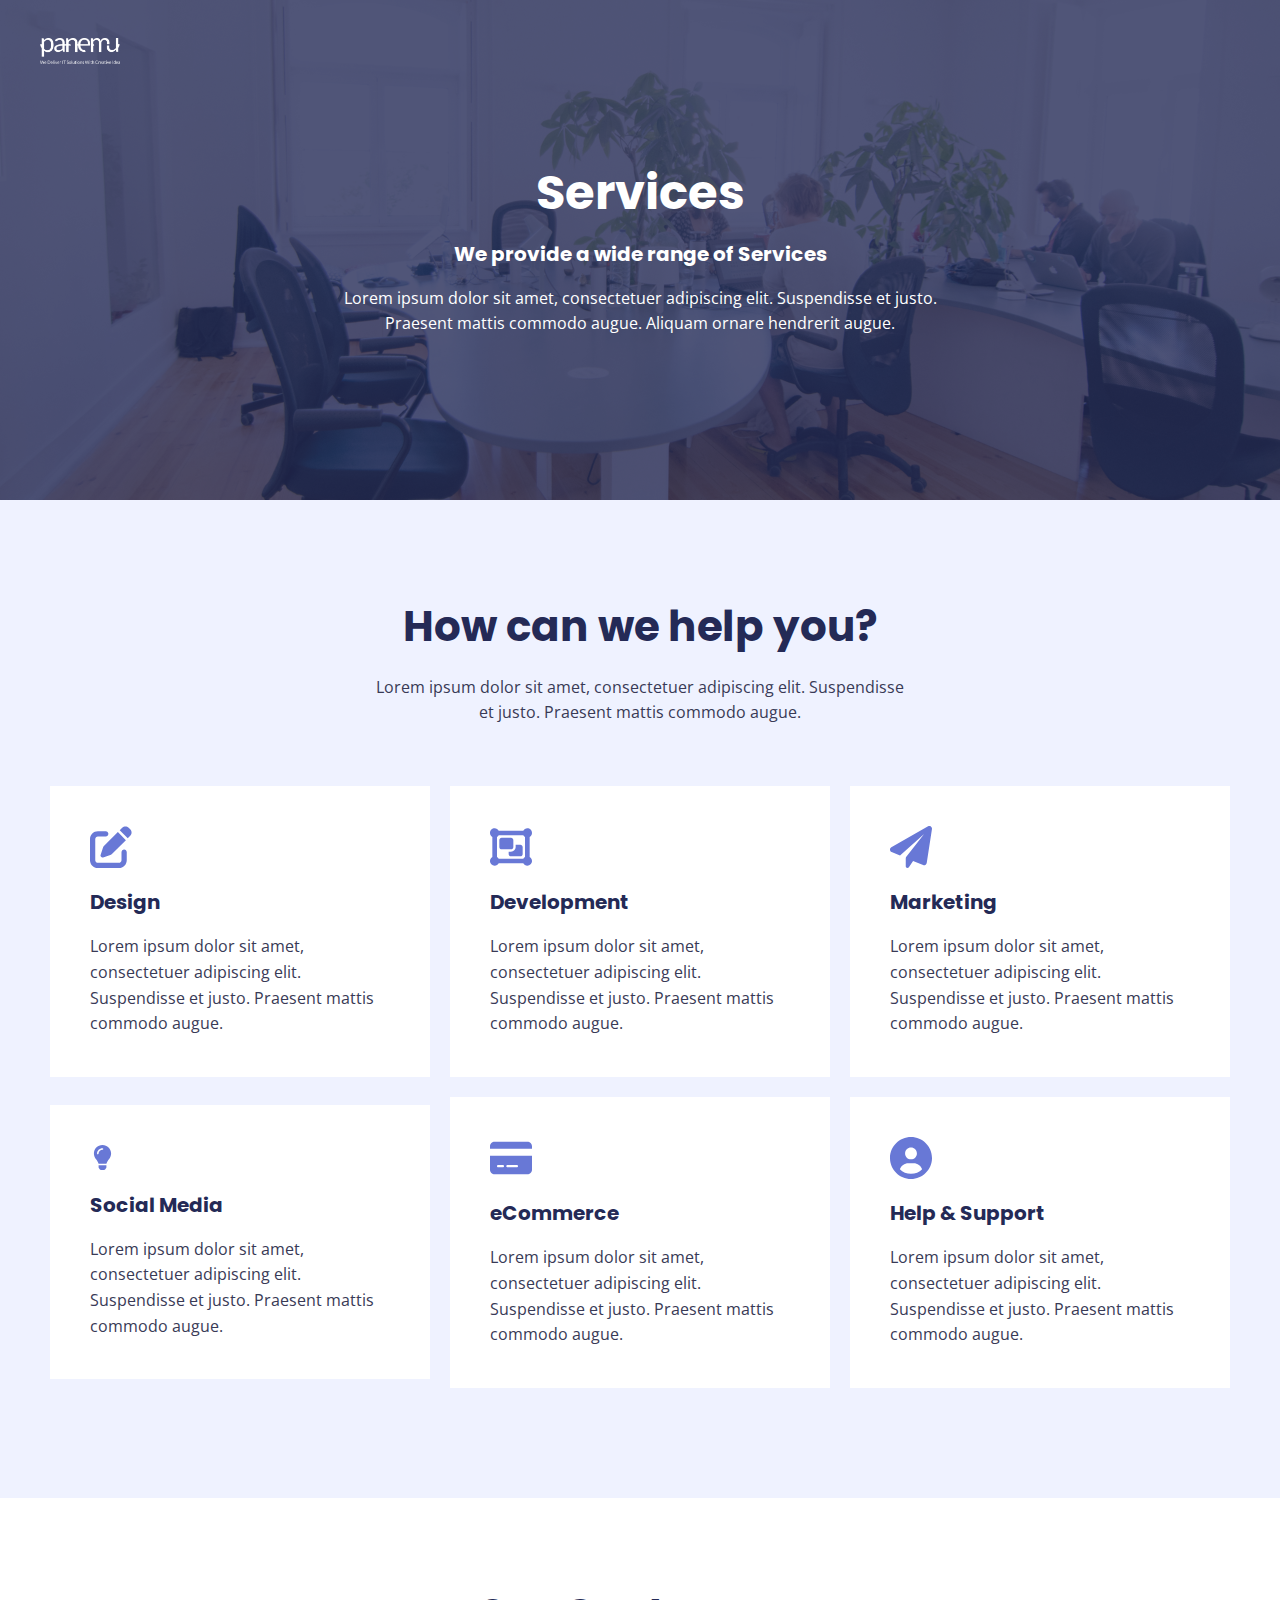
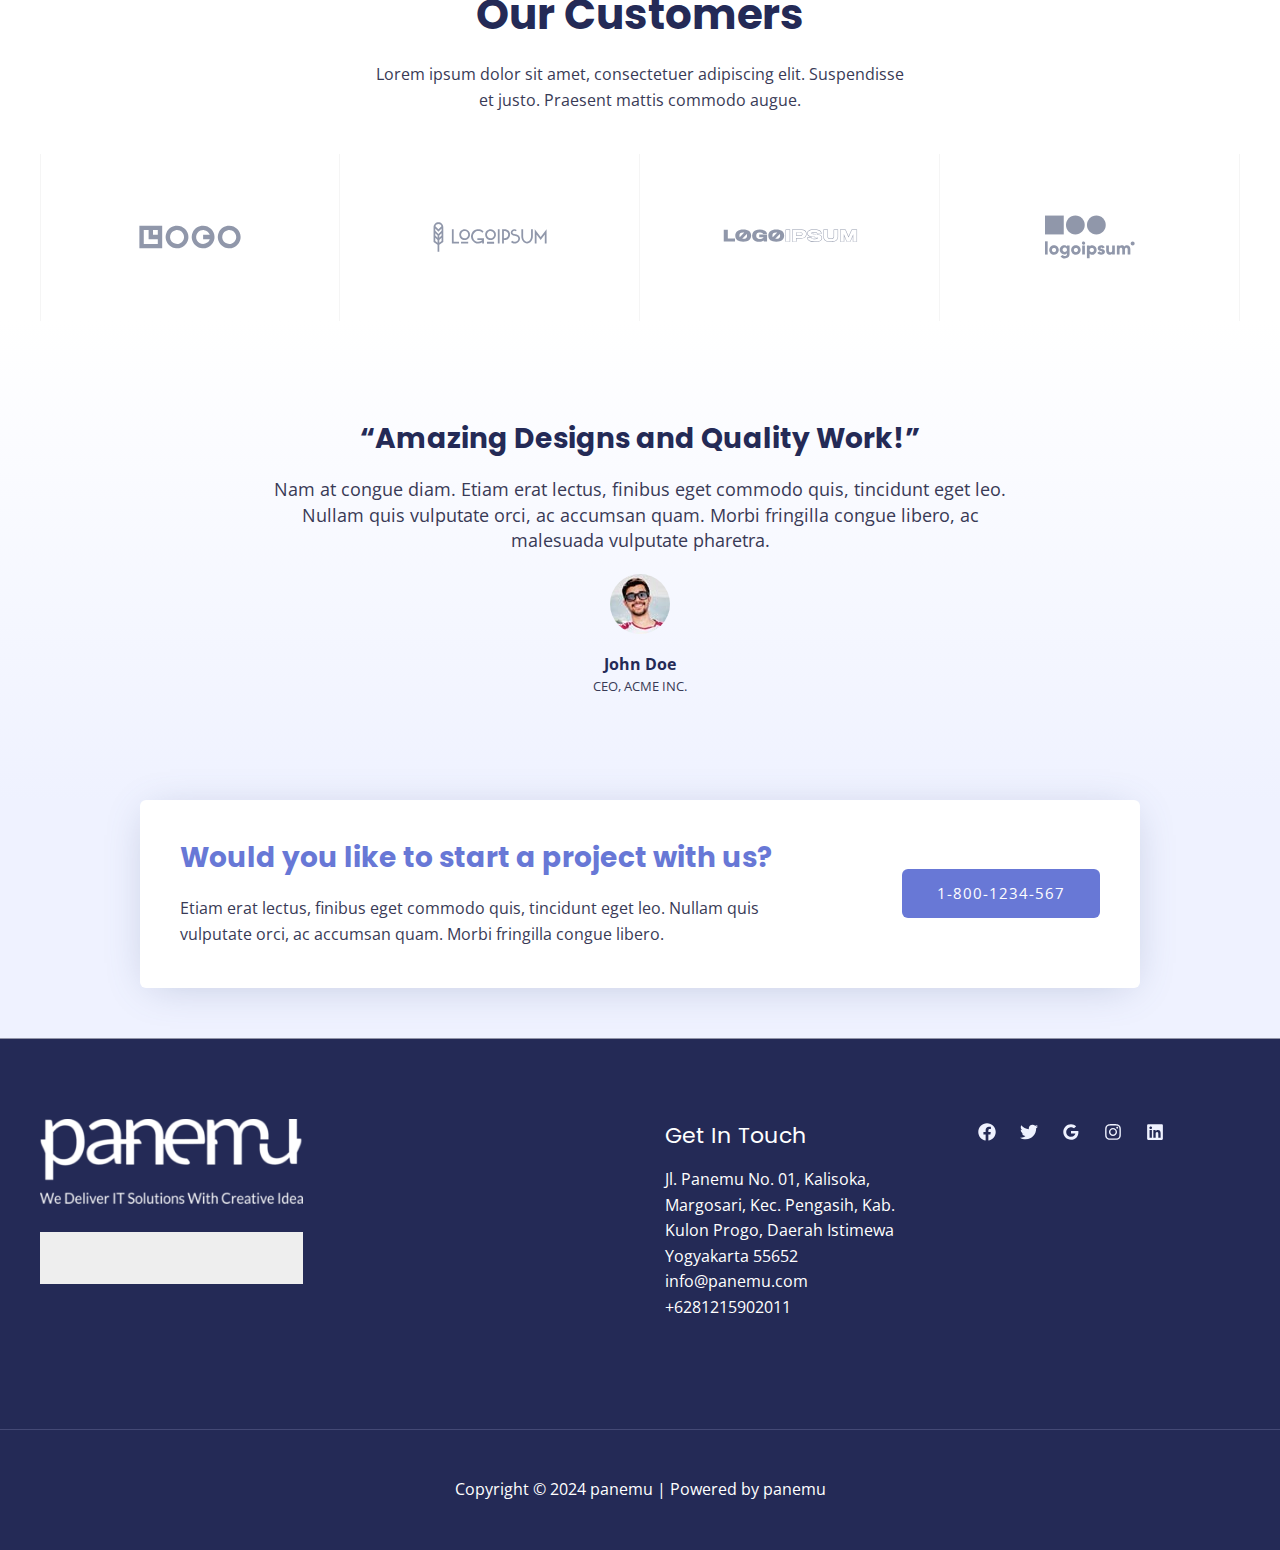
<file: services/index.html>
<!DOCTYPE html>
<html lang="id">
<head>
<meta charset="UTF-8">
<meta name="viewport" content="width=device-width, initial-scale=1">
	 <link rel="profile" href="https://gmpg.org/xfn/11"> 
	 <title>Services &#8211; panemu</title>
<meta name="robots" content="max-image-preview:large">
<link rel="dns-prefetch" href="//fonts.googleapis.com">
<link rel="alternate" type="application/rss+xml" title="panemu &raquo; Feed" href="https://blogkuu.github.io/panemu/feed/">
<link rel="alternate" type="application/rss+xml" title="panemu &raquo; Umpan Komentar" href="https://blogkuu.github.io/panemu/comments/feed/">
<script>
window._wpemojiSettings = {"baseUrl":"https:\/\/s.w.org\/images\/core\/emoji\/15.0.3\/72x72\/","ext":".png","svgUrl":"https:\/\/s.w.org\/images\/core\/emoji\/15.0.3\/svg\/","svgExt":".svg","source":{"concatemoji":"https:\/\/blogkuu.github.io\/panemu\/wp-includes\/js\/wp-emoji-release.min.js?ver=6.5.3"}};
/*! This file is auto-generated */
!function(i,n){var o,s,e;function c(e){try{var t={supportTests:e,timestamp:(new Date).valueOf()};sessionStorage.setItem(o,JSON.stringify(t))}catch(e){}}function p(e,t,n){e.clearRect(0,0,e.canvas.width,e.canvas.height),e.fillText(t,0,0);var t=new Uint32Array(e.getImageData(0,0,e.canvas.width,e.canvas.height).data),r=(e.clearRect(0,0,e.canvas.width,e.canvas.height),e.fillText(n,0,0),new Uint32Array(e.getImageData(0,0,e.canvas.width,e.canvas.height).data));return t.every(function(e,t){return e===r[t]})}function u(e,t,n){switch(t){case"flag":return n(e,"🏳️‍⚧️","🏳️​⚧️")?!1:!n(e,"🇺🇳","🇺​🇳")&&!n(e,"🏴󠁧󠁢󠁥󠁮󠁧󠁿","🏴​󠁧​󠁢​󠁥​󠁮​󠁧​󠁿");case"emoji":return!n(e,"🐦‍⬛","🐦​⬛")}return!1}function f(e,t,n){var r="undefined"!=typeof WorkerGlobalScope&&self instanceof WorkerGlobalScope?new OffscreenCanvas(300,150):i.createElement("canvas"),a=r.getContext("2d",{willReadFrequently:!0}),o=(a.textBaseline="top",a.font="600 32px Arial",{});return e.forEach(function(e){o[e]=t(a,e,n)}),o}function t(e){var t=i.createElement("script");t.src=e,t.defer=!0,i.head.appendChild(t)}"undefined"!=typeof Promise&&(o="wpEmojiSettingsSupports",s=["flag","emoji"],n.supports={everything:!0,everythingExceptFlag:!0},e=new Promise(function(e){i.addEventListener("DOMContentLoaded",e,{once:!0})}),new Promise(function(t){var n=function(){try{var e=JSON.parse(sessionStorage.getItem(o));if("object"==typeof e&&"number"==typeof e.timestamp&&(new Date).valueOf()<e.timestamp+604800&&"object"==typeof e.supportTests)return e.supportTests}catch(e){}return null}();if(!n){if("undefined"!=typeof Worker&&"undefined"!=typeof OffscreenCanvas&&"undefined"!=typeof URL&&URL.createObjectURL&&"undefined"!=typeof Blob)try{var e="postMessage("+f.toString()+"("+[JSON.stringify(s),u.toString(),p.toString()].join(",")+"));",r=new Blob([e],{type:"text/javascript"}),a=new Worker(URL.createObjectURL(r),{name:"wpTestEmojiSupports"});return void(a.onmessage=function(e){c(n=e.data),a.terminate(),t(n)})}catch(e){}c(n=f(s,u,p))}t(n)}).then(function(e){for(var t in e)n.supports[t]=e[t],n.supports.everything=n.supports.everything&&n.supports[t],"flag"!==t&&(n.supports.everythingExceptFlag=n.supports.everythingExceptFlag&&n.supports[t]);n.supports.everythingExceptFlag=n.supports.everythingExceptFlag&&!n.supports.flag,n.DOMReady=!1,n.readyCallback=function(){n.DOMReady=!0}}).then(function(){return e}).then(function(){var e;n.supports.everything||(n.readyCallback(),(e=n.source||{}).concatemoji?t(e.concatemoji):e.wpemoji&&e.twemoji&&(t(e.twemoji),t(e.wpemoji)))}))}((window,document),window._wpemojiSettings);
</script>
<link rel="stylesheet" id="astra-theme-css-css" href="https://blogkuu.github.io/panemu/wp-content/themes/astra/assets/css/minified/main.min.css?ver=4.6.14" media="all">
<style id="astra-theme-css-inline-css">:root{--ast-post-nav-space:0;--ast-container-default-xlg-padding:6.67em;--ast-container-default-lg-padding:5.67em;--ast-container-default-slg-padding:4.34em;--ast-container-default-md-padding:3.34em;--ast-container-default-sm-padding:6.67em;--ast-container-default-xs-padding:2.4em;--ast-container-default-xxs-padding:1.4em;--ast-code-block-background:#EEEEEE;--ast-comment-inputs-background:#FAFAFA;--ast-normal-container-width:1200px;--ast-narrow-container-width:750px;--ast-blog-title-font-weight:normal;--ast-blog-meta-weight:inherit;}html{font-size:100%;}a,.page-title{color:var(--ast-global-color-1);}a:hover,a:focus{color:var(--ast-global-color-1);}body,button,input,select,textarea,.ast-button,.ast-custom-button{font-family:'Open Sans',sans-serif;font-weight:400;font-size:16px;font-size:1rem;line-height:var(--ast-body-line-height,1.6em);}blockquote{color:var(--ast-global-color-3);}h1,.entry-content h1,.entry-content h1 a,h2,.entry-content h2,.entry-content h2 a,h3,.entry-content h3,.entry-content h3 a,h4,.entry-content h4,.entry-content h4 a,h5,.entry-content h5,.entry-content h5 a,h6,.entry-content h6,.entry-content h6 a,.site-title,.site-title a{font-family:'Poppins',sans-serif;font-weight:700;}.site-title{font-size:35px;font-size:2.1875rem;display:none;}header .custom-logo-link img{max-width:80px;}.astra-logo-svg{width:80px;}.site-header .site-description{font-size:15px;font-size:0.9375rem;display:none;}.entry-title{font-size:30px;font-size:1.875rem;}.archive .ast-article-post .ast-article-inner,.blog .ast-article-post .ast-article-inner,.archive .ast-article-post .ast-article-inner:hover,.blog .ast-article-post .ast-article-inner:hover{overflow:hidden;}h1,.entry-content h1,.entry-content h1 a{font-size:48px;font-size:3rem;font-weight:700;font-family:'Poppins',sans-serif;line-height:1.2em;}h2,.entry-content h2,.entry-content h2 a{font-size:42px;font-size:2.625rem;font-family:'Poppins',sans-serif;line-height:1.3em;}h3,.entry-content h3,.entry-content h3 a{font-size:28px;font-size:1.75rem;font-family:'Poppins',sans-serif;line-height:1.3em;}h4,.entry-content h4,.entry-content h4 a{font-size:20px;font-size:1.25rem;line-height:1.2em;font-family:'Poppins',sans-serif;}h5,.entry-content h5,.entry-content h5 a{font-size:18px;font-size:1.125rem;line-height:1.2em;font-family:'Poppins',sans-serif;}h6,.entry-content h6,.entry-content h6 a{font-size:15px;font-size:0.9375rem;line-height:1.25em;font-family:'Poppins',sans-serif;}::selection{background-color:var(--ast-global-color-0);color:#ffffff;}body,h1,.entry-title a,.entry-content h1,.entry-content h1 a,h2,.entry-content h2,.entry-content h2 a,h3,.entry-content h3,.entry-content h3 a,h4,.entry-content h4,.entry-content h4 a,h5,.entry-content h5,.entry-content h5 a,h6,.entry-content h6,.entry-content h6 a{color:var(--ast-global-color-3);}.tagcloud a:hover,.tagcloud a:focus,.tagcloud a.current-item{color:#ffffff;border-color:var(--ast-global-color-1);background-color:var(--ast-global-color-1);}input:focus,input[type="text"]:focus,input[type="email"]:focus,input[type="url"]:focus,input[type="password"]:focus,input[type="reset"]:focus,input[type="search"]:focus,textarea:focus{border-color:var(--ast-global-color-1);}input[type="radio"]:checked,input[type=reset],input[type="checkbox"]:checked,input[type="checkbox"]:hover:checked,input[type="checkbox"]:focus:checked,input[type=range]::-webkit-slider-thumb{border-color:var(--ast-global-color-1);background-color:var(--ast-global-color-1);box-shadow:none;}.site-footer a:hover + .post-count,.site-footer a:focus + .post-count{background:var(--ast-global-color-1);border-color:var(--ast-global-color-1);}.single .nav-links .nav-previous,.single .nav-links .nav-next{color:var(--ast-global-color-1);}.entry-meta,.entry-meta *{line-height:1.45;color:var(--ast-global-color-1);}.entry-meta a:not(.ast-button):hover,.entry-meta a:not(.ast-button):hover *,.entry-meta a:not(.ast-button):focus,.entry-meta a:not(.ast-button):focus *,.page-links > .page-link,.page-links .page-link:hover,.post-navigation a:hover{color:var(--ast-global-color-1);}#cat option,.secondary .calendar_wrap thead a,.secondary .calendar_wrap thead a:visited{color:var(--ast-global-color-1);}.secondary .calendar_wrap #today,.ast-progress-val span{background:var(--ast-global-color-1);}.secondary a:hover + .post-count,.secondary a:focus + .post-count{background:var(--ast-global-color-1);border-color:var(--ast-global-color-1);}.calendar_wrap #today > a{color:#ffffff;}.page-links .page-link,.single .post-navigation a{color:var(--ast-global-color-1);}.ast-search-menu-icon .search-form button.search-submit{padding:0 4px;}.ast-search-menu-icon form.search-form{padding-right:0;}.ast-search-menu-icon.slide-search input.search-field{width:0;}.ast-header-search .ast-search-menu-icon.ast-dropdown-active .search-form,.ast-header-search .ast-search-menu-icon.ast-dropdown-active .search-field:focus{transition:all 0.2s;}.search-form input.search-field:focus{outline:none;}.wp-block-latest-posts > li > a{color:var(--ast-global-color-2);}.widget-title,.widget .wp-block-heading{font-size:22px;font-size:1.375rem;color:var(--ast-global-color-3);}.ast-search-menu-icon.slide-search a:focus-visible:focus-visible,.astra-search-icon:focus-visible,#close:focus-visible,a:focus-visible,.ast-menu-toggle:focus-visible,.site .skip-link:focus-visible,.wp-block-loginout input:focus-visible,.wp-block-search.wp-block-search__button-inside .wp-block-search__inside-wrapper,.ast-header-navigation-arrow:focus-visible,.woocommerce .wc-proceed-to-checkout > .checkout-button:focus-visible,.woocommerce .woocommerce-MyAccount-navigation ul li a:focus-visible,.ast-orders-table__row .ast-orders-table__cell:focus-visible,.woocommerce .woocommerce-order-details .order-again > .button:focus-visible,.woocommerce .woocommerce-message a.button.wc-forward:focus-visible,.woocommerce #minus_qty:focus-visible,.woocommerce #plus_qty:focus-visible,a#ast-apply-coupon:focus-visible,.woocommerce .woocommerce-info a:focus-visible,.woocommerce .astra-shop-summary-wrap a:focus-visible,.woocommerce a.wc-forward:focus-visible,#ast-apply-coupon:focus-visible,.woocommerce-js .woocommerce-mini-cart-item a.remove:focus-visible,#close:focus-visible,.button.search-submit:focus-visible,#search_submit:focus,.normal-search:focus-visible,.ast-header-account-wrap:focus-visible{outline-style:dotted;outline-color:inherit;outline-width:thin;}input:focus,input[type="text"]:focus,input[type="email"]:focus,input[type="url"]:focus,input[type="password"]:focus,input[type="reset"]:focus,input[type="search"]:focus,input[type="number"]:focus,textarea:focus,.wp-block-search__input:focus,[data-section="section-header-mobile-trigger"] .ast-button-wrap .ast-mobile-menu-trigger-minimal:focus,.ast-mobile-popup-drawer.active .menu-toggle-close:focus,.woocommerce-ordering select.orderby:focus,#ast-scroll-top:focus,#coupon_code:focus,.woocommerce-page #comment:focus,.woocommerce #reviews #respond input#submit:focus,.woocommerce a.add_to_cart_button:focus,.woocommerce .button.single_add_to_cart_button:focus,.woocommerce .woocommerce-cart-form button:focus,.woocommerce .woocommerce-cart-form__cart-item .quantity .qty:focus,.woocommerce .woocommerce-billing-fields .woocommerce-billing-fields__field-wrapper .woocommerce-input-wrapper > .input-text:focus,.woocommerce #order_comments:focus,.woocommerce #place_order:focus,.woocommerce .woocommerce-address-fields .woocommerce-address-fields__field-wrapper .woocommerce-input-wrapper > .input-text:focus,.woocommerce .woocommerce-MyAccount-content form button:focus,.woocommerce .woocommerce-MyAccount-content .woocommerce-EditAccountForm .woocommerce-form-row .woocommerce-Input.input-text:focus,.woocommerce .ast-woocommerce-container .woocommerce-pagination ul.page-numbers li a:focus,body #content .woocommerce form .form-row .select2-container--default .select2-selection--single:focus,#ast-coupon-code:focus,.woocommerce.woocommerce-js .quantity input[type=number]:focus,.woocommerce-js .woocommerce-mini-cart-item .quantity input[type=number]:focus,.woocommerce p#ast-coupon-trigger:focus{border-style:dotted;border-color:inherit;border-width:thin;}input{outline:none;}.woocommerce-js input[type=text]:focus,.woocommerce-js input[type=email]:focus,.woocommerce-js textarea:focus,input[type=number]:focus,.comments-area textarea#comment:focus,.comments-area textarea#comment:active,.comments-area .ast-comment-formwrap input[type="text"]:focus,.comments-area .ast-comment-formwrap input[type="text"]:active{outline-style:disable;outline-color:inherit;outline-width:thin;}.site-logo-img img{ transition:all 0.2s linear;}body .ast-oembed-container *{position:absolute;top:0;width:100%;height:100%;left:0;}body .wp-block-embed-pocket-casts .ast-oembed-container *{position:unset;}.ast-single-post-featured-section + article {margin-top: 2em;}.site-content .ast-single-post-featured-section img {width: 100%;overflow: hidden;object-fit: cover;}.site > .ast-single-related-posts-container {margin-top: 0;}@media (min-width: 769px) {.ast-desktop .ast-container--narrow {max-width: var(--ast-narrow-container-width);margin: 0 auto;}}.ast-page-builder-template .hentry {margin: 0;}.ast-page-builder-template .site-content > .ast-container {max-width: 100%;padding: 0;}.ast-page-builder-template .site .site-content #primary {padding: 0;margin: 0;}.ast-page-builder-template .no-results {text-align: center;margin: 4em auto;}.ast-page-builder-template .ast-pagination {padding: 2em;}.ast-page-builder-template .entry-header.ast-no-title.ast-no-thumbnail {margin-top: 0;}.ast-page-builder-template .entry-header.ast-header-without-markup {margin-top: 0;margin-bottom: 0;}.ast-page-builder-template .entry-header.ast-no-title.ast-no-meta {margin-bottom: 0;}.ast-page-builder-template.single .post-navigation {padding-bottom: 2em;}.ast-page-builder-template.single-post .site-content > .ast-container {max-width: 100%;}.ast-page-builder-template .entry-header {margin-top: 4em;margin-left: auto;margin-right: auto;padding-left: 20px;padding-right: 20px;}.single.ast-page-builder-template .entry-header {padding-left: 20px;padding-right: 20px;}.ast-page-builder-template .ast-archive-description {margin: 4em auto 0;padding-left: 20px;padding-right: 20px;}.ast-page-builder-template.ast-no-sidebar .entry-content .alignwide {margin-left: 0;margin-right: 0;}@media (max-width:768.9px){#ast-desktop-header{display:none;}}@media (min-width:769px){#ast-mobile-header{display:none;}}.wp-block-buttons.aligncenter{justify-content:center;}.wp-block-buttons .wp-block-button.is-style-outline .wp-block-button__link.wp-element-button,.ast-outline-button,.wp-block-uagb-buttons-child .uagb-buttons-repeater.ast-outline-button{border-top-width:2px;border-right-width:2px;border-bottom-width:2px;border-left-width:2px;font-family:inherit;font-weight:400;font-size:15px;font-size:0.9375rem;line-height:1em;border-top-left-radius:6px;border-top-right-radius:6px;border-bottom-right-radius:6px;border-bottom-left-radius:6px;}.uagb-buttons-repeater.ast-outline-button{border-radius:9999px;}.entry-content[ast-blocks-layout] > figure{margin-bottom:1em;}@media (max-width:768px){.ast-separate-container #primary,.ast-separate-container #secondary{padding:1.5em 0;}#primary,#secondary{padding:1.5em 0;margin:0;}.ast-left-sidebar #content > .ast-container{display:flex;flex-direction:column-reverse;width:100%;}.ast-separate-container .ast-article-post,.ast-separate-container .ast-article-single{padding:1.5em 2.14em;}.ast-author-box img.avatar{margin:20px 0 0 0;}}@media (min-width:769px){.ast-separate-container.ast-right-sidebar #primary,.ast-separate-container.ast-left-sidebar #primary{border:0;}.search-no-results.ast-separate-container #primary{margin-bottom:4em;}}.elementor-button-wrapper .elementor-button{border-style:solid;text-decoration:none;border-top-width:0px;border-right-width:0px;border-left-width:0px;border-bottom-width:0px;}body .elementor-button.elementor-size-sm,body .elementor-button.elementor-size-xs,body .elementor-button.elementor-size-md,body .elementor-button.elementor-size-lg,body .elementor-button.elementor-size-xl,body .elementor-button{border-top-left-radius:6px;border-top-right-radius:6px;border-bottom-right-radius:6px;border-bottom-left-radius:6px;padding-top:17px;padding-right:35px;padding-bottom:17px;padding-left:35px;}.elementor-button-wrapper .elementor-button{border-color:var(--ast-global-color-0);background-color:var(--ast-global-color-0);}.elementor-button-wrapper .elementor-button:hover,.elementor-button-wrapper .elementor-button:focus{color:#ffffff;background-color:var(--ast-global-color-1);border-color:var(--ast-global-color-1);}.wp-block-button .wp-block-button__link ,.elementor-button-wrapper .elementor-button,.elementor-button-wrapper .elementor-button:visited{color:#ffffff;}.elementor-button-wrapper .elementor-button{font-weight:400;font-size:15px;font-size:0.9375rem;line-height:1em;text-transform:uppercase;letter-spacing:1px;}body .elementor-button.elementor-size-sm,body .elementor-button.elementor-size-xs,body .elementor-button.elementor-size-md,body .elementor-button.elementor-size-lg,body .elementor-button.elementor-size-xl,body .elementor-button{font-size:15px;font-size:0.9375rem;}.wp-block-button .wp-block-button__link:hover,.wp-block-button .wp-block-button__link:focus{color:#ffffff;background-color:var(--ast-global-color-1);border-color:var(--ast-global-color-1);}.elementor-widget-heading h1.elementor-heading-title{line-height:1.2em;}.elementor-widget-heading h2.elementor-heading-title{line-height:1.3em;}.elementor-widget-heading h3.elementor-heading-title{line-height:1.3em;}.elementor-widget-heading h4.elementor-heading-title{line-height:1.2em;}.elementor-widget-heading h5.elementor-heading-title{line-height:1.2em;}.elementor-widget-heading h6.elementor-heading-title{line-height:1.25em;}.wp-block-button .wp-block-button__link,.wp-block-search .wp-block-search__button,body .wp-block-file .wp-block-file__button{border-style:solid;border-top-width:0px;border-right-width:0px;border-left-width:0px;border-bottom-width:0px;border-color:var(--ast-global-color-0);background-color:var(--ast-global-color-0);color:#ffffff;font-family:inherit;font-weight:400;line-height:1em;text-transform:uppercase;letter-spacing:1px;font-size:15px;font-size:0.9375rem;border-top-left-radius:6px;border-top-right-radius:6px;border-bottom-right-radius:6px;border-bottom-left-radius:6px;padding-top:17px;padding-right:35px;padding-bottom:17px;padding-left:35px;}.menu-toggle,button,.ast-button,.ast-custom-button,.button,input#submit,input[type="button"],input[type="submit"],input[type="reset"],form[CLASS*="wp-block-search__"].wp-block-search .wp-block-search__inside-wrapper .wp-block-search__button,body .wp-block-file .wp-block-file__button,.woocommerce-js a.button,.woocommerce button.button,.woocommerce .woocommerce-message a.button,.woocommerce #respond input#submit.alt,.woocommerce input.button.alt,.woocommerce input.button,.woocommerce input.button:disabled,.woocommerce input.button:disabled[disabled],.woocommerce input.button:disabled:hover,.woocommerce input.button:disabled[disabled]:hover,.woocommerce #respond input#submit,.woocommerce button.button.alt.disabled,.wc-block-grid__products .wc-block-grid__product .wp-block-button__link,.wc-block-grid__product-onsale,[CLASS*="wc-block"] button,.woocommerce-js .astra-cart-drawer .astra-cart-drawer-content .woocommerce-mini-cart__buttons .button:not(.checkout):not(.ast-continue-shopping),.woocommerce-js .astra-cart-drawer .astra-cart-drawer-content .woocommerce-mini-cart__buttons a.checkout,.woocommerce button.button.alt.disabled.wc-variation-selection-needed,[CLASS*="wc-block"] .wc-block-components-button{border-style:solid;border-top-width:0px;border-right-width:0px;border-left-width:0px;border-bottom-width:0px;color:#ffffff;border-color:var(--ast-global-color-0);background-color:var(--ast-global-color-0);padding-top:17px;padding-right:35px;padding-bottom:17px;padding-left:35px;font-family:inherit;font-weight:400;font-size:15px;font-size:0.9375rem;line-height:1em;text-transform:uppercase;letter-spacing:1px;border-top-left-radius:6px;border-top-right-radius:6px;border-bottom-right-radius:6px;border-bottom-left-radius:6px;}button:focus,.menu-toggle:hover,button:hover,.ast-button:hover,.ast-custom-button:hover .button:hover,.ast-custom-button:hover ,input[type=reset]:hover,input[type=reset]:focus,input#submit:hover,input#submit:focus,input[type="button"]:hover,input[type="button"]:focus,input[type="submit"]:hover,input[type="submit"]:focus,form[CLASS*="wp-block-search__"].wp-block-search .wp-block-search__inside-wrapper .wp-block-search__button:hover,form[CLASS*="wp-block-search__"].wp-block-search .wp-block-search__inside-wrapper .wp-block-search__button:focus,body .wp-block-file .wp-block-file__button:hover,body .wp-block-file .wp-block-file__button:focus,.woocommerce-js a.button:hover,.woocommerce button.button:hover,.woocommerce .woocommerce-message a.button:hover,.woocommerce #respond input#submit:hover,.woocommerce #respond input#submit.alt:hover,.woocommerce input.button.alt:hover,.woocommerce input.button:hover,.woocommerce button.button.alt.disabled:hover,.wc-block-grid__products .wc-block-grid__product .wp-block-button__link:hover,[CLASS*="wc-block"] button:hover,.woocommerce-js .astra-cart-drawer .astra-cart-drawer-content .woocommerce-mini-cart__buttons .button:not(.checkout):not(.ast-continue-shopping):hover,.woocommerce-js .astra-cart-drawer .astra-cart-drawer-content .woocommerce-mini-cart__buttons a.checkout:hover,.woocommerce button.button.alt.disabled.wc-variation-selection-needed:hover,[CLASS*="wc-block"] .wc-block-components-button:hover,[CLASS*="wc-block"] .wc-block-components-button:focus{color:#ffffff;background-color:var(--ast-global-color-1);border-color:var(--ast-global-color-1);}@media (max-width:768px){.ast-mobile-header-stack .main-header-bar .ast-search-menu-icon{display:inline-block;}.ast-header-break-point.ast-header-custom-item-outside .ast-mobile-header-stack .main-header-bar .ast-search-icon{margin:0;}.ast-comment-avatar-wrap img{max-width:2.5em;}.ast-comment-meta{padding:0 1.8888em 1.3333em;}.ast-separate-container .ast-comment-list li.depth-1{padding:1.5em 2.14em;}.ast-separate-container .comment-respond{padding:2em 2.14em;}}@media (min-width:544px){.ast-container{max-width:100%;}}@media (max-width:544px){.ast-separate-container .ast-article-post,.ast-separate-container .ast-article-single,.ast-separate-container .comments-title,.ast-separate-container .ast-archive-description{padding:1.5em 1em;}.ast-separate-container #content .ast-container{padding-left:0.54em;padding-right:0.54em;}.ast-separate-container .ast-comment-list .bypostauthor{padding:.5em;}.ast-search-menu-icon.ast-dropdown-active .search-field{width:170px;}}body,.ast-separate-container{background-color:var(--ast-global-color-4);;background-image:none;;}@media (max-width:768px){.site-title{display:none;}.site-header .site-description{display:none;}h1,.entry-content h1,.entry-content h1 a{font-size:40px;}h2,.entry-content h2,.entry-content h2 a{font-size:35px;}h3,.entry-content h3,.entry-content h3 a{font-size:24px;}.astra-logo-svg{width:140px;}header .custom-logo-link img,.ast-header-break-point .site-logo-img .custom-mobile-logo-link img{max-width:140px;}}@media (max-width:544px){.site-title{display:none;}.site-header .site-description{display:none;}h1,.entry-content h1,.entry-content h1 a{font-size:28px;}h2,.entry-content h2,.entry-content h2 a{font-size:24px;}h3,.entry-content h3,.entry-content h3 a{font-size:20px;}h4,.entry-content h4,.entry-content h4 a{font-size:18px;font-size:1.125rem;}h5,.entry-content h5,.entry-content h5 a{font-size:17px;font-size:1.0625rem;}h6,.entry-content h6,.entry-content h6 a{font-size:15px;font-size:0.9375rem;}header .custom-logo-link img,.ast-header-break-point .site-branding img,.ast-header-break-point .custom-logo-link img{max-width:120px;}.astra-logo-svg{width:120px;}.ast-header-break-point .site-logo-img .custom-mobile-logo-link img{max-width:120px;}}@media (max-width:768px){html{font-size:91.2%;}}@media (max-width:544px){html{font-size:91.2%;}}@media (min-width:769px){.ast-container{max-width:1240px;}}@media (min-width:769px){.site-content .ast-container{display:flex;}}@media (max-width:768px){.site-content .ast-container{flex-direction:column;}}@media (min-width:769px){.main-header-menu .sub-menu .menu-item.ast-left-align-sub-menu:hover > .sub-menu,.main-header-menu .sub-menu .menu-item.ast-left-align-sub-menu.focus > .sub-menu{margin-left:-2px;}}.ast-theme-transparent-header [data-section="section-header-mobile-trigger"] .ast-button-wrap .ast-mobile-menu-trigger-fill,.ast-theme-transparent-header [data-section="section-header-mobile-trigger"] .ast-button-wrap .ast-mobile-menu-trigger-minimal{border:none;}.site .comments-area{padding-bottom:3em;}.wp-block-file {display: flex;align-items: center;flex-wrap: wrap;justify-content: space-between;}.wp-block-pullquote {border: none;}.wp-block-pullquote blockquote::before {content: "\201D";font-family: "Helvetica",sans-serif;display: flex;transform: rotate( 180deg );font-size: 6rem;font-style: normal;line-height: 1;font-weight: bold;align-items: center;justify-content: center;}.has-text-align-right > blockquote::before {justify-content: flex-start;}.has-text-align-left > blockquote::before {justify-content: flex-end;}figure.wp-block-pullquote.is-style-solid-color blockquote {max-width: 100%;text-align: inherit;}html body {--wp--custom--ast-default-block-top-padding: 3em;--wp--custom--ast-default-block-right-padding: 3em;--wp--custom--ast-default-block-bottom-padding: 3em;--wp--custom--ast-default-block-left-padding: 3em;--wp--custom--ast-container-width: 1200px;--wp--custom--ast-content-width-size: 1200px;--wp--custom--ast-wide-width-size: calc(1200px + var(--wp--custom--ast-default-block-left-padding) + var(--wp--custom--ast-default-block-right-padding));}.ast-narrow-container {--wp--custom--ast-content-width-size: 750px;--wp--custom--ast-wide-width-size: 750px;}@media(max-width: 768px) {html body {--wp--custom--ast-default-block-top-padding: 3em;--wp--custom--ast-default-block-right-padding: 2em;--wp--custom--ast-default-block-bottom-padding: 3em;--wp--custom--ast-default-block-left-padding: 2em;}}@media(max-width: 544px) {html body {--wp--custom--ast-default-block-top-padding: 3em;--wp--custom--ast-default-block-right-padding: 1.5em;--wp--custom--ast-default-block-bottom-padding: 3em;--wp--custom--ast-default-block-left-padding: 1.5em;}}.entry-content > .wp-block-group,.entry-content > .wp-block-cover,.entry-content > .wp-block-columns {padding-top: var(--wp--custom--ast-default-block-top-padding);padding-right: var(--wp--custom--ast-default-block-right-padding);padding-bottom: var(--wp--custom--ast-default-block-bottom-padding);padding-left: var(--wp--custom--ast-default-block-left-padding);}.ast-plain-container.ast-no-sidebar .entry-content > .alignfull,.ast-page-builder-template .ast-no-sidebar .entry-content > .alignfull {margin-left: calc( -50vw + 50%);margin-right: calc( -50vw + 50%);max-width: 100vw;width: 100vw;}.ast-plain-container.ast-no-sidebar .entry-content .alignfull .alignfull,.ast-page-builder-template.ast-no-sidebar .entry-content .alignfull .alignfull,.ast-plain-container.ast-no-sidebar .entry-content .alignfull .alignwide,.ast-page-builder-template.ast-no-sidebar .entry-content .alignfull .alignwide,.ast-plain-container.ast-no-sidebar .entry-content .alignwide .alignfull,.ast-page-builder-template.ast-no-sidebar .entry-content .alignwide .alignfull,.ast-plain-container.ast-no-sidebar .entry-content .alignwide .alignwide,.ast-page-builder-template.ast-no-sidebar .entry-content .alignwide .alignwide,.ast-plain-container.ast-no-sidebar .entry-content .wp-block-column .alignfull,.ast-page-builder-template.ast-no-sidebar .entry-content .wp-block-column .alignfull,.ast-plain-container.ast-no-sidebar .entry-content .wp-block-column .alignwide,.ast-page-builder-template.ast-no-sidebar .entry-content .wp-block-column .alignwide {margin-left: auto;margin-right: auto;width: 100%;}[ast-blocks-layout] .wp-block-separator:not(.is-style-dots) {height: 0;}[ast-blocks-layout] .wp-block-separator {margin: 20px auto;}[ast-blocks-layout] .wp-block-separator:not(.is-style-wide):not(.is-style-dots) {max-width: 100px;}[ast-blocks-layout] .wp-block-separator.has-background {padding: 0;}.entry-content[ast-blocks-layout] > * {max-width: var(--wp--custom--ast-content-width-size);margin-left: auto;margin-right: auto;}.entry-content[ast-blocks-layout] > .alignwide {max-width: var(--wp--custom--ast-wide-width-size);}.entry-content[ast-blocks-layout] .alignfull {max-width: none;}.entry-content .wp-block-columns {margin-bottom: 0;}blockquote {margin: 1.5em;border-color: rgba(0,0,0,0.05);}.wp-block-quote:not(.has-text-align-right):not(.has-text-align-center) {border-left: 5px solid rgba(0,0,0,0.05);}.has-text-align-right > blockquote,blockquote.has-text-align-right {border-right: 5px solid rgba(0,0,0,0.05);}.has-text-align-left > blockquote,blockquote.has-text-align-left {border-left: 5px solid rgba(0,0,0,0.05);}.wp-block-site-tagline,.wp-block-latest-posts .read-more {margin-top: 15px;}.wp-block-loginout p label {display: block;}.wp-block-loginout p:not(.login-remember):not(.login-submit) input {width: 100%;}.wp-block-loginout input:focus {border-color: transparent;}.wp-block-loginout input:focus {outline: thin dotted;}.entry-content .wp-block-media-text .wp-block-media-text__content {padding: 0 0 0 8%;}.entry-content .wp-block-media-text.has-media-on-the-right .wp-block-media-text__content {padding: 0 8% 0 0;}.entry-content .wp-block-media-text.has-background .wp-block-media-text__content {padding: 8%;}.entry-content .wp-block-cover:not([class*="background-color"]) .wp-block-cover__inner-container,.entry-content .wp-block-cover:not([class*="background-color"]) .wp-block-cover-image-text,.entry-content .wp-block-cover:not([class*="background-color"]) .wp-block-cover-text,.entry-content .wp-block-cover-image:not([class*="background-color"]) .wp-block-cover__inner-container,.entry-content .wp-block-cover-image:not([class*="background-color"]) .wp-block-cover-image-text,.entry-content .wp-block-cover-image:not([class*="background-color"]) .wp-block-cover-text {color: var(--ast-global-color-5);}.wp-block-loginout .login-remember input {width: 1.1rem;height: 1.1rem;margin: 0 5px 4px 0;vertical-align: middle;}.wp-block-latest-posts > li > *:first-child,.wp-block-latest-posts:not(.is-grid) > li:first-child {margin-top: 0;}.wp-block-search__inside-wrapper .wp-block-search__input {padding: 0 10px;color: var(--ast-global-color-3);background: var(--ast-global-color-5);border-color: var(--ast-border-color);}.wp-block-latest-posts .read-more {margin-bottom: 1.5em;}.wp-block-search__no-button .wp-block-search__inside-wrapper .wp-block-search__input {padding-top: 5px;padding-bottom: 5px;}.wp-block-latest-posts .wp-block-latest-posts__post-date,.wp-block-latest-posts .wp-block-latest-posts__post-author {font-size: 1rem;}.wp-block-latest-posts > li > *,.wp-block-latest-posts:not(.is-grid) > li {margin-top: 12px;margin-bottom: 12px;}.ast-page-builder-template .entry-content[ast-blocks-layout] > *,.ast-page-builder-template .entry-content[ast-blocks-layout] > .alignfull > * {max-width: none;}.ast-page-builder-template .entry-content[ast-blocks-layout] > .alignwide > * {max-width: var(--wp--custom--ast-wide-width-size);}.ast-page-builder-template .entry-content[ast-blocks-layout] > .inherit-container-width > *,.ast-page-builder-template .entry-content[ast-blocks-layout] > * > *,.entry-content[ast-blocks-layout] > .wp-block-cover .wp-block-cover__inner-container {max-width: var(--wp--custom--ast-content-width-size);margin-left: auto;margin-right: auto;}.entry-content[ast-blocks-layout] .wp-block-cover:not(.alignleft):not(.alignright) {width: auto;}@media(max-width: 1200px) {.ast-separate-container .entry-content > .alignfull,.ast-separate-container .entry-content[ast-blocks-layout] > .alignwide,.ast-plain-container .entry-content[ast-blocks-layout] > .alignwide,.ast-plain-container .entry-content .alignfull {margin-left: calc(-1 * min(var(--ast-container-default-xlg-padding),20px)) ;margin-right: calc(-1 * min(var(--ast-container-default-xlg-padding),20px));}}@media(min-width: 1201px) {.ast-separate-container .entry-content > .alignfull {margin-left: calc(-1 * var(--ast-container-default-xlg-padding) );margin-right: calc(-1 * var(--ast-container-default-xlg-padding) );}.ast-separate-container .entry-content[ast-blocks-layout] > .alignwide,.ast-plain-container .entry-content[ast-blocks-layout] > .alignwide {margin-left: calc(-1 * var(--wp--custom--ast-default-block-left-padding) );margin-right: calc(-1 * var(--wp--custom--ast-default-block-right-padding) );}}@media(min-width: 768px) {.ast-separate-container .entry-content .wp-block-group.alignwide:not(.inherit-container-width) > :where(:not(.alignleft):not(.alignright)),.ast-plain-container .entry-content .wp-block-group.alignwide:not(.inherit-container-width) > :where(:not(.alignleft):not(.alignright)) {max-width: calc( var(--wp--custom--ast-content-width-size) + 80px );}.ast-plain-container.ast-right-sidebar .entry-content[ast-blocks-layout] .alignfull,.ast-plain-container.ast-left-sidebar .entry-content[ast-blocks-layout] .alignfull {margin-left: -60px;margin-right: -60px;}}@media(min-width: 544px) {.entry-content > .alignleft {margin-right: 20px;}.entry-content > .alignright {margin-left: 20px;}}@media (max-width:544px){.wp-block-columns .wp-block-column:not(:last-child){margin-bottom:20px;}.wp-block-latest-posts{margin:0;}}@media( max-width: 600px ) {.entry-content .wp-block-media-text .wp-block-media-text__content,.entry-content .wp-block-media-text.has-media-on-the-right .wp-block-media-text__content {padding: 8% 0 0;}.entry-content .wp-block-media-text.has-background .wp-block-media-text__content {padding: 8%;}}.ast-page-builder-template .entry-header {padding-left: 0;}.ast-narrow-container .site-content .wp-block-uagb-image--align-full .wp-block-uagb-image__figure {max-width: 100%;margin-left: auto;margin-right: auto;}:root .has-ast-global-color-0-color{color:var(--ast-global-color-0);}:root .has-ast-global-color-0-background-color{background-color:var(--ast-global-color-0);}:root .wp-block-button .has-ast-global-color-0-color{color:var(--ast-global-color-0);}:root .wp-block-button .has-ast-global-color-0-background-color{background-color:var(--ast-global-color-0);}:root .has-ast-global-color-1-color{color:var(--ast-global-color-1);}:root .has-ast-global-color-1-background-color{background-color:var(--ast-global-color-1);}:root .wp-block-button .has-ast-global-color-1-color{color:var(--ast-global-color-1);}:root .wp-block-button .has-ast-global-color-1-background-color{background-color:var(--ast-global-color-1);}:root .has-ast-global-color-2-color{color:var(--ast-global-color-2);}:root .has-ast-global-color-2-background-color{background-color:var(--ast-global-color-2);}:root .wp-block-button .has-ast-global-color-2-color{color:var(--ast-global-color-2);}:root .wp-block-button .has-ast-global-color-2-background-color{background-color:var(--ast-global-color-2);}:root .has-ast-global-color-3-color{color:var(--ast-global-color-3);}:root .has-ast-global-color-3-background-color{background-color:var(--ast-global-color-3);}:root .wp-block-button .has-ast-global-color-3-color{color:var(--ast-global-color-3);}:root .wp-block-button .has-ast-global-color-3-background-color{background-color:var(--ast-global-color-3);}:root .has-ast-global-color-4-color{color:var(--ast-global-color-4);}:root .has-ast-global-color-4-background-color{background-color:var(--ast-global-color-4);}:root .wp-block-button .has-ast-global-color-4-color{color:var(--ast-global-color-4);}:root .wp-block-button .has-ast-global-color-4-background-color{background-color:var(--ast-global-color-4);}:root .has-ast-global-color-5-color{color:var(--ast-global-color-5);}:root .has-ast-global-color-5-background-color{background-color:var(--ast-global-color-5);}:root .wp-block-button .has-ast-global-color-5-color{color:var(--ast-global-color-5);}:root .wp-block-button .has-ast-global-color-5-background-color{background-color:var(--ast-global-color-5);}:root .has-ast-global-color-6-color{color:var(--ast-global-color-6);}:root .has-ast-global-color-6-background-color{background-color:var(--ast-global-color-6);}:root .wp-block-button .has-ast-global-color-6-color{color:var(--ast-global-color-6);}:root .wp-block-button .has-ast-global-color-6-background-color{background-color:var(--ast-global-color-6);}:root .has-ast-global-color-7-color{color:var(--ast-global-color-7);}:root .has-ast-global-color-7-background-color{background-color:var(--ast-global-color-7);}:root .wp-block-button .has-ast-global-color-7-color{color:var(--ast-global-color-7);}:root .wp-block-button .has-ast-global-color-7-background-color{background-color:var(--ast-global-color-7);}:root .has-ast-global-color-8-color{color:var(--ast-global-color-8);}:root .has-ast-global-color-8-background-color{background-color:var(--ast-global-color-8);}:root .wp-block-button .has-ast-global-color-8-color{color:var(--ast-global-color-8);}:root .wp-block-button .has-ast-global-color-8-background-color{background-color:var(--ast-global-color-8);}:root{--ast-global-color-0:#6878d6;--ast-global-color-1:#4d61d6;--ast-global-color-2:#242a56;--ast-global-color-3:#393a56;--ast-global-color-4:#eff2ff;--ast-global-color-5:#ffffff;--ast-global-color-6:#eff2ff;--ast-global-color-7:#242a56;--ast-global-color-8:#BFD1FF;}:root {--ast-border-color : #dddddd;}.ast-single-entry-banner {-js-display: flex;display: flex;flex-direction: column;justify-content: center;text-align: center;position: relative;background: #eeeeee;}.ast-single-entry-banner[data-banner-layout="layout-1"] {max-width: 1200px;background: inherit;padding: 20px 0;}.ast-single-entry-banner[data-banner-width-type="custom"] {margin: 0 auto;width: 100%;}.ast-single-entry-banner + .site-content .entry-header {margin-bottom: 0;}.site .ast-author-avatar {--ast-author-avatar-size: ;}a.ast-underline-text {text-decoration: underline;}.ast-container > .ast-terms-link {position: relative;display: block;}a.ast-button.ast-badge-tax {padding: 4px 8px;border-radius: 3px;font-size: inherit;}header.entry-header .entry-title{font-size:30px;font-size:1.875rem;}header.entry-header > *:not(:last-child){margin-bottom:10px;}.ast-archive-entry-banner {-js-display: flex;display: flex;flex-direction: column;justify-content: center;text-align: center;position: relative;background: #eeeeee;}.ast-archive-entry-banner[data-banner-width-type="custom"] {margin: 0 auto;width: 100%;}.ast-archive-entry-banner[data-banner-layout="layout-1"] {background: inherit;padding: 20px 0;text-align: left;}body.archive .ast-archive-description{max-width:1200px;width:100%;text-align:left;padding-top:3em;padding-right:3em;padding-bottom:3em;padding-left:3em;}body.archive .ast-archive-description .ast-archive-title,body.archive .ast-archive-description .ast-archive-title *{font-size:40px;font-size:2.5rem;}body.archive .ast-archive-description > *:not(:last-child){margin-bottom:10px;}@media (max-width:768px){body.archive .ast-archive-description{text-align:left;}}@media (max-width:544px){body.archive .ast-archive-description{text-align:left;}}.ast-theme-transparent-header #masthead .site-logo-img .transparent-custom-logo .astra-logo-svg{width:80px;}.ast-theme-transparent-header #masthead .site-logo-img .transparent-custom-logo img{ max-width:80px;}@media (min-width:768px){.ast-theme-transparent-header #masthead{position:absolute;left:0;right:0;}.ast-theme-transparent-header .main-header-bar,.ast-theme-transparent-header.ast-header-break-point .main-header-bar{background:none;}body.elementor-editor-active.ast-theme-transparent-header #masthead,.fl-builder-edit .ast-theme-transparent-header #masthead,body.vc_editor.ast-theme-transparent-header #masthead,body.brz-ed.ast-theme-transparent-header #masthead{z-index:0;}.ast-header-break-point.ast-replace-site-logo-transparent.ast-theme-transparent-header .custom-mobile-logo-link{display:none;}.ast-header-break-point.ast-replace-site-logo-transparent.ast-theme-transparent-header .transparent-custom-logo{display:inline-block;}.ast-theme-transparent-header .ast-above-header,.ast-theme-transparent-header .ast-above-header.ast-above-header-bar{background-image:none;background-color:transparent;}.ast-theme-transparent-header .ast-below-header{background-image:none;background-color:transparent;}}.ast-theme-transparent-header .ast-builder-menu .main-header-menu,.ast-theme-transparent-header .ast-builder-menu .main-header-menu .menu-link,.ast-theme-transparent-header [CLASS*="ast-builder-menu-"] .main-header-menu .menu-item > .menu-link,.ast-theme-transparent-header .ast-masthead-custom-menu-items,.ast-theme-transparent-header .ast-masthead-custom-menu-items a,.ast-theme-transparent-header .ast-builder-menu .main-header-menu .menu-item > .ast-menu-toggle,.ast-theme-transparent-header .ast-builder-menu .main-header-menu .menu-item > .ast-menu-toggle,.ast-theme-transparent-header .ast-above-header-navigation a,.ast-header-break-point.ast-theme-transparent-header .ast-above-header-navigation a,.ast-header-break-point.ast-theme-transparent-header .ast-above-header-navigation > ul.ast-above-header-menu > .menu-item-has-children:not(.current-menu-item) > .ast-menu-toggle,.ast-theme-transparent-header .ast-below-header-menu,.ast-theme-transparent-header .ast-below-header-menu a,.ast-header-break-point.ast-theme-transparent-header .ast-below-header-menu a,.ast-header-break-point.ast-theme-transparent-header .ast-below-header-menu,.ast-theme-transparent-header .main-header-menu .menu-link{color:var(--ast-global-color-4);}.ast-theme-transparent-header .ast-builder-menu .main-header-menu .menu-item:hover > .menu-link,.ast-theme-transparent-header .ast-builder-menu .main-header-menu .menu-item:hover > .ast-menu-toggle,.ast-theme-transparent-header .ast-builder-menu .main-header-menu .ast-masthead-custom-menu-items a:hover,.ast-theme-transparent-header .ast-builder-menu .main-header-menu .focus > .menu-link,.ast-theme-transparent-header .ast-builder-menu .main-header-menu .focus > .ast-menu-toggle,.ast-theme-transparent-header .ast-builder-menu .main-header-menu .current-menu-item > .menu-link,.ast-theme-transparent-header .ast-builder-menu .main-header-menu .current-menu-ancestor > .menu-link,.ast-theme-transparent-header .ast-builder-menu .main-header-menu .current-menu-item > .ast-menu-toggle,.ast-theme-transparent-header .ast-builder-menu .main-header-menu .current-menu-ancestor > .ast-menu-toggle,.ast-theme-transparent-header [CLASS*="ast-builder-menu-"] .main-header-menu .current-menu-item > .menu-link,.ast-theme-transparent-header [CLASS*="ast-builder-menu-"] .main-header-menu .current-menu-ancestor > .menu-link,.ast-theme-transparent-header [CLASS*="ast-builder-menu-"] .main-header-menu .current-menu-item > .ast-menu-toggle,.ast-theme-transparent-header [CLASS*="ast-builder-menu-"] .main-header-menu .current-menu-ancestor > .ast-menu-toggle,.ast-theme-transparent-header .main-header-menu .menu-item:hover > .menu-link,.ast-theme-transparent-header .main-header-menu .current-menu-item > .menu-link,.ast-theme-transparent-header .main-header-menu .current-menu-ancestor > .menu-link{color:var(--ast-global-color-5);}.ast-theme-transparent-header .ast-builder-menu .main-header-menu .menu-item .sub-menu .menu-link,.ast-theme-transparent-header .main-header-menu .menu-item .sub-menu .menu-link{background-color:transparent;}@media (max-width:768px){.ast-theme-transparent-header #masthead{position:absolute;left:0;right:0;}.ast-theme-transparent-header .main-header-bar,.ast-theme-transparent-header.ast-header-break-point .main-header-bar{background:none;}body.elementor-editor-active.ast-theme-transparent-header #masthead,.fl-builder-edit .ast-theme-transparent-header #masthead,body.vc_editor.ast-theme-transparent-header #masthead,body.brz-ed.ast-theme-transparent-header #masthead{z-index:0;}.ast-header-break-point.ast-replace-site-logo-transparent.ast-theme-transparent-header .custom-mobile-logo-link{display:none;}.ast-header-break-point.ast-replace-site-logo-transparent.ast-theme-transparent-header .transparent-custom-logo{display:inline-block;}.ast-theme-transparent-header .ast-above-header,.ast-theme-transparent-header .ast-above-header.ast-above-header-bar{background-image:none;background-color:transparent;}.ast-theme-transparent-header .ast-below-header{background-image:none;background-color:transparent;}}@media (max-width:768px){.ast-theme-transparent-header .ast-builder-menu .main-header-menu,.ast-theme-transparent-header .ast-builder-menu .main-header-menu .menu-link,.ast-theme-transparent-header [CLASS*="ast-builder-menu-"] .main-header-menu .menu-item > .menu-link,.ast-theme-transparent-header .ast-masthead-custom-menu-items,.ast-theme-transparent-header .ast-masthead-custom-menu-items a,.ast-theme-transparent-header .ast-builder-menu .main-header-menu .menu-item > .ast-menu-toggle,.ast-theme-transparent-header .ast-builder-menu .main-header-menu .menu-item > .ast-menu-toggle,.ast-theme-transparent-header .main-header-menu .menu-link{color:var(--ast-global-color-3);}.ast-theme-transparent-header .ast-builder-menu .main-header-menu .menu-item:hover > .menu-link,.ast-theme-transparent-header .ast-builder-menu .main-header-menu .menu-item:hover > .ast-menu-toggle,.ast-theme-transparent-header .ast-builder-menu .main-header-menu .ast-masthead-custom-menu-items a:hover,.ast-theme-transparent-header .ast-builder-menu .main-header-menu .focus > .menu-link,.ast-theme-transparent-header .ast-builder-menu .main-header-menu .focus > .ast-menu-toggle,.ast-theme-transparent-header .ast-builder-menu .main-header-menu .current-menu-item > .menu-link,.ast-theme-transparent-header .ast-builder-menu .main-header-menu .current-menu-ancestor > .menu-link,.ast-theme-transparent-header .ast-builder-menu .main-header-menu .current-menu-item > .ast-menu-toggle,.ast-theme-transparent-header .ast-builder-menu .main-header-menu .current-menu-ancestor > .ast-menu-toggle,.ast-theme-transparent-header [CLASS*="ast-builder-menu-"] .main-header-menu .current-menu-item > .menu-link,.ast-theme-transparent-header [CLASS*="ast-builder-menu-"] .main-header-menu .current-menu-ancestor > .menu-link,.ast-theme-transparent-header [CLASS*="ast-builder-menu-"] .main-header-menu .current-menu-item > .ast-menu-toggle,.ast-theme-transparent-header [CLASS*="ast-builder-menu-"] .main-header-menu .current-menu-ancestor > .ast-menu-toggle,.ast-theme-transparent-header .main-header-menu .menu-item:hover > .menu-link,.ast-theme-transparent-header .main-header-menu .current-menu-item > .menu-link,.ast-theme-transparent-header .main-header-menu .current-menu-ancestor > .menu-link{color:var(--ast-global-color-1);}}.ast-theme-transparent-header #ast-desktop-header > [CLASS*="-header-wrap"]:nth-last-child(2) > [CLASS*="-header-bar"],.ast-theme-transparent-header.ast-header-break-point #ast-mobile-header > [CLASS*="-header-wrap"]:nth-last-child(2) > [CLASS*="-header-bar"]{border-bottom-width:0px;border-bottom-style:solid;}.ast-breadcrumbs .trail-browse,.ast-breadcrumbs .trail-items,.ast-breadcrumbs .trail-items li{display:inline-block;margin:0;padding:0;border:none;background:inherit;text-indent:0;text-decoration:none;}.ast-breadcrumbs .trail-browse{font-size:inherit;font-style:inherit;font-weight:inherit;color:inherit;}.ast-breadcrumbs .trail-items{list-style:none;}.trail-items li::after{padding:0 0.3em;content:"\00bb";}.trail-items li:last-of-type::after{display:none;}h1,.entry-content h1,h2,.entry-content h2,h3,.entry-content h3,h4,.entry-content h4,h5,.entry-content h5,h6,.entry-content h6{color:var(--ast-global-color-2);}@media (max-width:768px){.ast-builder-grid-row-container.ast-builder-grid-row-tablet-3-firstrow .ast-builder-grid-row > *:first-child,.ast-builder-grid-row-container.ast-builder-grid-row-tablet-3-lastrow .ast-builder-grid-row > *:last-child{grid-column:1 / -1;}}@media (max-width:544px){.ast-builder-grid-row-container.ast-builder-grid-row-mobile-3-firstrow .ast-builder-grid-row > *:first-child,.ast-builder-grid-row-container.ast-builder-grid-row-mobile-3-lastrow .ast-builder-grid-row > *:last-child{grid-column:1 / -1;}}.ast-builder-layout-element[data-section="title_tagline"]{display:flex;}@media (max-width:768px){.ast-header-break-point .ast-builder-layout-element[data-section="title_tagline"]{display:flex;}}@media (max-width:544px){.ast-header-break-point .ast-builder-layout-element[data-section="title_tagline"]{display:flex;}}.ast-builder-menu-1{font-family:inherit;font-weight:inherit;}.ast-builder-menu-1 .sub-menu,.ast-builder-menu-1 .inline-on-mobile .sub-menu{border-top-width:1px;border-bottom-width:1px;border-right-width:1px;border-left-width:1px;border-color:#eaeaea;border-style:solid;}.ast-builder-menu-1 .main-header-menu > .menu-item > .sub-menu,.ast-builder-menu-1 .main-header-menu > .menu-item > .astra-full-megamenu-wrapper{margin-top:0px;}.ast-desktop .ast-builder-menu-1 .main-header-menu > .menu-item > .sub-menu:before,.ast-desktop .ast-builder-menu-1 .main-header-menu > .menu-item > .astra-full-megamenu-wrapper:before{height:calc( 0px + 5px );}.ast-desktop .ast-builder-menu-1 .menu-item .sub-menu .menu-link{border-style:none;}@media (max-width:768px){.ast-builder-menu-1 .main-header-menu .menu-item > .menu-link{color:var(--ast-global-color-3);}.ast-builder-menu-1 .menu-item > .ast-menu-toggle{color:var(--ast-global-color-3);}.ast-builder-menu-1 .menu-item:hover > .menu-link,.ast-builder-menu-1 .inline-on-mobile .menu-item:hover > .ast-menu-toggle{color:var(--ast-global-color-1);}.ast-builder-menu-1 .menu-item:hover > .ast-menu-toggle{color:var(--ast-global-color-1);}.ast-builder-menu-1 .menu-item.current-menu-item > .menu-link,.ast-builder-menu-1 .inline-on-mobile .menu-item.current-menu-item > .ast-menu-toggle,.ast-builder-menu-1 .current-menu-ancestor > .menu-link,.ast-builder-menu-1 .current-menu-ancestor > .ast-menu-toggle{color:var(--ast-global-color-1);}.ast-builder-menu-1 .menu-item.current-menu-item > .ast-menu-toggle{color:var(--ast-global-color-1);}.ast-header-break-point .ast-builder-menu-1 .menu-item.menu-item-has-children > .ast-menu-toggle{top:0;}.ast-builder-menu-1 .inline-on-mobile .menu-item.menu-item-has-children > .ast-menu-toggle{right:-15px;}.ast-builder-menu-1 .menu-item-has-children > .menu-link:after{content:unset;}.ast-builder-menu-1 .main-header-menu > .menu-item > .sub-menu,.ast-builder-menu-1 .main-header-menu > .menu-item > .astra-full-megamenu-wrapper{margin-top:0;}}@media (max-width:544px){.ast-header-break-point .ast-builder-menu-1 .menu-item.menu-item-has-children > .ast-menu-toggle{top:0;}.ast-builder-menu-1 .main-header-menu > .menu-item > .sub-menu,.ast-builder-menu-1 .main-header-menu > .menu-item > .astra-full-megamenu-wrapper{margin-top:0;}}.ast-builder-menu-1{display:flex;}@media (max-width:768px){.ast-header-break-point .ast-builder-menu-1{display:flex;}}@media (max-width:544px){.ast-header-break-point .ast-builder-menu-1{display:flex;}}.site-below-footer-wrap{padding-top:20px;padding-bottom:20px;}.site-below-footer-wrap[data-section="section-below-footer-builder"]{background-color:;;background-image:none;;min-height:80px;border-style:solid;border-width:0px;border-top-width:1px;border-top-color:rgba(81,86,129,0.72);}.site-below-footer-wrap[data-section="section-below-footer-builder"] .ast-builder-grid-row{max-width:1200px;min-height:80px;margin-left:auto;margin-right:auto;}.site-below-footer-wrap[data-section="section-below-footer-builder"] .ast-builder-grid-row,.site-below-footer-wrap[data-section="section-below-footer-builder"] .site-footer-section{align-items:center;}.site-below-footer-wrap[data-section="section-below-footer-builder"].ast-footer-row-inline .site-footer-section{display:flex;margin-bottom:0;}.ast-builder-grid-row-full .ast-builder-grid-row{grid-template-columns:1fr;}@media (max-width:768px){.site-below-footer-wrap[data-section="section-below-footer-builder"].ast-footer-row-tablet-inline .site-footer-section{display:flex;margin-bottom:0;}.site-below-footer-wrap[data-section="section-below-footer-builder"].ast-footer-row-tablet-stack .site-footer-section{display:block;margin-bottom:10px;}.ast-builder-grid-row-container.ast-builder-grid-row-tablet-full .ast-builder-grid-row{grid-template-columns:1fr;}}@media (max-width:544px){.site-below-footer-wrap[data-section="section-below-footer-builder"].ast-footer-row-mobile-inline .site-footer-section{display:flex;margin-bottom:0;}.site-below-footer-wrap[data-section="section-below-footer-builder"].ast-footer-row-mobile-stack .site-footer-section{display:block;margin-bottom:10px;}.ast-builder-grid-row-container.ast-builder-grid-row-mobile-full .ast-builder-grid-row{grid-template-columns:1fr;}}@media (max-width:544px){.site-below-footer-wrap[data-section="section-below-footer-builder"]{padding-left:30px;padding-right:30px;}}.site-below-footer-wrap[data-section="section-below-footer-builder"]{display:grid;}@media (max-width:768px){.ast-header-break-point .site-below-footer-wrap[data-section="section-below-footer-builder"]{display:grid;}}@media (max-width:544px){.ast-header-break-point .site-below-footer-wrap[data-section="section-below-footer-builder"]{display:grid;}}.ast-footer-copyright{text-align:center;}.ast-footer-copyright {color:var(--ast-global-color-5);}@media (max-width:768px){.ast-footer-copyright{text-align:center;}}@media (max-width:544px){.ast-footer-copyright{text-align:center;}}.ast-footer-copyright.ast-builder-layout-element{display:flex;}@media (max-width:768px){.ast-header-break-point .ast-footer-copyright.ast-builder-layout-element{display:flex;}}@media (max-width:544px){.ast-header-break-point .ast-footer-copyright.ast-builder-layout-element{display:flex;}}.ast-social-stack-desktop .ast-builder-social-element,.ast-social-stack-tablet .ast-builder-social-element,.ast-social-stack-mobile .ast-builder-social-element {margin-top: 6px;margin-bottom: 6px;}.social-show-label-true .ast-builder-social-element {width: auto;padding: 0 0.4em;}[data-section^="section-fb-social-icons-"] .footer-social-inner-wrap {text-align: center;}.ast-footer-social-wrap {width: 100%;}.ast-footer-social-wrap .ast-builder-social-element:first-child {margin-left: 0;}.ast-footer-social-wrap .ast-builder-social-element:last-child {margin-right: 0;}.ast-header-social-wrap .ast-builder-social-element:first-child {margin-left: 0;}.ast-header-social-wrap .ast-builder-social-element:last-child {margin-right: 0;}.ast-builder-social-element {line-height: 1;color: #3a3a3a;background: transparent;vertical-align: middle;transition: all 0.01s;margin-left: 6px;margin-right: 6px;justify-content: center;align-items: center;}.ast-builder-social-element {line-height: 1;color: #3a3a3a;background: transparent;vertical-align: middle;transition: all 0.01s;margin-left: 6px;margin-right: 6px;justify-content: center;align-items: center;}.ast-builder-social-element .social-item-label {padding-left: 6px;}.ast-footer-social-1-wrap .ast-builder-social-element,.ast-footer-social-1-wrap .social-show-label-true .ast-builder-social-element{margin-left:12px;margin-right:12px;}.ast-footer-social-1-wrap .ast-builder-social-element svg{width:18px;height:18px;}.ast-footer-social-1-wrap .ast-social-color-type-custom svg{fill:var(--ast-global-color-4);}.ast-footer-social-1-wrap .ast-social-color-type-custom .ast-builder-social-element:hover{color:var(--ast-global-color-5);}.ast-footer-social-1-wrap .ast-social-color-type-custom .ast-builder-social-element:hover svg{fill:var(--ast-global-color-5);}.ast-footer-social-1-wrap .ast-social-color-type-custom .social-item-label{color:var(--ast-global-color-4);}.ast-footer-social-1-wrap .ast-builder-social-element:hover .social-item-label{color:var(--ast-global-color-5);}[data-section="section-fb-social-icons-1"] .footer-social-inner-wrap{text-align:left;}@media (max-width:768px){[data-section="section-fb-social-icons-1"] .footer-social-inner-wrap{text-align:left;}}@media (max-width:544px){[data-section="section-fb-social-icons-1"] .footer-social-inner-wrap{text-align:left;}}.ast-builder-layout-element[data-section="section-fb-social-icons-1"]{display:flex;}@media (max-width:768px){.ast-header-break-point .ast-builder-layout-element[data-section="section-fb-social-icons-1"]{display:flex;}}@media (max-width:544px){.ast-header-break-point .ast-builder-layout-element[data-section="section-fb-social-icons-1"]{display:flex;}}.site-footer{background-color:var(--ast-global-color-2);;background-image:none;;}.ast-hfb-header .site-footer{padding-top:0px;padding-bottom:0px;padding-left:0px;padding-right:0px;margin-top:0px;margin-bottom:0px;margin-left:0px;margin-right:0px;}.site-primary-footer-wrap{padding-top:45px;padding-bottom:45px;}.site-primary-footer-wrap[data-section="section-primary-footer-builder"]{background-color:;;background-image:none;;border-style:solid;border-width:0px;border-top-width:1px;border-top-color:rgba(230,230,230,0.57);}.site-primary-footer-wrap[data-section="section-primary-footer-builder"] .ast-builder-grid-row{max-width:1200px;margin-left:auto;margin-right:auto;}.site-primary-footer-wrap[data-section="section-primary-footer-builder"] .ast-builder-grid-row,.site-primary-footer-wrap[data-section="section-primary-footer-builder"] .site-footer-section{align-items:flex-start;}.site-primary-footer-wrap[data-section="section-primary-footer-builder"].ast-footer-row-inline .site-footer-section{display:flex;margin-bottom:0;}.ast-builder-grid-row-4-equal .ast-builder-grid-row{grid-template-columns:repeat( 4,1fr );}@media (max-width:768px){.site-primary-footer-wrap[data-section="section-primary-footer-builder"].ast-footer-row-tablet-inline .site-footer-section{display:flex;margin-bottom:0;}.site-primary-footer-wrap[data-section="section-primary-footer-builder"].ast-footer-row-tablet-stack .site-footer-section{display:block;margin-bottom:10px;}.ast-builder-grid-row-container.ast-builder-grid-row-tablet-2-equal .ast-builder-grid-row{grid-template-columns:repeat( 2,1fr );}}@media (max-width:544px){.site-primary-footer-wrap[data-section="section-primary-footer-builder"].ast-footer-row-mobile-inline .site-footer-section{display:flex;margin-bottom:0;}.site-primary-footer-wrap[data-section="section-primary-footer-builder"].ast-footer-row-mobile-stack .site-footer-section{display:block;margin-bottom:10px;}.ast-builder-grid-row-container.ast-builder-grid-row-mobile-full .ast-builder-grid-row{grid-template-columns:1fr;}}.site-primary-footer-wrap[data-section="section-primary-footer-builder"]{padding-top:80px;padding-bottom:80px;margin-top:0px;margin-bottom:0px;margin-left:0px;margin-right:0px;}@media (max-width:768px){.site-primary-footer-wrap[data-section="section-primary-footer-builder"]{padding-top:50px;padding-bottom:20px;padding-left:30px;padding-right:30px;}}.site-primary-footer-wrap[data-section="section-primary-footer-builder"]{display:grid;}@media (max-width:768px){.ast-header-break-point .site-primary-footer-wrap[data-section="section-primary-footer-builder"]{display:grid;}}@media (max-width:544px){.ast-header-break-point .site-primary-footer-wrap[data-section="section-primary-footer-builder"]{display:grid;}}.footer-widget-area[data-section="sidebar-widgets-footer-widget-1"].footer-widget-area-inner{text-align:left;}@media (max-width:768px){.footer-widget-area[data-section="sidebar-widgets-footer-widget-1"].footer-widget-area-inner{text-align:left;}}@media (max-width:544px){.footer-widget-area[data-section="sidebar-widgets-footer-widget-1"].footer-widget-area-inner{text-align:left;}}.footer-widget-area[data-section="sidebar-widgets-footer-widget-4"].footer-widget-area-inner{text-align:left;}@media (max-width:768px){.footer-widget-area[data-section="sidebar-widgets-footer-widget-4"].footer-widget-area-inner{text-align:left;}}@media (max-width:544px){.footer-widget-area[data-section="sidebar-widgets-footer-widget-4"].footer-widget-area-inner{text-align:left;}}.footer-widget-area[data-section="sidebar-widgets-footer-widget-1"].footer-widget-area-inner{color:var(--ast-global-color-5);}.footer-widget-area[data-section="sidebar-widgets-footer-widget-1"]{display:block;}@media (max-width:768px){.ast-header-break-point .footer-widget-area[data-section="sidebar-widgets-footer-widget-1"]{display:block;}}@media (max-width:544px){.ast-header-break-point .footer-widget-area[data-section="sidebar-widgets-footer-widget-1"]{display:block;}}.footer-widget-area[data-section="sidebar-widgets-footer-widget-4"].footer-widget-area-inner{color:var(--ast-global-color-5);}.footer-widget-area[data-section="sidebar-widgets-footer-widget-4"] .widget-title,.footer-widget-area[data-section="sidebar-widgets-footer-widget-4"] h1,.footer-widget-area[data-section="sidebar-widgets-footer-widget-4"] .widget-area h1,.footer-widget-area[data-section="sidebar-widgets-footer-widget-4"] h2,.footer-widget-area[data-section="sidebar-widgets-footer-widget-4"] .widget-area h2,.footer-widget-area[data-section="sidebar-widgets-footer-widget-4"] h3,.footer-widget-area[data-section="sidebar-widgets-footer-widget-4"] .widget-area h3,.footer-widget-area[data-section="sidebar-widgets-footer-widget-4"] h4,.footer-widget-area[data-section="sidebar-widgets-footer-widget-4"] .widget-area h4,.footer-widget-area[data-section="sidebar-widgets-footer-widget-4"] h5,.footer-widget-area[data-section="sidebar-widgets-footer-widget-4"] .widget-area h5,.footer-widget-area[data-section="sidebar-widgets-footer-widget-4"] h6,.footer-widget-area[data-section="sidebar-widgets-footer-widget-4"] .widget-area h6{color:var(--ast-global-color-5);}.footer-widget-area[data-section="sidebar-widgets-footer-widget-4"]{display:block;}@media (max-width:768px){.ast-header-break-point .footer-widget-area[data-section="sidebar-widgets-footer-widget-4"]{display:block;}}@media (max-width:544px){.ast-header-break-point .footer-widget-area[data-section="sidebar-widgets-footer-widget-4"]{display:block;}}.elementor-posts-container [CLASS*="ast-width-"]{width:100%;}.elementor-template-full-width .ast-container{display:block;}.elementor-screen-only,.screen-reader-text,.screen-reader-text span,.ui-helper-hidden-accessible{top:0 !important;}@media (max-width:544px){.elementor-element .elementor-wc-products .woocommerce[class*="columns-"] ul.products li.product{width:auto;margin:0;}.elementor-element .woocommerce .woocommerce-result-count{float:none;}}.ast-header-break-point .main-header-bar{border-bottom-width:0px;}@media (min-width:769px){.main-header-bar{border-bottom-width:0px;}}.ast-flex{-webkit-align-content:center;-ms-flex-line-pack:center;align-content:center;-webkit-box-align:center;-webkit-align-items:center;-moz-box-align:center;-ms-flex-align:center;align-items:center;}.main-header-bar{padding:1em 0;}.ast-site-identity{padding:0;}.header-main-layout-1 .ast-flex.main-header-container, .header-main-layout-3 .ast-flex.main-header-container{-webkit-align-content:center;-ms-flex-line-pack:center;align-content:center;-webkit-box-align:center;-webkit-align-items:center;-moz-box-align:center;-ms-flex-align:center;align-items:center;}.header-main-layout-1 .ast-flex.main-header-container, .header-main-layout-3 .ast-flex.main-header-container{-webkit-align-content:center;-ms-flex-line-pack:center;align-content:center;-webkit-box-align:center;-webkit-align-items:center;-moz-box-align:center;-ms-flex-align:center;align-items:center;}.ast-header-break-point .main-navigation ul .menu-item .menu-link .icon-arrow:first-of-type svg{top:.2em;margin-top:0px;margin-left:0px;width:.65em;transform:translate(0, -2px) rotateZ(270deg);}.ast-mobile-popup-content .ast-submenu-expanded > .ast-menu-toggle{transform:rotateX(180deg);overflow-y:auto;}@media (min-width:769px){.ast-builder-menu .main-navigation > ul > li:last-child a{margin-right:0;}}.ast-separate-container .ast-article-inner{background-color:transparent;background-image:none;}.ast-separate-container .ast-article-post{background-color:var(--ast-global-color-5);;background-image:none;;}.ast-separate-container .ast-article-single:not(.ast-related-post), .woocommerce.ast-separate-container .ast-woocommerce-container, .ast-separate-container .error-404, .ast-separate-container .no-results, .single.ast-separate-container  .ast-author-meta, .ast-separate-container .related-posts-title-wrapper,.ast-separate-container .comments-count-wrapper, .ast-box-layout.ast-plain-container .site-content,.ast-padded-layout.ast-plain-container .site-content, .ast-separate-container .ast-archive-description, .ast-separate-container .comments-area .comment-respond, .ast-separate-container .comments-area .ast-comment-list li, .ast-separate-container .comments-area .comments-title{background-color:var(--ast-global-color-5);;background-image:none;;}.ast-separate-container.ast-two-container #secondary .widget{background-color:var(--ast-global-color-5);;background-image:none;;}.ast-mobile-header-content > *,.ast-desktop-header-content > * {padding: 10px 0;height: auto;}.ast-mobile-header-content > *:first-child,.ast-desktop-header-content > *:first-child {padding-top: 10px;}.ast-mobile-header-content > .ast-builder-menu,.ast-desktop-header-content > .ast-builder-menu {padding-top: 0;}.ast-mobile-header-content > *:last-child,.ast-desktop-header-content > *:last-child {padding-bottom: 0;}.ast-mobile-header-content .ast-search-menu-icon.ast-inline-search label,.ast-desktop-header-content .ast-search-menu-icon.ast-inline-search label {width: 100%;}.ast-desktop-header-content .main-header-bar-navigation .ast-submenu-expanded > .ast-menu-toggle::before {transform: rotateX(180deg);}#ast-desktop-header .ast-desktop-header-content,.ast-mobile-header-content .ast-search-icon,.ast-desktop-header-content .ast-search-icon,.ast-mobile-header-wrap .ast-mobile-header-content,.ast-main-header-nav-open.ast-popup-nav-open .ast-mobile-header-wrap .ast-mobile-header-content,.ast-main-header-nav-open.ast-popup-nav-open .ast-desktop-header-content {display: none;}.ast-main-header-nav-open.ast-header-break-point #ast-desktop-header .ast-desktop-header-content,.ast-main-header-nav-open.ast-header-break-point .ast-mobile-header-wrap .ast-mobile-header-content {display: block;}.ast-desktop .ast-desktop-header-content .astra-menu-animation-slide-up > .menu-item > .sub-menu,.ast-desktop .ast-desktop-header-content .astra-menu-animation-slide-up > .menu-item .menu-item > .sub-menu,.ast-desktop .ast-desktop-header-content .astra-menu-animation-slide-down > .menu-item > .sub-menu,.ast-desktop .ast-desktop-header-content .astra-menu-animation-slide-down > .menu-item .menu-item > .sub-menu,.ast-desktop .ast-desktop-header-content .astra-menu-animation-fade > .menu-item > .sub-menu,.ast-desktop .ast-desktop-header-content .astra-menu-animation-fade > .menu-item .menu-item > .sub-menu {opacity: 1;visibility: visible;}.ast-hfb-header.ast-default-menu-enable.ast-header-break-point .ast-mobile-header-wrap .ast-mobile-header-content .main-header-bar-navigation {width: unset;margin: unset;}.ast-mobile-header-content.content-align-flex-end .main-header-bar-navigation .menu-item-has-children > .ast-menu-toggle,.ast-desktop-header-content.content-align-flex-end .main-header-bar-navigation .menu-item-has-children > .ast-menu-toggle {left: calc( 20px - 0.907em);right: auto;}.ast-mobile-header-content .ast-search-menu-icon,.ast-mobile-header-content .ast-search-menu-icon.slide-search,.ast-desktop-header-content .ast-search-menu-icon,.ast-desktop-header-content .ast-search-menu-icon.slide-search {width: 100%;position: relative;display: block;right: auto;transform: none;}.ast-mobile-header-content .ast-search-menu-icon.slide-search .search-form,.ast-mobile-header-content .ast-search-menu-icon .search-form,.ast-desktop-header-content .ast-search-menu-icon.slide-search .search-form,.ast-desktop-header-content .ast-search-menu-icon .search-form {right: 0;visibility: visible;opacity: 1;position: relative;top: auto;transform: none;padding: 0;display: block;overflow: hidden;}.ast-mobile-header-content .ast-search-menu-icon.ast-inline-search .search-field,.ast-mobile-header-content .ast-search-menu-icon .search-field,.ast-desktop-header-content .ast-search-menu-icon.ast-inline-search .search-field,.ast-desktop-header-content .ast-search-menu-icon .search-field {width: 100%;padding-right: 5.5em;}.ast-mobile-header-content .ast-search-menu-icon .search-submit,.ast-desktop-header-content .ast-search-menu-icon .search-submit {display: block;position: absolute;height: 100%;top: 0;right: 0;padding: 0 1em;border-radius: 0;}.ast-hfb-header.ast-default-menu-enable.ast-header-break-point .ast-mobile-header-wrap .ast-mobile-header-content .main-header-bar-navigation ul .sub-menu .menu-link {padding-left: 30px;}.ast-hfb-header.ast-default-menu-enable.ast-header-break-point .ast-mobile-header-wrap .ast-mobile-header-content .main-header-bar-navigation .sub-menu .menu-item .menu-item .menu-link {padding-left: 40px;}.ast-mobile-popup-drawer.active .ast-mobile-popup-inner{background-color:var(--ast-global-color-5);;}.ast-mobile-header-wrap .ast-mobile-header-content, .ast-desktop-header-content{background-color:var(--ast-global-color-5);;}.ast-mobile-popup-content > *, .ast-mobile-header-content > *, .ast-desktop-popup-content > *, .ast-desktop-header-content > *{padding-top:0px;padding-bottom:0px;}.content-align-flex-start .ast-builder-layout-element{justify-content:flex-start;}.content-align-flex-start .main-header-menu{text-align:left;}.ast-mobile-popup-drawer.active .menu-toggle-close{color:#3a3a3a;}.ast-mobile-header-wrap .ast-primary-header-bar,.ast-primary-header-bar .site-primary-header-wrap{min-height:70px;}.ast-desktop .ast-primary-header-bar .main-header-menu > .menu-item{line-height:70px;}.ast-header-break-point #masthead .ast-mobile-header-wrap .ast-primary-header-bar,.ast-header-break-point #masthead .ast-mobile-header-wrap .ast-below-header-bar,.ast-header-break-point #masthead .ast-mobile-header-wrap .ast-above-header-bar{padding-left:20px;padding-right:20px;}.ast-header-break-point .ast-primary-header-bar{border-bottom-width:0px;border-bottom-style:solid;}@media (min-width:769px){.ast-primary-header-bar{border-bottom-width:0px;border-bottom-style:solid;}}.ast-primary-header-bar{display:block;}@media (max-width:768px){.ast-header-break-point .ast-primary-header-bar{display:grid;}}@media (max-width:544px){.ast-header-break-point .ast-primary-header-bar{display:grid;}}[data-section="section-header-mobile-trigger"] .ast-button-wrap .ast-mobile-menu-trigger-fill{color:#ffffff;border:none;background:var(--ast-global-color-0);}[data-section="section-header-mobile-trigger"] .ast-button-wrap .mobile-menu-toggle-icon .ast-mobile-svg{width:20px;height:20px;fill:#ffffff;}[data-section="section-header-mobile-trigger"] .ast-button-wrap .mobile-menu-wrap .mobile-menu{color:#ffffff;}:root{--e-global-color-astglobalcolor0:#6878d6;--e-global-color-astglobalcolor1:#4d61d6;--e-global-color-astglobalcolor2:#242a56;--e-global-color-astglobalcolor3:#393a56;--e-global-color-astglobalcolor4:#eff2ff;--e-global-color-astglobalcolor5:#ffffff;--e-global-color-astglobalcolor6:#eff2ff;--e-global-color-astglobalcolor7:#242a56;--e-global-color-astglobalcolor8:#BFD1FF;}</style>
<link rel="stylesheet" id="astra-google-fonts-css" href="https://fonts.googleapis.com/css?family=Open+Sans%3A400%2C%7CPoppins%3A700%2C%7CPoppins%3A700%2C700italic%7COpen+Sans%3A400%2C400italic%2C700%2C700italic&#038;display=fallback&#038;ver=4.6.14" media="all">
<style id="wp-emoji-styles-inline-css">img.wp-smiley, img.emoji {
		display: inline !important;
		border: none !important;
		box-shadow: none !important;
		height: 1em !important;
		width: 1em !important;
		margin: 0 0.07em !important;
		vertical-align: -0.1em !important;
		background: none !important;
		padding: 0 !important;
	}</style>
<link rel="stylesheet" id="wp-block-library-css" href="https://blogkuu.github.io/panemu/wp-includes/css/dist/block-library/style.min.css?ver=6.5.3" media="all">
<style id="global-styles-inline-css">body{--wp--preset--color--black: #000000;--wp--preset--color--cyan-bluish-gray: #abb8c3;--wp--preset--color--white: #ffffff;--wp--preset--color--pale-pink: #f78da7;--wp--preset--color--vivid-red: #cf2e2e;--wp--preset--color--luminous-vivid-orange: #ff6900;--wp--preset--color--luminous-vivid-amber: #fcb900;--wp--preset--color--light-green-cyan: #7bdcb5;--wp--preset--color--vivid-green-cyan: #00d084;--wp--preset--color--pale-cyan-blue: #8ed1fc;--wp--preset--color--vivid-cyan-blue: #0693e3;--wp--preset--color--vivid-purple: #9b51e0;--wp--preset--color--ast-global-color-0: var(--ast-global-color-0);--wp--preset--color--ast-global-color-1: var(--ast-global-color-1);--wp--preset--color--ast-global-color-2: var(--ast-global-color-2);--wp--preset--color--ast-global-color-3: var(--ast-global-color-3);--wp--preset--color--ast-global-color-4: var(--ast-global-color-4);--wp--preset--color--ast-global-color-5: var(--ast-global-color-5);--wp--preset--color--ast-global-color-6: var(--ast-global-color-6);--wp--preset--color--ast-global-color-7: var(--ast-global-color-7);--wp--preset--color--ast-global-color-8: var(--ast-global-color-8);--wp--preset--gradient--vivid-cyan-blue-to-vivid-purple: linear-gradient(135deg,rgba(6,147,227,1) 0%,rgb(155,81,224) 100%);--wp--preset--gradient--light-green-cyan-to-vivid-green-cyan: linear-gradient(135deg,rgb(122,220,180) 0%,rgb(0,208,130) 100%);--wp--preset--gradient--luminous-vivid-amber-to-luminous-vivid-orange: linear-gradient(135deg,rgba(252,185,0,1) 0%,rgba(255,105,0,1) 100%);--wp--preset--gradient--luminous-vivid-orange-to-vivid-red: linear-gradient(135deg,rgba(255,105,0,1) 0%,rgb(207,46,46) 100%);--wp--preset--gradient--very-light-gray-to-cyan-bluish-gray: linear-gradient(135deg,rgb(238,238,238) 0%,rgb(169,184,195) 100%);--wp--preset--gradient--cool-to-warm-spectrum: linear-gradient(135deg,rgb(74,234,220) 0%,rgb(151,120,209) 20%,rgb(207,42,186) 40%,rgb(238,44,130) 60%,rgb(251,105,98) 80%,rgb(254,248,76) 100%);--wp--preset--gradient--blush-light-purple: linear-gradient(135deg,rgb(255,206,236) 0%,rgb(152,150,240) 100%);--wp--preset--gradient--blush-bordeaux: linear-gradient(135deg,rgb(254,205,165) 0%,rgb(254,45,45) 50%,rgb(107,0,62) 100%);--wp--preset--gradient--luminous-dusk: linear-gradient(135deg,rgb(255,203,112) 0%,rgb(199,81,192) 50%,rgb(65,88,208) 100%);--wp--preset--gradient--pale-ocean: linear-gradient(135deg,rgb(255,245,203) 0%,rgb(182,227,212) 50%,rgb(51,167,181) 100%);--wp--preset--gradient--electric-grass: linear-gradient(135deg,rgb(202,248,128) 0%,rgb(113,206,126) 100%);--wp--preset--gradient--midnight: linear-gradient(135deg,rgb(2,3,129) 0%,rgb(40,116,252) 100%);--wp--preset--font-size--small: 13px;--wp--preset--font-size--medium: 20px;--wp--preset--font-size--large: 36px;--wp--preset--font-size--x-large: 42px;--wp--preset--spacing--20: 0.44rem;--wp--preset--spacing--30: 0.67rem;--wp--preset--spacing--40: 1rem;--wp--preset--spacing--50: 1.5rem;--wp--preset--spacing--60: 2.25rem;--wp--preset--spacing--70: 3.38rem;--wp--preset--spacing--80: 5.06rem;--wp--preset--shadow--natural: 6px 6px 9px rgba(0, 0, 0, 0.2);--wp--preset--shadow--deep: 12px 12px 50px rgba(0, 0, 0, 0.4);--wp--preset--shadow--sharp: 6px 6px 0px rgba(0, 0, 0, 0.2);--wp--preset--shadow--outlined: 6px 6px 0px -3px rgba(255, 255, 255, 1), 6px 6px rgba(0, 0, 0, 1);--wp--preset--shadow--crisp: 6px 6px 0px rgba(0, 0, 0, 1);}body { margin: 0;--wp--style--global--content-size: var(--wp--custom--ast-content-width-size);--wp--style--global--wide-size: var(--wp--custom--ast-wide-width-size); }.wp-site-blocks > .alignleft { float: left; margin-right: 2em; }.wp-site-blocks > .alignright { float: right; margin-left: 2em; }.wp-site-blocks > .aligncenter { justify-content: center; margin-left: auto; margin-right: auto; }:where(.wp-site-blocks) > * { margin-block-start: 24px; margin-block-end: 0; }:where(.wp-site-blocks) > :first-child:first-child { margin-block-start: 0; }:where(.wp-site-blocks) > :last-child:last-child { margin-block-end: 0; }body { --wp--style--block-gap: 24px; }:where(body .is-layout-flow)  > :first-child:first-child{margin-block-start: 0;}:where(body .is-layout-flow)  > :last-child:last-child{margin-block-end: 0;}:where(body .is-layout-flow)  > *{margin-block-start: 24px;margin-block-end: 0;}:where(body .is-layout-constrained)  > :first-child:first-child{margin-block-start: 0;}:where(body .is-layout-constrained)  > :last-child:last-child{margin-block-end: 0;}:where(body .is-layout-constrained)  > *{margin-block-start: 24px;margin-block-end: 0;}:where(body .is-layout-flex) {gap: 24px;}:where(body .is-layout-grid) {gap: 24px;}body .is-layout-flow > .alignleft{float: left;margin-inline-start: 0;margin-inline-end: 2em;}body .is-layout-flow > .alignright{float: right;margin-inline-start: 2em;margin-inline-end: 0;}body .is-layout-flow > .aligncenter{margin-left: auto !important;margin-right: auto !important;}body .is-layout-constrained > .alignleft{float: left;margin-inline-start: 0;margin-inline-end: 2em;}body .is-layout-constrained > .alignright{float: right;margin-inline-start: 2em;margin-inline-end: 0;}body .is-layout-constrained > .aligncenter{margin-left: auto !important;margin-right: auto !important;}body .is-layout-constrained > :where(:not(.alignleft):not(.alignright):not(.alignfull)){max-width: var(--wp--style--global--content-size);margin-left: auto !important;margin-right: auto !important;}body .is-layout-constrained > .alignwide{max-width: var(--wp--style--global--wide-size);}body .is-layout-flex{display: flex;}body .is-layout-flex{flex-wrap: wrap;align-items: center;}body .is-layout-flex > *{margin: 0;}body .is-layout-grid{display: grid;}body .is-layout-grid > *{margin: 0;}body{padding-top: 0px;padding-right: 0px;padding-bottom: 0px;padding-left: 0px;}a:where(:not(.wp-element-button)){text-decoration: none;}.wp-element-button, .wp-block-button__link{background-color: #32373c;border-width: 0;color: #fff;font-family: inherit;font-size: inherit;line-height: inherit;padding: calc(0.667em + 2px) calc(1.333em + 2px);text-decoration: none;}.has-black-color{color: var(--wp--preset--color--black) !important;}.has-cyan-bluish-gray-color{color: var(--wp--preset--color--cyan-bluish-gray) !important;}.has-white-color{color: var(--wp--preset--color--white) !important;}.has-pale-pink-color{color: var(--wp--preset--color--pale-pink) !important;}.has-vivid-red-color{color: var(--wp--preset--color--vivid-red) !important;}.has-luminous-vivid-orange-color{color: var(--wp--preset--color--luminous-vivid-orange) !important;}.has-luminous-vivid-amber-color{color: var(--wp--preset--color--luminous-vivid-amber) !important;}.has-light-green-cyan-color{color: var(--wp--preset--color--light-green-cyan) !important;}.has-vivid-green-cyan-color{color: var(--wp--preset--color--vivid-green-cyan) !important;}.has-pale-cyan-blue-color{color: var(--wp--preset--color--pale-cyan-blue) !important;}.has-vivid-cyan-blue-color{color: var(--wp--preset--color--vivid-cyan-blue) !important;}.has-vivid-purple-color{color: var(--wp--preset--color--vivid-purple) !important;}.has-ast-global-color-0-color{color: var(--wp--preset--color--ast-global-color-0) !important;}.has-ast-global-color-1-color{color: var(--wp--preset--color--ast-global-color-1) !important;}.has-ast-global-color-2-color{color: var(--wp--preset--color--ast-global-color-2) !important;}.has-ast-global-color-3-color{color: var(--wp--preset--color--ast-global-color-3) !important;}.has-ast-global-color-4-color{color: var(--wp--preset--color--ast-global-color-4) !important;}.has-ast-global-color-5-color{color: var(--wp--preset--color--ast-global-color-5) !important;}.has-ast-global-color-6-color{color: var(--wp--preset--color--ast-global-color-6) !important;}.has-ast-global-color-7-color{color: var(--wp--preset--color--ast-global-color-7) !important;}.has-ast-global-color-8-color{color: var(--wp--preset--color--ast-global-color-8) !important;}.has-black-background-color{background-color: var(--wp--preset--color--black) !important;}.has-cyan-bluish-gray-background-color{background-color: var(--wp--preset--color--cyan-bluish-gray) !important;}.has-white-background-color{background-color: var(--wp--preset--color--white) !important;}.has-pale-pink-background-color{background-color: var(--wp--preset--color--pale-pink) !important;}.has-vivid-red-background-color{background-color: var(--wp--preset--color--vivid-red) !important;}.has-luminous-vivid-orange-background-color{background-color: var(--wp--preset--color--luminous-vivid-orange) !important;}.has-luminous-vivid-amber-background-color{background-color: var(--wp--preset--color--luminous-vivid-amber) !important;}.has-light-green-cyan-background-color{background-color: var(--wp--preset--color--light-green-cyan) !important;}.has-vivid-green-cyan-background-color{background-color: var(--wp--preset--color--vivid-green-cyan) !important;}.has-pale-cyan-blue-background-color{background-color: var(--wp--preset--color--pale-cyan-blue) !important;}.has-vivid-cyan-blue-background-color{background-color: var(--wp--preset--color--vivid-cyan-blue) !important;}.has-vivid-purple-background-color{background-color: var(--wp--preset--color--vivid-purple) !important;}.has-ast-global-color-0-background-color{background-color: var(--wp--preset--color--ast-global-color-0) !important;}.has-ast-global-color-1-background-color{background-color: var(--wp--preset--color--ast-global-color-1) !important;}.has-ast-global-color-2-background-color{background-color: var(--wp--preset--color--ast-global-color-2) !important;}.has-ast-global-color-3-background-color{background-color: var(--wp--preset--color--ast-global-color-3) !important;}.has-ast-global-color-4-background-color{background-color: var(--wp--preset--color--ast-global-color-4) !important;}.has-ast-global-color-5-background-color{background-color: var(--wp--preset--color--ast-global-color-5) !important;}.has-ast-global-color-6-background-color{background-color: var(--wp--preset--color--ast-global-color-6) !important;}.has-ast-global-color-7-background-color{background-color: var(--wp--preset--color--ast-global-color-7) !important;}.has-ast-global-color-8-background-color{background-color: var(--wp--preset--color--ast-global-color-8) !important;}.has-black-border-color{border-color: var(--wp--preset--color--black) !important;}.has-cyan-bluish-gray-border-color{border-color: var(--wp--preset--color--cyan-bluish-gray) !important;}.has-white-border-color{border-color: var(--wp--preset--color--white) !important;}.has-pale-pink-border-color{border-color: var(--wp--preset--color--pale-pink) !important;}.has-vivid-red-border-color{border-color: var(--wp--preset--color--vivid-red) !important;}.has-luminous-vivid-orange-border-color{border-color: var(--wp--preset--color--luminous-vivid-orange) !important;}.has-luminous-vivid-amber-border-color{border-color: var(--wp--preset--color--luminous-vivid-amber) !important;}.has-light-green-cyan-border-color{border-color: var(--wp--preset--color--light-green-cyan) !important;}.has-vivid-green-cyan-border-color{border-color: var(--wp--preset--color--vivid-green-cyan) !important;}.has-pale-cyan-blue-border-color{border-color: var(--wp--preset--color--pale-cyan-blue) !important;}.has-vivid-cyan-blue-border-color{border-color: var(--wp--preset--color--vivid-cyan-blue) !important;}.has-vivid-purple-border-color{border-color: var(--wp--preset--color--vivid-purple) !important;}.has-ast-global-color-0-border-color{border-color: var(--wp--preset--color--ast-global-color-0) !important;}.has-ast-global-color-1-border-color{border-color: var(--wp--preset--color--ast-global-color-1) !important;}.has-ast-global-color-2-border-color{border-color: var(--wp--preset--color--ast-global-color-2) !important;}.has-ast-global-color-3-border-color{border-color: var(--wp--preset--color--ast-global-color-3) !important;}.has-ast-global-color-4-border-color{border-color: var(--wp--preset--color--ast-global-color-4) !important;}.has-ast-global-color-5-border-color{border-color: var(--wp--preset--color--ast-global-color-5) !important;}.has-ast-global-color-6-border-color{border-color: var(--wp--preset--color--ast-global-color-6) !important;}.has-ast-global-color-7-border-color{border-color: var(--wp--preset--color--ast-global-color-7) !important;}.has-ast-global-color-8-border-color{border-color: var(--wp--preset--color--ast-global-color-8) !important;}.has-vivid-cyan-blue-to-vivid-purple-gradient-background{background: var(--wp--preset--gradient--vivid-cyan-blue-to-vivid-purple) !important;}.has-light-green-cyan-to-vivid-green-cyan-gradient-background{background: var(--wp--preset--gradient--light-green-cyan-to-vivid-green-cyan) !important;}.has-luminous-vivid-amber-to-luminous-vivid-orange-gradient-background{background: var(--wp--preset--gradient--luminous-vivid-amber-to-luminous-vivid-orange) !important;}.has-luminous-vivid-orange-to-vivid-red-gradient-background{background: var(--wp--preset--gradient--luminous-vivid-orange-to-vivid-red) !important;}.has-very-light-gray-to-cyan-bluish-gray-gradient-background{background: var(--wp--preset--gradient--very-light-gray-to-cyan-bluish-gray) !important;}.has-cool-to-warm-spectrum-gradient-background{background: var(--wp--preset--gradient--cool-to-warm-spectrum) !important;}.has-blush-light-purple-gradient-background{background: var(--wp--preset--gradient--blush-light-purple) !important;}.has-blush-bordeaux-gradient-background{background: var(--wp--preset--gradient--blush-bordeaux) !important;}.has-luminous-dusk-gradient-background{background: var(--wp--preset--gradient--luminous-dusk) !important;}.has-pale-ocean-gradient-background{background: var(--wp--preset--gradient--pale-ocean) !important;}.has-electric-grass-gradient-background{background: var(--wp--preset--gradient--electric-grass) !important;}.has-midnight-gradient-background{background: var(--wp--preset--gradient--midnight) !important;}.has-small-font-size{font-size: var(--wp--preset--font-size--small) !important;}.has-medium-font-size{font-size: var(--wp--preset--font-size--medium) !important;}.has-large-font-size{font-size: var(--wp--preset--font-size--large) !important;}.has-x-large-font-size{font-size: var(--wp--preset--font-size--x-large) !important;}
.wp-block-navigation a:where(:not(.wp-element-button)){color: inherit;}
.wp-block-pullquote{font-size: 1.5em;line-height: 1.6;}</style>
<link rel="stylesheet" id="woocommerce-layout-css" href="https://blogkuu.github.io/panemu/wp-content/themes/astra/assets/css/minified/compatibility/woocommerce/woocommerce-layout-grid.min.css?ver=4.6.14" media="all">
<link rel="stylesheet" id="woocommerce-smallscreen-css" href="https://blogkuu.github.io/panemu/wp-content/themes/astra/assets/css/minified/compatibility/woocommerce/woocommerce-smallscreen-grid.min.css?ver=4.6.14" media="only screen and (max-width: 768px)">
<link rel="stylesheet" id="woocommerce-general-css" href="https://blogkuu.github.io/panemu/wp-content/themes/astra/assets/css/minified/compatibility/woocommerce/woocommerce-grid.min.css?ver=4.6.14" media="all">
<style id="woocommerce-general-inline-css">.woocommerce .woocommerce-result-count, .woocommerce-page .woocommerce-result-count {
						float: left;
					}

					.woocommerce .woocommerce-ordering {
						float: right;
						margin-bottom: 2.5em;
					}
				#customer_details h3:not(.elementor-widget-woocommerce-checkout-page h3){font-size:1.2rem;padding:20px 0 14px;margin:0 0 20px;border-bottom:1px solid var(--ast-border-color);font-weight:700;}form #order_review_heading:not(.elementor-widget-woocommerce-checkout-page #order_review_heading){border-width:2px 2px 0 2px;border-style:solid;font-size:1.2rem;margin:0;padding:1.5em 1.5em 1em;border-color:var(--ast-border-color);font-weight:700;}.woocommerce-Address h3, .cart-collaterals h2{font-size:1.2rem;padding:.7em 1em;}.woocommerce-cart .cart-collaterals .cart_totals>h2{font-weight:700;}form #order_review:not(.elementor-widget-woocommerce-checkout-page #order_review){padding:0 2em;border-width:0 2px 2px;border-style:solid;border-color:var(--ast-border-color);}ul#shipping_method li:not(.elementor-widget-woocommerce-cart #shipping_method li){margin:0;padding:0.25em 0 0.25em 22px;text-indent:-22px;list-style:none outside;}.woocommerce span.onsale, .wc-block-grid__product .wc-block-grid__product-onsale{background-color:var(--ast-global-color-0);color:#ffffff;}.woocommerce-message, .woocommerce-info{border-top-color:var(--ast-global-color-1);}.woocommerce-message::before,.woocommerce-info::before{color:var(--ast-global-color-1);}.woocommerce ul.products li.product .price, .woocommerce div.product p.price, .woocommerce div.product span.price, .widget_layered_nav_filters ul li.chosen a, .woocommerce-page ul.products li.product .ast-woo-product-category, .wc-layered-nav-rating a{color:var(--ast-global-color-3);}.woocommerce nav.woocommerce-pagination ul,.woocommerce nav.woocommerce-pagination ul li{border-color:var(--ast-global-color-1);}.woocommerce nav.woocommerce-pagination ul li a:focus, .woocommerce nav.woocommerce-pagination ul li a:hover, .woocommerce nav.woocommerce-pagination ul li span.current{background:var(--ast-global-color-1);color:#ffffff;}.woocommerce-MyAccount-navigation-link.is-active a{color:var(--ast-global-color-1);}.woocommerce .widget_price_filter .ui-slider .ui-slider-range, .woocommerce .widget_price_filter .ui-slider .ui-slider-handle{background-color:var(--ast-global-color-1);}.woocommerce .star-rating, .woocommerce .comment-form-rating .stars a, .woocommerce .star-rating::before{color:var(--ast-global-color-3);}.woocommerce div.product .woocommerce-tabs ul.tabs li.active:before,  .woocommerce div.ast-product-tabs-layout-vertical .woocommerce-tabs ul.tabs li:hover::before{background:var(--ast-global-color-1);}.woocommerce[class*="rel-up-columns-"] .site-main div.product .related.products ul.products li.product, .woocommerce-page .site-main ul.products li.product{width:100%;}.woocommerce ul.product-categories > li ul li{position:relative;}.woocommerce ul.product-categories > li ul li:before{content:"";border-width:1px 1px 0 0;border-style:solid;display:inline-block;width:6px;height:6px;position:absolute;top:50%;margin-top:-2px;-webkit-transform:rotate(45deg);transform:rotate(45deg);}.woocommerce ul.product-categories > li ul li a{margin-left:15px;}.ast-icon-shopping-cart svg{height:.82em;}.ast-icon-shopping-bag svg{height:1em;width:1em;}.ast-icon-shopping-basket svg{height:1.15em;width:1.2em;}.ast-site-header-cart.ast-menu-cart-outline .ast-addon-cart-wrap, .ast-site-header-cart.ast-menu-cart-fill .ast-addon-cart-wrap {line-height:1;}.ast-site-header-cart.ast-menu-cart-fill i.astra-icon{ font-size:1.1em;}li.woocommerce-custom-menu-item .ast-site-header-cart i.astra-icon:after{ padding-left:2px;}.ast-hfb-header .ast-addon-cart-wrap{ padding:0.4em;}.ast-header-break-point.ast-header-custom-item-outside .ast-woo-header-cart-info-wrap{ display:none;}.ast-site-header-cart i.astra-icon:after{ background:var(--ast-global-color-0);}@media (min-width:545px) and (max-width:768px){.woocommerce.tablet-columns-2 ul.products li.product, .woocommerce-page.tablet-columns-2 ul.products:not(.elementor-grid){grid-template-columns:repeat(2, minmax(0, 1fr));}}@media (min-width:769px){.woocommerce form.checkout_coupon{width:50%;}}@media (max-width:768px){.ast-header-break-point.ast-woocommerce-cart-menu .header-main-layout-1.ast-mobile-header-stack.ast-no-menu-items .ast-site-header-cart, .ast-header-break-point.ast-woocommerce-cart-menu .header-main-layout-3.ast-mobile-header-stack.ast-no-menu-items .ast-site-header-cart{padding-right:0;padding-left:0;}.ast-header-break-point.ast-woocommerce-cart-menu .header-main-layout-1.ast-mobile-header-stack .main-header-bar{text-align:center;}.ast-header-break-point.ast-woocommerce-cart-menu .header-main-layout-1.ast-mobile-header-stack .ast-site-header-cart, .ast-header-break-point.ast-woocommerce-cart-menu .header-main-layout-1.ast-mobile-header-stack .ast-mobile-menu-buttons{display:inline-block;}.ast-header-break-point.ast-woocommerce-cart-menu .header-main-layout-2.ast-mobile-header-inline .site-branding{flex:auto;}.ast-header-break-point.ast-woocommerce-cart-menu .header-main-layout-3.ast-mobile-header-stack .site-branding{flex:0 0 100%;}.ast-header-break-point.ast-woocommerce-cart-menu .header-main-layout-3.ast-mobile-header-stack .main-header-container{display:flex;justify-content:center;}.woocommerce-cart .woocommerce-shipping-calculator .button{width:100%;}.woocommerce div.product div.images, .woocommerce div.product div.summary, .woocommerce #content div.product div.images, .woocommerce #content div.product div.summary, .woocommerce-page div.product div.images, .woocommerce-page div.product div.summary, .woocommerce-page #content div.product div.images, .woocommerce-page #content div.product div.summary{float:none;width:100%;}.woocommerce-cart table.cart td.actions .ast-return-to-shop{display:block;text-align:center;margin-top:1em;}.ast-container .woocommerce ul.products:not(.elementor-grid), .woocommerce-page ul.products:not(.elementor-grid), .woocommerce.tablet-columns-2 ul.products:not(.elementor-grid){grid-template-columns:repeat(2, minmax(0, 1fr));}}@media (max-width:544px){.ast-separate-container .ast-woocommerce-container{padding:.54em 1em 1.33333em;}.woocommerce-message, .woocommerce-error, .woocommerce-info{display:flex;flex-wrap:wrap;}.woocommerce-message a.button, .woocommerce-error a.button, .woocommerce-info a.button{order:1;margin-top:.5em;}.woocommerce .woocommerce-ordering, .woocommerce-page .woocommerce-ordering{float:none;margin-bottom:2em;}.woocommerce table.cart td.actions .button, .woocommerce #content table.cart td.actions .button, .woocommerce-page table.cart td.actions .button, .woocommerce-page #content table.cart td.actions .button{padding-left:1em;padding-right:1em;}.woocommerce #content table.cart .button, .woocommerce-page #content table.cart .button{width:100%;}.woocommerce #content table.cart td.actions .coupon, .woocommerce-page #content table.cart td.actions .coupon{float:none;}.woocommerce #content table.cart td.actions .coupon .button, .woocommerce-page #content table.cart td.actions .coupon .button{flex:1;}.woocommerce #content div.product .woocommerce-tabs ul.tabs li a, .woocommerce-page #content div.product .woocommerce-tabs ul.tabs li a{display:block;}.ast-container .woocommerce ul.products:not(.elementor-grid), .woocommerce-page ul.products:not(.elementor-grid), .woocommerce.mobile-columns-1 ul.products:not(.elementor-grid), .woocommerce-page.mobile-columns-1 ul.products:not(.elementor-grid){grid-template-columns:repeat(1, minmax(0, 1fr));}.woocommerce.mobile-rel-up-columns-2 ul.products::not(.elementor-grid){grid-template-columns:repeat(2, minmax(0, 1fr));}}@media (max-width:544px){.woocommerce ul.products a.button.loading::after, .woocommerce-page ul.products a.button.loading::after{display:inline-block;margin-left:5px;position:initial;}.woocommerce.mobile-columns-1 .site-main ul.products li.product:nth-child(n), .woocommerce-page.mobile-columns-1 .site-main ul.products li.product:nth-child(n){margin-right:0;}.woocommerce #content div.product .woocommerce-tabs ul.tabs li, .woocommerce-page #content div.product .woocommerce-tabs ul.tabs li{display:block;margin-right:0;}}@media (min-width:769px){.woocommerce #content .ast-woocommerce-container div.product div.images, .woocommerce .ast-woocommerce-container div.product div.images, .woocommerce-page #content .ast-woocommerce-container div.product div.images, .woocommerce-page .ast-woocommerce-container div.product div.images{width:50%;}.woocommerce #content .ast-woocommerce-container div.product div.summary, .woocommerce .ast-woocommerce-container div.product div.summary, .woocommerce-page #content .ast-woocommerce-container div.product div.summary, .woocommerce-page .ast-woocommerce-container div.product div.summary{width:46%;}.woocommerce.woocommerce-checkout form #customer_details.col2-set .col-1, .woocommerce.woocommerce-checkout form #customer_details.col2-set .col-2, .woocommerce-page.woocommerce-checkout form #customer_details.col2-set .col-1, .woocommerce-page.woocommerce-checkout form #customer_details.col2-set .col-2{float:none;width:auto;}}.widget_product_search button{flex:0 0 auto;padding:10px 20px;;}@media (min-width:769px){.woocommerce.woocommerce-checkout form #customer_details.col2-set, .woocommerce-page.woocommerce-checkout form #customer_details.col2-set{width:55%;float:left;margin-right:4.347826087%;}.woocommerce.woocommerce-checkout form #order_review, .woocommerce.woocommerce-checkout form #order_review_heading, .woocommerce-page.woocommerce-checkout form #order_review, .woocommerce-page.woocommerce-checkout form #order_review_heading{width:40%;float:right;margin-right:0;clear:right;}}select, .select2-container .select2-selection--single{background-image:url("data:image/svg+xml,%3Csvg class='ast-arrow-svg' xmlns='http://www.w3.org/2000/svg' xmlns:xlink='http://www.w3.org/1999/xlink' version='1.1' x='0px' y='0px' width='26px' height='16.043px' fill='%23393a56' viewBox='57 35.171 26 16.043' enable-background='new 57 35.171 26 16.043' xml:space='preserve' %3E%3Cpath d='M57.5,38.193l12.5,12.5l12.5-12.5l-2.5-2.5l-10,10l-10-10L57.5,38.193z'%3E%3C/path%3E%3C/svg%3E");background-size:.8em;background-repeat:no-repeat;background-position-x:calc( 100% - 10px );background-position-y:center;-webkit-appearance:none;-moz-appearance:none;padding-right:2em;}
						.ast-onsale-card {
							position: absolute;
							top: 1.5em;
							left: 1.5em;
							color: var(--ast-global-color-3);
							background-color: var(--ast-global-color-5);
							width: fit-content;
							border-radius: 20px;
							padding: 0.4em 0.8em;
							font-size: .87em;
							font-weight: 500;
							line-height: normal;
							letter-spacing: normal;
							box-shadow: 0 4px 4px rgba(0,0,0,0.15);
							opacity: 1;
							visibility: visible;
							z-index: 4;
						}
						@media(max-width: 420px) {
							.mobile-columns-3 .ast-onsale-card {
								top: 1em;
								left: 1em;
							}
						}
					

					.ast-on-card-button {
						position: absolute;
						right: 1em;
						visibility: hidden;
						opacity: 0;
						transition: all 0.2s;
						z-index: 5;
						cursor: pointer;
					}

					.ast-on-card-button.ast-onsale-card {
						opacity: 1;
						visibility: visible;
					}

					.ast-on-card-button:hover .ast-card-action-tooltip {
						opacity: 1;
						visibility: visible;
					}

					.ast-on-card-button:hover .ahfb-svg-iconset {
						opacity: 1;
						color: var(--ast-global-color-2);
					}

					.ast-on-card-button .ahfb-svg-iconset {
						border-radius: 50%;
						color: var(--ast-global-color-2);
						background: var(--ast-global-color-5);
						opacity: 0.7;
						width: 2em;
						height: 2em;
						justify-content: center;
						box-shadow: 0 4px 4px rgba(0, 0, 0, 0.15);
					}

					.ast-on-card-button .ahfb-svg-iconset .ast-icon {
						-js-display: inline-flex;
						display: inline-flex;
						align-self: center;
					}

					.ast-on-card-button svg {
						fill: currentColor;
					}

					.ast-select-options-trigger {
						top: 1em;
					}

					.ast-select-options-trigger.loading:after {
						display: block;
						content: " ";
						position: absolute;
						top: 50%;
						right: 50%;
						left: auto;
						width: 16px;
						height: 16px;
						margin-top: -12px;
						margin-right: -8px;
						background-color: var(--ast-global-color-2);
						background-image: none;
						border-radius: 100%;
						-webkit-animation: dotPulse 0.65s 0s infinite cubic-bezier(0.21, 0.53, 0.56, 0.8);
						animation: dotPulse 0.65s 0s infinite cubic-bezier(0.21, 0.53, 0.56, 0.8);
					}

					.ast-select-options-trigger.loading .ast-icon {
						display: none;
					}

					.ast-card-action-tooltip {
						background-color: var(--ast-global-color-2);
						pointer-events: none;
						white-space: nowrap;
						padding: 8px 9px;
						padding: 0.7em 0.9em;
						color: var(--ast-global-color-5);
						margin-right: 10px;
						border-radius: 3px;
						font-size: 0.8em;
						line-height: 1;
						font-weight: normal;
						position: absolute;
						right: 100%;
						top: auto;
						visibility: hidden;
						opacity: 0;
						transition: all 0.2s;
					}

					.ast-card-action-tooltip:after {
						content: "";
						position: absolute;
						top: 50%;
						margin-top: -5px;
						right: -10px;
						width: 0;
						height: 0;
						border-style: solid;
						border-width: 5px;
						border-color: transparent transparent transparent var(--ast-global-color-2);
					}

					.astra-shop-thumbnail-wrap:hover .ast-on-card-button:not(.ast-onsale-card) {
						opacity: 1;
						visibility: visible;
					}

					@media (max-width: 420px) {

						.mobile-columns-3 .ast-select-options-trigger {
							top: 0.5em;
							right: 0.5em;
						}
					}
				
						.woocommerce ul.products li.product.desktop-align-left, .woocommerce-page ul.products li.product.desktop-align-left {
							text-align: left;
						}
						.woocommerce ul.products li.product.desktop-align-left .star-rating,
						.woocommerce ul.products li.product.desktop-align-left .button,
						.woocommerce-page ul.products li.product.desktop-align-left .star-rating,
						.woocommerce-page ul.products li.product.desktop-align-left .button {
							margin-left: 0;
							margin-right: 0;
						}
					@media(max-width: 768px){
						.woocommerce ul.products li.product.tablet-align-left, .woocommerce-page ul.products li.product.tablet-align-left {
							text-align: left;
						}
						.woocommerce ul.products li.product.tablet-align-left .star-rating,
						.woocommerce ul.products li.product.tablet-align-left .button,
						.woocommerce-page ul.products li.product.tablet-align-left .star-rating,
						.woocommerce-page ul.products li.product.tablet-align-left .button {
							margin-left: 0;
							margin-right: 0;
						}
					}@media(max-width: 544px){
						.woocommerce ul.products li.product.mobile-align-left, .woocommerce-page ul.products li.product.mobile-align-left {
							text-align: left;
						}
						.woocommerce ul.products li.product.mobile-align-left .star-rating,
						.woocommerce ul.products li.product.mobile-align-left .button,
						.woocommerce-page ul.products li.product.mobile-align-left .star-rating,
						.woocommerce-page ul.products li.product.mobile-align-left .button {
							margin-left: 0;
							margin-right: 0;
						}
					}.ast-woo-active-filter-widget .wc-block-active-filters{display:flex;align-items:self-start;justify-content:space-between;}.ast-woo-active-filter-widget .wc-block-active-filters__clear-all{flex:none;margin-top:2px;}</style>
<style id="woocommerce-inline-inline-css">.woocommerce form .form-row .required { visibility: visible; }</style>
<link rel="stylesheet" id="uagb-block-positioning-css-css" href="https://blogkuu.github.io/panemu/wp-content/plugins/ultimate-addons-for-gutenberg/assets/css/spectra-block-positioning.min.css?ver=2.13.1" media="all">
<link rel="stylesheet" id="uag-style-1492-css" href="https://blogkuu.github.io/panemu/wp-content/uploads/uag-plugin/assets/1000/uag-css-1492.css?ver=1715590838" media="all">
<!--[if IE]>
<script src="http://localhost/websiteku/wp-content/themes/astra/assets/js/minified/flexibility.min.js?ver=4.6.14" id="astra-flexibility-js"></script>
<script id="astra-flexibility-js-after">
flexibility(document.documentElement);
</script>
<![endif]-->
<script src="https://blogkuu.github.io/panemu/wp-includes/js/jquery/jquery.min.js?ver=3.7.1" id="jquery-core-js"></script>
<script src="https://blogkuu.github.io/panemu/wp-includes/js/jquery/jquery-migrate.min.js?ver=3.4.1" id="jquery-migrate-js"></script>
<script src="https://blogkuu.github.io/panemu/wp-content/plugins/woocommerce/assets/js/jquery-blockui/jquery.blockUI.min.js?ver=2.7.0-wc.8.8.3" id="jquery-blockui-js" defer data-wp-strategy="defer"></script>
<script id="wc-add-to-cart-js-extra">var wc_add_to_cart_params = {"ajax_url":"\/websiteku\/wp-admin\/admin-ajax.php","wc_ajax_url":"\/websiteku\/?wc-ajax=%%endpoint%%","i18n_view_cart":"Lihat keranjang","cart_url":"https:\/\/blogkuu.github.io\/panemu\/cart\/","is_cart":"","cart_redirect_after_add":"no"};</script>
<script src="https://blogkuu.github.io/panemu/wp-content/plugins/woocommerce/assets/js/frontend/add-to-cart.min.js?ver=8.8.3" id="wc-add-to-cart-js" defer data-wp-strategy="defer"></script>
<script src="https://blogkuu.github.io/panemu/wp-content/plugins/woocommerce/assets/js/js-cookie/js.cookie.min.js?ver=2.1.4-wc.8.8.3" id="js-cookie-js" defer data-wp-strategy="defer"></script>
<script id="woocommerce-js-extra">var woocommerce_params = {"ajax_url":"\/websiteku\/wp-admin\/admin-ajax.php","wc_ajax_url":"\/websiteku\/?wc-ajax=%%endpoint%%"};</script>
<script src="https://blogkuu.github.io/panemu/wp-content/plugins/woocommerce/assets/js/frontend/woocommerce.min.js?ver=8.8.3" id="woocommerce-js" defer data-wp-strategy="defer"></script>
<link rel="https://api.w.org/" href="https://blogkuu.github.io/panemu/wp-json/">
<link rel="alternate" type="application/json" href="https://blogkuu.github.io/panemu/wp-json/wp/v2/pages/1492">
<link rel="EditURI" type="application/rsd+xml" title="RSD" href="https://blogkuu.github.io/panemu/xmlrpc.php?rsd">
<meta name="generator" content="WordPress 6.5.3">
<meta name="generator" content="WooCommerce 8.8.3">
<link rel="canonical" href="https://blogkuu.github.io/panemu/services/">
<link rel="shortlink" href="https://blogkuu.github.io/panemu/?p=1492">
<link rel="alternate" type="application/json+oembed" href="https://blogkuu.github.io/panemu/wp-json/oembed/1.0/embed?url=https%3A%2F%2Fblogkuu.github.io%2Fpanemu%2Fservices%2F">
<link rel="alternate" type="text/xml+oembed" href="https://blogkuu.github.io/panemu/wp-json/oembed/1.0/embed?url=https%3A%2F%2Fblogkuu.github.io%2Fpanemu%2Fservices%2F#038;format=xml">
	<noscript><style>.woocommerce-product-gallery{ opacity: 1 !important; }</style></noscript>
	<meta name="generator" content="Elementor 3.21.5; features: e_optimized_assets_loading, e_optimized_css_loading, e_font_icon_svg, additional_custom_breakpoints, e_lazyload; settings: css_print_method-external, google_font-enabled, font_display-swap">
			<style>.e-con.e-parent:nth-of-type(n+4):not(.e-lazyloaded):not(.e-no-lazyload),
				.e-con.e-parent:nth-of-type(n+4):not(.e-lazyloaded):not(.e-no-lazyload) * {
					background-image: none !important;
				}
				@media screen and (max-height: 1024px) {
					.e-con.e-parent:nth-of-type(n+3):not(.e-lazyloaded):not(.e-no-lazyload),
					.e-con.e-parent:nth-of-type(n+3):not(.e-lazyloaded):not(.e-no-lazyload) * {
						background-image: none !important;
					}
				}
				@media screen and (max-height: 640px) {
					.e-con.e-parent:nth-of-type(n+2):not(.e-lazyloaded):not(.e-no-lazyload),
					.e-con.e-parent:nth-of-type(n+2):not(.e-lazyloaded):not(.e-no-lazyload) * {
						background-image: none !important;
					}
				}</style>
			<style id="uagb-style-conditional-extension">@media (min-width: 1025px){body .uag-hide-desktop.uagb-google-map__wrap,body .uag-hide-desktop{display:none !important}}@media (min-width: 768px) and (max-width: 1024px){body .uag-hide-tab.uagb-google-map__wrap,body .uag-hide-tab{display:none !important}}@media (max-width: 767px){body .uag-hide-mob.uagb-google-map__wrap,body .uag-hide-mob{display:none !important}}</style>
</head>

<body itemtype="https://schema.org/WebPage" itemscope="itemscope" class="page-template-default page page-id-1492 wp-custom-logo theme-astra woocommerce-no-js ast-desktop ast-page-builder-template ast-no-sidebar astra-4.6.14 ast-single-post ast-replace-site-logo-transparent ast-inherit-site-logo-transparent ast-theme-transparent-header ast-hfb-header elementor-default elementor-kit-12">

<a class="skip-link screen-reader-text" href="#content" role="link" title="Lewati ke konten">
		Lewati ke konten</a>

<div class="hfeed site" id="page">
			<header class="site-header header-main-layout-1 ast-primary-menu-enabled ast-builder-menu-toggle-icon ast-mobile-header-inline" id="masthead" itemtype="https://schema.org/WPHeader" itemscope="itemscope" itemid="#masthead">
			<div id="ast-desktop-header" data-toggle-type="dropdown">
		<div class="ast-main-header-wrap main-header-bar-wrap ">
		<div class="ast-primary-header-bar ast-primary-header main-header-bar site-header-focus-item" data-section="section-primary-header-builder">
						<div class="site-primary-header-wrap ast-builder-grid-row-container site-header-focus-item ast-container" data-section="section-primary-header-builder">
				<div class="ast-builder-grid-row ast-builder-grid-row-has-sides ast-builder-grid-row-no-center">
											<div class="site-header-primary-section-left site-header-section ast-flex site-header-section-left">
									<div class="ast-builder-layout-element ast-flex site-header-focus-item" data-section="title_tagline">
											<div class="site-branding ast-site-identity" itemtype="https://schema.org/Organization" itemscope="itemscope">
					<span class="site-logo-img"><a href="https://blogkuu.github.io/panemu/" class="custom-logo-link transparent-custom-logo" rel="home" itemprop="url" aria-label="panemu"><img width="300" height="98" src="https://blogkuu.github.io/panemu/wp-content/uploads/2024/05/Group-2043-300x98-3.png" class="custom-logo" alt="" decoding="async" srcset="https://blogkuu.github.io/panemu/wp-content/uploads/2024/05/Group-2043-300x98-3.png 1x, https://blogkuu.github.io/panemu/wp-content/uploads/2024/05/Group-2043-300x98-3.png 2x"></a></span>				</div>
			<!-- .site-branding -->
					</div>
								</div>
																									<div class="site-header-primary-section-right site-header-section ast-flex ast-grid-right-section">
															</div>
												</div>
					</div>
								</div>
			</div>
	</div> <!-- Main Header Bar Wrap -->
<div id="ast-mobile-header" class="ast-mobile-header-wrap " data-type="dropdown">
		<div class="ast-main-header-wrap main-header-bar-wrap">
		<div class="ast-primary-header-bar ast-primary-header main-header-bar site-primary-header-wrap site-header-focus-item ast-builder-grid-row-layout-default ast-builder-grid-row-tablet-layout-default ast-builder-grid-row-mobile-layout-default" data-section="section-primary-header-builder">
									<div class="ast-builder-grid-row ast-builder-grid-row-has-sides ast-builder-grid-row-no-center">
													<div class="site-header-primary-section-left site-header-section ast-flex site-header-section-left">
										<div class="ast-builder-layout-element ast-flex site-header-focus-item" data-section="title_tagline">
											<div class="site-branding ast-site-identity" itemtype="https://schema.org/Organization" itemscope="itemscope">
					<span class="site-logo-img"><a href="https://blogkuu.github.io/panemu/" class="custom-logo-link transparent-custom-logo" rel="home" itemprop="url" aria-label="panemu"><img width="300" height="98" src="https://blogkuu.github.io/panemu/wp-content/uploads/2024/05/Group-2043-300x98-3.png" class="custom-logo" alt="" decoding="async" srcset="https://blogkuu.github.io/panemu/wp-content/uploads/2024/05/Group-2043-300x98-3.png 1x, https://blogkuu.github.io/panemu/wp-content/uploads/2024/05/Group-2043-300x98-3.png 2x"></a></span>				</div>
			<!-- .site-branding -->
					</div>
									</div>
																									<div class="site-header-primary-section-right site-header-section ast-flex ast-grid-right-section">
										<div class="ast-builder-layout-element ast-flex site-header-focus-item" data-section="section-header-mobile-trigger">
						<div class="ast-button-wrap">
				<button type="button" class="menu-toggle main-header-menu-toggle ast-mobile-menu-trigger-fill" aria-expanded="false">
					<span class="screen-reader-text">Main Menu</span>
					<span class="mobile-menu-toggle-icon">
						<span class="ahfb-svg-iconset ast-inline-flex svg-baseline"><svg class="ast-mobile-svg ast-menu-svg" fill="currentColor" version="1.1" xmlns="http://www.w3.org/2000/svg" width="24" height="24" viewbox="0 0 24 24"><path d="M3 13h18c0.552 0 1-0.448 1-1s-0.448-1-1-1h-18c-0.552 0-1 0.448-1 1s0.448 1 1 1zM3 7h18c0.552 0 1-0.448 1-1s-0.448-1-1-1h-18c-0.552 0-1 0.448-1 1s0.448 1 1 1zM3 19h18c0.552 0 1-0.448 1-1s-0.448-1-1-1h-18c-0.552 0-1 0.448-1 1s0.448 1 1 1z"></path></svg></span><span class="ahfb-svg-iconset ast-inline-flex svg-baseline"><svg class="ast-mobile-svg ast-close-svg" fill="currentColor" version="1.1" xmlns="http://www.w3.org/2000/svg" width="24" height="24" viewbox="0 0 24 24"><path d="M5.293 6.707l5.293 5.293-5.293 5.293c-0.391 0.391-0.391 1.024 0 1.414s1.024 0.391 1.414 0l5.293-5.293 5.293 5.293c0.391 0.391 1.024 0.391 1.414 0s0.391-1.024 0-1.414l-5.293-5.293 5.293-5.293c0.391-0.391 0.391-1.024 0-1.414s-1.024-0.391-1.414 0l-5.293 5.293-5.293-5.293c-0.391-0.391-1.024-0.391-1.414 0s-0.391 1.024 0 1.414z"></path></svg></span>					</span>
									</button>
			</div>
					</div>
									</div>
											</div>
						</div>
	</div>
				<div class="ast-mobile-header-content content-align-flex-start ">
						<div class="ast-builder-menu-1 ast-builder-menu ast-flex ast-builder-menu-1-focus-item ast-builder-layout-element site-header-focus-item" data-section="section-hb-menu-1">
			<div class="ast-main-header-bar-alignment"><div class="main-header-bar-navigation"><nav class="site-navigation ast-flex-grow-1 navigation-accessibility site-header-focus-item" id="primary-site-navigation-mobile" aria-label="Site Navigation: Header" itemtype="https://schema.org/SiteNavigationElement" itemscope="itemscope"><div class="main-navigation ast-inline-flex"><ul id="ast-hf-menu-1" class="main-header-menu ast-menu-shadow ast-nav-menu ast-flex  submenu-with-border stack-on-mobile">
<li id="menu-item-1497" class="menu-item menu-item-type-post_type menu-item-object-page menu-item-home menu-item-1497"><a href="https://blogkuu.github.io/panemu/" class="menu-link">Home</a></li>
<li id="menu-item-1498" class="menu-item menu-item-type-post_type menu-item-object-page menu-item-1498"><a href="https://blogkuu.github.io/panemu/about/" class="menu-link">About</a></li>
<li id="menu-item-1499" class="menu-item menu-item-type-post_type menu-item-object-page current-menu-item page_item page-item-1492 current_page_item menu-item-1499"><a href="https://blogkuu.github.io/panemu/services/" aria-current="page" class="menu-link">Services</a></li>
<li id="menu-item-1500" class="menu-item menu-item-type-post_type menu-item-object-page menu-item-1500"><a href="https://blogkuu.github.io/panemu/contact/" class="menu-link">Contact</a></li>
</ul></div></nav></div></div>		</div>
					</div>
			</div>
		</header><!-- #masthead -->
			<div id="content" class="site-content">
		<div class="ast-container">
		

	<div id="primary" class="content-area primary">

		
					<main id="main" class="site-main">
				<article class="post-1492 page type-page status-publish ast-article-single" id="post-1492" itemtype="https://schema.org/CreativeWork" itemscope="itemscope">
	
	
	<header class="entry-header ast-no-title ast-header-without-markup">
			</header> <!-- .entry-header -->


<div class="entry-content clear" ast-blocks-layout="true" itemprop="text">

	
	
<div class="wp-block-uagb-container uagb-block-a8606d6e alignfull uagb-is-root-container"><div class="uagb-container-inner-blocks-wrap">
<div class="wp-block-uagb-info-box uagb-block-614c16d2 uagb-infobox__content-wrap  uagb-infobox-icon-above-title uagb-infobox-image-valign-top"><div class="uagb-ifb-content">
<div class="uagb-ifb-title-wrap">
<span class="uagb-ifb-title-prefix">Services</span><h4 class="uagb-ifb-title">We provide a wide range of Services​</h4>
</div>
<p class="uagb-ifb-desc">Lorem ipsum dolor sit amet, consectetuer adipiscing elit. Suspendisse et justo. Praesent mattis commodo augue.&nbsp;Aliquam ornare hendrerit augue.</p>
</div></div>
</div></div>



<div class="wp-block-uagb-container uagb-block-ebeffa70 alignfull uagb-is-root-container"><div class="uagb-container-inner-blocks-wrap">
<div class="wp-block-uagb-advanced-heading uagb-block-351c22b1">
<h2 class="uagb-heading-text">How can we help you?​</h2>
<p class="uagb-desc-text">Lorem ipsum dolor sit amet, consectetuer adipiscing elit. Suspendisse et justo. Praesent mattis commodo augue.​</p>
</div>



<div class="wp-block-uagb-container uagb-block-a85bf556">
<div class="wp-block-uagb-container uagb-block-0751e713">
<div class="wp-block-uagb-info-box uagb-block-d0505e23 uagb-infobox__content-wrap  uagb-infobox-icon-above-title uagb-infobox-image-valign-top"><div class="uagb-ifb-content">
<div class="uagb-ifb-icon-wrap"><svg xmlns="https://www.w3.org/2000/svg" viewbox="0 0 512 512"><path d="M490.3 40.4C512.2 62.27 512.2 97.73 490.3 119.6L460.3 149.7L362.3 51.72L392.4 21.66C414.3-.2135 449.7-.2135 471.6 21.66L490.3 40.4zM172.4 241.7L339.7 74.34L437.7 172.3L270.3 339.6C264.2 345.8 256.7 350.4 248.4 353.2L159.6 382.8C150.1 385.6 141.5 383.4 135 376.1C128.6 370.5 126.4 361 129.2 352.4L158.8 263.6C161.6 255.3 166.2 247.8 172.4 241.7V241.7zM192 63.1C209.7 63.1 224 78.33 224 95.1C224 113.7 209.7 127.1 192 127.1H96C78.33 127.1 64 142.3 64 159.1V416C64 433.7 78.33 448 96 448H352C369.7 448 384 433.7 384 416V319.1C384 302.3 398.3 287.1 416 287.1C433.7 287.1 448 302.3 448 319.1V416C448 469 405 512 352 512H96C42.98 512 0 469 0 416V159.1C0 106.1 42.98 63.1 96 63.1H192z"></path></svg></div>
<div class="uagb-ifb-title-wrap"><h4 class="uagb-ifb-title"><strong>Design​</strong></h4></div>
<p class="uagb-ifb-desc">Lorem ipsum dolor sit amet, consectetuer adipiscing elit. Suspendisse et justo. Praesent mattis commodo augue.</p>
</div></div>
</div>



<div class="wp-block-uagb-container uagb-block-ab0afac0">
<div class="wp-block-uagb-info-box uagb-block-71635d1f uagb-infobox__content-wrap  uagb-infobox-icon-above-title uagb-infobox-image-valign-top"><div class="uagb-ifb-content">
<div class="uagb-ifb-icon-wrap"><svg xmlns="https://www.w3.org/2000/svg" viewbox="0 0 576 512"><path d="M128 160C128 142.3 142.3 128 160 128H288C305.7 128 320 142.3 320 160V256C320 273.7 305.7 288 288 288H160C142.3 288 128 273.7 128 256V160zM288 320C323.3 320 352 291.3 352 256V224H416C433.7 224 448 238.3 448 256V352C448 369.7 433.7 384 416 384H288C270.3 384 256 369.7 256 352V320H288zM32 119.4C12.87 108.4 0 87.69 0 64C0 28.65 28.65 0 64 0C87.69 0 108.4 12.87 119.4 32H456.6C467.6 12.87 488.3 0 512 0C547.3 0 576 28.65 576 64C576 87.69 563.1 108.4 544 119.4V392.6C563.1 403.6 576 424.3 576 448C576 483.3 547.3 512 512 512C488.3 512 467.6 499.1 456.6 480H119.4C108.4 499.1 87.69 512 64 512C28.65 512 0 483.3 0 448C0 424.3 12.87 403.6 32 392.6V119.4zM119.4 96C113.8 105.7 105.7 113.8 96 119.4V392.6C105.7 398.2 113.8 406.3 119.4 416H456.6C462.2 406.3 470.3 398.2 480 392.6V119.4C470.3 113.8 462.2 105.7 456.6 96H119.4z"></path></svg></div>
<div class="uagb-ifb-title-wrap"><h4 class="uagb-ifb-title"><strong><strong>Development​</strong></strong></h4></div>
<p class="uagb-ifb-desc">Lorem ipsum dolor sit amet, consectetuer adipiscing elit. Suspendisse et justo. Praesent mattis commodo augue.</p>
</div></div>
</div>



<div class="wp-block-uagb-container uagb-block-0bfd07ac">
<div class="wp-block-uagb-info-box uagb-block-06bf2df8 uagb-infobox__content-wrap  uagb-infobox-icon-above-title uagb-infobox-image-valign-top"><div class="uagb-ifb-content">
<div class="uagb-ifb-icon-wrap"><svg xmlns="https://www.w3.org/2000/svg" viewbox="0 0 512 512"><path d="M511.6 36.86l-64 415.1c-1.5 9.734-7.375 18.22-15.97 23.05c-4.844 2.719-10.27 4.097-15.68 4.097c-4.188 0-8.319-.8154-12.29-2.472l-122.6-51.1l-50.86 76.29C226.3 508.5 219.8 512 212.8 512C201.3 512 192 502.7 192 491.2v-96.18c0-7.115 2.372-14.03 6.742-19.64L416 96l-293.7 264.3L19.69 317.5C8.438 312.8 .8125 302.2 .0625 289.1s5.469-23.72 16.06-29.77l448-255.1c10.69-6.109 23.88-5.547 34 1.406S513.5 24.72 511.6 36.86z"></path></svg></div>
<div class="uagb-ifb-title-wrap"><h4 class="uagb-ifb-title">Marketing​​</h4></div>
<p class="uagb-ifb-desc">Lorem ipsum dolor sit amet, consectetuer adipiscing elit. Suspendisse et justo. Praesent mattis commodo augue.​</p>
</div></div>
</div>
</div>



<div class="wp-block-uagb-container uagb-block-fd67aa82">
<div class="wp-block-uagb-container uagb-block-7d7e96cf">
<div class="wp-block-uagb-info-box uagb-block-38d90ddf uagb-infobox__content-wrap  uagb-infobox-icon-above-title uagb-infobox-image-valign-top"><div class="uagb-ifb-content">
<div class="uagb-ifb-icon-wrap"><svg xmlns="https://www.w3.org/2000/svg" viewbox="0 0 384 512"><path d="M112.1 454.3c0 6.297 1.816 12.44 5.284 17.69l17.14 25.69c5.25 7.875 17.17 14.28 26.64 14.28h61.67c9.438 0 21.36-6.401 26.61-14.28l17.08-25.68c2.938-4.438 5.348-12.37 5.348-17.7L272 415.1h-160L112.1 454.3zM191.4 .0132C89.44 .3257 16 82.97 16 175.1c0 44.38 16.44 84.84 43.56 115.8c16.53 18.84 42.34 58.23 52.22 91.45c.0313 .25 .0938 .5166 .125 .7823h160.2c.0313-.2656 .0938-.5166 .125-.7823c9.875-33.22 35.69-72.61 52.22-91.45C351.6 260.8 368 220.4 368 175.1C368 78.61 288.9-.2837 191.4 .0132zM192 96.01c-44.13 0-80 35.89-80 79.1C112 184.8 104.8 192 96 192S80 184.8 80 176c0-61.76 50.25-111.1 112-111.1c8.844 0 16 7.159 16 16S200.8 96.01 192 96.01z"></path></svg></div>
<div class="uagb-ifb-title-wrap"><h4 class="uagb-ifb-title"><strong><strong>Social Media​</strong>​</strong></h4></div>
<p class="uagb-ifb-desc">Lorem ipsum dolor sit amet, consectetuer adipiscing elit. Suspendisse et justo. Praesent mattis commodo augue.</p>
</div></div>
</div>



<div class="wp-block-uagb-container uagb-block-89b5033f">
<div class="wp-block-uagb-info-box uagb-block-990bfb63 uagb-infobox__content-wrap  uagb-infobox-icon-above-title uagb-infobox-image-valign-top"><div class="uagb-ifb-content">
<div class="uagb-ifb-icon-wrap"><svg xmlns="https://www.w3.org/2000/svg" viewbox="0 0 576 512"><path d="M512 32C547.3 32 576 60.65 576 96V128H0V96C0 60.65 28.65 32 64 32H512zM576 416C576 451.3 547.3 480 512 480H64C28.65 480 0 451.3 0 416V224H576V416zM112 352C103.2 352 96 359.2 96 368C96 376.8 103.2 384 112 384H176C184.8 384 192 376.8 192 368C192 359.2 184.8 352 176 352H112zM240 384H368C376.8 384 384 376.8 384 368C384 359.2 376.8 352 368 352H240C231.2 352 224 359.2 224 368C224 376.8 231.2 384 240 384z"></path></svg></div>
<div class="uagb-ifb-title-wrap"><h4 class="uagb-ifb-title"><strong><strong><strong>eCommerce​</strong>​</strong></strong></h4></div>
<p class="uagb-ifb-desc">Lorem ipsum dolor sit amet, consectetuer adipiscing elit. Suspendisse et justo. Praesent mattis commodo augue.</p>
</div></div>
</div>



<div class="wp-block-uagb-container uagb-block-5224b7dd">
<div class="wp-block-uagb-info-box uagb-block-797b5a73 uagb-infobox__content-wrap  uagb-infobox-icon-above-title uagb-infobox-image-valign-top"><div class="uagb-ifb-content">
<div class="uagb-ifb-icon-wrap"><svg xmlns="https://www.w3.org/2000/svg" viewbox="0 0 512 512"><path d="M256 0C114.6 0 0 114.6 0 256s114.6 256 256 256s256-114.6 256-256S397.4 0 256 0zM256 128c39.77 0 72 32.24 72 72S295.8 272 256 272c-39.76 0-72-32.24-72-72S216.2 128 256 128zM256 448c-52.93 0-100.9-21.53-135.7-56.29C136.5 349.9 176.5 320 224 320h64c47.54 0 87.54 29.88 103.7 71.71C356.9 426.5 308.9 448 256 448z"></path></svg></div>
<div class="uagb-ifb-title-wrap"><h4 class="uagb-ifb-title">
<strong>Help &amp; Support​</strong>​​</h4></div>
<p class="uagb-ifb-desc">Lorem ipsum dolor sit amet, consectetuer adipiscing elit. Suspendisse et justo. Praesent mattis commodo augue.</p>
</div></div>
</div>
</div>
</div></div>



<div class="wp-block-uagb-container uagb-block-4c8c5d96 alignfull uagb-is-root-container"><div class="uagb-container-inner-blocks-wrap">
<div class="wp-block-uagb-advanced-heading uagb-block-2ea08763">
<h2 class="uagb-heading-text">Our Customers​</h2>
<p class="uagb-desc-text">Lorem ipsum dolor sit amet, consectetuer adipiscing elit. Suspendisse et justo. Praesent mattis commodo augue.​</p>
</div>



<div class="wp-block-uagb-container uagb-block-0c228191 alignfull uagb-is-root-container"><div class="uagb-container-inner-blocks-wrap">
<div class="wp-block-uagb-container uagb-block-034ea77f">
<div class="wp-block-uagb-image aligncenter uagb-block-82e5896c wp-block-uagb-image--layout-default wp-block-uagb-image--effect-static wp-block-uagb-image--align-center"><figure class="wp-block-uagb-image__figure"><img loading="lazy" decoding="async" srcset="https://blogkuu.github.io/panemu/wp-content/uploads/2021/03/logo-5.svg ,https://blogkuu.github.io/panemu/wp-content/uploads/2021/03/logo-5.svg 780w, https://blogkuu.github.io/panemu/wp-content/uploads/2021/03/logo-5.svg 360w" sizes="(max-width: 480px) 150px" src="https://blogkuu.github.io/panemu/wp-content/uploads/2021/03/logo-5.svg" alt="" class="uag-image-1463" width="160" height="160" title=""></figure></div>
</div>



<div class="wp-block-uagb-container uagb-block-a6ca00da">
<div class="wp-block-uagb-image aligncenter uagb-block-c251e729 wp-block-uagb-image--layout-default wp-block-uagb-image--effect-static wp-block-uagb-image--align-center"><figure class="wp-block-uagb-image__figure"><img loading="lazy" decoding="async" srcset="https://blogkuu.github.io/panemu/wp-content/uploads/2021/03/logo-3.svg ,https://blogkuu.github.io/panemu/wp-content/uploads/2021/03/logo-3.svg 780w, https://blogkuu.github.io/panemu/wp-content/uploads/2021/03/logo-3.svg 360w" sizes="(max-width: 480px) 150px" src="https://blogkuu.github.io/panemu/wp-content/uploads/2021/03/logo-3.svg" alt="" class="uag-image-1461" width="160" height="160" title=""></figure></div>
</div>



<div class="wp-block-uagb-container uagb-block-4587cb35">
<div class="wp-block-uagb-image aligncenter uagb-block-f0d95874 wp-block-uagb-image--layout-default wp-block-uagb-image--effect-static wp-block-uagb-image--align-center"><figure class="wp-block-uagb-image__figure"><img loading="lazy" decoding="async" srcset="https://blogkuu.github.io/panemu/wp-content/uploads/2021/03/logo-4.svg ,https://blogkuu.github.io/panemu/wp-content/uploads/2021/03/logo-4.svg 780w, https://blogkuu.github.io/panemu/wp-content/uploads/2021/03/logo-4.svg 360w" sizes="(max-width: 480px) 150px" src="https://blogkuu.github.io/panemu/wp-content/uploads/2021/03/logo-4.svg" alt="" class="uag-image-1462" width="160" height="160" title=""></figure></div>
</div>



<div class="wp-block-uagb-container uagb-block-2e408ff7">
<div class="wp-block-uagb-image aligncenter uagb-block-8449d117 wp-block-uagb-image--layout-default wp-block-uagb-image--effect-static wp-block-uagb-image--align-center"><figure class="wp-block-uagb-image__figure"><img loading="lazy" decoding="async" srcset="https://blogkuu.github.io/panemu/wp-content/uploads/2021/03/logo-2.svg ,https://blogkuu.github.io/panemu/wp-content/uploads/2021/03/logo-2.svg 780w, https://blogkuu.github.io/panemu/wp-content/uploads/2021/03/logo-2.svg 360w" sizes="(max-width: 480px) 150px" src="https://blogkuu.github.io/panemu/wp-content/uploads/2021/03/logo-2.svg" alt="" class="uag-image-1460" width="160" height="160" title=""></figure></div>
</div>
</div></div>
</div></div>



<div class="wp-block-uagb-container uagb-block-38e74e87 alignfull uagb-is-root-container"><div class="uagb-container-inner-blocks-wrap">
<div class="wp-block-uagb-advanced-heading uagb-block-dfae4bf6">
<h3 class="uagb-heading-text">&#8220;Amazing Designs and Quality Work!&#8221;​</h3>
<p class="uagb-desc-text">Nam at congue diam. Etiam erat lectus, finibus eget commodo quis, tincidunt eget leo. Nullam quis vulputate orci, ac accumsan quam. Morbi fringilla congue libero, ac malesuada vulputate pharetra.​</p>
</div>



<div class="wp-block-uagb-info-box uagb-block-77877020 uagb-infobox__content-wrap  uagb-infobox-icon-above-title uagb-infobox-image-valign-top"><div class="uagb-ifb-content">
<div class="uagb-ifb-image-content"><img loading="lazy" decoding="async" src="https://blogkuu.github.io/panemu/wp-content/uploads/2020/08/testimonial.jpg" alt="" width="60" height="60"></div>
<div class="uagb-ifb-title-wrap"><h3 class="uagb-ifb-title"><strong>John Doe​</strong></h3></div>
<p class="uagb-ifb-desc">CEO, ACME INC.​</p>
</div></div>
</div></div>



<div class="wp-block-uagb-container uagb-block-b997312a alignfull uagb-is-root-container"><div class="uagb-container-inner-blocks-wrap">
<div class="wp-block-uagb-container uagb-block-005fba1f">
<div class="wp-block-uagb-container uagb-block-45ea3adf">
<div class="wp-block-uagb-advanced-heading uagb-block-12865cae">
<h3 class="uagb-heading-text">Would you like to start a project with us?​</h3>
<p class="uagb-desc-text">Etiam erat lectus, finibus eget commodo quis, tincidunt eget leo. Nullam quis vulputate orci, ac accumsan quam. Morbi fringilla congue libero.</p>
</div>
</div>



<div class="wp-block-uagb-container uagb-block-0c3a0d7f">
<div class="wp-block-uagb-buttons uagb-buttons__outer-wrap uagb-btn__default-btn uagb-btn-tablet__default-btn uagb-btn-mobile__default-btn uagb-block-2c953428"><div class="uagb-buttons__wrap uagb-buttons-layout-wrap">
<div class="wp-block-uagb-buttons-child uagb-buttons__outer-wrap uagb-block-8bb4b826 wp-block-button"><div class="uagb-button__wrapper"><a class="uagb-buttons-repeater wp-block-button__link" aria-label="" href="#" rel="follow noopener" target="_self"><div class="uagb-button__link">1-800-1234-567</div></a></div></div>
</div></div>
</div>
</div>
</div></div>

	
	
</div>
<!-- .entry-content .clear -->

	
	
</article><!-- #post-## -->

			</main><!-- #main -->
			
		
	</div>
<!-- #primary -->


	</div> <!-- ast-container -->
	</div>
<!-- #content -->
<footer class="site-footer" id="colophon" itemtype="https://schema.org/WPFooter" itemscope="itemscope" itemid="#colophon">
			<div class="site-primary-footer-wrap ast-builder-grid-row-container site-footer-focus-item ast-builder-grid-row-4-equal ast-builder-grid-row-tablet-2-equal ast-builder-grid-row-mobile-full ast-footer-row-stack ast-footer-row-tablet-stack ast-footer-row-mobile-stack" data-section="section-primary-footer-builder">
	<div class="ast-builder-grid-row-container-inner">
					<div class="ast-builder-footer-grid-columns site-primary-footer-inner-wrap ast-builder-grid-row">
											<div class="site-footer-primary-section-1 site-footer-section site-footer-section-1">
							<aside class="footer-widget-area widget-area site-footer-focus-item footer-widget-area-inner" data-section="sidebar-widgets-footer-widget-1" aria-label="Footer Widget 1">
			<section id="text-7" class="widget widget_text">			<div class="textwidget">
<p><img decoding="async" class="alignnone size-full wp-image-2492" src="https://blogkuu.github.io/panemu/wp-content/uploads/2024/05/Group-2043-300x98-4.png" alt="" width="300" height="98"></p>
<pre id="tw-target-text" class="tw-data-text tw-text-large tw-ta" dir="ltr" data-placeholder="Terjemahan" aria-label="Teks yang diterjemahkan" data-ved="2ahUKEwjVle_T8YmGAxV2bWwGHZOlDH0Q3ewLegQIBRAU"></pre>
</div>
		</section>		</aside>
						</div>
											<div class="site-footer-primary-section-2 site-footer-section site-footer-section-2">
									</div>
											<div class="site-footer-primary-section-3 site-footer-section site-footer-section-3">
							<aside class="footer-widget-area widget-area site-footer-focus-item footer-widget-area-inner" data-section="sidebar-widgets-footer-widget-4" aria-label="Footer Widget 4">
			<section id="text-8" class="widget widget_text"><h2 class="widget-title">Get In Touch</h2>			<div class="textwidget">
<p>Jl. Panemu No. 01, Kalisoka, Margosari, Kec. Pengasih, Kab.  Kulon Progo, Daerah Istimewa Yogyakarta 55652<br>
info@panemu.com​<br>
+6281215902011</p>
</div>
		</section>		</aside>
						</div>
											<div class="site-footer-primary-section-4 site-footer-section site-footer-section-4">
								<div class="ast-builder-layout-element ast-flex site-footer-focus-item" data-section="section-fb-social-icons-1">
				<div class="ast-footer-social-1-wrap ast-footer-social-wrap"><div class="footer-social-inner-wrap element-social-inner-wrap social-show-label-false ast-social-color-type-custom ast-social-stack-none ast-social-element-style-filled">
<a href="https://www.facebook.com/PanemuIndonesia" aria-label="Facebook" target="_blank" rel="noopener noreferrer" style="--color: #557dbc; --background-color: transparent;" class="ast-builder-social-element ast-inline-flex ast-facebook footer-social-item"><span class="ahfb-svg-iconset ast-inline-flex svg-baseline"><svg xmlns="http://www.w3.org/2000/svg" viewbox="0 0 512 512"><path d="M504 256C504 119 393 8 256 8S8 119 8 256c0 123.78 90.69 226.38 209.25 245V327.69h-63V256h63v-54.64c0-62.15 37-96.48 93.67-96.48 27.14 0 55.52 4.84 55.52 4.84v61h-31.28c-30.8 0-40.41 19.12-40.41 38.73V256h68.78l-11 71.69h-57.78V501C413.31 482.38 504 379.78 504 256z"></path></svg></span></a><a href="https://twitter.com/PanemuIndonesia" aria-label="Twitter" target="_blank" rel="noopener noreferrer" style="--color: #7acdee; --background-color: transparent;" class="ast-builder-social-element ast-inline-flex ast-twitter footer-social-item"><span class="ahfb-svg-iconset ast-inline-flex svg-baseline"><svg xmlns="http://www.w3.org/2000/svg" viewbox="0 0 512 512"><path d="M459.37 151.716c.325 4.548.325 9.097.325 13.645 0 138.72-105.583 298.558-298.558 298.558-59.452 0-114.68-17.219-161.137-47.106 8.447.974 16.568 1.299 25.34 1.299 49.055 0 94.213-16.568 130.274-44.832-46.132-.975-84.792-31.188-98.112-72.772 6.498.974 12.995 1.624 19.818 1.624 9.421 0 18.843-1.3 27.614-3.573-48.081-9.747-84.143-51.98-84.143-102.985v-1.299c13.969 7.797 30.214 12.67 47.431 13.319-28.264-18.843-46.781-51.005-46.781-87.391 0-19.492 5.197-37.36 14.294-52.954 51.655 63.675 129.3 105.258 216.365 109.807-1.624-7.797-2.599-15.918-2.599-24.04 0-57.828 46.782-104.934 104.934-104.934 30.213 0 57.502 12.67 76.67 33.137 23.715-4.548 46.456-13.32 66.599-25.34-7.798 24.366-24.366 44.833-46.132 57.827 21.117-2.273 41.584-8.122 60.426-16.243-14.292 20.791-32.161 39.308-52.628 54.253z"></path></svg></span></a><a href="https://www.google.com/search?q=+panemu&#038;sca_esv=163d01fde80bd9ad&#038;sxsrf=ADLYWILmKPYEt6-0tuXga0j1JY7PMBS48g%3A1715586075550&#038;ei=G8RBZp6bIezlseMPvaKU2AI&#038;ved=0ahUKEwjelPWUkIqGAxXscmwGHT0RBSsQ4dUDCBA&#038;uact=5&#038;oq=+panemu&#038;gs_lp=[base64]&#038;sclient=gws-wiz-serp#" aria-label="Google" reviews target="_blank" rel="noopener noreferrer" style="--color: #dc4e41; --background-color: transparent;" class="ast-builder-social-element ast-inline-flex ast-google_reviews footer-social-item"><span class="ahfb-svg-iconset ast-inline-flex svg-baseline"><svg xmlns="http://www.w3.org/2000/svg" width="24" height="28" viewbox="0 0 24 28"><title id="google_reviews"> Google Reviews </title>
<path d="M12 12.281h11.328c.109.609.187 1.203.187 2C23.515 21.125 18.921 26 11.999 26c-6.641 0-12-5.359-12-12s5.359-12 12-12c3.234 0 5.953 1.188 8.047 3.141L16.78 8.282c-.891-.859-2.453-1.859-4.781-1.859-4.094 0-7.438 3.391-7.438 7.578s3.344 7.578 7.438 7.578c4.75 0 6.531-3.406 6.813-5.172h-6.813v-4.125z"></path></svg></span></a><a href="https://www.instagram.com/panemuindonesia?igsh=eTlkcDd4ZWk0c3d5" aria-label="Instagram" target="_blank" rel="noopener noreferrer" style="--color: #8a3ab9; --background-color: transparent;" class="ast-builder-social-element ast-inline-flex ast-instagram footer-social-item"><span class="ahfb-svg-iconset ast-inline-flex svg-baseline"><svg xmlns="http://www.w3.org/2000/svg" viewbox="0 0 448 512"><path d="M224.1 141c-63.6 0-114.9 51.3-114.9 114.9s51.3 114.9 114.9 114.9S339 319.5 339 255.9 287.7 141 224.1 141zm0 189.6c-41.1 0-74.7-33.5-74.7-74.7s33.5-74.7 74.7-74.7 74.7 33.5 74.7 74.7-33.6 74.7-74.7 74.7zm146.4-194.3c0 14.9-12 26.8-26.8 26.8-14.9 0-26.8-12-26.8-26.8s12-26.8 26.8-26.8 26.8 12 26.8 26.8zm76.1 27.2c-1.7-35.9-9.9-67.7-36.2-93.9-26.2-26.2-58-34.4-93.9-36.2-37-2.1-147.9-2.1-184.9 0-35.8 1.7-67.6 9.9-93.9 36.1s-34.4 58-36.2 93.9c-2.1 37-2.1 147.9 0 184.9 1.7 35.9 9.9 67.7 36.2 93.9s58 34.4 93.9 36.2c37 2.1 147.9 2.1 184.9 0 35.9-1.7 67.7-9.9 93.9-36.2 26.2-26.2 34.4-58 36.2-93.9 2.1-37 2.1-147.8 0-184.8zM398.8 388c-7.8 19.6-22.9 34.7-42.6 42.6-29.5 11.7-99.5 9-132.1 9s-102.7 2.6-132.1-9c-19.6-7.8-34.7-22.9-42.6-42.6-11.7-29.5-9-99.5-9-132.1s-2.6-102.7 9-132.1c7.8-19.6 22.9-34.7 42.6-42.6 29.5-11.7 99.5-9 132.1-9s102.7-2.6 132.1 9c19.6 7.8 34.7 22.9 42.6 42.6 11.7 29.5 9 99.5 9 132.1s2.7 102.7-9 132.1z"></path></svg></span></a><a href="https://id.linkedin.com/company/panemu" aria-label="Linkedin" target="_blank" rel="noopener noreferrer" style="--color: #1c86c6; --background-color: transparent;" class="ast-builder-social-element ast-inline-flex ast-linkedin footer-social-item"><span class="ahfb-svg-iconset ast-inline-flex svg-baseline"><svg xmlns="http://www.w3.org/2000/svg" viewbox="0 0 448 512"><path d="M416 32H31.9C14.3 32 0 46.5 0 64.3v383.4C0 465.5 14.3 480 31.9 480H416c17.6 0 32-14.5 32-32.3V64.3c0-17.8-14.4-32.3-32-32.3zM135.4 416H69V202.2h66.5V416zm-33.2-243c-21.3 0-38.5-17.3-38.5-38.5S80.9 96 102.2 96c21.2 0 38.5 17.3 38.5 38.5 0 21.3-17.2 38.5-38.5 38.5zm282.1 243h-66.4V312c0-24.8-.5-56.7-34.5-56.7-34.6 0-39.9 27-39.9 54.9V416h-66.4V202.2h63.7v29.2h.9c8.9-16.8 30.6-34.5 62.9-34.5 67.2 0 79.7 44.3 79.7 101.9V416z"></path></svg></span></a>
</div></div>			</div>
						</div>
										</div>
			</div>

</div>
<div class="site-below-footer-wrap ast-builder-grid-row-container site-footer-focus-item ast-builder-grid-row-full ast-builder-grid-row-tablet-full ast-builder-grid-row-mobile-full ast-footer-row-stack ast-footer-row-tablet-stack ast-footer-row-mobile-stack" data-section="section-below-footer-builder">
	<div class="ast-builder-grid-row-container-inner">
					<div class="ast-builder-footer-grid-columns site-below-footer-inner-wrap ast-builder-grid-row">
											<div class="site-footer-below-section-1 site-footer-section site-footer-section-1">
								<div class="ast-builder-layout-element ast-flex site-footer-focus-item ast-footer-copyright" data-section="section-footer-builder">
				<div class="ast-footer-copyright">
<p>Copyright © 2024 panemu | Powered by panemu</p>
</div>			</div>
						</div>
										</div>
			</div>

</div>
	</footer><!-- #colophon -->
	</div>
<!-- #page -->
			<script type="text/javascript">const lazyloadRunObserver = () => {
					const lazyloadBackgrounds = document.querySelectorAll( `.e-con.e-parent:not(.e-lazyloaded)` );
					const lazyloadBackgroundObserver = new IntersectionObserver( ( entries ) => {
						entries.forEach( ( entry ) => {
							if ( entry.isIntersecting ) {
								let lazyloadBackground = entry.target;
								if( lazyloadBackground ) {
									lazyloadBackground.classList.add( 'e-lazyloaded' );
								}
								lazyloadBackgroundObserver.unobserve( entry.target );
							}
						});
					}, { rootMargin: '200px 0px 200px 0px' } );
					lazyloadBackgrounds.forEach( ( lazyloadBackground ) => {
						lazyloadBackgroundObserver.observe( lazyloadBackground );
					} );
				};
				const events = [
					'DOMContentLoaded',
					'elementor/lazyload/observe',
				];
				events.forEach( ( event ) => {
					document.addEventListener( event, lazyloadRunObserver );
				} );</script>
				<script>(function () {
			var c = document.body.className;
			c = c.replace(/woocommerce-no-js/, 'woocommerce-js');
			document.body.className = c;
		})();</script>
	<link rel="stylesheet" id="wc-blocks-style-css" href="https://blogkuu.github.io/panemu/wp-content/plugins/woocommerce/assets/client/blocks/wc-blocks.css?ver=wc-8.8.3" media="all">
<script id="astra-theme-js-js-extra">var astra = {"break_point":"768","isRtl":"","is_scroll_to_id":"","is_scroll_to_top":"","is_header_footer_builder_active":"1"};</script>
<script src="https://blogkuu.github.io/panemu/wp-content/themes/astra/assets/js/minified/frontend.min.js?ver=4.6.14" id="astra-theme-js-js"></script>
<script src="https://blogkuu.github.io/panemu/wp-content/plugins/woocommerce/assets/js/sourcebuster/sourcebuster.min.js?ver=8.8.3" id="sourcebuster-js-js"></script>
<script id="wc-order-attribution-js-extra">var wc_order_attribution = {"params":{"lifetime":1.0e-5,"session":30,"ajaxurl":"https:\/\/blogkuu.github.io\/panemu\/wp-admin\/admin-ajax.php","prefix":"wc_order_attribution_","allowTracking":true},"fields":{"source_type":"current.typ","referrer":"current_add.rf","utm_campaign":"current.cmp","utm_source":"current.src","utm_medium":"current.mdm","utm_content":"current.cnt","utm_id":"current.id","utm_term":"current.trm","session_entry":"current_add.ep","session_start_time":"current_add.fd","session_pages":"session.pgs","session_count":"udata.vst","user_agent":"udata.uag"}};</script>
<script src="https://blogkuu.github.io/panemu/wp-content/plugins/woocommerce/assets/js/frontend/order-attribution.min.js?ver=8.8.3" id="wc-order-attribution-js"></script>
<script src="https://blogkuu.github.io/panemu/wp-includes/js/dist/vendor/wp-polyfill-inert.min.js?ver=3.1.2" id="wp-polyfill-inert-js"></script>
<script src="https://blogkuu.github.io/panemu/wp-includes/js/dist/vendor/regenerator-runtime.min.js?ver=0.14.0" id="regenerator-runtime-js"></script>
<script src="https://blogkuu.github.io/panemu/wp-includes/js/dist/vendor/wp-polyfill.min.js?ver=3.15.0" id="wp-polyfill-js"></script>
<script src="https://blogkuu.github.io/panemu/wp-includes/js/dist/dom-ready.min.js?ver=f77871ff7694fffea381" id="wp-dom-ready-js"></script>
<script id="starter-templates-zip-preview-js-extra">var starter_templates_zip_preview = {"AstColorPaletteVarPrefix":"--ast-global-color-","AstEleColorPaletteVarPrefix":["ast-global-color-0","ast-global-color-1","ast-global-color-2","ast-global-color-3","ast-global-color-4","ast-global-color-5","ast-global-color-6","ast-global-color-7","ast-global-color-8"]};</script>
<script src="https://blogkuu.github.io/panemu/wp-content/plugins/astra-sites/inc/lib/onboarding/assets/dist/template-preview/main.js?ver=06758d4d807d9d22c6ea" id="starter-templates-zip-preview-js"></script>
<script src="https://blogkuu.github.io/panemu/wp-content/plugins/ultimate-addons-for-gutenberg/assets/js/spectra-block-positioning.min.js?ver=2.13.1" id="uagb-block-positioning-js-js"></script>
<script src="https://blogkuu.github.io/panemu/wp-content/plugins/ultimate-addons-for-gutenberg/assets/js/uagb-button-child.min.js?ver=2.13.1" id="uagb-button-child-js-js"></script>
<script src="https://blogkuu.github.io/panemu/wp-content/uploads/uag-plugin/assets/1000/uag-js-1492.js?ver=1715590838" id="uag-script-1492-js"></script>
			<script>/(trident|msie)/i.test(navigator.userAgent)&&document.getElementById&&window.addEventListener&&window.addEventListener("hashchange",function(){var t,e=location.hash.substring(1);/^[A-z0-9_-]+$/.test(e)&&(t=document.getElementById(e))&&(/^(?:a|select|input|button|textarea)$/i.test(t.tagName)||(t.tabIndex=-1),t.focus())},!1);</script>
				</body>
</html>
</file>
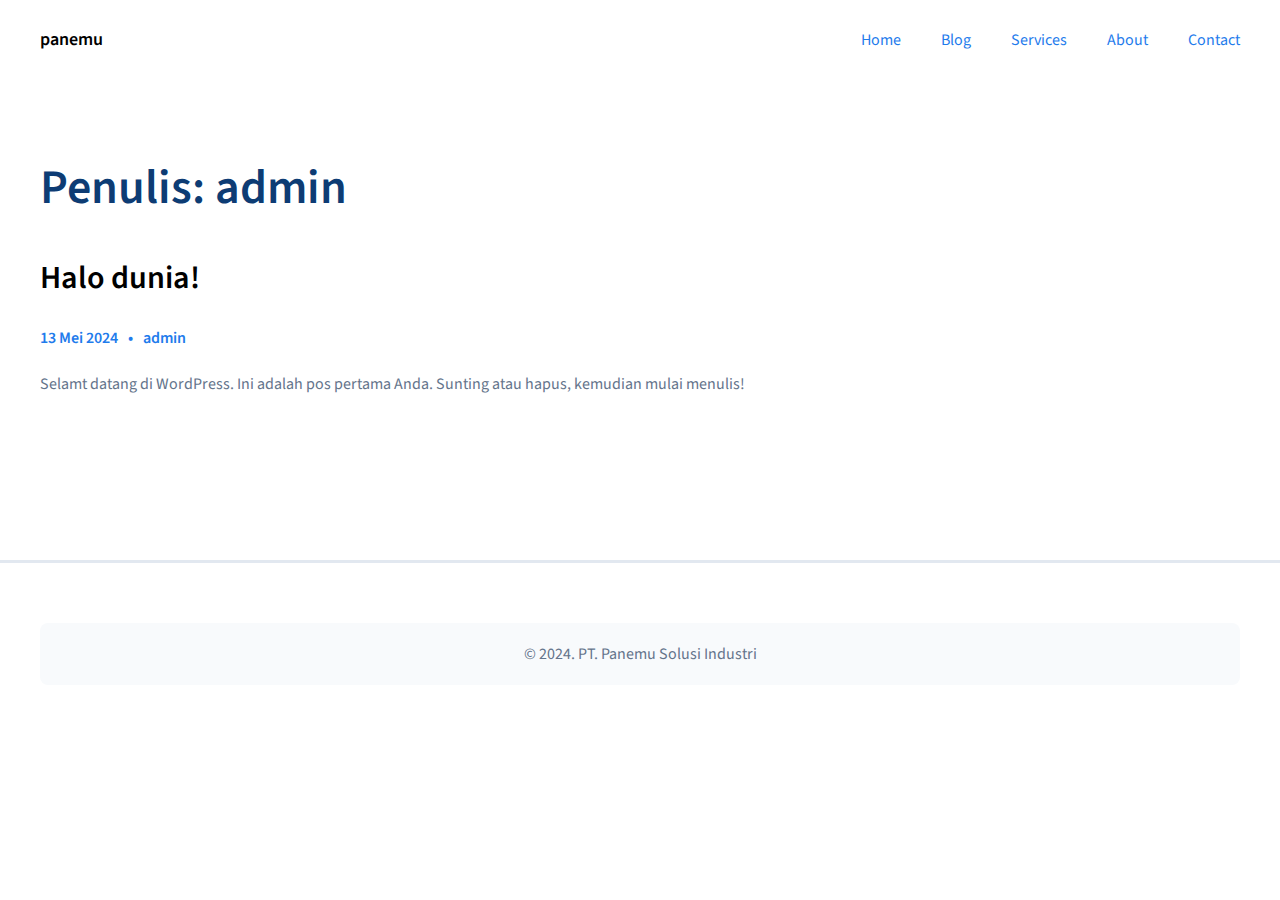
<file: author/admin/index.html>
<!DOCTYPE html>
<html lang="id">
<head>
	<meta charset="UTF-8">
	<meta name="viewport" content="width=device-width, initial-scale=1">
<meta name="robots" content="max-image-preview:large">
<title>admin &#8211; panemu</title>
<link rel="alternate" type="application/rss+xml" title="panemu &raquo; Feed" href="https://blogkuu.github.io/panemu/feed/">
<link rel="alternate" type="application/rss+xml" title="panemu &raquo; Umpan Komentar" href="https://blogkuu.github.io/panemu/comments/feed/">
<link rel="alternate" type="application/rss+xml" title="Pos panemu &raquo; oleh Umpan admin" href="https://blogkuu.github.io/panemu/author/admin/feed/">
<script>
window._wpemojiSettings = {"baseUrl":"https:\/\/s.w.org\/images\/core\/emoji\/15.0.3\/72x72\/","ext":".png","svgUrl":"https:\/\/s.w.org\/images\/core\/emoji\/15.0.3\/svg\/","svgExt":".svg","source":{"concatemoji":"https:\/\/blogkuu.github.io\/panemu\/wp-includes\/js\/wp-emoji-release.min.js?ver=6.5.3"}};
/*! This file is auto-generated */
!function(i,n){var o,s,e;function c(e){try{var t={supportTests:e,timestamp:(new Date).valueOf()};sessionStorage.setItem(o,JSON.stringify(t))}catch(e){}}function p(e,t,n){e.clearRect(0,0,e.canvas.width,e.canvas.height),e.fillText(t,0,0);var t=new Uint32Array(e.getImageData(0,0,e.canvas.width,e.canvas.height).data),r=(e.clearRect(0,0,e.canvas.width,e.canvas.height),e.fillText(n,0,0),new Uint32Array(e.getImageData(0,0,e.canvas.width,e.canvas.height).data));return t.every(function(e,t){return e===r[t]})}function u(e,t,n){switch(t){case"flag":return n(e,"🏳️‍⚧️","🏳️​⚧️")?!1:!n(e,"🇺🇳","🇺​🇳")&&!n(e,"🏴󠁧󠁢󠁥󠁮󠁧󠁿","🏴​󠁧​󠁢​󠁥​󠁮​󠁧​󠁿");case"emoji":return!n(e,"🐦‍⬛","🐦​⬛")}return!1}function f(e,t,n){var r="undefined"!=typeof WorkerGlobalScope&&self instanceof WorkerGlobalScope?new OffscreenCanvas(300,150):i.createElement("canvas"),a=r.getContext("2d",{willReadFrequently:!0}),o=(a.textBaseline="top",a.font="600 32px Arial",{});return e.forEach(function(e){o[e]=t(a,e,n)}),o}function t(e){var t=i.createElement("script");t.src=e,t.defer=!0,i.head.appendChild(t)}"undefined"!=typeof Promise&&(o="wpEmojiSettingsSupports",s=["flag","emoji"],n.supports={everything:!0,everythingExceptFlag:!0},e=new Promise(function(e){i.addEventListener("DOMContentLoaded",e,{once:!0})}),new Promise(function(t){var n=function(){try{var e=JSON.parse(sessionStorage.getItem(o));if("object"==typeof e&&"number"==typeof e.timestamp&&(new Date).valueOf()<e.timestamp+604800&&"object"==typeof e.supportTests)return e.supportTests}catch(e){}return null}();if(!n){if("undefined"!=typeof Worker&&"undefined"!=typeof OffscreenCanvas&&"undefined"!=typeof URL&&URL.createObjectURL&&"undefined"!=typeof Blob)try{var e="postMessage("+f.toString()+"("+[JSON.stringify(s),u.toString(),p.toString()].join(",")+"));",r=new Blob([e],{type:"text/javascript"}),a=new Worker(URL.createObjectURL(r),{name:"wpTestEmojiSupports"});return void(a.onmessage=function(e){c(n=e.data),a.terminate(),t(n)})}catch(e){}c(n=f(s,u,p))}t(n)}).then(function(e){for(var t in e)n.supports[t]=e[t],n.supports.everything=n.supports.everything&&n.supports[t],"flag"!==t&&(n.supports.everythingExceptFlag=n.supports.everythingExceptFlag&&n.supports[t]);n.supports.everythingExceptFlag=n.supports.everythingExceptFlag&&!n.supports.flag,n.DOMReady=!1,n.readyCallback=function(){n.DOMReady=!0}}).then(function(){return e}).then(function(){var e;n.supports.everything||(n.readyCallback(),(e=n.source||{}).concatemoji?t(e.concatemoji):e.wpemoji&&e.twemoji&&(t(e.twemoji),t(e.wpemoji)))}))}((window,document),window._wpemojiSettings);
</script>
<style id="wp-block-site-title-inline-css">.wp-block-site-title a{color:inherit}</style>
<style id="wp-block-navigation-link-inline-css">.wp-block-navigation .wp-block-navigation-item__label{overflow-wrap:break-word}.wp-block-navigation .wp-block-navigation-item__description{display:none}.link-ui-tools{border-top:1px solid #f0f0f0;padding:8px}.link-ui-block-inserter{padding-top:8px}.link-ui-block-inserter__back{margin-left:8px;text-transform:uppercase}.components-popover-pointer-events-trap{background-color:initial;cursor:pointer;inset:0;position:fixed;z-index:1000000}</style>
<link rel="stylesheet" id="wp-block-navigation-css" href="https://blogkuu.github.io/panemu/wp-includes/blocks/navigation/style.min.css?ver=6.5.3" media="all">
<style id="wp-block-columns-inline-css">.wp-block-columns{align-items:normal!important;box-sizing:border-box;display:flex;flex-wrap:wrap!important}@media (min-width:782px){.wp-block-columns{flex-wrap:nowrap!important}}.wp-block-columns.are-vertically-aligned-top{align-items:flex-start}.wp-block-columns.are-vertically-aligned-center{align-items:center}.wp-block-columns.are-vertically-aligned-bottom{align-items:flex-end}@media (max-width:781px){.wp-block-columns:not(.is-not-stacked-on-mobile)>.wp-block-column{flex-basis:100%!important}}@media (min-width:782px){.wp-block-columns:not(.is-not-stacked-on-mobile)>.wp-block-column{flex-basis:0;flex-grow:1}.wp-block-columns:not(.is-not-stacked-on-mobile)>.wp-block-column[style*=flex-basis]{flex-grow:0}}.wp-block-columns.is-not-stacked-on-mobile{flex-wrap:nowrap!important}.wp-block-columns.is-not-stacked-on-mobile>.wp-block-column{flex-basis:0;flex-grow:1}.wp-block-columns.is-not-stacked-on-mobile>.wp-block-column[style*=flex-basis]{flex-grow:0}:where(.wp-block-columns){margin-bottom:1.75em}:where(.wp-block-columns.has-background){padding:1.25em 2.375em}.wp-block-column{flex-grow:1;min-width:0;overflow-wrap:break-word;word-break:break-word}.wp-block-column.is-vertically-aligned-top{align-self:flex-start}.wp-block-column.is-vertically-aligned-center{align-self:center}.wp-block-column.is-vertically-aligned-bottom{align-self:flex-end}.wp-block-column.is-vertically-aligned-stretch{align-self:stretch}.wp-block-column.is-vertically-aligned-bottom,.wp-block-column.is-vertically-aligned-center,.wp-block-column.is-vertically-aligned-top{width:100%}</style>
<style id="wp-block-group-inline-css">.wp-block-group{box-sizing:border-box}</style>
<style id="wp-block-group-theme-inline-css">:where(.wp-block-group.has-background){padding:1.25em 2.375em}</style>
<style id="wp-block-template-part-theme-inline-css">.wp-block-template-part.has-background{margin-bottom:0;margin-top:0;padding:1.25em 2.375em}</style>
<style id="wp-block-query-title-inline-css">.wp-block-query-title{box-sizing:border-box}</style>
<style id="wp-block-post-featured-image-inline-css">.wp-block-post-featured-image{margin-left:0;margin-right:0}.wp-block-post-featured-image a{display:block;height:100%}.wp-block-post-featured-image img{box-sizing:border-box;height:auto;max-width:100%;vertical-align:bottom;width:100%}.wp-block-post-featured-image.alignfull img,.wp-block-post-featured-image.alignwide img{width:100%}.wp-block-post-featured-image .wp-block-post-featured-image__overlay.has-background-dim{background-color:#000;inset:0;position:absolute}.wp-block-post-featured-image{position:relative}.wp-block-post-featured-image .wp-block-post-featured-image__overlay.has-background-gradient{background-color:initial}.wp-block-post-featured-image .wp-block-post-featured-image__overlay.has-background-dim-0{opacity:0}.wp-block-post-featured-image .wp-block-post-featured-image__overlay.has-background-dim-10{opacity:.1}.wp-block-post-featured-image .wp-block-post-featured-image__overlay.has-background-dim-20{opacity:.2}.wp-block-post-featured-image .wp-block-post-featured-image__overlay.has-background-dim-30{opacity:.3}.wp-block-post-featured-image .wp-block-post-featured-image__overlay.has-background-dim-40{opacity:.4}.wp-block-post-featured-image .wp-block-post-featured-image__overlay.has-background-dim-50{opacity:.5}.wp-block-post-featured-image .wp-block-post-featured-image__overlay.has-background-dim-60{opacity:.6}.wp-block-post-featured-image .wp-block-post-featured-image__overlay.has-background-dim-70{opacity:.7}.wp-block-post-featured-image .wp-block-post-featured-image__overlay.has-background-dim-80{opacity:.8}.wp-block-post-featured-image .wp-block-post-featured-image__overlay.has-background-dim-90{opacity:.9}.wp-block-post-featured-image .wp-block-post-featured-image__overlay.has-background-dim-100{opacity:1}.wp-block-post-featured-image:where(.alignleft,.alignright){width:100%}</style>
<style id="wp-block-post-title-inline-css">.wp-block-post-title{box-sizing:border-box;word-break:break-word}.wp-block-post-title a{display:inline-block}</style>
<style id="wp-block-post-date-inline-css">.wp-block-post-date{box-sizing:border-box}</style>
<style id="wp-block-paragraph-inline-css">.is-small-text{font-size:.875em}.is-regular-text{font-size:1em}.is-large-text{font-size:2.25em}.is-larger-text{font-size:3em}.has-drop-cap:not(:focus):first-letter{float:left;font-size:8.4em;font-style:normal;font-weight:100;line-height:.68;margin:.05em .1em 0 0;text-transform:uppercase}body.rtl .has-drop-cap:not(:focus):first-letter{float:none;margin-left:.1em}p.has-drop-cap.has-background{overflow:hidden}p.has-background{padding:1.25em 2.375em}:where(p.has-text-color:not(.has-link-color)) a{color:inherit}p.has-text-align-left[style*="writing-mode:vertical-lr"],p.has-text-align-right[style*="writing-mode:vertical-rl"]{rotate:180deg}</style>
<style id="wp-block-post-excerpt-inline-css">:where(.wp-block-post-excerpt){margin-bottom:var(--wp--style--block-gap);margin-top:var(--wp--style--block-gap)}.wp-block-post-excerpt__excerpt{margin-bottom:0;margin-top:0}.wp-block-post-excerpt__more-text{margin-bottom:0;margin-top:var(--wp--style--block-gap)}.wp-block-post-excerpt__more-link{display:inline-block}</style>
<style id="wp-block-post-template-inline-css">.wp-block-post-template{list-style:none;margin-bottom:0;margin-top:0;max-width:100%;padding:0}.wp-block-post-template.wp-block-post-template{background:none}.wp-block-post-template.is-flex-container{display:flex;flex-direction:row;flex-wrap:wrap;gap:1.25em}.wp-block-post-template.is-flex-container>li{margin:0;width:100%}@media (min-width:600px){.wp-block-post-template.is-flex-container.is-flex-container.columns-2>li{width:calc(50% - .625em)}.wp-block-post-template.is-flex-container.is-flex-container.columns-3>li{width:calc(33.33333% - .83333em)}.wp-block-post-template.is-flex-container.is-flex-container.columns-4>li{width:calc(25% - .9375em)}.wp-block-post-template.is-flex-container.is-flex-container.columns-5>li{width:calc(20% - 1em)}.wp-block-post-template.is-flex-container.is-flex-container.columns-6>li{width:calc(16.66667% - 1.04167em)}}@media (max-width:600px){.wp-block-post-template-is-layout-grid.wp-block-post-template-is-layout-grid.wp-block-post-template-is-layout-grid.wp-block-post-template-is-layout-grid{grid-template-columns:1fr}}.wp-block-post-template-is-layout-constrained>li>.alignright,.wp-block-post-template-is-layout-flow>li>.alignright{float:right;margin-inline-end:0;margin-inline-start:2em}.wp-block-post-template-is-layout-constrained>li>.alignleft,.wp-block-post-template-is-layout-flow>li>.alignleft{float:left;margin-inline-end:2em;margin-inline-start:0}.wp-block-post-template-is-layout-constrained>li>.aligncenter,.wp-block-post-template-is-layout-flow>li>.aligncenter{margin-inline-end:auto;margin-inline-start:auto}</style>
<style id="wp-block-query-pagination-inline-css">.wp-block-query-pagination>.wp-block-query-pagination-next,.wp-block-query-pagination>.wp-block-query-pagination-numbers,.wp-block-query-pagination>.wp-block-query-pagination-previous{margin-bottom:.5em;margin-right:.5em}.wp-block-query-pagination>.wp-block-query-pagination-next:last-child,.wp-block-query-pagination>.wp-block-query-pagination-numbers:last-child,.wp-block-query-pagination>.wp-block-query-pagination-previous:last-child{margin-right:0}.wp-block-query-pagination.is-content-justification-space-between>.wp-block-query-pagination-next:last-of-type{margin-inline-start:auto}.wp-block-query-pagination.is-content-justification-space-between>.wp-block-query-pagination-previous:first-child{margin-inline-end:auto}.wp-block-query-pagination .wp-block-query-pagination-previous-arrow{display:inline-block;margin-right:1ch}.wp-block-query-pagination .wp-block-query-pagination-previous-arrow:not(.is-arrow-chevron){transform:scaleX(1)}.wp-block-query-pagination .wp-block-query-pagination-next-arrow{display:inline-block;margin-left:1ch}.wp-block-query-pagination .wp-block-query-pagination-next-arrow:not(.is-arrow-chevron){transform:scaleX(1)}.wp-block-query-pagination.aligncenter{justify-content:center}</style>
<style id="wp-emoji-styles-inline-css">img.wp-smiley, img.emoji {
		display: inline !important;
		border: none !important;
		box-shadow: none !important;
		height: 1em !important;
		width: 1em !important;
		margin: 0 0.07em !important;
		vertical-align: -0.1em !important;
		background: none !important;
		padding: 0 !important;
	}</style>
<style id="wp-block-library-inline-css">:root{--wp-admin-theme-color:#007cba;--wp-admin-theme-color--rgb:0,124,186;--wp-admin-theme-color-darker-10:#006ba1;--wp-admin-theme-color-darker-10--rgb:0,107,161;--wp-admin-theme-color-darker-20:#005a87;--wp-admin-theme-color-darker-20--rgb:0,90,135;--wp-admin-border-width-focus:2px;--wp-block-synced-color:#7a00df;--wp-block-synced-color--rgb:122,0,223;--wp-bound-block-color:#9747ff}@media (min-resolution:192dpi){:root{--wp-admin-border-width-focus:1.5px}}.wp-element-button{cursor:pointer}:root{--wp--preset--font-size--normal:16px;--wp--preset--font-size--huge:42px}:root .has-very-light-gray-background-color{background-color:#eee}:root .has-very-dark-gray-background-color{background-color:#313131}:root .has-very-light-gray-color{color:#eee}:root .has-very-dark-gray-color{color:#313131}:root .has-vivid-green-cyan-to-vivid-cyan-blue-gradient-background{background:linear-gradient(135deg,#00d084,#0693e3)}:root .has-purple-crush-gradient-background{background:linear-gradient(135deg,#34e2e4,#4721fb 50%,#ab1dfe)}:root .has-hazy-dawn-gradient-background{background:linear-gradient(135deg,#faaca8,#dad0ec)}:root .has-subdued-olive-gradient-background{background:linear-gradient(135deg,#fafae1,#67a671)}:root .has-atomic-cream-gradient-background{background:linear-gradient(135deg,#fdd79a,#004a59)}:root .has-nightshade-gradient-background{background:linear-gradient(135deg,#330968,#31cdcf)}:root .has-midnight-gradient-background{background:linear-gradient(135deg,#020381,#2874fc)}.has-regular-font-size{font-size:1em}.has-larger-font-size{font-size:2.625em}.has-normal-font-size{font-size:var(--wp--preset--font-size--normal)}.has-huge-font-size{font-size:var(--wp--preset--font-size--huge)}.has-text-align-center{text-align:center}.has-text-align-left{text-align:left}.has-text-align-right{text-align:right}#end-resizable-editor-section{display:none}.aligncenter{clear:both}.items-justified-left{justify-content:flex-start}.items-justified-center{justify-content:center}.items-justified-right{justify-content:flex-end}.items-justified-space-between{justify-content:space-between}.screen-reader-text{border:0;clip:rect(1px,1px,1px,1px);-webkit-clip-path:inset(50%);clip-path:inset(50%);height:1px;margin:-1px;overflow:hidden;padding:0;position:absolute;width:1px;word-wrap:normal!important}.screen-reader-text:focus{background-color:#ddd;clip:auto!important;-webkit-clip-path:none;clip-path:none;color:#444;display:block;font-size:1em;height:auto;left:5px;line-height:normal;padding:15px 23px 14px;text-decoration:none;top:5px;width:auto;z-index:100000}html :where(.has-border-color){border-style:solid}html :where([style*=border-top-color]){border-top-style:solid}html :where([style*=border-right-color]){border-right-style:solid}html :where([style*=border-bottom-color]){border-bottom-style:solid}html :where([style*=border-left-color]){border-left-style:solid}html :where([style*=border-width]){border-style:solid}html :where([style*=border-top-width]){border-top-style:solid}html :where([style*=border-right-width]){border-right-style:solid}html :where([style*=border-bottom-width]){border-bottom-style:solid}html :where([style*=border-left-width]){border-left-style:solid}html :where(img[class*=wp-image-]){height:auto;max-width:100%}:where(figure){margin:0 0 1em}html :where(.is-position-sticky){--wp-admin--admin-bar--position-offset:var(--wp-admin--admin-bar--height,0px)}@media screen and (max-width:600px){html :where(.is-position-sticky){--wp-admin--admin-bar--position-offset:0px}}</style>
<link rel="stylesheet" id="visionly-patterns-css" href="https://blogkuu.github.io/panemu/wp-content/themes/visionly/assets/css/patterns.css?ver=1715599302" media="all">
<link rel="stylesheet" id="creativity-hub-patterns-css" href="https://blogkuu.github.io/panemu/wp-content/themes/creativity-hub/assets/css/patterns.css?ver=1715599302" media="all">
<style id="global-styles-inline-css">body{--wp--preset--color--black: #000000;--wp--preset--color--cyan-bluish-gray: #abb8c3;--wp--preset--color--white: #ffffff;--wp--preset--color--pale-pink: #f78da7;--wp--preset--color--vivid-red: #cf2e2e;--wp--preset--color--luminous-vivid-orange: #ff6900;--wp--preset--color--luminous-vivid-amber: #fcb900;--wp--preset--color--light-green-cyan: #7bdcb5;--wp--preset--color--vivid-green-cyan: #00d084;--wp--preset--color--pale-cyan-blue: #8ed1fc;--wp--preset--color--vivid-cyan-blue: #0693e3;--wp--preset--color--vivid-purple: #9b51e0;--wp--preset--color--primary: #1F7CEC;--wp--preset--color--mono-2: #64748B;--wp--preset--color--contrast-light: #FFFFFF;--wp--preset--color--contrast-dark: #000000;--wp--preset--color--base: #FFFFFF;--wp--preset--color--mono-1: #0D3C74;--wp--preset--color--mono-3: #E2E8F0;--wp--preset--color--mono-4: #F8FAFC;--wp--preset--color--primary-hover: #3993FF;--wp--preset--color--featured: #1F7CEC;--wp--preset--gradient--vivid-cyan-blue-to-vivid-purple: linear-gradient(135deg,rgba(6,147,227,1) 0%,rgb(155,81,224) 100%);--wp--preset--gradient--light-green-cyan-to-vivid-green-cyan: linear-gradient(135deg,rgb(122,220,180) 0%,rgb(0,208,130) 100%);--wp--preset--gradient--luminous-vivid-amber-to-luminous-vivid-orange: linear-gradient(135deg,rgba(252,185,0,1) 0%,rgba(255,105,0,1) 100%);--wp--preset--gradient--luminous-vivid-orange-to-vivid-red: linear-gradient(135deg,rgba(255,105,0,1) 0%,rgb(207,46,46) 100%);--wp--preset--gradient--very-light-gray-to-cyan-bluish-gray: linear-gradient(135deg,rgb(238,238,238) 0%,rgb(169,184,195) 100%);--wp--preset--gradient--cool-to-warm-spectrum: linear-gradient(135deg,rgb(74,234,220) 0%,rgb(151,120,209) 20%,rgb(207,42,186) 40%,rgb(238,44,130) 60%,rgb(251,105,98) 80%,rgb(254,248,76) 100%);--wp--preset--gradient--blush-light-purple: linear-gradient(135deg,rgb(255,206,236) 0%,rgb(152,150,240) 100%);--wp--preset--gradient--blush-bordeaux: linear-gradient(135deg,rgb(254,205,165) 0%,rgb(254,45,45) 50%,rgb(107,0,62) 100%);--wp--preset--gradient--luminous-dusk: linear-gradient(135deg,rgb(255,203,112) 0%,rgb(199,81,192) 50%,rgb(65,88,208) 100%);--wp--preset--gradient--pale-ocean: linear-gradient(135deg,rgb(255,245,203) 0%,rgb(182,227,212) 50%,rgb(51,167,181) 100%);--wp--preset--gradient--electric-grass: linear-gradient(135deg,rgb(202,248,128) 0%,rgb(113,206,126) 100%);--wp--preset--gradient--midnight: linear-gradient(135deg,rgb(2,3,129) 0%,rgb(40,116,252) 100%);--wp--preset--font-size--small: 13px;--wp--preset--font-size--medium: clamp(14px, 0.875rem + ((1vw - 3.2px) * 0.682), 20px);--wp--preset--font-size--large: clamp(22.041px, 1.378rem + ((1vw - 3.2px) * 1.586), 36px);--wp--preset--font-size--x-large: clamp(25.014px, 1.563rem + ((1vw - 3.2px) * 1.93), 42px);--wp--preset--font-size--superbfont-tiny: clamp(10px, 0.625rem + ((1vw - 3.2px) * 0.227), 12px);--wp--preset--font-size--superbfont-xxsmall: clamp(12px, 0.75rem + ((1vw - 3.2px) * 0.227), 14px);--wp--preset--font-size--superbfont-xsmall: clamp(16px, 1rem + ((1vw - 3.2px) * 1), 16px);--wp--preset--font-size--superbfont-small: clamp(14px, 0.875rem + ((1vw - 3.2px) * 0.455), 18px);--wp--preset--font-size--superbfont-medium: clamp(20px, 1.25rem + ((1vw - 3.2px) * 0.455), 24px);--wp--preset--font-size--superbfont-large: clamp(24px, 1.5rem + ((1vw - 3.2px) * 0.909), 32px);--wp--preset--font-size--superbfont-xlarge: clamp(36px, 2.25rem + ((1vw - 3.2px) * 1.364), 48px);--wp--preset--font-size--superbfont-xxlarge: clamp(40px, 2.5rem + ((1vw - 3.2px) * 1.591), 54px);--wp--preset--font-family--fontprimary: "Source Sans 3", serif;--wp--preset--font-family--fontsecondary: 'Source Sans 3', sans-serif;--wp--preset--spacing--superbspacing-xxsmall: clamp(5px, 1vw, 10px);--wp--preset--spacing--superbspacing-xsmall: clamp(10px, 2vw, 20px);--wp--preset--spacing--superbspacing-small: clamp(20px, 4vw, 40px);--wp--preset--spacing--superbspacing-medium: clamp(30px, 6vw, 60px);--wp--preset--spacing--superbspacing-large: clamp(40px, 8vw, 80px);--wp--preset--spacing--superbspacing-xlarge: clamp(50px, 10vw, 100px);--wp--preset--spacing--superbspacing-xxlarge: clamp(60px, 12vw, 120px);--wp--preset--shadow--natural: 6px 6px 9px rgba(0, 0, 0, 0.2);--wp--preset--shadow--deep: 12px 12px 50px rgba(0, 0, 0, 0.4);--wp--preset--shadow--sharp: 6px 6px 0px rgba(0, 0, 0, 0.2);--wp--preset--shadow--outlined: 6px 6px 0px -3px rgba(255, 255, 255, 1), 6px 6px rgba(0, 0, 0, 1);--wp--preset--shadow--crisp: 6px 6px 0px rgba(0, 0, 0, 1);}body { margin: 0;--wp--style--global--content-size: 1200px;--wp--style--global--wide-size: 1200px; }.wp-site-blocks { padding-top: var(--wp--style--root--padding-top); padding-bottom: var(--wp--style--root--padding-bottom); }.has-global-padding { padding-right: var(--wp--style--root--padding-right); padding-left: var(--wp--style--root--padding-left); }.has-global-padding :where(.has-global-padding:not(.wp-block-block)) { padding-right: 0; padding-left: 0; }.has-global-padding > .alignfull { margin-right: calc(var(--wp--style--root--padding-right) * -1); margin-left: calc(var(--wp--style--root--padding-left) * -1); }.has-global-padding :where(.has-global-padding:not(.wp-block-block)) > .alignfull { margin-right: 0; margin-left: 0; }.has-global-padding > .alignfull:where(:not(.has-global-padding):not(.is-layout-flex):not(.is-layout-grid)) > :where([class*="wp-block-"]:not(.alignfull):not([class*="__"]),p,h1,h2,h3,h4,h5,h6,ul,ol) { padding-right: var(--wp--style--root--padding-right); padding-left: var(--wp--style--root--padding-left); }.has-global-padding :where(.has-global-padding) > .alignfull:where(:not(.has-global-padding)) > :where([class*="wp-block-"]:not(.alignfull):not([class*="__"]),p,h1,h2,h3,h4,h5,h6,ul,ol) { padding-right: 0; padding-left: 0; }.wp-site-blocks > .alignleft { float: left; margin-right: 2em; }.wp-site-blocks > .alignright { float: right; margin-left: 2em; }.wp-site-blocks > .aligncenter { justify-content: center; margin-left: auto; margin-right: auto; }:where(.wp-site-blocks) > * { margin-block-start: 1.5rem; margin-block-end: 0; }:where(.wp-site-blocks) > :first-child:first-child { margin-block-start: 0; }:where(.wp-site-blocks) > :last-child:last-child { margin-block-end: 0; }body { --wp--style--block-gap: 1.5rem; }:where(body .is-layout-flow)  > :first-child:first-child{margin-block-start: 0;}:where(body .is-layout-flow)  > :last-child:last-child{margin-block-end: 0;}:where(body .is-layout-flow)  > *{margin-block-start: 1.5rem;margin-block-end: 0;}:where(body .is-layout-constrained)  > :first-child:first-child{margin-block-start: 0;}:where(body .is-layout-constrained)  > :last-child:last-child{margin-block-end: 0;}:where(body .is-layout-constrained)  > *{margin-block-start: 1.5rem;margin-block-end: 0;}:where(body .is-layout-flex) {gap: 1.5rem;}:where(body .is-layout-grid) {gap: 1.5rem;}body .is-layout-flow > .alignleft{float: left;margin-inline-start: 0;margin-inline-end: 2em;}body .is-layout-flow > .alignright{float: right;margin-inline-start: 2em;margin-inline-end: 0;}body .is-layout-flow > .aligncenter{margin-left: auto !important;margin-right: auto !important;}body .is-layout-constrained > .alignleft{float: left;margin-inline-start: 0;margin-inline-end: 2em;}body .is-layout-constrained > .alignright{float: right;margin-inline-start: 2em;margin-inline-end: 0;}body .is-layout-constrained > .aligncenter{margin-left: auto !important;margin-right: auto !important;}body .is-layout-constrained > :where(:not(.alignleft):not(.alignright):not(.alignfull)){max-width: var(--wp--style--global--content-size);margin-left: auto !important;margin-right: auto !important;}body .is-layout-constrained > .alignwide{max-width: var(--wp--style--global--wide-size);}body .is-layout-flex{display: flex;}body .is-layout-flex{flex-wrap: wrap;align-items: center;}body .is-layout-flex > *{margin: 0;}body .is-layout-grid{display: grid;}body .is-layout-grid > *{margin: 0;}body{background-color: var(--wp--preset--color--base);color: var(--wp--preset--color--contrast);font-family: var(--wp--preset--font-family--fontprimary);font-size: var(--wp--preset--font-size--medium);line-height: 150%;--wp--style--root--padding-top: var(--wp--preset--spacing--40);--wp--style--root--padding-right: var(--wp--preset--spacing--30);--wp--style--root--padding-bottom: var(--wp--preset--spacing--40);--wp--style--root--padding-left: var(--wp--preset--spacing--30);}a:where(:not(.wp-element-button)){color: inherit;text-decoration: none;}a:where(:not(.wp-element-button)):hover{text-decoration: underline;}a:where(:not(.wp-element-button)):focus{text-decoration: underline;}h1, h2, h3, h4, h5, h6{font-family: var(--wp--preset--font-family--fontprimary);font-weight: 600;line-height: 1.4;}h1{color: var(--wp--preset--color--mono-1);font-size: var(--wp--preset--font-size--superbfont-xlarge);line-height: 1.2;}h2{font-size: var(--wp--preset--font-size--superbfont-large);line-height: 1.3;}h3{font-family: var(--wp--preset--font-family--fontsecondary);font-size: var(--wp--preset--font-size--superbfont-medium);font-weight: 400;line-height: 1.3;}h4{font-family: var(--wp--preset--font-family--fontsecondary);font-size: var(--wp--preset--font-size--superbfont-small);line-height: 1.4;}h5{font-family: var(--wp--preset--font-family--fontsecondary);font-size: var(--wp--preset--font-size--superbfont-xsmall);line-height: 1.4;}h6{font-family: var(--wp--preset--font-family--fontsecondary);font-size: var(--wp--preset--font-size--superbfont-xxsmall);line-height: 1.4;}.wp-element-button, .wp-block-button__link{background-color: var(--wp--preset--color--primary);border-radius: 100px;border-width: 0;color: var(--wp--preset--color--contrast-light);font-family: inherit;font-size: inherit;font-weight: 600;line-height: inherit;padding: calc(0.667em + 2px) calc(1.333em + 2px);text-decoration: none;text-transform: none;}.wp-element-button:visited, .wp-block-button__link:visited{color: var(--wp--preset--color--contrast-light);}.wp-element-button:hover, .wp-block-button__link:hover{background-color: var(--wp--preset--color--primary-hover);color: var(--wp--preset--color--contrast-light);}.wp-element-button:focus, .wp-block-button__link:focus{background-color: var(--wp--preset--color--primary-hover);color: var(--wp--preset--color--contrast-light);}.wp-element-button:active, .wp-block-button__link:active{background-color: var(--wp--preset--color--primary-hover);color: var(--wp--preset--color--contrast-light);}.has-black-color{color: var(--wp--preset--color--black) !important;}.has-cyan-bluish-gray-color{color: var(--wp--preset--color--cyan-bluish-gray) !important;}.has-white-color{color: var(--wp--preset--color--white) !important;}.has-pale-pink-color{color: var(--wp--preset--color--pale-pink) !important;}.has-vivid-red-color{color: var(--wp--preset--color--vivid-red) !important;}.has-luminous-vivid-orange-color{color: var(--wp--preset--color--luminous-vivid-orange) !important;}.has-luminous-vivid-amber-color{color: var(--wp--preset--color--luminous-vivid-amber) !important;}.has-light-green-cyan-color{color: var(--wp--preset--color--light-green-cyan) !important;}.has-vivid-green-cyan-color{color: var(--wp--preset--color--vivid-green-cyan) !important;}.has-pale-cyan-blue-color{color: var(--wp--preset--color--pale-cyan-blue) !important;}.has-vivid-cyan-blue-color{color: var(--wp--preset--color--vivid-cyan-blue) !important;}.has-vivid-purple-color{color: var(--wp--preset--color--vivid-purple) !important;}.has-primary-color{color: var(--wp--preset--color--primary) !important;}.has-mono-2-color{color: var(--wp--preset--color--mono-2) !important;}.has-contrast-light-color{color: var(--wp--preset--color--contrast-light) !important;}.has-contrast-dark-color{color: var(--wp--preset--color--contrast-dark) !important;}.has-base-color{color: var(--wp--preset--color--base) !important;}.has-mono-1-color{color: var(--wp--preset--color--mono-1) !important;}.has-mono-3-color{color: var(--wp--preset--color--mono-3) !important;}.has-mono-4-color{color: var(--wp--preset--color--mono-4) !important;}.has-primary-hover-color{color: var(--wp--preset--color--primary-hover) !important;}.has-featured-color{color: var(--wp--preset--color--featured) !important;}.has-black-background-color{background-color: var(--wp--preset--color--black) !important;}.has-cyan-bluish-gray-background-color{background-color: var(--wp--preset--color--cyan-bluish-gray) !important;}.has-white-background-color{background-color: var(--wp--preset--color--white) !important;}.has-pale-pink-background-color{background-color: var(--wp--preset--color--pale-pink) !important;}.has-vivid-red-background-color{background-color: var(--wp--preset--color--vivid-red) !important;}.has-luminous-vivid-orange-background-color{background-color: var(--wp--preset--color--luminous-vivid-orange) !important;}.has-luminous-vivid-amber-background-color{background-color: var(--wp--preset--color--luminous-vivid-amber) !important;}.has-light-green-cyan-background-color{background-color: var(--wp--preset--color--light-green-cyan) !important;}.has-vivid-green-cyan-background-color{background-color: var(--wp--preset--color--vivid-green-cyan) !important;}.has-pale-cyan-blue-background-color{background-color: var(--wp--preset--color--pale-cyan-blue) !important;}.has-vivid-cyan-blue-background-color{background-color: var(--wp--preset--color--vivid-cyan-blue) !important;}.has-vivid-purple-background-color{background-color: var(--wp--preset--color--vivid-purple) !important;}.has-primary-background-color{background-color: var(--wp--preset--color--primary) !important;}.has-mono-2-background-color{background-color: var(--wp--preset--color--mono-2) !important;}.has-contrast-light-background-color{background-color: var(--wp--preset--color--contrast-light) !important;}.has-contrast-dark-background-color{background-color: var(--wp--preset--color--contrast-dark) !important;}.has-base-background-color{background-color: var(--wp--preset--color--base) !important;}.has-mono-1-background-color{background-color: var(--wp--preset--color--mono-1) !important;}.has-mono-3-background-color{background-color: var(--wp--preset--color--mono-3) !important;}.has-mono-4-background-color{background-color: var(--wp--preset--color--mono-4) !important;}.has-primary-hover-background-color{background-color: var(--wp--preset--color--primary-hover) !important;}.has-featured-background-color{background-color: var(--wp--preset--color--featured) !important;}.has-black-border-color{border-color: var(--wp--preset--color--black) !important;}.has-cyan-bluish-gray-border-color{border-color: var(--wp--preset--color--cyan-bluish-gray) !important;}.has-white-border-color{border-color: var(--wp--preset--color--white) !important;}.has-pale-pink-border-color{border-color: var(--wp--preset--color--pale-pink) !important;}.has-vivid-red-border-color{border-color: var(--wp--preset--color--vivid-red) !important;}.has-luminous-vivid-orange-border-color{border-color: var(--wp--preset--color--luminous-vivid-orange) !important;}.has-luminous-vivid-amber-border-color{border-color: var(--wp--preset--color--luminous-vivid-amber) !important;}.has-light-green-cyan-border-color{border-color: var(--wp--preset--color--light-green-cyan) !important;}.has-vivid-green-cyan-border-color{border-color: var(--wp--preset--color--vivid-green-cyan) !important;}.has-pale-cyan-blue-border-color{border-color: var(--wp--preset--color--pale-cyan-blue) !important;}.has-vivid-cyan-blue-border-color{border-color: var(--wp--preset--color--vivid-cyan-blue) !important;}.has-vivid-purple-border-color{border-color: var(--wp--preset--color--vivid-purple) !important;}.has-primary-border-color{border-color: var(--wp--preset--color--primary) !important;}.has-mono-2-border-color{border-color: var(--wp--preset--color--mono-2) !important;}.has-contrast-light-border-color{border-color: var(--wp--preset--color--contrast-light) !important;}.has-contrast-dark-border-color{border-color: var(--wp--preset--color--contrast-dark) !important;}.has-base-border-color{border-color: var(--wp--preset--color--base) !important;}.has-mono-1-border-color{border-color: var(--wp--preset--color--mono-1) !important;}.has-mono-3-border-color{border-color: var(--wp--preset--color--mono-3) !important;}.has-mono-4-border-color{border-color: var(--wp--preset--color--mono-4) !important;}.has-primary-hover-border-color{border-color: var(--wp--preset--color--primary-hover) !important;}.has-featured-border-color{border-color: var(--wp--preset--color--featured) !important;}.has-vivid-cyan-blue-to-vivid-purple-gradient-background{background: var(--wp--preset--gradient--vivid-cyan-blue-to-vivid-purple) !important;}.has-light-green-cyan-to-vivid-green-cyan-gradient-background{background: var(--wp--preset--gradient--light-green-cyan-to-vivid-green-cyan) !important;}.has-luminous-vivid-amber-to-luminous-vivid-orange-gradient-background{background: var(--wp--preset--gradient--luminous-vivid-amber-to-luminous-vivid-orange) !important;}.has-luminous-vivid-orange-to-vivid-red-gradient-background{background: var(--wp--preset--gradient--luminous-vivid-orange-to-vivid-red) !important;}.has-very-light-gray-to-cyan-bluish-gray-gradient-background{background: var(--wp--preset--gradient--very-light-gray-to-cyan-bluish-gray) !important;}.has-cool-to-warm-spectrum-gradient-background{background: var(--wp--preset--gradient--cool-to-warm-spectrum) !important;}.has-blush-light-purple-gradient-background{background: var(--wp--preset--gradient--blush-light-purple) !important;}.has-blush-bordeaux-gradient-background{background: var(--wp--preset--gradient--blush-bordeaux) !important;}.has-luminous-dusk-gradient-background{background: var(--wp--preset--gradient--luminous-dusk) !important;}.has-pale-ocean-gradient-background{background: var(--wp--preset--gradient--pale-ocean) !important;}.has-electric-grass-gradient-background{background: var(--wp--preset--gradient--electric-grass) !important;}.has-midnight-gradient-background{background: var(--wp--preset--gradient--midnight) !important;}.has-small-font-size{font-size: var(--wp--preset--font-size--small) !important;}.has-medium-font-size{font-size: var(--wp--preset--font-size--medium) !important;}.has-large-font-size{font-size: var(--wp--preset--font-size--large) !important;}.has-x-large-font-size{font-size: var(--wp--preset--font-size--x-large) !important;}.has-superbfont-tiny-font-size{font-size: var(--wp--preset--font-size--superbfont-tiny) !important;}.has-superbfont-xxsmall-font-size{font-size: var(--wp--preset--font-size--superbfont-xxsmall) !important;}.has-superbfont-xsmall-font-size{font-size: var(--wp--preset--font-size--superbfont-xsmall) !important;}.has-superbfont-small-font-size{font-size: var(--wp--preset--font-size--superbfont-small) !important;}.has-superbfont-medium-font-size{font-size: var(--wp--preset--font-size--superbfont-medium) !important;}.has-superbfont-large-font-size{font-size: var(--wp--preset--font-size--superbfont-large) !important;}.has-superbfont-xlarge-font-size{font-size: var(--wp--preset--font-size--superbfont-xlarge) !important;}.has-superbfont-xxlarge-font-size{font-size: var(--wp--preset--font-size--superbfont-xxlarge) !important;}.has-fontprimary-font-family{font-family: var(--wp--preset--font-family--fontprimary) !important;}.has-fontsecondary-font-family{font-family: var(--wp--preset--font-family--fontsecondary) !important;}
.wp-block-navigation{font-size: var(--wp--preset--font-size--superbfont-xsmall);}
.wp-block-navigation a:where(:not(.wp-element-button)){color: inherit;text-decoration: none;}
.wp-block-navigation a:where(:not(.wp-element-button)):hover{text-decoration: none;}
.wp-block-navigation a:where(:not(.wp-element-button)):focus{text-decoration: none;}
.wp-block-navigation a:where(:not(.wp-element-button)):active{text-decoration: none;}
p{color: var(--wp--preset--color--mono-2);font-family: var(--wp--preset--font-family--fontsecondary);font-size: var(--wp--preset--font-size--superbfont-xsmall);line-height: 1.4;}
.wp-block-post-author-name{color: var(--wp--preset--color--primary);font-size: var(--wp--preset--font-size--superbfont-xsmall);}
.wp-block-post-date{color: var(--wp--preset--color--primary);font-size: var(--wp--preset--font-size--superbfont-xsmall);}
.wp-block-post-title a:where(:not(.wp-element-button)){text-decoration: none;}
.wp-block-post-title a:where(:not(.wp-element-button)):hover{text-decoration: none;}
.wp-block-post-title a:where(:not(.wp-element-button)):focus{text-decoration: none;}
.wp-block-query-pagination{font-size: var(--wp--preset--font-size--superbfont-medium);}
.wp-block-query-pagination a:where(:not(.wp-element-button)){text-decoration: none;}
.wp-block-query-pagination a:where(:not(.wp-element-button)):hover{text-decoration: none;}
.wp-block-query-pagination a:where(:not(.wp-element-button)):focus{text-decoration: none;}
.wp-block-query-pagination a:where(:not(.wp-element-button)):active{text-decoration: none;}
.wp-block-site-title{font-size: var(--wp--preset--font-size--superbfont-medium);font-weight: normal;line-height: 1.4;}
.wp-block-site-title a:where(:not(.wp-element-button)){text-decoration: none;}
.wp-block-site-title a:where(:not(.wp-element-button)):hover{text-decoration: none;}
.wp-block-site-title a:where(:not(.wp-element-button)):focus{text-decoration: none;}
.wp-block-site-title a:where(:not(.wp-element-button)):active{text-decoration: none;}
.wp-block-separator{}.wp-block-separator:not(.is-style-wide):not(.is-style-dots):not(.alignwide):not(.alignfull){width: 100px}</style>
<style id="core-block-supports-inline-css">.wp-container-core-navigation-is-layout-1.wp-container-core-navigation-is-layout-1{gap:var(--wp--preset--spacing--superbspacing-small);justify-content:flex-end;}.wp-container-core-columns-is-layout-1.wp-container-core-columns-is-layout-1{flex-wrap:nowrap;}.wp-container-core-group-is-layout-2.wp-container-core-group-is-layout-2{flex-wrap:nowrap;gap:var(--wp--preset--spacing--superbspacing-xxsmall);}.wp-container-core-group-is-layout-4.wp-container-core-group-is-layout-4{flex-wrap:nowrap;gap:var(--wp--preset--spacing--superbspacing-small);}.wp-container-core-post-template-is-layout-1.wp-container-core-post-template-is-layout-1 > *{margin-block-start:0;margin-block-end:0;}.wp-container-core-post-template-is-layout-1.wp-container-core-post-template-is-layout-1.wp-container-core-post-template-is-layout-1.wp-container-core-post-template-is-layout-1 > * + *{margin-block-start:var(--wp--preset--spacing--superbspacing-medium);margin-block-end:0;}.wp-container-core-query-is-layout-1.wp-container-core-query-is-layout-1 > :where(:not(.alignleft):not(.alignright):not(.alignfull)){max-width:100%;margin-left:auto !important;margin-right:auto !important;}.wp-container-core-query-is-layout-1.wp-container-core-query-is-layout-1 > .alignwide{max-width:100%;}.wp-container-core-query-is-layout-1.wp-container-core-query-is-layout-1 .alignfull{max-width:none;}.wp-container-core-group-is-layout-8.wp-container-core-group-is-layout-8 > *{margin-block-start:0;margin-block-end:0;}.wp-container-core-group-is-layout-8.wp-container-core-group-is-layout-8.wp-container-core-group-is-layout-8.wp-container-core-group-is-layout-8 > * + *{margin-block-start:var(--wp--preset--spacing--superbspacing-small);margin-block-end:0;}</style>
<style id="wp-block-template-skip-link-inline-css">.skip-link.screen-reader-text {
			border: 0;
			clip: rect(1px,1px,1px,1px);
			clip-path: inset(50%);
			height: 1px;
			margin: -1px;
			overflow: hidden;
			padding: 0;
			position: absolute !important;
			width: 1px;
			word-wrap: normal !important;
		}

		.skip-link.screen-reader-text:focus {
			background-color: #eee;
			clip: auto !important;
			clip-path: none;
			color: #444;
			display: block;
			font-size: 1em;
			height: auto;
			left: 5px;
			line-height: normal;
			padding: 15px 23px 14px;
			text-decoration: none;
			top: 5px;
			width: auto;
			z-index: 100000;
		}</style>
<link rel="stylesheet" id="woocommerce-layout-css" href="https://blogkuu.github.io/panemu/wp-content/plugins/woocommerce/assets/css/woocommerce-layout.css?ver=8.8.3" media="all">
<link rel="stylesheet" id="woocommerce-smallscreen-css" href="https://blogkuu.github.io/panemu/wp-content/plugins/woocommerce/assets/css/woocommerce-smallscreen.css?ver=8.8.3" media="only screen and (max-width: 768px)">
<link rel="stylesheet" id="woocommerce-general-css" href="https://blogkuu.github.io/panemu/wp-content/plugins/woocommerce/assets/css/woocommerce.css?ver=8.8.3" media="all">
<link rel="stylesheet" id="woocommerce-blocktheme-css" href="https://blogkuu.github.io/panemu/wp-content/plugins/woocommerce/assets/css/woocommerce-blocktheme.css?ver=8.8.3" media="all">
<style id="woocommerce-inline-inline-css">.woocommerce form .form-row .required { visibility: visible; }</style>
<script src="https://blogkuu.github.io/panemu/wp-includes/js/jquery/jquery.min.js?ver=3.7.1" id="jquery-core-js"></script>
<script src="https://blogkuu.github.io/panemu/wp-includes/js/jquery/jquery-migrate.min.js?ver=3.4.1" id="jquery-migrate-js"></script>
<script src="https://blogkuu.github.io/panemu/wp-content/plugins/woocommerce/assets/js/jquery-blockui/jquery.blockUI.min.js?ver=2.7.0-wc.8.8.3" id="jquery-blockui-js" defer data-wp-strategy="defer"></script>
<script id="wc-add-to-cart-js-extra">var wc_add_to_cart_params = {"ajax_url":"\/websiteku\/wp-admin\/admin-ajax.php","wc_ajax_url":"\/websiteku\/?wc-ajax=%%endpoint%%","i18n_view_cart":"Lihat keranjang","cart_url":"https:\/\/blogkuu.github.io\/panemu\/cart\/","is_cart":"","cart_redirect_after_add":"no"};</script>
<script src="https://blogkuu.github.io/panemu/wp-content/plugins/woocommerce/assets/js/frontend/add-to-cart.min.js?ver=8.8.3" id="wc-add-to-cart-js" defer data-wp-strategy="defer"></script>
<script src="https://blogkuu.github.io/panemu/wp-content/plugins/woocommerce/assets/js/js-cookie/js.cookie.min.js?ver=2.1.4-wc.8.8.3" id="js-cookie-js" defer data-wp-strategy="defer"></script>
<script id="woocommerce-js-extra">var woocommerce_params = {"ajax_url":"\/websiteku\/wp-admin\/admin-ajax.php","wc_ajax_url":"\/websiteku\/?wc-ajax=%%endpoint%%"};</script>
<script src="https://blogkuu.github.io/panemu/wp-content/plugins/woocommerce/assets/js/frontend/woocommerce.min.js?ver=8.8.3" id="woocommerce-js" defer data-wp-strategy="defer"></script>
<link rel="https://api.w.org/" href="https://blogkuu.github.io/panemu/wp-json/">
<link rel="alternate" type="application/json" href="https://blogkuu.github.io/panemu/wp-json/wp/v2/users/1">
<link rel="EditURI" type="application/rsd+xml" title="RSD" href="https://blogkuu.github.io/panemu/xmlrpc.php?rsd">
<meta name="generator" content="WordPress 6.5.3">
<meta name="generator" content="WooCommerce 8.8.3">
<script id="wp-load-polyfill-importmap">
( HTMLScriptElement.supports && HTMLScriptElement.supports("importmap") ) || document.write( '<script src="http://localhost/websiteku/wp-includes/js/dist/vendor/wp-polyfill-importmap.min.js?ver=1.8.2"><\/scr' + 'ipt>' );
</script>
<script type="importmap" id="wp-importmap">{"imports":{"@wordpress\/interactivity":"https:\/\/blogkuu.github.io\/panemu\/wp-includes\/js\/dist\/interactivity.min.js?ver=6.5.3"}}</script>
<script type="module" src="https://blogkuu.github.io/panemu/wp-includes/blocks/navigation/view.min.js?ver=6.5.3" id="@wordpress/block-library/navigation-js-module"></script>
<link rel="modulepreload" href="https://blogkuu.github.io/panemu/wp-includes/js/dist/interactivity.min.js?ver=6.5.3" id="@wordpress/interactivity-js-modulepreload">	<noscript><style>.woocommerce-product-gallery{ opacity: 1 !important; }</style></noscript>
	<meta name="generator" content="Elementor 3.21.5; features: e_optimized_assets_loading, e_optimized_css_loading, e_font_icon_svg, additional_custom_breakpoints, e_lazyload; settings: css_print_method-external, google_font-enabled, font_display-swap">
			<style>.e-con.e-parent:nth-of-type(n+4):not(.e-lazyloaded):not(.e-no-lazyload),
				.e-con.e-parent:nth-of-type(n+4):not(.e-lazyloaded):not(.e-no-lazyload) * {
					background-image: none !important;
				}
				@media screen and (max-height: 1024px) {
					.e-con.e-parent:nth-of-type(n+3):not(.e-lazyloaded):not(.e-no-lazyload),
					.e-con.e-parent:nth-of-type(n+3):not(.e-lazyloaded):not(.e-no-lazyload) * {
						background-image: none !important;
					}
				}
				@media screen and (max-height: 640px) {
					.e-con.e-parent:nth-of-type(n+2):not(.e-lazyloaded):not(.e-no-lazyload),
					.e-con.e-parent:nth-of-type(n+2):not(.e-lazyloaded):not(.e-no-lazyload) * {
						background-image: none !important;
					}
				}</style>
			<style id="wp-fonts-local">@font-face{font-family:"Source Sans 3";font-style:normal;font-weight:400;font-display:fallback;src:url('https://blogkuu.github.io/panemu/wp-content/themes/visionly/assets/fonts/source-sans/SourceSans3-VariableFont_wght.ttf') format('truetype');font-stretch:normal;}
@font-face{font-family:"Source Sans 3";font-style:normal;font-weight:400;font-display:fallback;src:url('https://blogkuu.github.io/panemu/wp-content/themes/visionly/assets/fonts/source-sans/SourceSans3-VariableFont_wght.ttf') format('truetype');font-stretch:normal;}
@font-face{font-family:"Source Sans 3";font-style:semibold;font-weight:600;font-display:fallback;src:url('https://blogkuu.github.io/panemu/wp-content/themes/visionly/assets/fonts/source-sans/SourceSans3-VariableFont_wght.ttf') format('truetype');font-stretch:normal;}
@font-face{font-family:"Source Sans 3";font-style:bold;font-weight:600;font-display:fallback;src:url('https://blogkuu.github.io/panemu/wp-content/themes/visionly/assets/fonts/source-sans/SourceSans3-VariableFont_wght.ttf') format('truetype');font-stretch:normal;}
@font-face{font-family:"Source Sans 3";font-style:normal;font-weight:400;font-display:fallback;src:url('https://blogkuu.github.io/panemu/wp-content/themes/visionly/assets/fonts/source-sans/SourceSans3-VariableFont_wght.ttf') format('truetype');font-stretch:normal;}
@font-face{font-family:"Source Sans 3";font-style:bold;font-weight:600;font-display:fallback;src:url('https://blogkuu.github.io/panemu/wp-content/themes/visionly/assets/fonts/source-sans/SourceSans3-VariableFont_wght.ttf') format('truetype');font-stretch:normal;}</style>
<style id="uagb-style-conditional-extension">@media (min-width: 1025px){body .uag-hide-desktop.uagb-google-map__wrap,body .uag-hide-desktop{display:none !important}}@media (min-width: 768px) and (max-width: 1024px){body .uag-hide-tab.uagb-google-map__wrap,body .uag-hide-tab{display:none !important}}@media (max-width: 767px){body .uag-hide-mob.uagb-google-map__wrap,body .uag-hide-mob{display:none !important}}</style>
<style id="uagb-style-frontend-1">.uag-blocks-common-selector{z-index:var(--z-index-desktop) !important}@media (max-width: 976px){.uag-blocks-common-selector{z-index:var(--z-index-tablet) !important}}@media (max-width: 767px){.uag-blocks-common-selector{z-index:var(--z-index-mobile) !important}}</style>
</head>

<body class="archive author author-admin author-1 wp-custom-logo wp-embed-responsive theme-creativity-hub woocommerce-uses-block-theme woocommerce-block-theme-has-button-styles woocommerce-no-js elementor-default elementor-kit-12">

<div class="wp-site-blocks">
<header class="wp-block-template-part">
<div class="wp-block-group alignfull has-global-padding is-layout-constrained wp-block-group-is-layout-constrained" style="border-style:none;border-width:0px;padding-top:25px;padding-right:var(--wp--preset--spacing--superbspacing-small);padding-bottom:25px;padding-left:var(--wp--preset--spacing--superbspacing-small)">
<div class="wp-block-columns alignwide is-not-stacked-on-mobile superbthemes-navigation-004-columns-wrapper is-layout-flex wp-container-core-columns-is-layout-1 wp-block-columns-is-layout-flex" style="border-bottom-style:none;border-bottom-width:0px;padding-right:0;padding-left:0">
<div class="wp-block-column is-vertically-aligned-center is-layout-flow wp-block-column-is-layout-flow" style="flex-basis:40%"><h6 style="font-style:normal;font-weight:600;" class="wp-block-site-title has-superbfont-small-font-size"><a href="https://blogkuu.github.io/panemu" target="_self" rel="home">panemu</a></h6></div>



<div class="wp-block-column is-vertically-aligned-center is-layout-flow wp-block-column-is-layout-flow" style="flex-basis:60%"><nav class="has-text-color has-primary-color has-superbfont-xsmall-font-size is-responsive items-justified-right wp-block-navigation has-superbfont-xsmall-font-size is-content-justification-right is-layout-flex wp-container-core-navigation-is-layout-1 wp-block-navigation-is-layout-flex" aria-label="" data-wp-interactive="core/navigation" data-wp-context='{"overlayOpenedBy":{"click":false,"hover":false,"focus":false},"type":"overlay","roleAttribute":"","ariaLabel":"Menu"}'><button aria-haspopup="dialog" aria-label="Buka menu" class="wp-block-navigation__responsive-container-open " data-wp-on--click="actions.openMenuOnClick" data-wp-on--keydown="actions.handleMenuKeydown"><svg width="24" height="24" xmlns="http://www.w3.org/2000/svg" viewbox="0 0 24 24"><path d="M5 5v1.5h14V5H5zm0 7.8h14v-1.5H5v1.5zM5 19h14v-1.5H5V19z"></path></svg></button>
				<div class="wp-block-navigation__responsive-container  " id="modal-1" data-wp-class--has-modal-open="state.isMenuOpen" data-wp-class--is-menu-open="state.isMenuOpen" data-wp-watch="callbacks.initMenu" data-wp-on--keydown="actions.handleMenuKeydown" data-wp-on--focusout="actions.handleMenuFocusout" tabindex="-1">
					<div class="wp-block-navigation__responsive-close" tabindex="-1">
						<div class="wp-block-navigation__responsive-dialog" data-wp-bind--aria-modal="state.ariaModal" data-wp-bind--aria-label="state.ariaLabel" data-wp-bind--role="state.roleAttribute">
							<button aria-label="Tutup menu" class="wp-block-navigation__responsive-container-close" data-wp-on--click="actions.closeMenuOnClick"><svg xmlns="http://www.w3.org/2000/svg" viewbox="0 0 24 24" width="24" height="24" aria-hidden="true" focusable="false"><path d="M13 11.8l6.1-6.3-1-1-6.1 6.2-6.1-6.2-1 1 6.1 6.3-6.5 6.7 1 1 6.5-6.6 6.5 6.6 1-1z"></path></svg></button>
							<div class="wp-block-navigation__responsive-container-content" data-wp-watch="callbacks.focusFirstElement" id="modal-1-content">
								<ul class="wp-block-navigation__container has-text-color has-primary-color has-superbfont-xsmall-font-size is-responsive items-justified-right wp-block-navigation has-superbfont-xsmall-font-size">
<li class="has-superbfont-xsmall-font-size wp-block-navigation-item wp-block-navigation-link"><a class="wp-block-navigation-item__content" href="#"><span class="wp-block-navigation-item__label">Home</span></a></li>
<li class="has-superbfont-xsmall-font-size wp-block-navigation-item wp-block-navigation-link"><a class="wp-block-navigation-item__content" href="#"><span class="wp-block-navigation-item__label">Blog</span></a></li>
<li class="has-superbfont-xsmall-font-size wp-block-navigation-item wp-block-navigation-link"><a class="wp-block-navigation-item__content" href="#"><span class="wp-block-navigation-item__label">Services</span></a></li>
<li class="has-superbfont-xsmall-font-size wp-block-navigation-item wp-block-navigation-link"><a class="wp-block-navigation-item__content" href="#"><span class="wp-block-navigation-item__label">About</span></a></li>
<li class="has-superbfont-xsmall-font-size wp-block-navigation-item wp-block-navigation-link"><a class="wp-block-navigation-item__content" href="#"><span class="wp-block-navigation-item__label">Contact</span></a></li>
</ul>
							</div>
						</div>
					</div>
				</div></nav></div>
</div>
</div>
</header>


<main class="wp-block-group blog-two-columns has-global-padding is-layout-constrained wp-block-group-is-layout-constrained" style="margin-top:0;margin-bottom:0;padding-top:var(--wp--preset--spacing--superbspacing-large);padding-right:var(--wp--preset--spacing--superbspacing-small);padding-bottom:var(--wp--preset--spacing--superbspacing-large);padding-left:var(--wp--preset--spacing--superbspacing-small)"><h1 style="margin-bottom:var(--wp--preset--spacing--superbspacing-small); font-style:normal;font-weight:600;" class="wp-block-query-title has-superbfont-xlarge-font-size">Penulis: <span>admin</span>
</h1>


<div class="wp-block-query alignwide has-global-padding is-layout-constrained wp-container-core-query-is-layout-1 wp-block-query-is-layout-constrained">
<ul class="alignwide wp-block-post-template is-layout-flow wp-container-core-post-template-is-layout-1 wp-block-post-template-is-layout-flow"><li class="wp-block-post post-1 post type-post status-publish format-standard hentry category-tak-berkategori">

<div class="wp-block-group alignwide is-nowrap is-layout-flex wp-container-core-group-is-layout-4 wp-block-group-is-layout-flex" style="border-bottom-style:none;border-bottom-width:0px;margin-bottom:0;padding-top:0;padding-bottom:0">


<div class="wp-block-group is-layout-flow wp-block-group-is-layout-flow">
<h2 style="margin-top:0px; font-style:normal;font-weight:600;" class="has-text-color has-contrast-color wp-block-post-title has-superbfont-large-font-size"><a href="https://blogkuu.github.io/panemu/halo-dunia/" target="_self">Halo dunia!</a></h2>


<div class="wp-block-group is-nowrap is-layout-flex wp-container-core-group-is-layout-2 wp-block-group-is-layout-flex">
<div style="font-style:normal;font-weight:600;" class="has-text-color has-primary-color wp-block-post-date has-superbfont-xsmall-font-size"><time datetime="2024-05-13T03:05:07+00:00">13 Mei 2024</time></div>


<p class="has-primary-color has-text-color" style="font-style:normal;font-weight:600">•</p>


<div style="font-style:normal;font-weight:600;" class="has-text-color has-primary-color wp-block-post-author-name has-superbfont-xsmall-font-size">admin</div>
</div>


<div style="margin-top:20px;margin-right:0px;margin-bottom:0px;margin-left:0px;" class="has-text-color has-contrast-color wp-block-post-excerpt"><p class="wp-block-post-excerpt__excerpt">Selamt datang di WordPress. Ini adalah pos pertama Anda. Sunting atau hapus, kemudian mulai menulis! </p></div>
</div>
</div>

</li></ul>


<div class="wp-block-group alignwide has-global-padding is-layout-constrained wp-block-group-is-layout-constrained" style="margin-top:29px;margin-bottom:60px"></div>
</div>
</main>


<footer class="wp-block-template-part">
<div class="wp-block-group alignwide superbthemes-footer-001 has-global-padding is-layout-constrained wp-container-core-group-is-layout-8 wp-block-group-is-layout-constrained" style="border-top-color:var(--wp--preset--color--mono-3);margin-top:0;margin-bottom:0;padding-top:var(--wp--preset--spacing--superbspacing-medium);padding-right:var(--wp--preset--spacing--superbspacing-xsmall);padding-bottom:var(--wp--preset--spacing--superbspacing-medium);padding-left:var(--wp--preset--spacing--superbspacing-xsmall)">
<div class="wp-block-group alignwide has-mono-4-background-color has-background has-global-padding is-layout-constrained wp-block-group-is-layout-constrained" style="border-radius:8px;padding-top:var(--wp--preset--spacing--superbspacing-xsmall);padding-right:var(--wp--preset--spacing--superbspacing-xsmall);padding-bottom:var(--wp--preset--spacing--superbspacing-xsmall);padding-left:var(--wp--preset--spacing--superbspacing-xsmall)">
<p class="has-text-align-center has-superbfont-xsmall-font-size"> © 2024. PT. Panemu Solusi Industri</p>
</div>
</div>
</footer>
</div>
			<script type="text/javascript">const lazyloadRunObserver = () => {
					const lazyloadBackgrounds = document.querySelectorAll( `.e-con.e-parent:not(.e-lazyloaded)` );
					const lazyloadBackgroundObserver = new IntersectionObserver( ( entries ) => {
						entries.forEach( ( entry ) => {
							if ( entry.isIntersecting ) {
								let lazyloadBackground = entry.target;
								if( lazyloadBackground ) {
									lazyloadBackground.classList.add( 'e-lazyloaded' );
								}
								lazyloadBackgroundObserver.unobserve( entry.target );
							}
						});
					}, { rootMargin: '200px 0px 200px 0px' } );
					lazyloadBackgrounds.forEach( ( lazyloadBackground ) => {
						lazyloadBackgroundObserver.observe( lazyloadBackground );
					} );
				};
				const events = [
					'DOMContentLoaded',
					'elementor/lazyload/observe',
				];
				events.forEach( ( event ) => {
					document.addEventListener( event, lazyloadRunObserver );
				} );</script>
				<script>(function () {
			var c = document.body.className;
			c = c.replace(/woocommerce-no-js/, 'woocommerce-js');
			document.body.className = c;
		})();</script>
	<link rel="stylesheet" id="wc-blocks-style-css" href="https://blogkuu.github.io/panemu/wp-content/plugins/woocommerce/assets/client/blocks/wc-blocks.css?ver=wc-8.8.3" media="all">
<script id="wp-block-template-skip-link-js-after">( function() {
		var skipLinkTarget = document.querySelector( 'main' ),
			sibling,
			skipLinkTargetID,
			skipLink;

		// Early exit if a skip-link target can't be located.
		if ( ! skipLinkTarget ) {
			return;
		}

		/*
		 * Get the site wrapper.
		 * The skip-link will be injected in the beginning of it.
		 */
		sibling = document.querySelector( '.wp-site-blocks' );

		// Early exit if the root element was not found.
		if ( ! sibling ) {
			return;
		}

		// Get the skip-link target's ID, and generate one if it doesn't exist.
		skipLinkTargetID = skipLinkTarget.id;
		if ( ! skipLinkTargetID ) {
			skipLinkTargetID = 'wp--skip-link--target';
			skipLinkTarget.id = skipLinkTargetID;
		}

		// Create the skip link.
		skipLink = document.createElement( 'a' );
		skipLink.classList.add( 'skip-link', 'screen-reader-text' );
		skipLink.href = '#' + skipLinkTargetID;
		skipLink.innerHTML = 'Lewati ke konten';

		// Inject the skip link.
		sibling.parentElement.insertBefore( skipLink, sibling );
	}() );</script>
<script src="https://blogkuu.github.io/panemu/wp-content/plugins/woocommerce/assets/js/sourcebuster/sourcebuster.min.js?ver=8.8.3" id="sourcebuster-js-js"></script>
<script id="wc-order-attribution-js-extra">var wc_order_attribution = {"params":{"lifetime":1.0e-5,"session":30,"ajaxurl":"https:\/\/blogkuu.github.io\/panemu\/wp-admin\/admin-ajax.php","prefix":"wc_order_attribution_","allowTracking":true},"fields":{"source_type":"current.typ","referrer":"current_add.rf","utm_campaign":"current.cmp","utm_source":"current.src","utm_medium":"current.mdm","utm_content":"current.cnt","utm_id":"current.id","utm_term":"current.trm","session_entry":"current_add.ep","session_start_time":"current_add.fd","session_pages":"session.pgs","session_count":"udata.vst","user_agent":"udata.uag"}};</script>
<script src="https://blogkuu.github.io/panemu/wp-content/plugins/woocommerce/assets/js/frontend/order-attribution.min.js?ver=8.8.3" id="wc-order-attribution-js"></script>
<script src="https://blogkuu.github.io/panemu/wp-includes/js/dist/vendor/wp-polyfill-inert.min.js?ver=3.1.2" id="wp-polyfill-inert-js"></script>
<script src="https://blogkuu.github.io/panemu/wp-includes/js/dist/vendor/regenerator-runtime.min.js?ver=0.14.0" id="regenerator-runtime-js"></script>
<script src="https://blogkuu.github.io/panemu/wp-includes/js/dist/vendor/wp-polyfill.min.js?ver=3.15.0" id="wp-polyfill-js"></script>
<script src="https://blogkuu.github.io/panemu/wp-includes/js/dist/dom-ready.min.js?ver=f77871ff7694fffea381" id="wp-dom-ready-js"></script>
<script id="starter-templates-zip-preview-js-extra">var starter_templates_zip_preview = {"AstColorPaletteVarPrefix":"--ast-global-","AstEleColorPaletteVarPrefix":"--ast-global-"};</script>
<script src="https://blogkuu.github.io/panemu/wp-content/plugins/astra-sites/inc/lib/onboarding/assets/dist/template-preview/main.js?ver=06758d4d807d9d22c6ea" id="starter-templates-zip-preview-js"></script>
</body>
</html>
</file>
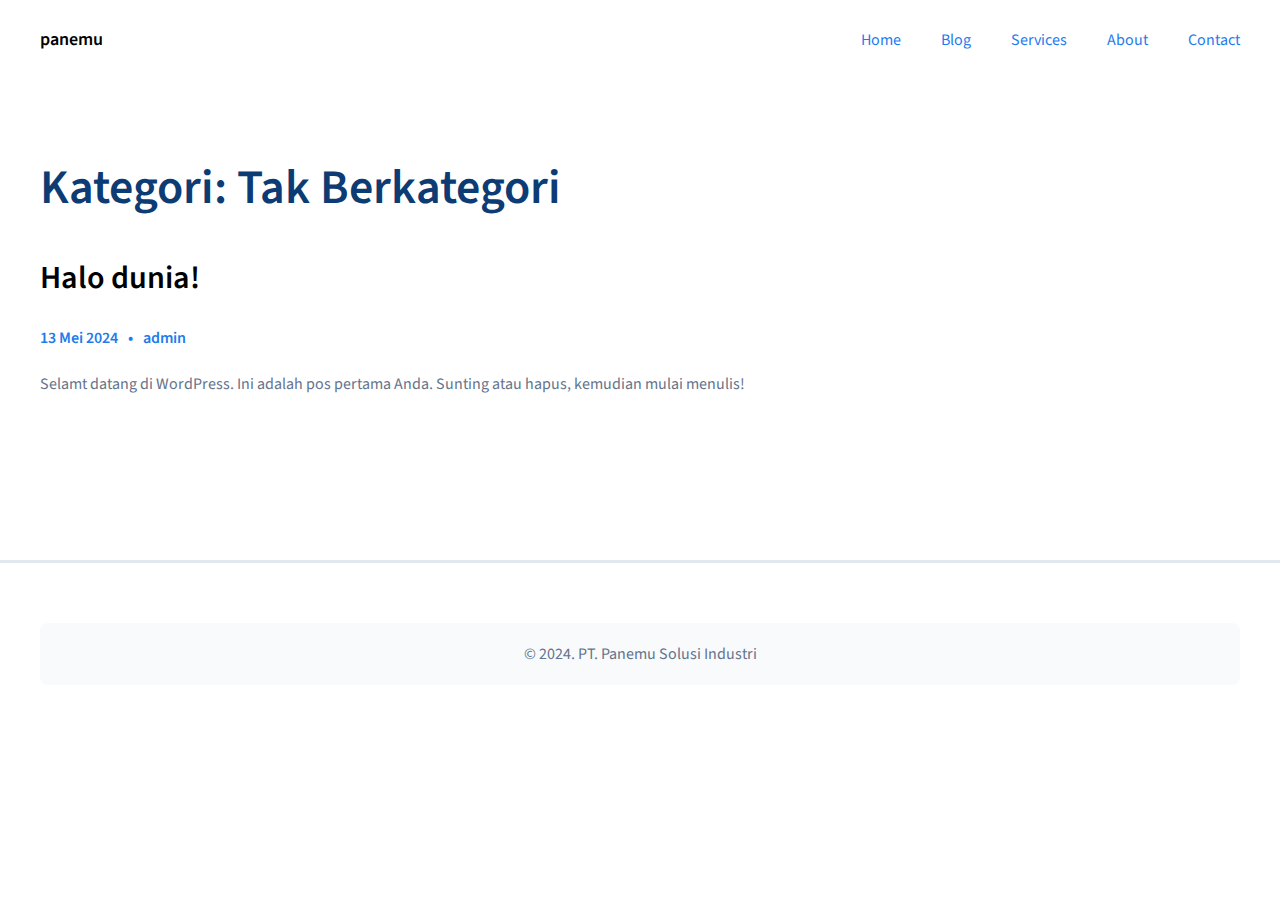
<file: category/tak-berkategori/index.html>
<!DOCTYPE html>
<html lang="id">
<head>
	<meta charset="UTF-8">
	<meta name="viewport" content="width=device-width, initial-scale=1">
<meta name="robots" content="max-image-preview:large">
<title>Tak Berkategori &#8211; panemu</title>
<link rel="alternate" type="application/rss+xml" title="panemu &raquo; Feed" href="https://blogkuu.github.io/panemu/feed/">
<link rel="alternate" type="application/rss+xml" title="panemu &raquo; Umpan Komentar" href="https://blogkuu.github.io/panemu/comments/feed/">
<link rel="alternate" type="application/rss+xml" title="panemu &raquo; Tak Berkategori Umpan Kategori" href="https://blogkuu.github.io/panemu/category/tak-berkategori/feed/">
<script>
window._wpemojiSettings = {"baseUrl":"https:\/\/s.w.org\/images\/core\/emoji\/15.0.3\/72x72\/","ext":".png","svgUrl":"https:\/\/s.w.org\/images\/core\/emoji\/15.0.3\/svg\/","svgExt":".svg","source":{"concatemoji":"https:\/\/blogkuu.github.io\/panemu\/wp-includes\/js\/wp-emoji-release.min.js?ver=6.5.3"}};
/*! This file is auto-generated */
!function(i,n){var o,s,e;function c(e){try{var t={supportTests:e,timestamp:(new Date).valueOf()};sessionStorage.setItem(o,JSON.stringify(t))}catch(e){}}function p(e,t,n){e.clearRect(0,0,e.canvas.width,e.canvas.height),e.fillText(t,0,0);var t=new Uint32Array(e.getImageData(0,0,e.canvas.width,e.canvas.height).data),r=(e.clearRect(0,0,e.canvas.width,e.canvas.height),e.fillText(n,0,0),new Uint32Array(e.getImageData(0,0,e.canvas.width,e.canvas.height).data));return t.every(function(e,t){return e===r[t]})}function u(e,t,n){switch(t){case"flag":return n(e,"🏳️‍⚧️","🏳️​⚧️")?!1:!n(e,"🇺🇳","🇺​🇳")&&!n(e,"🏴󠁧󠁢󠁥󠁮󠁧󠁿","🏴​󠁧​󠁢​󠁥​󠁮​󠁧​󠁿");case"emoji":return!n(e,"🐦‍⬛","🐦​⬛")}return!1}function f(e,t,n){var r="undefined"!=typeof WorkerGlobalScope&&self instanceof WorkerGlobalScope?new OffscreenCanvas(300,150):i.createElement("canvas"),a=r.getContext("2d",{willReadFrequently:!0}),o=(a.textBaseline="top",a.font="600 32px Arial",{});return e.forEach(function(e){o[e]=t(a,e,n)}),o}function t(e){var t=i.createElement("script");t.src=e,t.defer=!0,i.head.appendChild(t)}"undefined"!=typeof Promise&&(o="wpEmojiSettingsSupports",s=["flag","emoji"],n.supports={everything:!0,everythingExceptFlag:!0},e=new Promise(function(e){i.addEventListener("DOMContentLoaded",e,{once:!0})}),new Promise(function(t){var n=function(){try{var e=JSON.parse(sessionStorage.getItem(o));if("object"==typeof e&&"number"==typeof e.timestamp&&(new Date).valueOf()<e.timestamp+604800&&"object"==typeof e.supportTests)return e.supportTests}catch(e){}return null}();if(!n){if("undefined"!=typeof Worker&&"undefined"!=typeof OffscreenCanvas&&"undefined"!=typeof URL&&URL.createObjectURL&&"undefined"!=typeof Blob)try{var e="postMessage("+f.toString()+"("+[JSON.stringify(s),u.toString(),p.toString()].join(",")+"));",r=new Blob([e],{type:"text/javascript"}),a=new Worker(URL.createObjectURL(r),{name:"wpTestEmojiSupports"});return void(a.onmessage=function(e){c(n=e.data),a.terminate(),t(n)})}catch(e){}c(n=f(s,u,p))}t(n)}).then(function(e){for(var t in e)n.supports[t]=e[t],n.supports.everything=n.supports.everything&&n.supports[t],"flag"!==t&&(n.supports.everythingExceptFlag=n.supports.everythingExceptFlag&&n.supports[t]);n.supports.everythingExceptFlag=n.supports.everythingExceptFlag&&!n.supports.flag,n.DOMReady=!1,n.readyCallback=function(){n.DOMReady=!0}}).then(function(){return e}).then(function(){var e;n.supports.everything||(n.readyCallback(),(e=n.source||{}).concatemoji?t(e.concatemoji):e.wpemoji&&e.twemoji&&(t(e.twemoji),t(e.wpemoji)))}))}((window,document),window._wpemojiSettings);
</script>
<style id="wp-block-site-title-inline-css">.wp-block-site-title a{color:inherit}</style>
<style id="wp-block-navigation-link-inline-css">.wp-block-navigation .wp-block-navigation-item__label{overflow-wrap:break-word}.wp-block-navigation .wp-block-navigation-item__description{display:none}.link-ui-tools{border-top:1px solid #f0f0f0;padding:8px}.link-ui-block-inserter{padding-top:8px}.link-ui-block-inserter__back{margin-left:8px;text-transform:uppercase}.components-popover-pointer-events-trap{background-color:initial;cursor:pointer;inset:0;position:fixed;z-index:1000000}</style>
<link rel="stylesheet" id="wp-block-navigation-css" href="https://blogkuu.github.io/panemu/wp-includes/blocks/navigation/style.min.css?ver=6.5.3" media="all">
<style id="wp-block-columns-inline-css">.wp-block-columns{align-items:normal!important;box-sizing:border-box;display:flex;flex-wrap:wrap!important}@media (min-width:782px){.wp-block-columns{flex-wrap:nowrap!important}}.wp-block-columns.are-vertically-aligned-top{align-items:flex-start}.wp-block-columns.are-vertically-aligned-center{align-items:center}.wp-block-columns.are-vertically-aligned-bottom{align-items:flex-end}@media (max-width:781px){.wp-block-columns:not(.is-not-stacked-on-mobile)>.wp-block-column{flex-basis:100%!important}}@media (min-width:782px){.wp-block-columns:not(.is-not-stacked-on-mobile)>.wp-block-column{flex-basis:0;flex-grow:1}.wp-block-columns:not(.is-not-stacked-on-mobile)>.wp-block-column[style*=flex-basis]{flex-grow:0}}.wp-block-columns.is-not-stacked-on-mobile{flex-wrap:nowrap!important}.wp-block-columns.is-not-stacked-on-mobile>.wp-block-column{flex-basis:0;flex-grow:1}.wp-block-columns.is-not-stacked-on-mobile>.wp-block-column[style*=flex-basis]{flex-grow:0}:where(.wp-block-columns){margin-bottom:1.75em}:where(.wp-block-columns.has-background){padding:1.25em 2.375em}.wp-block-column{flex-grow:1;min-width:0;overflow-wrap:break-word;word-break:break-word}.wp-block-column.is-vertically-aligned-top{align-self:flex-start}.wp-block-column.is-vertically-aligned-center{align-self:center}.wp-block-column.is-vertically-aligned-bottom{align-self:flex-end}.wp-block-column.is-vertically-aligned-stretch{align-self:stretch}.wp-block-column.is-vertically-aligned-bottom,.wp-block-column.is-vertically-aligned-center,.wp-block-column.is-vertically-aligned-top{width:100%}</style>
<style id="wp-block-group-inline-css">.wp-block-group{box-sizing:border-box}</style>
<style id="wp-block-group-theme-inline-css">:where(.wp-block-group.has-background){padding:1.25em 2.375em}</style>
<style id="wp-block-template-part-theme-inline-css">.wp-block-template-part.has-background{margin-bottom:0;margin-top:0;padding:1.25em 2.375em}</style>
<style id="wp-block-query-title-inline-css">.wp-block-query-title{box-sizing:border-box}</style>
<style id="wp-block-post-featured-image-inline-css">.wp-block-post-featured-image{margin-left:0;margin-right:0}.wp-block-post-featured-image a{display:block;height:100%}.wp-block-post-featured-image img{box-sizing:border-box;height:auto;max-width:100%;vertical-align:bottom;width:100%}.wp-block-post-featured-image.alignfull img,.wp-block-post-featured-image.alignwide img{width:100%}.wp-block-post-featured-image .wp-block-post-featured-image__overlay.has-background-dim{background-color:#000;inset:0;position:absolute}.wp-block-post-featured-image{position:relative}.wp-block-post-featured-image .wp-block-post-featured-image__overlay.has-background-gradient{background-color:initial}.wp-block-post-featured-image .wp-block-post-featured-image__overlay.has-background-dim-0{opacity:0}.wp-block-post-featured-image .wp-block-post-featured-image__overlay.has-background-dim-10{opacity:.1}.wp-block-post-featured-image .wp-block-post-featured-image__overlay.has-background-dim-20{opacity:.2}.wp-block-post-featured-image .wp-block-post-featured-image__overlay.has-background-dim-30{opacity:.3}.wp-block-post-featured-image .wp-block-post-featured-image__overlay.has-background-dim-40{opacity:.4}.wp-block-post-featured-image .wp-block-post-featured-image__overlay.has-background-dim-50{opacity:.5}.wp-block-post-featured-image .wp-block-post-featured-image__overlay.has-background-dim-60{opacity:.6}.wp-block-post-featured-image .wp-block-post-featured-image__overlay.has-background-dim-70{opacity:.7}.wp-block-post-featured-image .wp-block-post-featured-image__overlay.has-background-dim-80{opacity:.8}.wp-block-post-featured-image .wp-block-post-featured-image__overlay.has-background-dim-90{opacity:.9}.wp-block-post-featured-image .wp-block-post-featured-image__overlay.has-background-dim-100{opacity:1}.wp-block-post-featured-image:where(.alignleft,.alignright){width:100%}</style>
<style id="wp-block-post-title-inline-css">.wp-block-post-title{box-sizing:border-box;word-break:break-word}.wp-block-post-title a{display:inline-block}</style>
<style id="wp-block-post-date-inline-css">.wp-block-post-date{box-sizing:border-box}</style>
<style id="wp-block-paragraph-inline-css">.is-small-text{font-size:.875em}.is-regular-text{font-size:1em}.is-large-text{font-size:2.25em}.is-larger-text{font-size:3em}.has-drop-cap:not(:focus):first-letter{float:left;font-size:8.4em;font-style:normal;font-weight:100;line-height:.68;margin:.05em .1em 0 0;text-transform:uppercase}body.rtl .has-drop-cap:not(:focus):first-letter{float:none;margin-left:.1em}p.has-drop-cap.has-background{overflow:hidden}p.has-background{padding:1.25em 2.375em}:where(p.has-text-color:not(.has-link-color)) a{color:inherit}p.has-text-align-left[style*="writing-mode:vertical-lr"],p.has-text-align-right[style*="writing-mode:vertical-rl"]{rotate:180deg}</style>
<style id="wp-block-post-excerpt-inline-css">:where(.wp-block-post-excerpt){margin-bottom:var(--wp--style--block-gap);margin-top:var(--wp--style--block-gap)}.wp-block-post-excerpt__excerpt{margin-bottom:0;margin-top:0}.wp-block-post-excerpt__more-text{margin-bottom:0;margin-top:var(--wp--style--block-gap)}.wp-block-post-excerpt__more-link{display:inline-block}</style>
<style id="wp-block-post-template-inline-css">.wp-block-post-template{list-style:none;margin-bottom:0;margin-top:0;max-width:100%;padding:0}.wp-block-post-template.wp-block-post-template{background:none}.wp-block-post-template.is-flex-container{display:flex;flex-direction:row;flex-wrap:wrap;gap:1.25em}.wp-block-post-template.is-flex-container>li{margin:0;width:100%}@media (min-width:600px){.wp-block-post-template.is-flex-container.is-flex-container.columns-2>li{width:calc(50% - .625em)}.wp-block-post-template.is-flex-container.is-flex-container.columns-3>li{width:calc(33.33333% - .83333em)}.wp-block-post-template.is-flex-container.is-flex-container.columns-4>li{width:calc(25% - .9375em)}.wp-block-post-template.is-flex-container.is-flex-container.columns-5>li{width:calc(20% - 1em)}.wp-block-post-template.is-flex-container.is-flex-container.columns-6>li{width:calc(16.66667% - 1.04167em)}}@media (max-width:600px){.wp-block-post-template-is-layout-grid.wp-block-post-template-is-layout-grid.wp-block-post-template-is-layout-grid.wp-block-post-template-is-layout-grid{grid-template-columns:1fr}}.wp-block-post-template-is-layout-constrained>li>.alignright,.wp-block-post-template-is-layout-flow>li>.alignright{float:right;margin-inline-end:0;margin-inline-start:2em}.wp-block-post-template-is-layout-constrained>li>.alignleft,.wp-block-post-template-is-layout-flow>li>.alignleft{float:left;margin-inline-end:2em;margin-inline-start:0}.wp-block-post-template-is-layout-constrained>li>.aligncenter,.wp-block-post-template-is-layout-flow>li>.aligncenter{margin-inline-end:auto;margin-inline-start:auto}</style>
<style id="wp-block-query-pagination-inline-css">.wp-block-query-pagination>.wp-block-query-pagination-next,.wp-block-query-pagination>.wp-block-query-pagination-numbers,.wp-block-query-pagination>.wp-block-query-pagination-previous{margin-bottom:.5em;margin-right:.5em}.wp-block-query-pagination>.wp-block-query-pagination-next:last-child,.wp-block-query-pagination>.wp-block-query-pagination-numbers:last-child,.wp-block-query-pagination>.wp-block-query-pagination-previous:last-child{margin-right:0}.wp-block-query-pagination.is-content-justification-space-between>.wp-block-query-pagination-next:last-of-type{margin-inline-start:auto}.wp-block-query-pagination.is-content-justification-space-between>.wp-block-query-pagination-previous:first-child{margin-inline-end:auto}.wp-block-query-pagination .wp-block-query-pagination-previous-arrow{display:inline-block;margin-right:1ch}.wp-block-query-pagination .wp-block-query-pagination-previous-arrow:not(.is-arrow-chevron){transform:scaleX(1)}.wp-block-query-pagination .wp-block-query-pagination-next-arrow{display:inline-block;margin-left:1ch}.wp-block-query-pagination .wp-block-query-pagination-next-arrow:not(.is-arrow-chevron){transform:scaleX(1)}.wp-block-query-pagination.aligncenter{justify-content:center}</style>
<style id="wp-emoji-styles-inline-css">img.wp-smiley, img.emoji {
		display: inline !important;
		border: none !important;
		box-shadow: none !important;
		height: 1em !important;
		width: 1em !important;
		margin: 0 0.07em !important;
		vertical-align: -0.1em !important;
		background: none !important;
		padding: 0 !important;
	}</style>
<style id="wp-block-library-inline-css">:root{--wp-admin-theme-color:#007cba;--wp-admin-theme-color--rgb:0,124,186;--wp-admin-theme-color-darker-10:#006ba1;--wp-admin-theme-color-darker-10--rgb:0,107,161;--wp-admin-theme-color-darker-20:#005a87;--wp-admin-theme-color-darker-20--rgb:0,90,135;--wp-admin-border-width-focus:2px;--wp-block-synced-color:#7a00df;--wp-block-synced-color--rgb:122,0,223;--wp-bound-block-color:#9747ff}@media (min-resolution:192dpi){:root{--wp-admin-border-width-focus:1.5px}}.wp-element-button{cursor:pointer}:root{--wp--preset--font-size--normal:16px;--wp--preset--font-size--huge:42px}:root .has-very-light-gray-background-color{background-color:#eee}:root .has-very-dark-gray-background-color{background-color:#313131}:root .has-very-light-gray-color{color:#eee}:root .has-very-dark-gray-color{color:#313131}:root .has-vivid-green-cyan-to-vivid-cyan-blue-gradient-background{background:linear-gradient(135deg,#00d084,#0693e3)}:root .has-purple-crush-gradient-background{background:linear-gradient(135deg,#34e2e4,#4721fb 50%,#ab1dfe)}:root .has-hazy-dawn-gradient-background{background:linear-gradient(135deg,#faaca8,#dad0ec)}:root .has-subdued-olive-gradient-background{background:linear-gradient(135deg,#fafae1,#67a671)}:root .has-atomic-cream-gradient-background{background:linear-gradient(135deg,#fdd79a,#004a59)}:root .has-nightshade-gradient-background{background:linear-gradient(135deg,#330968,#31cdcf)}:root .has-midnight-gradient-background{background:linear-gradient(135deg,#020381,#2874fc)}.has-regular-font-size{font-size:1em}.has-larger-font-size{font-size:2.625em}.has-normal-font-size{font-size:var(--wp--preset--font-size--normal)}.has-huge-font-size{font-size:var(--wp--preset--font-size--huge)}.has-text-align-center{text-align:center}.has-text-align-left{text-align:left}.has-text-align-right{text-align:right}#end-resizable-editor-section{display:none}.aligncenter{clear:both}.items-justified-left{justify-content:flex-start}.items-justified-center{justify-content:center}.items-justified-right{justify-content:flex-end}.items-justified-space-between{justify-content:space-between}.screen-reader-text{border:0;clip:rect(1px,1px,1px,1px);-webkit-clip-path:inset(50%);clip-path:inset(50%);height:1px;margin:-1px;overflow:hidden;padding:0;position:absolute;width:1px;word-wrap:normal!important}.screen-reader-text:focus{background-color:#ddd;clip:auto!important;-webkit-clip-path:none;clip-path:none;color:#444;display:block;font-size:1em;height:auto;left:5px;line-height:normal;padding:15px 23px 14px;text-decoration:none;top:5px;width:auto;z-index:100000}html :where(.has-border-color){border-style:solid}html :where([style*=border-top-color]){border-top-style:solid}html :where([style*=border-right-color]){border-right-style:solid}html :where([style*=border-bottom-color]){border-bottom-style:solid}html :where([style*=border-left-color]){border-left-style:solid}html :where([style*=border-width]){border-style:solid}html :where([style*=border-top-width]){border-top-style:solid}html :where([style*=border-right-width]){border-right-style:solid}html :where([style*=border-bottom-width]){border-bottom-style:solid}html :where([style*=border-left-width]){border-left-style:solid}html :where(img[class*=wp-image-]){height:auto;max-width:100%}:where(figure){margin:0 0 1em}html :where(.is-position-sticky){--wp-admin--admin-bar--position-offset:var(--wp-admin--admin-bar--height,0px)}@media screen and (max-width:600px){html :where(.is-position-sticky){--wp-admin--admin-bar--position-offset:0px}}</style>
<link rel="stylesheet" id="visionly-patterns-css" href="https://blogkuu.github.io/panemu/wp-content/themes/visionly/assets/css/patterns.css?ver=1715599302" media="all">
<link rel="stylesheet" id="creativity-hub-patterns-css" href="https://blogkuu.github.io/panemu/wp-content/themes/creativity-hub/assets/css/patterns.css?ver=1715599302" media="all">
<style id="global-styles-inline-css">body{--wp--preset--color--black: #000000;--wp--preset--color--cyan-bluish-gray: #abb8c3;--wp--preset--color--white: #ffffff;--wp--preset--color--pale-pink: #f78da7;--wp--preset--color--vivid-red: #cf2e2e;--wp--preset--color--luminous-vivid-orange: #ff6900;--wp--preset--color--luminous-vivid-amber: #fcb900;--wp--preset--color--light-green-cyan: #7bdcb5;--wp--preset--color--vivid-green-cyan: #00d084;--wp--preset--color--pale-cyan-blue: #8ed1fc;--wp--preset--color--vivid-cyan-blue: #0693e3;--wp--preset--color--vivid-purple: #9b51e0;--wp--preset--color--primary: #1F7CEC;--wp--preset--color--mono-2: #64748B;--wp--preset--color--contrast-light: #FFFFFF;--wp--preset--color--contrast-dark: #000000;--wp--preset--color--base: #FFFFFF;--wp--preset--color--mono-1: #0D3C74;--wp--preset--color--mono-3: #E2E8F0;--wp--preset--color--mono-4: #F8FAFC;--wp--preset--color--primary-hover: #3993FF;--wp--preset--color--featured: #1F7CEC;--wp--preset--gradient--vivid-cyan-blue-to-vivid-purple: linear-gradient(135deg,rgba(6,147,227,1) 0%,rgb(155,81,224) 100%);--wp--preset--gradient--light-green-cyan-to-vivid-green-cyan: linear-gradient(135deg,rgb(122,220,180) 0%,rgb(0,208,130) 100%);--wp--preset--gradient--luminous-vivid-amber-to-luminous-vivid-orange: linear-gradient(135deg,rgba(252,185,0,1) 0%,rgba(255,105,0,1) 100%);--wp--preset--gradient--luminous-vivid-orange-to-vivid-red: linear-gradient(135deg,rgba(255,105,0,1) 0%,rgb(207,46,46) 100%);--wp--preset--gradient--very-light-gray-to-cyan-bluish-gray: linear-gradient(135deg,rgb(238,238,238) 0%,rgb(169,184,195) 100%);--wp--preset--gradient--cool-to-warm-spectrum: linear-gradient(135deg,rgb(74,234,220) 0%,rgb(151,120,209) 20%,rgb(207,42,186) 40%,rgb(238,44,130) 60%,rgb(251,105,98) 80%,rgb(254,248,76) 100%);--wp--preset--gradient--blush-light-purple: linear-gradient(135deg,rgb(255,206,236) 0%,rgb(152,150,240) 100%);--wp--preset--gradient--blush-bordeaux: linear-gradient(135deg,rgb(254,205,165) 0%,rgb(254,45,45) 50%,rgb(107,0,62) 100%);--wp--preset--gradient--luminous-dusk: linear-gradient(135deg,rgb(255,203,112) 0%,rgb(199,81,192) 50%,rgb(65,88,208) 100%);--wp--preset--gradient--pale-ocean: linear-gradient(135deg,rgb(255,245,203) 0%,rgb(182,227,212) 50%,rgb(51,167,181) 100%);--wp--preset--gradient--electric-grass: linear-gradient(135deg,rgb(202,248,128) 0%,rgb(113,206,126) 100%);--wp--preset--gradient--midnight: linear-gradient(135deg,rgb(2,3,129) 0%,rgb(40,116,252) 100%);--wp--preset--font-size--small: 13px;--wp--preset--font-size--medium: clamp(14px, 0.875rem + ((1vw - 3.2px) * 0.682), 20px);--wp--preset--font-size--large: clamp(22.041px, 1.378rem + ((1vw - 3.2px) * 1.586), 36px);--wp--preset--font-size--x-large: clamp(25.014px, 1.563rem + ((1vw - 3.2px) * 1.93), 42px);--wp--preset--font-size--superbfont-tiny: clamp(10px, 0.625rem + ((1vw - 3.2px) * 0.227), 12px);--wp--preset--font-size--superbfont-xxsmall: clamp(12px, 0.75rem + ((1vw - 3.2px) * 0.227), 14px);--wp--preset--font-size--superbfont-xsmall: clamp(16px, 1rem + ((1vw - 3.2px) * 1), 16px);--wp--preset--font-size--superbfont-small: clamp(14px, 0.875rem + ((1vw - 3.2px) * 0.455), 18px);--wp--preset--font-size--superbfont-medium: clamp(20px, 1.25rem + ((1vw - 3.2px) * 0.455), 24px);--wp--preset--font-size--superbfont-large: clamp(24px, 1.5rem + ((1vw - 3.2px) * 0.909), 32px);--wp--preset--font-size--superbfont-xlarge: clamp(36px, 2.25rem + ((1vw - 3.2px) * 1.364), 48px);--wp--preset--font-size--superbfont-xxlarge: clamp(40px, 2.5rem + ((1vw - 3.2px) * 1.591), 54px);--wp--preset--font-family--fontprimary: "Source Sans 3", serif;--wp--preset--font-family--fontsecondary: 'Source Sans 3', sans-serif;--wp--preset--spacing--superbspacing-xxsmall: clamp(5px, 1vw, 10px);--wp--preset--spacing--superbspacing-xsmall: clamp(10px, 2vw, 20px);--wp--preset--spacing--superbspacing-small: clamp(20px, 4vw, 40px);--wp--preset--spacing--superbspacing-medium: clamp(30px, 6vw, 60px);--wp--preset--spacing--superbspacing-large: clamp(40px, 8vw, 80px);--wp--preset--spacing--superbspacing-xlarge: clamp(50px, 10vw, 100px);--wp--preset--spacing--superbspacing-xxlarge: clamp(60px, 12vw, 120px);--wp--preset--shadow--natural: 6px 6px 9px rgba(0, 0, 0, 0.2);--wp--preset--shadow--deep: 12px 12px 50px rgba(0, 0, 0, 0.4);--wp--preset--shadow--sharp: 6px 6px 0px rgba(0, 0, 0, 0.2);--wp--preset--shadow--outlined: 6px 6px 0px -3px rgba(255, 255, 255, 1), 6px 6px rgba(0, 0, 0, 1);--wp--preset--shadow--crisp: 6px 6px 0px rgba(0, 0, 0, 1);}body { margin: 0;--wp--style--global--content-size: 1200px;--wp--style--global--wide-size: 1200px; }.wp-site-blocks { padding-top: var(--wp--style--root--padding-top); padding-bottom: var(--wp--style--root--padding-bottom); }.has-global-padding { padding-right: var(--wp--style--root--padding-right); padding-left: var(--wp--style--root--padding-left); }.has-global-padding :where(.has-global-padding:not(.wp-block-block)) { padding-right: 0; padding-left: 0; }.has-global-padding > .alignfull { margin-right: calc(var(--wp--style--root--padding-right) * -1); margin-left: calc(var(--wp--style--root--padding-left) * -1); }.has-global-padding :where(.has-global-padding:not(.wp-block-block)) > .alignfull { margin-right: 0; margin-left: 0; }.has-global-padding > .alignfull:where(:not(.has-global-padding):not(.is-layout-flex):not(.is-layout-grid)) > :where([class*="wp-block-"]:not(.alignfull):not([class*="__"]),p,h1,h2,h3,h4,h5,h6,ul,ol) { padding-right: var(--wp--style--root--padding-right); padding-left: var(--wp--style--root--padding-left); }.has-global-padding :where(.has-global-padding) > .alignfull:where(:not(.has-global-padding)) > :where([class*="wp-block-"]:not(.alignfull):not([class*="__"]),p,h1,h2,h3,h4,h5,h6,ul,ol) { padding-right: 0; padding-left: 0; }.wp-site-blocks > .alignleft { float: left; margin-right: 2em; }.wp-site-blocks > .alignright { float: right; margin-left: 2em; }.wp-site-blocks > .aligncenter { justify-content: center; margin-left: auto; margin-right: auto; }:where(.wp-site-blocks) > * { margin-block-start: 1.5rem; margin-block-end: 0; }:where(.wp-site-blocks) > :first-child:first-child { margin-block-start: 0; }:where(.wp-site-blocks) > :last-child:last-child { margin-block-end: 0; }body { --wp--style--block-gap: 1.5rem; }:where(body .is-layout-flow)  > :first-child:first-child{margin-block-start: 0;}:where(body .is-layout-flow)  > :last-child:last-child{margin-block-end: 0;}:where(body .is-layout-flow)  > *{margin-block-start: 1.5rem;margin-block-end: 0;}:where(body .is-layout-constrained)  > :first-child:first-child{margin-block-start: 0;}:where(body .is-layout-constrained)  > :last-child:last-child{margin-block-end: 0;}:where(body .is-layout-constrained)  > *{margin-block-start: 1.5rem;margin-block-end: 0;}:where(body .is-layout-flex) {gap: 1.5rem;}:where(body .is-layout-grid) {gap: 1.5rem;}body .is-layout-flow > .alignleft{float: left;margin-inline-start: 0;margin-inline-end: 2em;}body .is-layout-flow > .alignright{float: right;margin-inline-start: 2em;margin-inline-end: 0;}body .is-layout-flow > .aligncenter{margin-left: auto !important;margin-right: auto !important;}body .is-layout-constrained > .alignleft{float: left;margin-inline-start: 0;margin-inline-end: 2em;}body .is-layout-constrained > .alignright{float: right;margin-inline-start: 2em;margin-inline-end: 0;}body .is-layout-constrained > .aligncenter{margin-left: auto !important;margin-right: auto !important;}body .is-layout-constrained > :where(:not(.alignleft):not(.alignright):not(.alignfull)){max-width: var(--wp--style--global--content-size);margin-left: auto !important;margin-right: auto !important;}body .is-layout-constrained > .alignwide{max-width: var(--wp--style--global--wide-size);}body .is-layout-flex{display: flex;}body .is-layout-flex{flex-wrap: wrap;align-items: center;}body .is-layout-flex > *{margin: 0;}body .is-layout-grid{display: grid;}body .is-layout-grid > *{margin: 0;}body{background-color: var(--wp--preset--color--base);color: var(--wp--preset--color--contrast);font-family: var(--wp--preset--font-family--fontprimary);font-size: var(--wp--preset--font-size--medium);line-height: 150%;--wp--style--root--padding-top: var(--wp--preset--spacing--40);--wp--style--root--padding-right: var(--wp--preset--spacing--30);--wp--style--root--padding-bottom: var(--wp--preset--spacing--40);--wp--style--root--padding-left: var(--wp--preset--spacing--30);}a:where(:not(.wp-element-button)){color: inherit;text-decoration: none;}a:where(:not(.wp-element-button)):hover{text-decoration: underline;}a:where(:not(.wp-element-button)):focus{text-decoration: underline;}h1, h2, h3, h4, h5, h6{font-family: var(--wp--preset--font-family--fontprimary);font-weight: 600;line-height: 1.4;}h1{color: var(--wp--preset--color--mono-1);font-size: var(--wp--preset--font-size--superbfont-xlarge);line-height: 1.2;}h2{font-size: var(--wp--preset--font-size--superbfont-large);line-height: 1.3;}h3{font-family: var(--wp--preset--font-family--fontsecondary);font-size: var(--wp--preset--font-size--superbfont-medium);font-weight: 400;line-height: 1.3;}h4{font-family: var(--wp--preset--font-family--fontsecondary);font-size: var(--wp--preset--font-size--superbfont-small);line-height: 1.4;}h5{font-family: var(--wp--preset--font-family--fontsecondary);font-size: var(--wp--preset--font-size--superbfont-xsmall);line-height: 1.4;}h6{font-family: var(--wp--preset--font-family--fontsecondary);font-size: var(--wp--preset--font-size--superbfont-xxsmall);line-height: 1.4;}.wp-element-button, .wp-block-button__link{background-color: var(--wp--preset--color--primary);border-radius: 100px;border-width: 0;color: var(--wp--preset--color--contrast-light);font-family: inherit;font-size: inherit;font-weight: 600;line-height: inherit;padding: calc(0.667em + 2px) calc(1.333em + 2px);text-decoration: none;text-transform: none;}.wp-element-button:visited, .wp-block-button__link:visited{color: var(--wp--preset--color--contrast-light);}.wp-element-button:hover, .wp-block-button__link:hover{background-color: var(--wp--preset--color--primary-hover);color: var(--wp--preset--color--contrast-light);}.wp-element-button:focus, .wp-block-button__link:focus{background-color: var(--wp--preset--color--primary-hover);color: var(--wp--preset--color--contrast-light);}.wp-element-button:active, .wp-block-button__link:active{background-color: var(--wp--preset--color--primary-hover);color: var(--wp--preset--color--contrast-light);}.has-black-color{color: var(--wp--preset--color--black) !important;}.has-cyan-bluish-gray-color{color: var(--wp--preset--color--cyan-bluish-gray) !important;}.has-white-color{color: var(--wp--preset--color--white) !important;}.has-pale-pink-color{color: var(--wp--preset--color--pale-pink) !important;}.has-vivid-red-color{color: var(--wp--preset--color--vivid-red) !important;}.has-luminous-vivid-orange-color{color: var(--wp--preset--color--luminous-vivid-orange) !important;}.has-luminous-vivid-amber-color{color: var(--wp--preset--color--luminous-vivid-amber) !important;}.has-light-green-cyan-color{color: var(--wp--preset--color--light-green-cyan) !important;}.has-vivid-green-cyan-color{color: var(--wp--preset--color--vivid-green-cyan) !important;}.has-pale-cyan-blue-color{color: var(--wp--preset--color--pale-cyan-blue) !important;}.has-vivid-cyan-blue-color{color: var(--wp--preset--color--vivid-cyan-blue) !important;}.has-vivid-purple-color{color: var(--wp--preset--color--vivid-purple) !important;}.has-primary-color{color: var(--wp--preset--color--primary) !important;}.has-mono-2-color{color: var(--wp--preset--color--mono-2) !important;}.has-contrast-light-color{color: var(--wp--preset--color--contrast-light) !important;}.has-contrast-dark-color{color: var(--wp--preset--color--contrast-dark) !important;}.has-base-color{color: var(--wp--preset--color--base) !important;}.has-mono-1-color{color: var(--wp--preset--color--mono-1) !important;}.has-mono-3-color{color: var(--wp--preset--color--mono-3) !important;}.has-mono-4-color{color: var(--wp--preset--color--mono-4) !important;}.has-primary-hover-color{color: var(--wp--preset--color--primary-hover) !important;}.has-featured-color{color: var(--wp--preset--color--featured) !important;}.has-black-background-color{background-color: var(--wp--preset--color--black) !important;}.has-cyan-bluish-gray-background-color{background-color: var(--wp--preset--color--cyan-bluish-gray) !important;}.has-white-background-color{background-color: var(--wp--preset--color--white) !important;}.has-pale-pink-background-color{background-color: var(--wp--preset--color--pale-pink) !important;}.has-vivid-red-background-color{background-color: var(--wp--preset--color--vivid-red) !important;}.has-luminous-vivid-orange-background-color{background-color: var(--wp--preset--color--luminous-vivid-orange) !important;}.has-luminous-vivid-amber-background-color{background-color: var(--wp--preset--color--luminous-vivid-amber) !important;}.has-light-green-cyan-background-color{background-color: var(--wp--preset--color--light-green-cyan) !important;}.has-vivid-green-cyan-background-color{background-color: var(--wp--preset--color--vivid-green-cyan) !important;}.has-pale-cyan-blue-background-color{background-color: var(--wp--preset--color--pale-cyan-blue) !important;}.has-vivid-cyan-blue-background-color{background-color: var(--wp--preset--color--vivid-cyan-blue) !important;}.has-vivid-purple-background-color{background-color: var(--wp--preset--color--vivid-purple) !important;}.has-primary-background-color{background-color: var(--wp--preset--color--primary) !important;}.has-mono-2-background-color{background-color: var(--wp--preset--color--mono-2) !important;}.has-contrast-light-background-color{background-color: var(--wp--preset--color--contrast-light) !important;}.has-contrast-dark-background-color{background-color: var(--wp--preset--color--contrast-dark) !important;}.has-base-background-color{background-color: var(--wp--preset--color--base) !important;}.has-mono-1-background-color{background-color: var(--wp--preset--color--mono-1) !important;}.has-mono-3-background-color{background-color: var(--wp--preset--color--mono-3) !important;}.has-mono-4-background-color{background-color: var(--wp--preset--color--mono-4) !important;}.has-primary-hover-background-color{background-color: var(--wp--preset--color--primary-hover) !important;}.has-featured-background-color{background-color: var(--wp--preset--color--featured) !important;}.has-black-border-color{border-color: var(--wp--preset--color--black) !important;}.has-cyan-bluish-gray-border-color{border-color: var(--wp--preset--color--cyan-bluish-gray) !important;}.has-white-border-color{border-color: var(--wp--preset--color--white) !important;}.has-pale-pink-border-color{border-color: var(--wp--preset--color--pale-pink) !important;}.has-vivid-red-border-color{border-color: var(--wp--preset--color--vivid-red) !important;}.has-luminous-vivid-orange-border-color{border-color: var(--wp--preset--color--luminous-vivid-orange) !important;}.has-luminous-vivid-amber-border-color{border-color: var(--wp--preset--color--luminous-vivid-amber) !important;}.has-light-green-cyan-border-color{border-color: var(--wp--preset--color--light-green-cyan) !important;}.has-vivid-green-cyan-border-color{border-color: var(--wp--preset--color--vivid-green-cyan) !important;}.has-pale-cyan-blue-border-color{border-color: var(--wp--preset--color--pale-cyan-blue) !important;}.has-vivid-cyan-blue-border-color{border-color: var(--wp--preset--color--vivid-cyan-blue) !important;}.has-vivid-purple-border-color{border-color: var(--wp--preset--color--vivid-purple) !important;}.has-primary-border-color{border-color: var(--wp--preset--color--primary) !important;}.has-mono-2-border-color{border-color: var(--wp--preset--color--mono-2) !important;}.has-contrast-light-border-color{border-color: var(--wp--preset--color--contrast-light) !important;}.has-contrast-dark-border-color{border-color: var(--wp--preset--color--contrast-dark) !important;}.has-base-border-color{border-color: var(--wp--preset--color--base) !important;}.has-mono-1-border-color{border-color: var(--wp--preset--color--mono-1) !important;}.has-mono-3-border-color{border-color: var(--wp--preset--color--mono-3) !important;}.has-mono-4-border-color{border-color: var(--wp--preset--color--mono-4) !important;}.has-primary-hover-border-color{border-color: var(--wp--preset--color--primary-hover) !important;}.has-featured-border-color{border-color: var(--wp--preset--color--featured) !important;}.has-vivid-cyan-blue-to-vivid-purple-gradient-background{background: var(--wp--preset--gradient--vivid-cyan-blue-to-vivid-purple) !important;}.has-light-green-cyan-to-vivid-green-cyan-gradient-background{background: var(--wp--preset--gradient--light-green-cyan-to-vivid-green-cyan) !important;}.has-luminous-vivid-amber-to-luminous-vivid-orange-gradient-background{background: var(--wp--preset--gradient--luminous-vivid-amber-to-luminous-vivid-orange) !important;}.has-luminous-vivid-orange-to-vivid-red-gradient-background{background: var(--wp--preset--gradient--luminous-vivid-orange-to-vivid-red) !important;}.has-very-light-gray-to-cyan-bluish-gray-gradient-background{background: var(--wp--preset--gradient--very-light-gray-to-cyan-bluish-gray) !important;}.has-cool-to-warm-spectrum-gradient-background{background: var(--wp--preset--gradient--cool-to-warm-spectrum) !important;}.has-blush-light-purple-gradient-background{background: var(--wp--preset--gradient--blush-light-purple) !important;}.has-blush-bordeaux-gradient-background{background: var(--wp--preset--gradient--blush-bordeaux) !important;}.has-luminous-dusk-gradient-background{background: var(--wp--preset--gradient--luminous-dusk) !important;}.has-pale-ocean-gradient-background{background: var(--wp--preset--gradient--pale-ocean) !important;}.has-electric-grass-gradient-background{background: var(--wp--preset--gradient--electric-grass) !important;}.has-midnight-gradient-background{background: var(--wp--preset--gradient--midnight) !important;}.has-small-font-size{font-size: var(--wp--preset--font-size--small) !important;}.has-medium-font-size{font-size: var(--wp--preset--font-size--medium) !important;}.has-large-font-size{font-size: var(--wp--preset--font-size--large) !important;}.has-x-large-font-size{font-size: var(--wp--preset--font-size--x-large) !important;}.has-superbfont-tiny-font-size{font-size: var(--wp--preset--font-size--superbfont-tiny) !important;}.has-superbfont-xxsmall-font-size{font-size: var(--wp--preset--font-size--superbfont-xxsmall) !important;}.has-superbfont-xsmall-font-size{font-size: var(--wp--preset--font-size--superbfont-xsmall) !important;}.has-superbfont-small-font-size{font-size: var(--wp--preset--font-size--superbfont-small) !important;}.has-superbfont-medium-font-size{font-size: var(--wp--preset--font-size--superbfont-medium) !important;}.has-superbfont-large-font-size{font-size: var(--wp--preset--font-size--superbfont-large) !important;}.has-superbfont-xlarge-font-size{font-size: var(--wp--preset--font-size--superbfont-xlarge) !important;}.has-superbfont-xxlarge-font-size{font-size: var(--wp--preset--font-size--superbfont-xxlarge) !important;}.has-fontprimary-font-family{font-family: var(--wp--preset--font-family--fontprimary) !important;}.has-fontsecondary-font-family{font-family: var(--wp--preset--font-family--fontsecondary) !important;}
.wp-block-navigation{font-size: var(--wp--preset--font-size--superbfont-xsmall);}
.wp-block-navigation a:where(:not(.wp-element-button)){color: inherit;text-decoration: none;}
.wp-block-navigation a:where(:not(.wp-element-button)):hover{text-decoration: none;}
.wp-block-navigation a:where(:not(.wp-element-button)):focus{text-decoration: none;}
.wp-block-navigation a:where(:not(.wp-element-button)):active{text-decoration: none;}
p{color: var(--wp--preset--color--mono-2);font-family: var(--wp--preset--font-family--fontsecondary);font-size: var(--wp--preset--font-size--superbfont-xsmall);line-height: 1.4;}
.wp-block-post-author-name{color: var(--wp--preset--color--primary);font-size: var(--wp--preset--font-size--superbfont-xsmall);}
.wp-block-post-date{color: var(--wp--preset--color--primary);font-size: var(--wp--preset--font-size--superbfont-xsmall);}
.wp-block-post-title a:where(:not(.wp-element-button)){text-decoration: none;}
.wp-block-post-title a:where(:not(.wp-element-button)):hover{text-decoration: none;}
.wp-block-post-title a:where(:not(.wp-element-button)):focus{text-decoration: none;}
.wp-block-query-pagination{font-size: var(--wp--preset--font-size--superbfont-medium);}
.wp-block-query-pagination a:where(:not(.wp-element-button)){text-decoration: none;}
.wp-block-query-pagination a:where(:not(.wp-element-button)):hover{text-decoration: none;}
.wp-block-query-pagination a:where(:not(.wp-element-button)):focus{text-decoration: none;}
.wp-block-query-pagination a:where(:not(.wp-element-button)):active{text-decoration: none;}
.wp-block-site-title{font-size: var(--wp--preset--font-size--superbfont-medium);font-weight: normal;line-height: 1.4;}
.wp-block-site-title a:where(:not(.wp-element-button)){text-decoration: none;}
.wp-block-site-title a:where(:not(.wp-element-button)):hover{text-decoration: none;}
.wp-block-site-title a:where(:not(.wp-element-button)):focus{text-decoration: none;}
.wp-block-site-title a:where(:not(.wp-element-button)):active{text-decoration: none;}
.wp-block-separator{}.wp-block-separator:not(.is-style-wide):not(.is-style-dots):not(.alignwide):not(.alignfull){width: 100px}</style>
<style id="core-block-supports-inline-css">.wp-container-core-navigation-is-layout-1.wp-container-core-navigation-is-layout-1{gap:var(--wp--preset--spacing--superbspacing-small);justify-content:flex-end;}.wp-container-core-columns-is-layout-1.wp-container-core-columns-is-layout-1{flex-wrap:nowrap;}.wp-container-core-group-is-layout-2.wp-container-core-group-is-layout-2{flex-wrap:nowrap;gap:var(--wp--preset--spacing--superbspacing-xxsmall);}.wp-container-core-group-is-layout-4.wp-container-core-group-is-layout-4{flex-wrap:nowrap;gap:var(--wp--preset--spacing--superbspacing-small);}.wp-container-core-post-template-is-layout-1.wp-container-core-post-template-is-layout-1 > *{margin-block-start:0;margin-block-end:0;}.wp-container-core-post-template-is-layout-1.wp-container-core-post-template-is-layout-1.wp-container-core-post-template-is-layout-1.wp-container-core-post-template-is-layout-1 > * + *{margin-block-start:var(--wp--preset--spacing--superbspacing-medium);margin-block-end:0;}.wp-container-core-query-is-layout-1.wp-container-core-query-is-layout-1 > :where(:not(.alignleft):not(.alignright):not(.alignfull)){max-width:100%;margin-left:auto !important;margin-right:auto !important;}.wp-container-core-query-is-layout-1.wp-container-core-query-is-layout-1 > .alignwide{max-width:100%;}.wp-container-core-query-is-layout-1.wp-container-core-query-is-layout-1 .alignfull{max-width:none;}.wp-container-core-group-is-layout-8.wp-container-core-group-is-layout-8 > *{margin-block-start:0;margin-block-end:0;}.wp-container-core-group-is-layout-8.wp-container-core-group-is-layout-8.wp-container-core-group-is-layout-8.wp-container-core-group-is-layout-8 > * + *{margin-block-start:var(--wp--preset--spacing--superbspacing-small);margin-block-end:0;}</style>
<style id="wp-block-template-skip-link-inline-css">.skip-link.screen-reader-text {
			border: 0;
			clip: rect(1px,1px,1px,1px);
			clip-path: inset(50%);
			height: 1px;
			margin: -1px;
			overflow: hidden;
			padding: 0;
			position: absolute !important;
			width: 1px;
			word-wrap: normal !important;
		}

		.skip-link.screen-reader-text:focus {
			background-color: #eee;
			clip: auto !important;
			clip-path: none;
			color: #444;
			display: block;
			font-size: 1em;
			height: auto;
			left: 5px;
			line-height: normal;
			padding: 15px 23px 14px;
			text-decoration: none;
			top: 5px;
			width: auto;
			z-index: 100000;
		}</style>
<link rel="stylesheet" id="woocommerce-layout-css" href="https://blogkuu.github.io/panemu/wp-content/plugins/woocommerce/assets/css/woocommerce-layout.css?ver=8.8.3" media="all">
<link rel="stylesheet" id="woocommerce-smallscreen-css" href="https://blogkuu.github.io/panemu/wp-content/plugins/woocommerce/assets/css/woocommerce-smallscreen.css?ver=8.8.3" media="only screen and (max-width: 768px)">
<link rel="stylesheet" id="woocommerce-general-css" href="https://blogkuu.github.io/panemu/wp-content/plugins/woocommerce/assets/css/woocommerce.css?ver=8.8.3" media="all">
<link rel="stylesheet" id="woocommerce-blocktheme-css" href="https://blogkuu.github.io/panemu/wp-content/plugins/woocommerce/assets/css/woocommerce-blocktheme.css?ver=8.8.3" media="all">
<style id="woocommerce-inline-inline-css">.woocommerce form .form-row .required { visibility: visible; }</style>
<script src="https://blogkuu.github.io/panemu/wp-includes/js/jquery/jquery.min.js?ver=3.7.1" id="jquery-core-js"></script>
<script src="https://blogkuu.github.io/panemu/wp-includes/js/jquery/jquery-migrate.min.js?ver=3.4.1" id="jquery-migrate-js"></script>
<script src="https://blogkuu.github.io/panemu/wp-content/plugins/woocommerce/assets/js/jquery-blockui/jquery.blockUI.min.js?ver=2.7.0-wc.8.8.3" id="jquery-blockui-js" defer data-wp-strategy="defer"></script>
<script id="wc-add-to-cart-js-extra">var wc_add_to_cart_params = {"ajax_url":"\/websiteku\/wp-admin\/admin-ajax.php","wc_ajax_url":"\/websiteku\/?wc-ajax=%%endpoint%%","i18n_view_cart":"Lihat keranjang","cart_url":"https:\/\/blogkuu.github.io\/panemu\/cart\/","is_cart":"","cart_redirect_after_add":"no"};</script>
<script src="https://blogkuu.github.io/panemu/wp-content/plugins/woocommerce/assets/js/frontend/add-to-cart.min.js?ver=8.8.3" id="wc-add-to-cart-js" defer data-wp-strategy="defer"></script>
<script src="https://blogkuu.github.io/panemu/wp-content/plugins/woocommerce/assets/js/js-cookie/js.cookie.min.js?ver=2.1.4-wc.8.8.3" id="js-cookie-js" defer data-wp-strategy="defer"></script>
<script id="woocommerce-js-extra">var woocommerce_params = {"ajax_url":"\/websiteku\/wp-admin\/admin-ajax.php","wc_ajax_url":"\/websiteku\/?wc-ajax=%%endpoint%%"};</script>
<script src="https://blogkuu.github.io/panemu/wp-content/plugins/woocommerce/assets/js/frontend/woocommerce.min.js?ver=8.8.3" id="woocommerce-js" defer data-wp-strategy="defer"></script>
<link rel="https://api.w.org/" href="https://blogkuu.github.io/panemu/wp-json/">
<link rel="alternate" type="application/json" href="https://blogkuu.github.io/panemu/wp-json/wp/v2/categories/1">
<link rel="EditURI" type="application/rsd+xml" title="RSD" href="https://blogkuu.github.io/panemu/xmlrpc.php?rsd">
<meta name="generator" content="WordPress 6.5.3">
<meta name="generator" content="WooCommerce 8.8.3">
<script id="wp-load-polyfill-importmap">
( HTMLScriptElement.supports && HTMLScriptElement.supports("importmap") ) || document.write( '<script src="http://localhost/websiteku/wp-includes/js/dist/vendor/wp-polyfill-importmap.min.js?ver=1.8.2"><\/scr' + 'ipt>' );
</script>
<script type="importmap" id="wp-importmap">{"imports":{"@wordpress\/interactivity":"https:\/\/blogkuu.github.io\/panemu\/wp-includes\/js\/dist\/interactivity.min.js?ver=6.5.3"}}</script>
<script type="module" src="https://blogkuu.github.io/panemu/wp-includes/blocks/navigation/view.min.js?ver=6.5.3" id="@wordpress/block-library/navigation-js-module"></script>
<link rel="modulepreload" href="https://blogkuu.github.io/panemu/wp-includes/js/dist/interactivity.min.js?ver=6.5.3" id="@wordpress/interactivity-js-modulepreload">	<noscript><style>.woocommerce-product-gallery{ opacity: 1 !important; }</style></noscript>
	<meta name="generator" content="Elementor 3.21.5; features: e_optimized_assets_loading, e_optimized_css_loading, e_font_icon_svg, additional_custom_breakpoints, e_lazyload; settings: css_print_method-external, google_font-enabled, font_display-swap">
			<style>.e-con.e-parent:nth-of-type(n+4):not(.e-lazyloaded):not(.e-no-lazyload),
				.e-con.e-parent:nth-of-type(n+4):not(.e-lazyloaded):not(.e-no-lazyload) * {
					background-image: none !important;
				}
				@media screen and (max-height: 1024px) {
					.e-con.e-parent:nth-of-type(n+3):not(.e-lazyloaded):not(.e-no-lazyload),
					.e-con.e-parent:nth-of-type(n+3):not(.e-lazyloaded):not(.e-no-lazyload) * {
						background-image: none !important;
					}
				}
				@media screen and (max-height: 640px) {
					.e-con.e-parent:nth-of-type(n+2):not(.e-lazyloaded):not(.e-no-lazyload),
					.e-con.e-parent:nth-of-type(n+2):not(.e-lazyloaded):not(.e-no-lazyload) * {
						background-image: none !important;
					}
				}</style>
			<style id="wp-fonts-local">@font-face{font-family:"Source Sans 3";font-style:normal;font-weight:400;font-display:fallback;src:url('https://blogkuu.github.io/panemu/wp-content/themes/visionly/assets/fonts/source-sans/SourceSans3-VariableFont_wght.ttf') format('truetype');font-stretch:normal;}
@font-face{font-family:"Source Sans 3";font-style:normal;font-weight:400;font-display:fallback;src:url('https://blogkuu.github.io/panemu/wp-content/themes/visionly/assets/fonts/source-sans/SourceSans3-VariableFont_wght.ttf') format('truetype');font-stretch:normal;}
@font-face{font-family:"Source Sans 3";font-style:semibold;font-weight:600;font-display:fallback;src:url('https://blogkuu.github.io/panemu/wp-content/themes/visionly/assets/fonts/source-sans/SourceSans3-VariableFont_wght.ttf') format('truetype');font-stretch:normal;}
@font-face{font-family:"Source Sans 3";font-style:bold;font-weight:600;font-display:fallback;src:url('https://blogkuu.github.io/panemu/wp-content/themes/visionly/assets/fonts/source-sans/SourceSans3-VariableFont_wght.ttf') format('truetype');font-stretch:normal;}
@font-face{font-family:"Source Sans 3";font-style:normal;font-weight:400;font-display:fallback;src:url('https://blogkuu.github.io/panemu/wp-content/themes/visionly/assets/fonts/source-sans/SourceSans3-VariableFont_wght.ttf') format('truetype');font-stretch:normal;}
@font-face{font-family:"Source Sans 3";font-style:bold;font-weight:600;font-display:fallback;src:url('https://blogkuu.github.io/panemu/wp-content/themes/visionly/assets/fonts/source-sans/SourceSans3-VariableFont_wght.ttf') format('truetype');font-stretch:normal;}</style>
<style id="uagb-style-conditional-extension">@media (min-width: 1025px){body .uag-hide-desktop.uagb-google-map__wrap,body .uag-hide-desktop{display:none !important}}@media (min-width: 768px) and (max-width: 1024px){body .uag-hide-tab.uagb-google-map__wrap,body .uag-hide-tab{display:none !important}}@media (max-width: 767px){body .uag-hide-mob.uagb-google-map__wrap,body .uag-hide-mob{display:none !important}}</style>
<style id="uagb-style-frontend-1">.uag-blocks-common-selector{z-index:var(--z-index-desktop) !important}@media (max-width: 976px){.uag-blocks-common-selector{z-index:var(--z-index-tablet) !important}}@media (max-width: 767px){.uag-blocks-common-selector{z-index:var(--z-index-mobile) !important}}</style>
</head>

<body class="archive category category-tak-berkategori category-1 wp-custom-logo wp-embed-responsive theme-creativity-hub woocommerce-uses-block-theme woocommerce-block-theme-has-button-styles woocommerce-no-js elementor-default elementor-kit-12">

<div class="wp-site-blocks">
<header class="wp-block-template-part">
<div class="wp-block-group alignfull has-global-padding is-layout-constrained wp-block-group-is-layout-constrained" style="border-style:none;border-width:0px;padding-top:25px;padding-right:var(--wp--preset--spacing--superbspacing-small);padding-bottom:25px;padding-left:var(--wp--preset--spacing--superbspacing-small)">
<div class="wp-block-columns alignwide is-not-stacked-on-mobile superbthemes-navigation-004-columns-wrapper is-layout-flex wp-container-core-columns-is-layout-1 wp-block-columns-is-layout-flex" style="border-bottom-style:none;border-bottom-width:0px;padding-right:0;padding-left:0">
<div class="wp-block-column is-vertically-aligned-center is-layout-flow wp-block-column-is-layout-flow" style="flex-basis:40%"><h6 style="font-style:normal;font-weight:600;" class="wp-block-site-title has-superbfont-small-font-size"><a href="https://blogkuu.github.io/panemu" target="_self" rel="home">panemu</a></h6></div>



<div class="wp-block-column is-vertically-aligned-center is-layout-flow wp-block-column-is-layout-flow" style="flex-basis:60%"><nav class="has-text-color has-primary-color has-superbfont-xsmall-font-size is-responsive items-justified-right wp-block-navigation has-superbfont-xsmall-font-size is-content-justification-right is-layout-flex wp-container-core-navigation-is-layout-1 wp-block-navigation-is-layout-flex" aria-label="" data-wp-interactive="core/navigation" data-wp-context='{"overlayOpenedBy":{"click":false,"hover":false,"focus":false},"type":"overlay","roleAttribute":"","ariaLabel":"Menu"}'><button aria-haspopup="dialog" aria-label="Buka menu" class="wp-block-navigation__responsive-container-open " data-wp-on--click="actions.openMenuOnClick" data-wp-on--keydown="actions.handleMenuKeydown"><svg width="24" height="24" xmlns="http://www.w3.org/2000/svg" viewbox="0 0 24 24"><path d="M5 5v1.5h14V5H5zm0 7.8h14v-1.5H5v1.5zM5 19h14v-1.5H5V19z"></path></svg></button>
				<div class="wp-block-navigation__responsive-container  " id="modal-1" data-wp-class--has-modal-open="state.isMenuOpen" data-wp-class--is-menu-open="state.isMenuOpen" data-wp-watch="callbacks.initMenu" data-wp-on--keydown="actions.handleMenuKeydown" data-wp-on--focusout="actions.handleMenuFocusout" tabindex="-1">
					<div class="wp-block-navigation__responsive-close" tabindex="-1">
						<div class="wp-block-navigation__responsive-dialog" data-wp-bind--aria-modal="state.ariaModal" data-wp-bind--aria-label="state.ariaLabel" data-wp-bind--role="state.roleAttribute">
							<button aria-label="Tutup menu" class="wp-block-navigation__responsive-container-close" data-wp-on--click="actions.closeMenuOnClick"><svg xmlns="http://www.w3.org/2000/svg" viewbox="0 0 24 24" width="24" height="24" aria-hidden="true" focusable="false"><path d="M13 11.8l6.1-6.3-1-1-6.1 6.2-6.1-6.2-1 1 6.1 6.3-6.5 6.7 1 1 6.5-6.6 6.5 6.6 1-1z"></path></svg></button>
							<div class="wp-block-navigation__responsive-container-content" data-wp-watch="callbacks.focusFirstElement" id="modal-1-content">
								<ul class="wp-block-navigation__container has-text-color has-primary-color has-superbfont-xsmall-font-size is-responsive items-justified-right wp-block-navigation has-superbfont-xsmall-font-size">
<li class="has-superbfont-xsmall-font-size wp-block-navigation-item wp-block-navigation-link"><a class="wp-block-navigation-item__content" href="#"><span class="wp-block-navigation-item__label">Home</span></a></li>
<li class="has-superbfont-xsmall-font-size wp-block-navigation-item wp-block-navigation-link"><a class="wp-block-navigation-item__content" href="#"><span class="wp-block-navigation-item__label">Blog</span></a></li>
<li class="has-superbfont-xsmall-font-size wp-block-navigation-item wp-block-navigation-link"><a class="wp-block-navigation-item__content" href="#"><span class="wp-block-navigation-item__label">Services</span></a></li>
<li class="has-superbfont-xsmall-font-size wp-block-navigation-item wp-block-navigation-link"><a class="wp-block-navigation-item__content" href="#"><span class="wp-block-navigation-item__label">About</span></a></li>
<li class="has-superbfont-xsmall-font-size wp-block-navigation-item wp-block-navigation-link"><a class="wp-block-navigation-item__content" href="#"><span class="wp-block-navigation-item__label">Contact</span></a></li>
</ul>
							</div>
						</div>
					</div>
				</div></nav></div>
</div>
</div>
</header>


<main class="wp-block-group blog-two-columns has-global-padding is-layout-constrained wp-block-group-is-layout-constrained" style="margin-top:0;margin-bottom:0;padding-top:var(--wp--preset--spacing--superbspacing-large);padding-right:var(--wp--preset--spacing--superbspacing-small);padding-bottom:var(--wp--preset--spacing--superbspacing-large);padding-left:var(--wp--preset--spacing--superbspacing-small)"><h1 style="margin-bottom:var(--wp--preset--spacing--superbspacing-small); font-style:normal;font-weight:600;" class="wp-block-query-title has-superbfont-xlarge-font-size">Kategori: <span>Tak Berkategori</span>
</h1>


<div class="wp-block-query alignwide has-global-padding is-layout-constrained wp-container-core-query-is-layout-1 wp-block-query-is-layout-constrained">
<ul class="alignwide wp-block-post-template is-layout-flow wp-container-core-post-template-is-layout-1 wp-block-post-template-is-layout-flow"><li class="wp-block-post post-1 post type-post status-publish format-standard hentry category-tak-berkategori">

<div class="wp-block-group alignwide is-nowrap is-layout-flex wp-container-core-group-is-layout-4 wp-block-group-is-layout-flex" style="border-bottom-style:none;border-bottom-width:0px;margin-bottom:0;padding-top:0;padding-bottom:0">


<div class="wp-block-group is-layout-flow wp-block-group-is-layout-flow">
<h2 style="margin-top:0px; font-style:normal;font-weight:600;" class="has-text-color has-contrast-color wp-block-post-title has-superbfont-large-font-size"><a href="https://blogkuu.github.io/panemu/halo-dunia/" target="_self">Halo dunia!</a></h2>


<div class="wp-block-group is-nowrap is-layout-flex wp-container-core-group-is-layout-2 wp-block-group-is-layout-flex">
<div style="font-style:normal;font-weight:600;" class="has-text-color has-primary-color wp-block-post-date has-superbfont-xsmall-font-size"><time datetime="2024-05-13T03:05:07+00:00">13 Mei 2024</time></div>


<p class="has-primary-color has-text-color" style="font-style:normal;font-weight:600">•</p>


<div style="font-style:normal;font-weight:600;" class="has-text-color has-primary-color wp-block-post-author-name has-superbfont-xsmall-font-size">admin</div>
</div>


<div style="margin-top:20px;margin-right:0px;margin-bottom:0px;margin-left:0px;" class="has-text-color has-contrast-color wp-block-post-excerpt"><p class="wp-block-post-excerpt__excerpt">Selamt datang di WordPress. Ini adalah pos pertama Anda. Sunting atau hapus, kemudian mulai menulis! </p></div>
</div>
</div>

</li></ul>


<div class="wp-block-group alignwide has-global-padding is-layout-constrained wp-block-group-is-layout-constrained" style="margin-top:29px;margin-bottom:60px"></div>
</div>
</main>


<footer class="wp-block-template-part">
<div class="wp-block-group alignwide superbthemes-footer-001 has-global-padding is-layout-constrained wp-container-core-group-is-layout-8 wp-block-group-is-layout-constrained" style="border-top-color:var(--wp--preset--color--mono-3);margin-top:0;margin-bottom:0;padding-top:var(--wp--preset--spacing--superbspacing-medium);padding-right:var(--wp--preset--spacing--superbspacing-xsmall);padding-bottom:var(--wp--preset--spacing--superbspacing-medium);padding-left:var(--wp--preset--spacing--superbspacing-xsmall)">
<div class="wp-block-group alignwide has-mono-4-background-color has-background has-global-padding is-layout-constrained wp-block-group-is-layout-constrained" style="border-radius:8px;padding-top:var(--wp--preset--spacing--superbspacing-xsmall);padding-right:var(--wp--preset--spacing--superbspacing-xsmall);padding-bottom:var(--wp--preset--spacing--superbspacing-xsmall);padding-left:var(--wp--preset--spacing--superbspacing-xsmall)">
<p class="has-text-align-center has-superbfont-xsmall-font-size"> © 2024. PT. Panemu Solusi Industri</p>
</div>
</div>
</footer>
</div>
			<script type="text/javascript">const lazyloadRunObserver = () => {
					const lazyloadBackgrounds = document.querySelectorAll( `.e-con.e-parent:not(.e-lazyloaded)` );
					const lazyloadBackgroundObserver = new IntersectionObserver( ( entries ) => {
						entries.forEach( ( entry ) => {
							if ( entry.isIntersecting ) {
								let lazyloadBackground = entry.target;
								if( lazyloadBackground ) {
									lazyloadBackground.classList.add( 'e-lazyloaded' );
								}
								lazyloadBackgroundObserver.unobserve( entry.target );
							}
						});
					}, { rootMargin: '200px 0px 200px 0px' } );
					lazyloadBackgrounds.forEach( ( lazyloadBackground ) => {
						lazyloadBackgroundObserver.observe( lazyloadBackground );
					} );
				};
				const events = [
					'DOMContentLoaded',
					'elementor/lazyload/observe',
				];
				events.forEach( ( event ) => {
					document.addEventListener( event, lazyloadRunObserver );
				} );</script>
				<script>(function () {
			var c = document.body.className;
			c = c.replace(/woocommerce-no-js/, 'woocommerce-js');
			document.body.className = c;
		})();</script>
	<link rel="stylesheet" id="wc-blocks-style-css" href="https://blogkuu.github.io/panemu/wp-content/plugins/woocommerce/assets/client/blocks/wc-blocks.css?ver=wc-8.8.3" media="all">
<script id="wp-block-template-skip-link-js-after">( function() {
		var skipLinkTarget = document.querySelector( 'main' ),
			sibling,
			skipLinkTargetID,
			skipLink;

		// Early exit if a skip-link target can't be located.
		if ( ! skipLinkTarget ) {
			return;
		}

		/*
		 * Get the site wrapper.
		 * The skip-link will be injected in the beginning of it.
		 */
		sibling = document.querySelector( '.wp-site-blocks' );

		// Early exit if the root element was not found.
		if ( ! sibling ) {
			return;
		}

		// Get the skip-link target's ID, and generate one if it doesn't exist.
		skipLinkTargetID = skipLinkTarget.id;
		if ( ! skipLinkTargetID ) {
			skipLinkTargetID = 'wp--skip-link--target';
			skipLinkTarget.id = skipLinkTargetID;
		}

		// Create the skip link.
		skipLink = document.createElement( 'a' );
		skipLink.classList.add( 'skip-link', 'screen-reader-text' );
		skipLink.href = '#' + skipLinkTargetID;
		skipLink.innerHTML = 'Lewati ke konten';

		// Inject the skip link.
		sibling.parentElement.insertBefore( skipLink, sibling );
	}() );</script>
<script src="https://blogkuu.github.io/panemu/wp-content/plugins/woocommerce/assets/js/sourcebuster/sourcebuster.min.js?ver=8.8.3" id="sourcebuster-js-js"></script>
<script id="wc-order-attribution-js-extra">var wc_order_attribution = {"params":{"lifetime":1.0e-5,"session":30,"ajaxurl":"https:\/\/blogkuu.github.io\/panemu\/wp-admin\/admin-ajax.php","prefix":"wc_order_attribution_","allowTracking":true},"fields":{"source_type":"current.typ","referrer":"current_add.rf","utm_campaign":"current.cmp","utm_source":"current.src","utm_medium":"current.mdm","utm_content":"current.cnt","utm_id":"current.id","utm_term":"current.trm","session_entry":"current_add.ep","session_start_time":"current_add.fd","session_pages":"session.pgs","session_count":"udata.vst","user_agent":"udata.uag"}};</script>
<script src="https://blogkuu.github.io/panemu/wp-content/plugins/woocommerce/assets/js/frontend/order-attribution.min.js?ver=8.8.3" id="wc-order-attribution-js"></script>
<script src="https://blogkuu.github.io/panemu/wp-includes/js/dist/vendor/wp-polyfill-inert.min.js?ver=3.1.2" id="wp-polyfill-inert-js"></script>
<script src="https://blogkuu.github.io/panemu/wp-includes/js/dist/vendor/regenerator-runtime.min.js?ver=0.14.0" id="regenerator-runtime-js"></script>
<script src="https://blogkuu.github.io/panemu/wp-includes/js/dist/vendor/wp-polyfill.min.js?ver=3.15.0" id="wp-polyfill-js"></script>
<script src="https://blogkuu.github.io/panemu/wp-includes/js/dist/dom-ready.min.js?ver=f77871ff7694fffea381" id="wp-dom-ready-js"></script>
<script id="starter-templates-zip-preview-js-extra">var starter_templates_zip_preview = {"AstColorPaletteVarPrefix":"--ast-global-","AstEleColorPaletteVarPrefix":"--ast-global-"};</script>
<script src="https://blogkuu.github.io/panemu/wp-content/plugins/astra-sites/inc/lib/onboarding/assets/dist/template-preview/main.js?ver=06758d4d807d9d22c6ea" id="starter-templates-zip-preview-js"></script>
</body>
</html>
</file>
